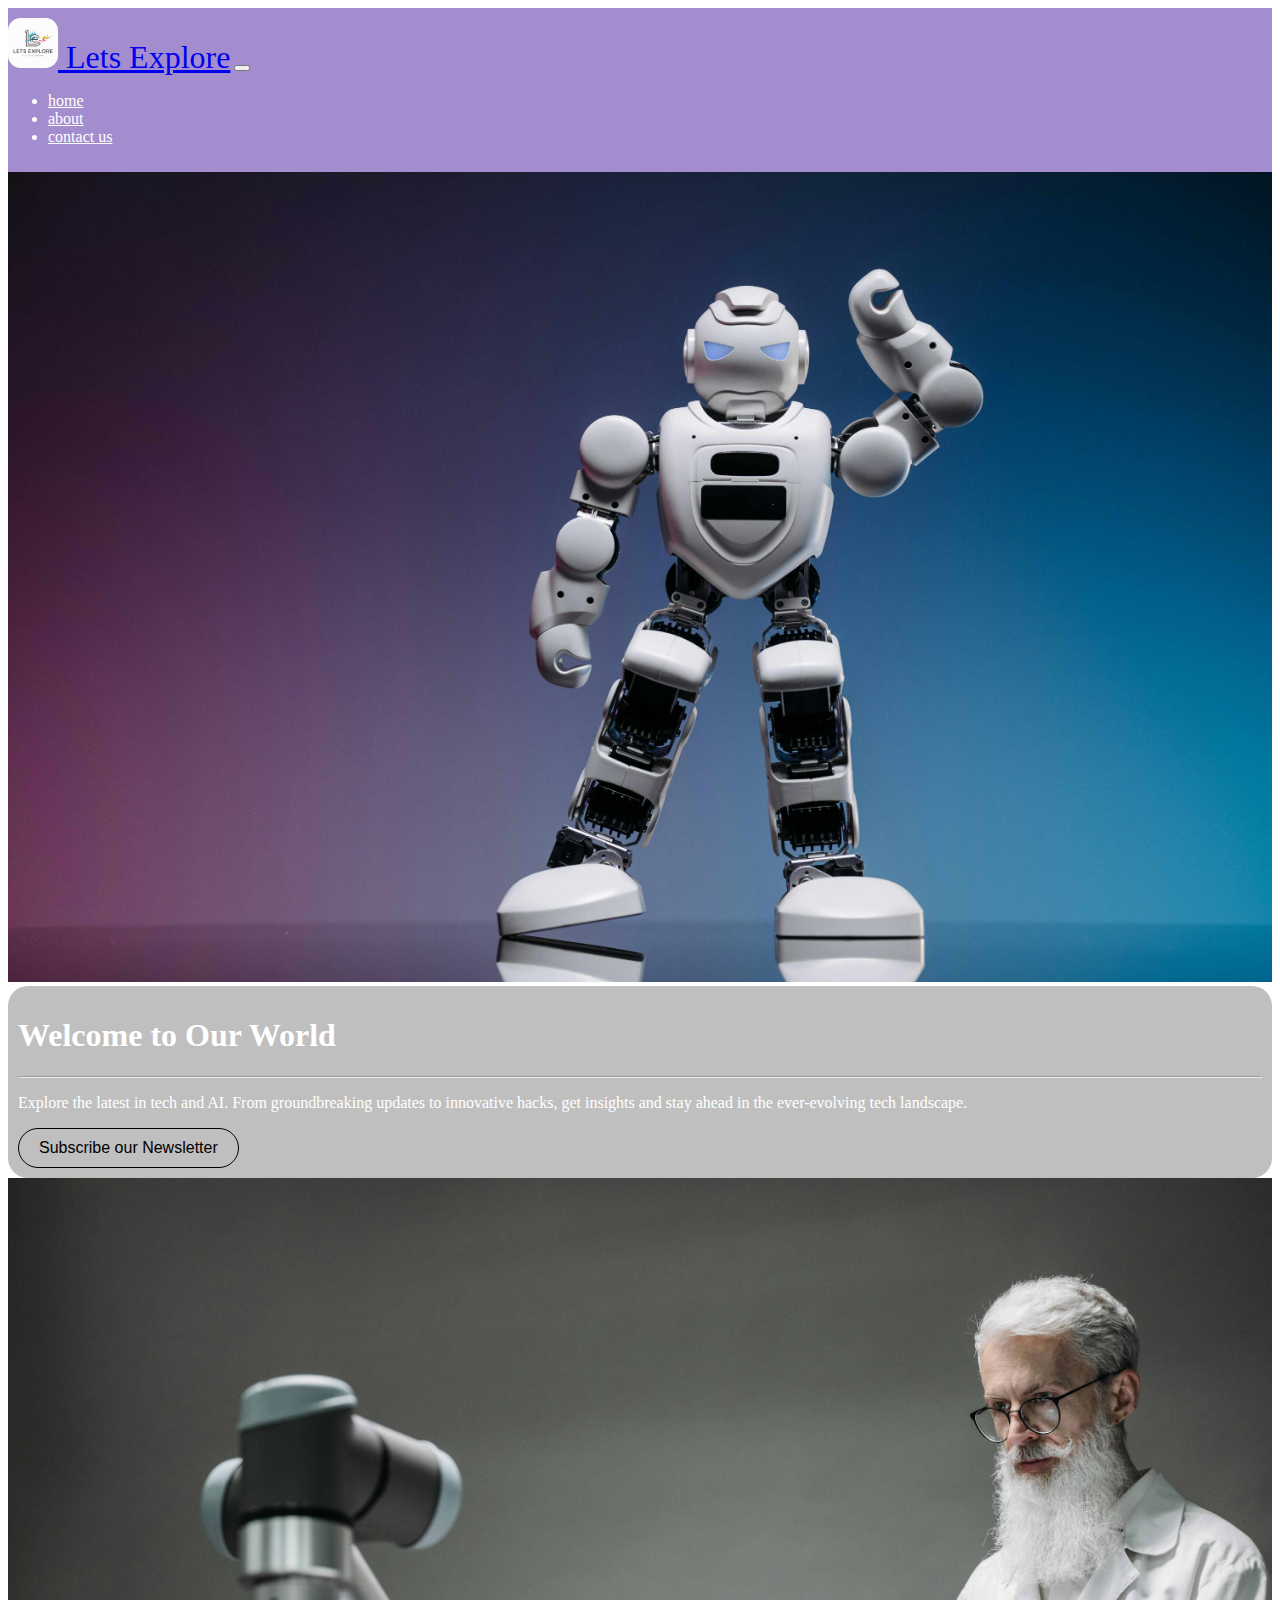
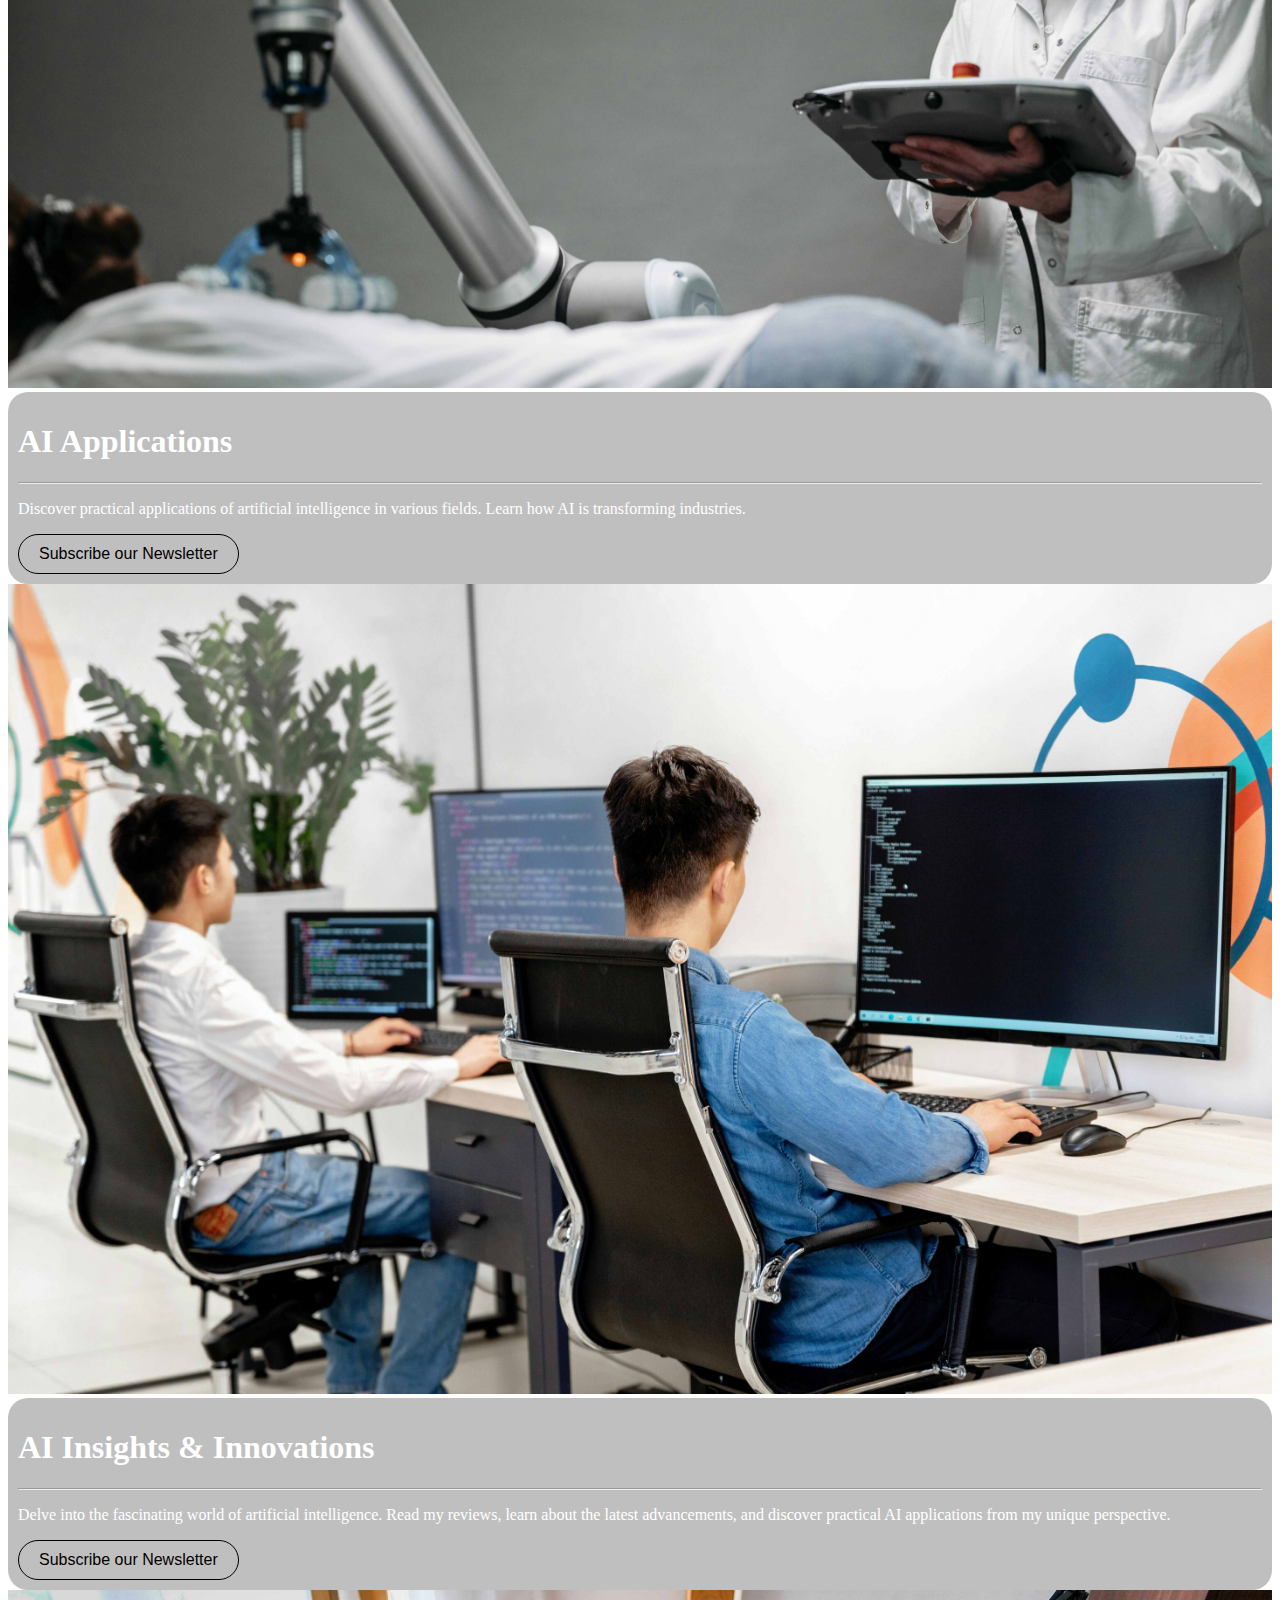
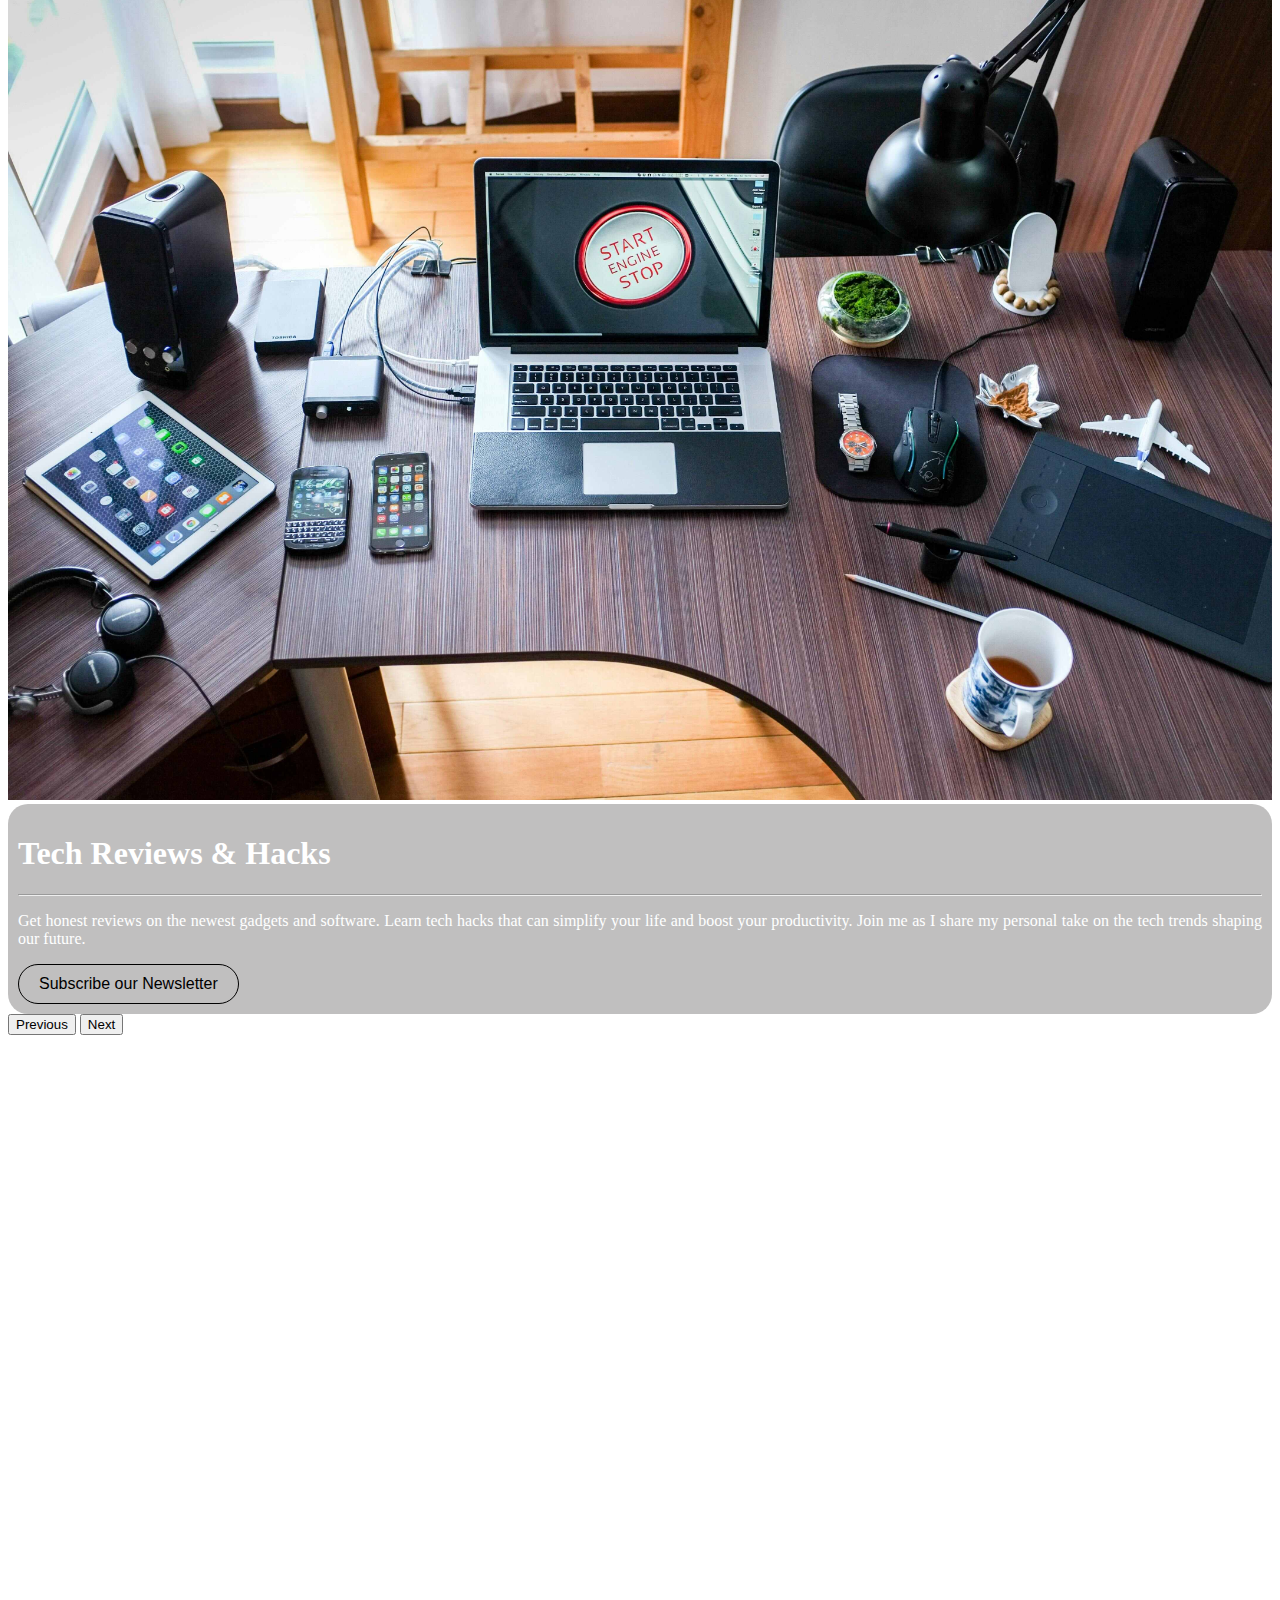
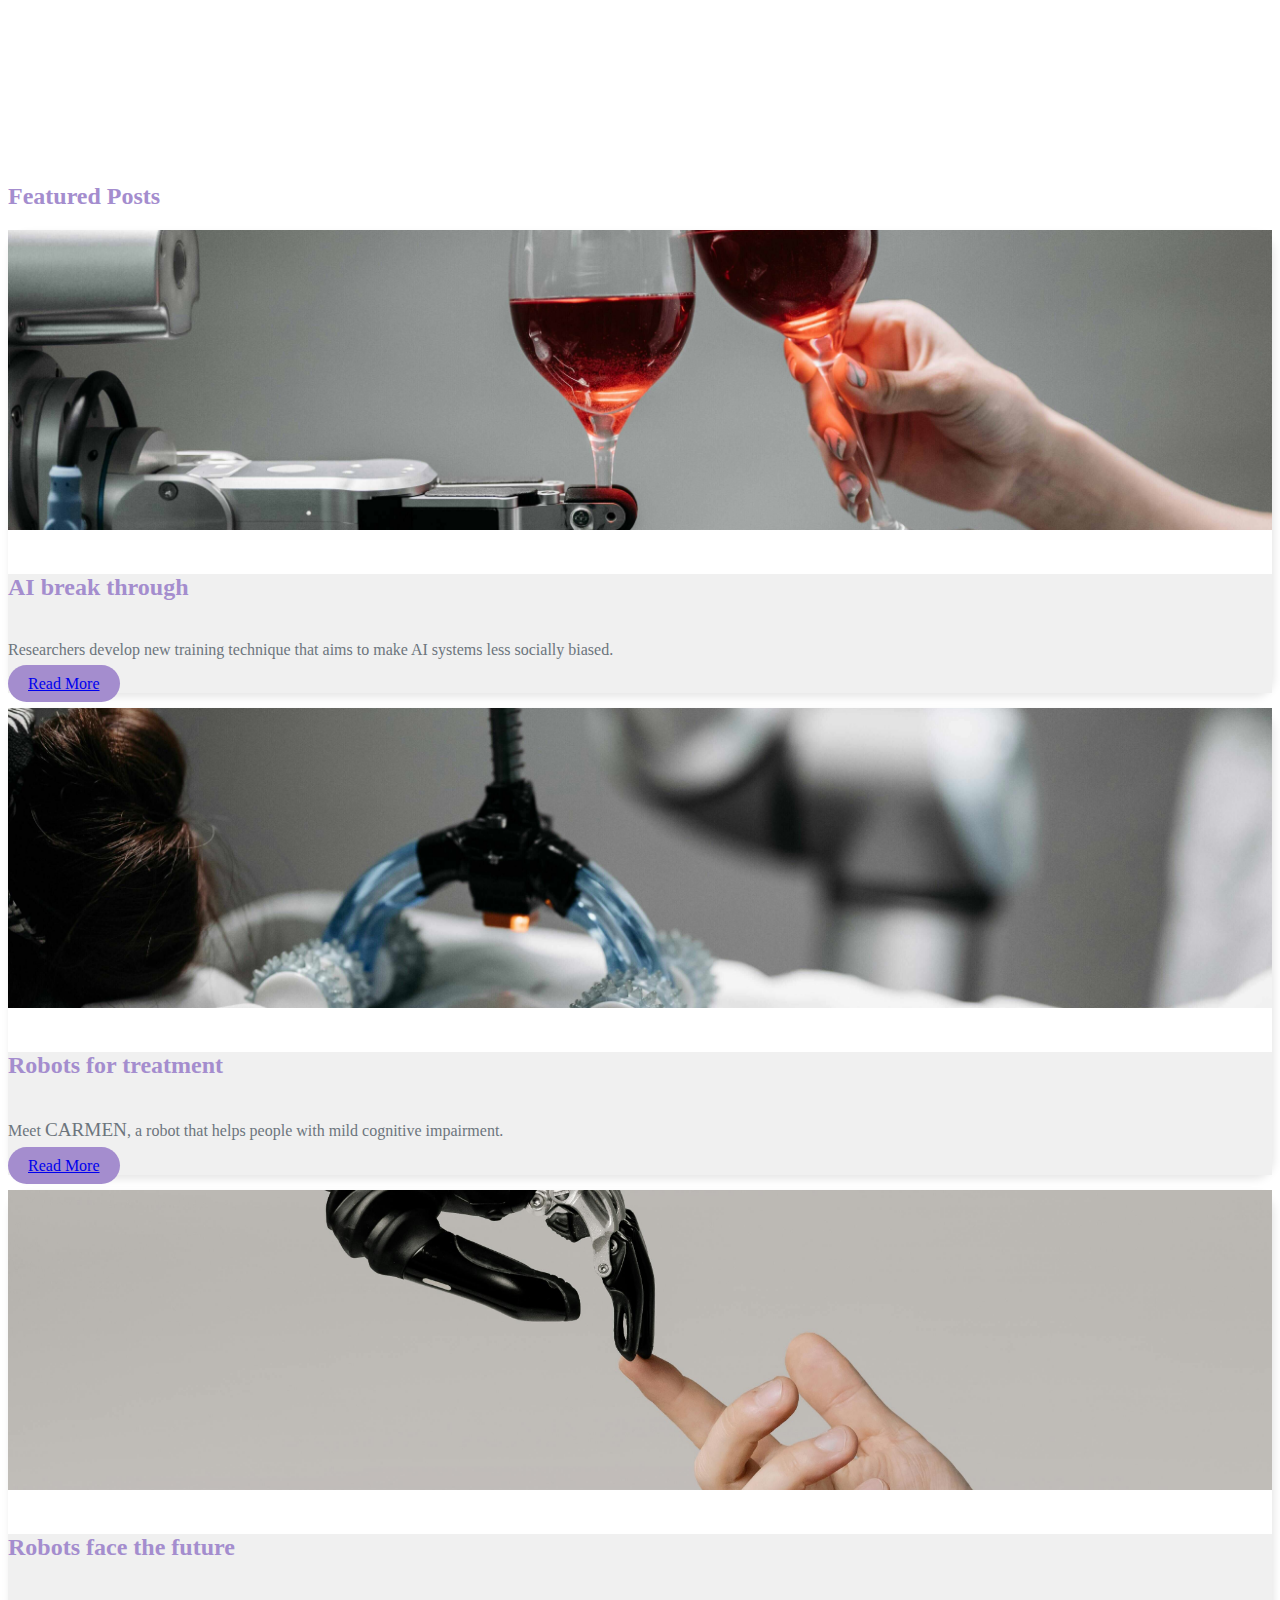
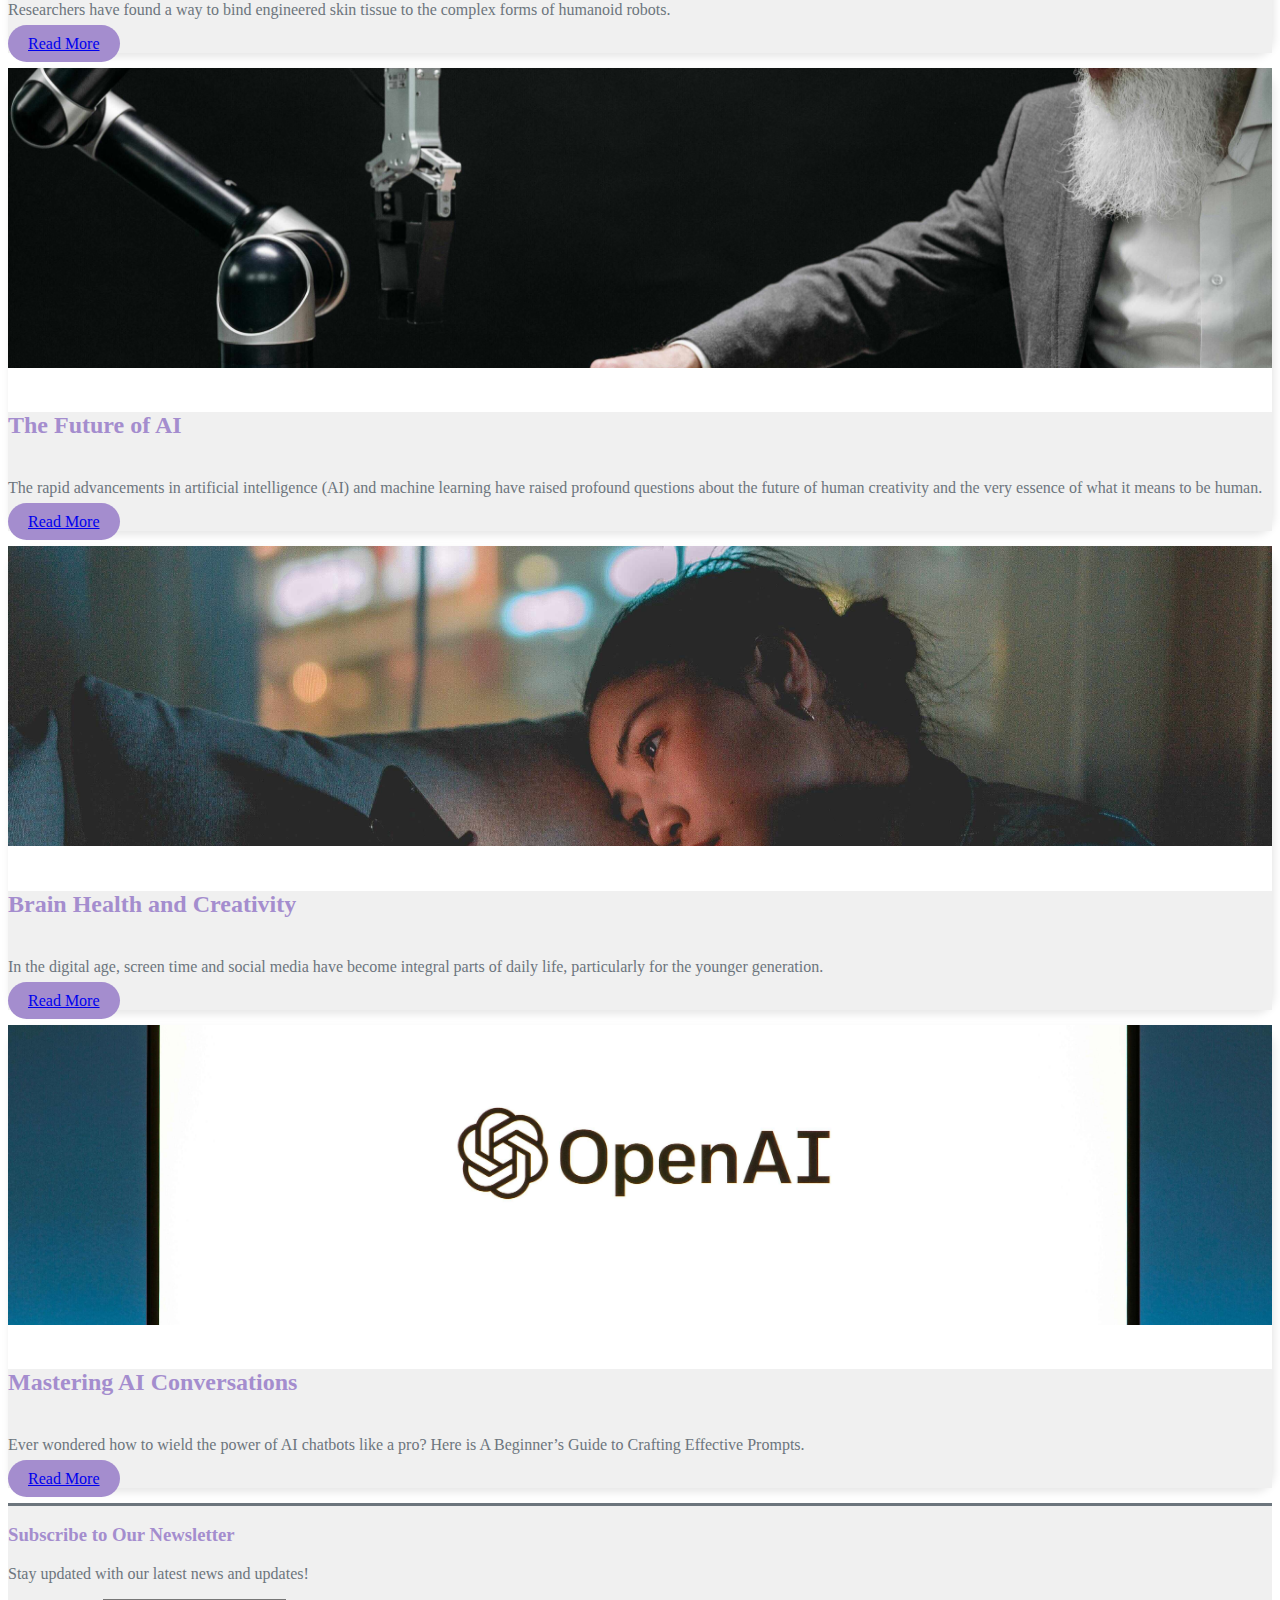
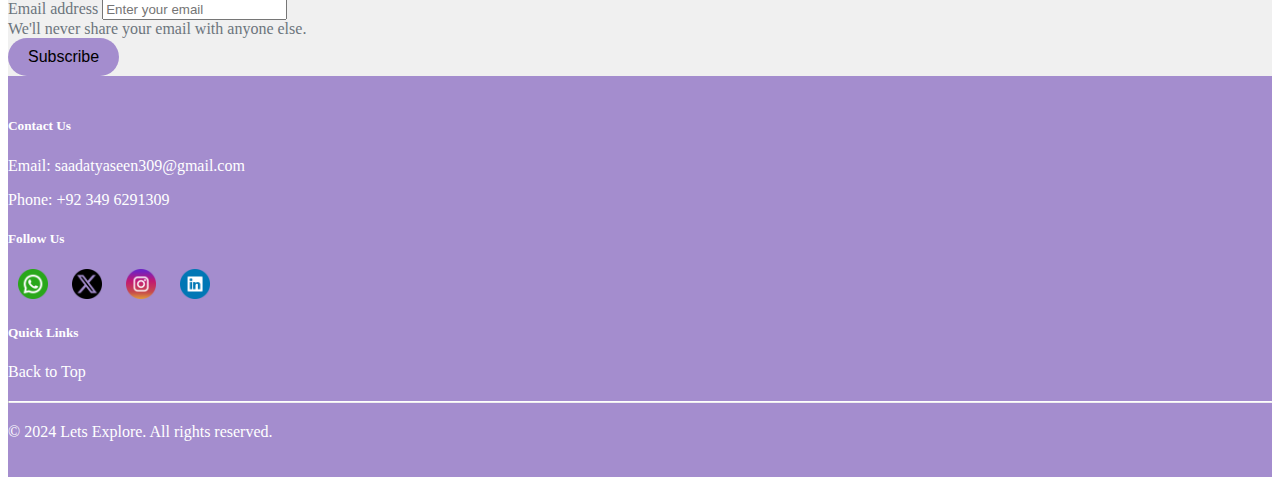
<file: index.html>
<!DOCTYPE html>
<html lang="en">

<head>
  <meta charset="UTF-8">
  <meta name="viewport" content="width=device-width, initial-scale=1.0">
  <meta property="og:image" content="https://lets-explore.netlify.app/Pics/AI%20cheering.jpg">
  <meta property="og:description" content="Discover the innovative world.">
  <meta property="og:title" content="Lets Explore">
  <title>Lets Explore</title>
  <link rel="icon" href="Logo/Logo colorful.jpeg" type="image/x-icon">
  <link href="https://cdn.jsdelivr.net/npm/bootstrap@5.2.3/dist/css/bootstrap.min.css" rel="stylesheet"
    integrity="sha384-rbsA2VBKQhggwzxH7pPCaAqO46MgnOM80zW1RWuH61DGLwZJEdK2Kadq2F9CUG65" crossorigin="anonymous">
  <style>
    body {
      background-color: white;
      font-family: Georgia, 'Times New Roman', Times, serif;
    }

    /* Navbar */
    .navbar {
      background-color: #a48dce;
      color: white;
      padding: 10px 0;
    }

    .navbar-brand {
      font-size: xx-large;
    }

    .navbar-brand img {
      height: 50px;
      border-radius: 25%;
    }

    .nav-link {
      color: white !important;
    }

    .nav-link:hover {
      color: #f0f0f0 !important;
    }

    /* Carousel */
    .carousel-item img,
    .carousel-item video {
      width: 100%;
      height: auto;
      max-height: 90vh;
      object-fit: cover;
    }

    .carousel-caption {
      background: rgba(150, 148, 148, 0.6);
      padding: 10px;
      border-radius: 20px;
      color: white;
    }

    .carousel-caption p {
      text-align: justify;
    }

    .carousel-caption button {
      background-color: transparent;
      border: 1px solid;

    }

    .carousel-caption button:hover {
      background-color: #8b6eb2;
      border: none;
    }

    /* Cards Style */

    .card {
      margin: 15px 0;
      border: none;
      border-radius: 20px;
      box-shadow: 2px 4px 8px rgba(0, 0, 0, 0.1);
    }

    .card:hover {
      box-shadow: 4px 8px 16px rgba(0, 0, 0, 0.2);
    }

    .card img {
      height: 300px;
      width: 100%;
      object-fit: cover;
    }

    .card-body {
      background: #f0f0f0;
    }

    .card-title {
      font-size: 1.5rem;
      font-weight: bold;
      color: #a48dce;
    }

    .card-text {
      font-size: 1rem;
      color: #6c757d;
      text-align: justify;
    }

    /* Buttons */
    .btn-primary {
      background-color: #a48dce;
      border: none;
      border-radius: 50px;
      padding: 10px 20px;
      font-size: 1rem;
    }

    .btn-primary:hover {
      background-color: #8b6eb2;
    }



    /* Modal style */

    .modal-content {
      background-color: white;
    }

    .modal-body {
      padding: 20px;
    }

    .modal-header {
      background-color: #a48dce;
      color: white;
      border-bottom: none;
    }

    .modal-title {
      font-weight: bold;
    }

    .embed-responsive-16by9 {
      padding-bottom: 56.25%;
      /* 16:9 aspect ratio */
      position: relative;
      height: 0;
      overflow: hidden;
    }

    .embed-responsive-16by9 .embed-responsive-item {
      position: absolute;
      top: 0;
      left: 0;
      bottom: 0;
      right: 0;
      width: 100%;
      height: 100%;
    }

    /* newslatter */
    section {
      border-top: #6c757d solid;
      color: #6c757d;
    }

    /* Footer style */

    .footer {
      background-color: #a48dce;
      color: white;
      padding: 20px 0;
    }

    .footer a {
      color: white;
      text-decoration: none;
    }

    .footer .social-icons a {
      margin: 0 10px;
      color: white;
    }

    .footer .social-icons img {
      width: 30px;
      height: 30px;
    }

    .footer .back-to-top a {
      color: white;
    }
  </style>
</head>

<body>
  <header>
    <!-- Navbar -->
    <nav class="navbar navbar-expand-lg navbar-dark">
      <div class="container">
        <a class="navbar-brand" href="#"><img src="Logo/Logo colorful.jpeg" alt="logo"> Lets Explore</a>
        <button class="navbar-toggler" type="button" data-bs-toggle="collapse" data-bs-target="#navbarSupportedContent"
          aria-controls="navbarSupportedContent" aria-expanded="false" aria-label="Toggle navigation">
          <span class="navbar-toggler-icon"></span>
        </button>
        <div class="collapse navbar-collapse" id="navbarSupportedContent">
          <ul class="navbar-nav ms-auto mb-2 mb-lg-0">
            <li class="nav-item">
              <a class="nav-link active text-capitalize fs-5" aria-current="page" href="Index.html">home</a>
            </li>
            <li class="nav-item">
              <a class="nav-link text-capitalize fs-5" href="About.html">about</a>
            </li>
            <li class="nav-item">
              <a class="nav-link text-capitalize fs-5" href="#contact-us">contact us</a>
            </li>
        </div>
      </div>
    </nav>
    <!-- Navbar Ends -->
  </header>
  <main class="container-fluid py-0 px-0 ">
    <!-- carousel starts -->
    <div id="carouselExampleDark" class="carousel slide" data-bs-ride="carousel">
      <div class="carousel-inner">
        <div class="carousel-item active" data-bs-interval="5000">
          <img src="Pics/hi Robot.jpg" class="d-block w-100" alt="Welcome">
          <div class="carousel-caption d-block">
            <h1>Welcome to Our World</h1>
            <hr>
            <p class="fs-3 d-none d-sm-block">Explore the latest in tech and AI. From groundbreaking updates
              to innovative hacks, get insights and stay
              ahead in the ever-evolving tech landscape.</p>
            <button type="button" class="btn btn-primary text-capitalize fs-3" data-bs-toggle="modal"
              data-bs-target="#exampleModal">Subscribe our Newsletter</button>
          </div>
        </div>
        <div class="carousel-item" data-bs-interval="5000">
          <img src="Pics/Ai in medicine2.jpg" class="d-block w-100" alt="Applications">
          <div class="carousel-caption d-block">
            <h1>AI Applications</h1>
            <hr>
            <p class="fs-3 d-none d-sm-block">Discover practical applications of artificial intelligence in various fields. Learn
              how AI is transforming industries.</p>
            <button class="btn btn-primary text-capitalize fs-3" data-bs-toggle="modal" data-bs-target="#exampleModal">
              Subscribe our Newsletter
            </button>
          </div>
        </div>
        <div class="carousel-item" data-bs-interval="5000">
          <img src="Pics/Computer lab.jpg" class="d-block w-100" alt="Insights">
          <div class="carousel-caption d-block">
            <h1>AI Insights & Innovations</h1>
            <hr>
            <p class="fs-3 d-none d-sm-block">Delve into the fascinating world of artificial intelligence.
              Read my reviews, learn about the latest
              advancements, and discover practical AI applications from my unique perspective.</p>
            <button class="btn btn-primary text-capitalize fs-3" data-bs-toggle="modal" data-bs-target="#exampleModal">
              Subscribe our Newsletter
            </button>
          </div>
        </div>
        <div class="carousel-item" data-bs-interval="5000">
          <img src="Pics/Tech Desk.jpg" class="d-block w-100" alt="Desk">
          <div class="carousel-caption d-block">
            <h1>Tech Reviews & Hacks</h1>
            <hr>
            <p class="fs-3 d-none d-sm-block">Get honest reviews on the newest gadgets and software. Learn
              tech hacks that can simplify your life and
              boost your productivity. Join me as I share my personal take on the tech trends shaping our future.</p>
            <button type="button" class="btn btn-primary text-capitalize fs-3" data-bs-toggle="modal"
              data-bs-target="#exampleModal">
              Subscribe our Newsletter
            </button>
          </div>
        </div>
      </div>
      <button class="carousel-control-prev" type="button" data-bs-target="#carouselExampleDark" data-bs-slide="prev">
        <span class="carousel-control-prev-icon" aria-hidden="true"></span>
        <span class="visually-hidden">Previous</span>
      </button>
      <button class="carousel-control-next" type="button" data-bs-target="#carouselExampleDark" data-bs-slide="next">
        <span class="carousel-control-next-icon" aria-hidden="true"></span>
        <span class="visually-hidden">Next</span>
      </button>
    </div>
    <!-- carousel ends -->

    <!-- Modal -->
    <div class="modal fade" id="exampleModal" tabindex="-1" aria-labelledby="exampleModalLabel" aria-hidden="true">
      <div class="modal-dialog modal-dialog-centered modal-lg">
        <div class="modal-content">
          <div class="modal-body">
            <div class="embed-responsive embed-responsive-16by9">
              <iframe class="embed-responsive-item"
                src="https://docs.google.com/forms/d/e/1FAIpQLSc2_VRGZ5gYM53PbHmsprps3s9GTVO1KrqxFkAf2lfnAtY8vA/viewform?embedded=true"
                frameborder="0" allowfullscreen></iframe>
            </div>
          </div>
        </div>
      </div>
    </div>
    <!-- modal ends -->

    <!-- card starts -->
    <div class="container py-5">
      <h2 class="text-center mb-5" style="color: #a48dce; font-weight: bold;">Featured Posts</h2>
      <div class="row">
        <div class="col-md-4">
          <div class="card">
            <img src="Pics/AI cheering.jpg" class="card-img-top" alt="Gadget Reviews">
            <div class="card-body">
              <h5 class="card-title text-capitalize">AI break through</h5>
              <p class="card-text text-capitalize">Researchers develop new training technique that aims to make AI
                systems less socially biased.</p>
              <a href="Card1.html" class="btn btn-primary">Read More</a>
            </div>
          </div>
        </div>
        <div class="col-md-4">
          <div class="card">
            <img src="Pics/Ai in medicine.jpg" class="card-img-top" alt="Software Insights">
            <div class="card-body">
              <h5 class="card-title text-capitalize">Robots for treatment</h5>
              <p class="card-text text-capitalize">Meet <big>CARMEN</big>, a robot that helps people with mild cognitive
                impairment.</p>
              <a href="Card2.html" class="btn btn-primary">Read More</a>
            </div>
          </div>
        </div>
        <div class="col-md-4">
          <div class="card">
            <img src="Pics/AI & human.jpg" class="card-img-top" alt="Personal Experiences">
            <div class="card-body">
              <h5 class="card-title">Robots face the future</h5>
              <p class="card-text">Researchers have found a way to bind engineered skin tissue to the complex forms of
                humanoid robots.</p>
              <a href="Card3.html" class="btn btn-primary">Read More</a>
            </div>
          </div>
        </div>
      </div>
      <div class="row">
        <div class="col-md-4">
          <div class="card">
            <img src="Pics/AI Chess.jpg" class="card-img-top" alt="Gadget Reviews">
            <div class="card-body">
              <h5 class="card-title">The Future of AI</h5>
              <p class="card-text">The rapid advancements in artificial intelligence (AI) and machine learning have
                raised profound questions about the future of human creativity and the very essence of what it means to
                be human.</p>
              <a href="Card4.html" class="btn btn-primary">Read More</a>
            </div>
          </div>
        </div>
        <div class="col-md-4">
          <div class="card">
            <img src="Pics/Screen at night.jpg" class="card-img-top" alt="Software Insights">
            <div class="card-body">
              <h5 class="card-title">Brain Health and Creativity</h5>
              <p class="card-text">In the digital age, screen time and social media have become integral parts of daily
                life, particularly for the younger generation.</p>
              <a href="Card5.html" class="btn btn-primary">Read More</a>
            </div>
          </div>
        </div>
        <div class="col-md-4">
          <div class="card">
            <img src="Pics/openai.jpg" class="card-img-top" alt="Personal Experiences">
            <div class="card-body">
              <h5 class="card-title">Mastering AI Conversations</h5>
              <p class="card-text">Ever wondered how to wield the power of AI chatbots like a pro? Here is A Beginner’s
                Guide to Crafting Effective Prompts.</p>
              <a href="Card6.html" class="btn btn-primary">Read More</a>
            </div>
          </div>
        </div>
      </div>
    </div>
    <!-- Cards end -->

    <!-- Newsletter stats -->
    <section class="mt-5 py-5" style="background-color: #f0f0f0;">
      <div class="container">
        <div class="row">
          <div class="col-md-6 ms-auto">
            <div class="text-center mb-4">
              <h3 class="mb-3" style="color: #a48dce;">Subscribe to Our Newsletter</h3>
              <p>Stay updated with our latest news and updates!</p>
            </div>
            <form>
              <div class="mb-3">
                <label for="emailInput" class="form-label">Email address</label>
                <input type="email" class="form-control" id="emailInput" aria-describedby="emailHelp"
                  placeholder="Enter your email">
                <div id="emailHelp" class="form-text">We'll never share your email with anyone else.</div>
              </div>
              <button type="submit" class="btn btn-primary">Subscribe</button>
            </form>
          </div>
          <div class="col-md-1 ms-auto"></div>
        </div>
      </div>
    </section>
    <!-- Newsletter ends -->
  </main>

  <!-- Footer -->
  <footer class="footer text-center">
    <div class="container">
      <div class="row">
        <div class="col-md-4 mb-3 mb-md-0" id="contact-us">
          <h5>Contact Us</h5>
          <p>Email: saadatyaseen309@gmail.com</p>
          <p>Phone: +92 349 6291309</p>
        </div>
        <div class="col-md-4 mb-3 mb-md-0">
          <h5>Follow Us</h5>
          <div class="social-icons">
            <a href="https://wa.me/923496291309" aria-label="whatsapp"><img src="Icons/whatsapp.png" alt="whatsapp"></a>
            <a href="https://x.com/saadat_yaseen" aria-label="Twitter"><img src="Icons/twitter X.png" alt="Twitter"></a>
            <a href="https://www.instagram.com/saadat_yaseen" aria-label="Instagram"><img src="Icons/instagram.png"
                alt="Instagram"></a>
            <a href="https://www.linkedin.com/in/saadat-yaseen-95805b1b9/" aria-label="LinkedIn"><img
                src="Icons/Linkedin.png" alt="LinkedIn"></a>
          </div>
        </div>
        <div class="col-md-4">
          <h5>Quick Links</h5>
          <div class="back-to-top">
            <a href="#top">Back to Top</a>
          </div>
        </div>
      </div>
      <hr style="border-top: 1px solid white; margin: 20px 0;">
      <p class="mb-0">© 2024 Lets Explore. All rights reserved.</p>
    </div>
  </footer>

  <script src="https://cdn.jsdelivr.net/npm/bootstrap@5.2.3/dist/js/bootstrap.bundle.min.js"
    integrity="sha384-kenU1KFdBIe4zVF0s0G1M5b4hcpxyD9F7jL+jjXkk+Q2h455rYXK/7HAuoJl+0I4"
    crossorigin="anonymous"></script>
</body>

</html>
</file>
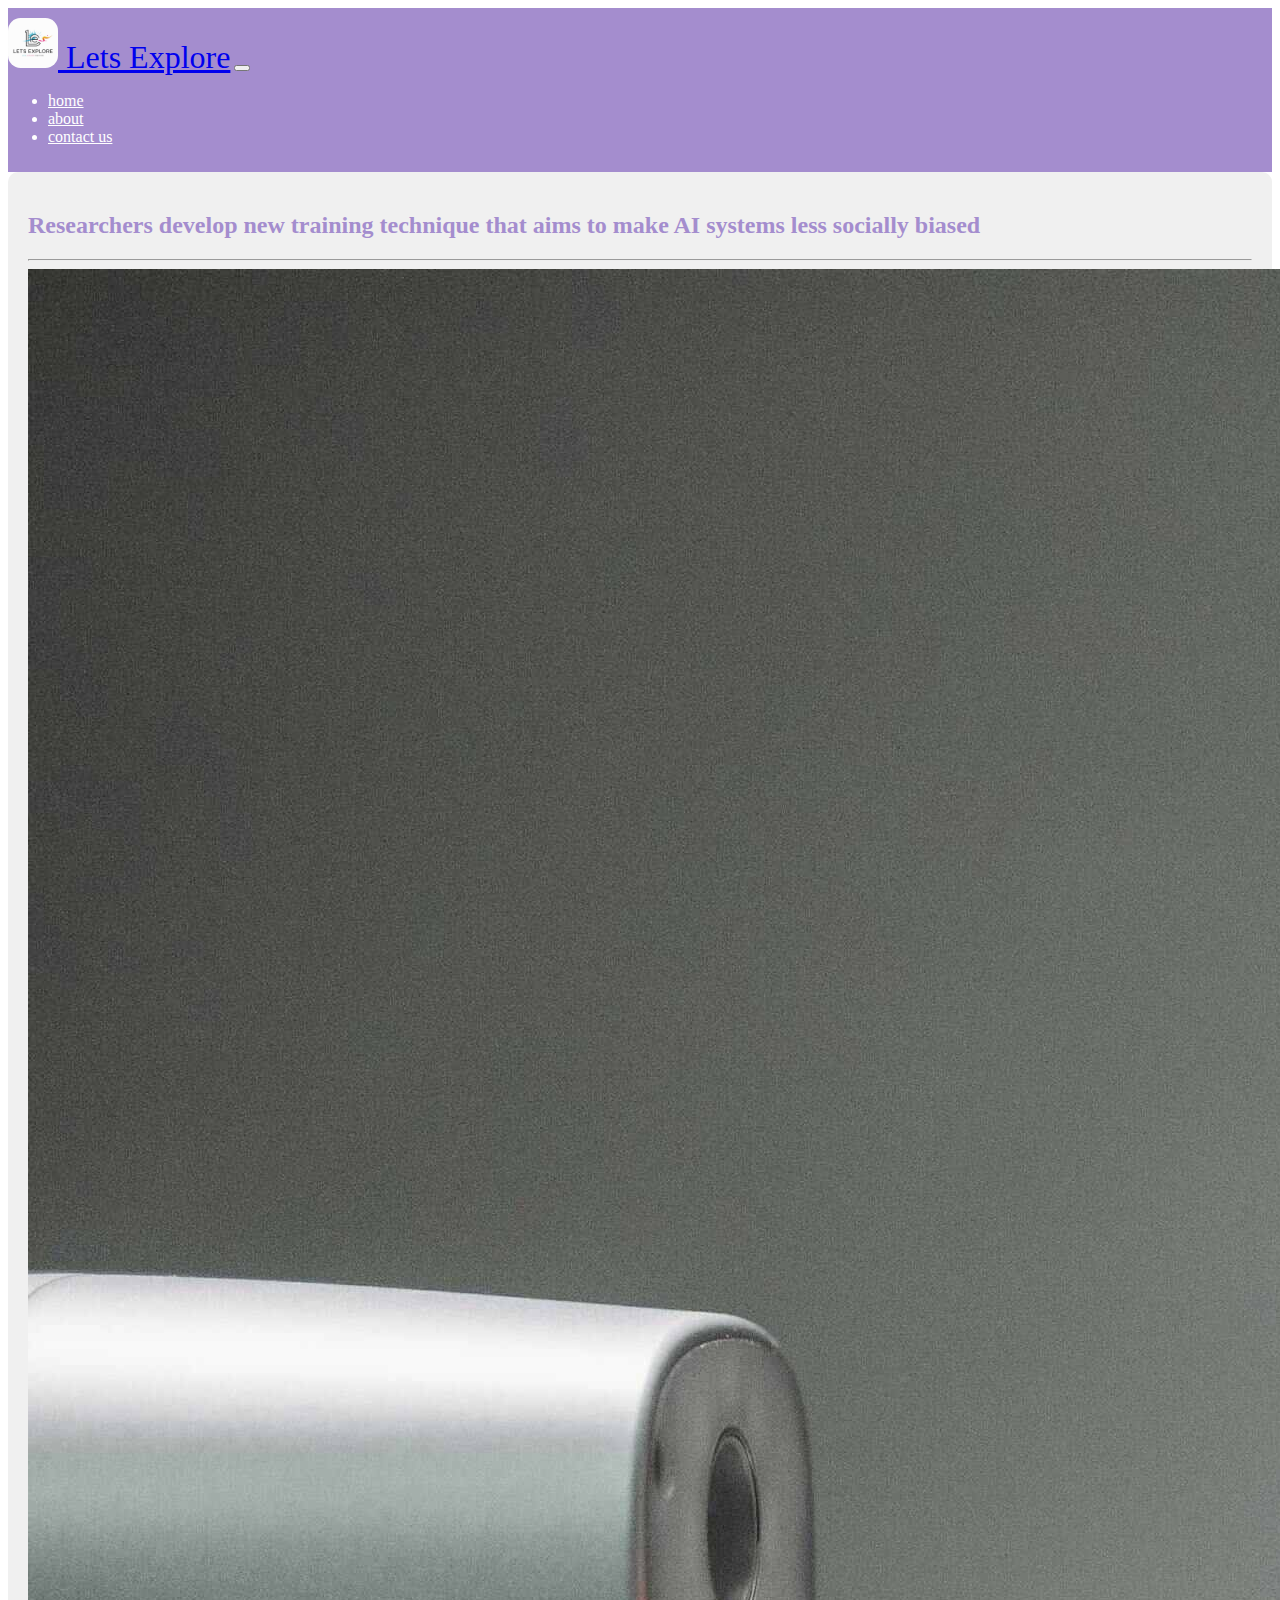
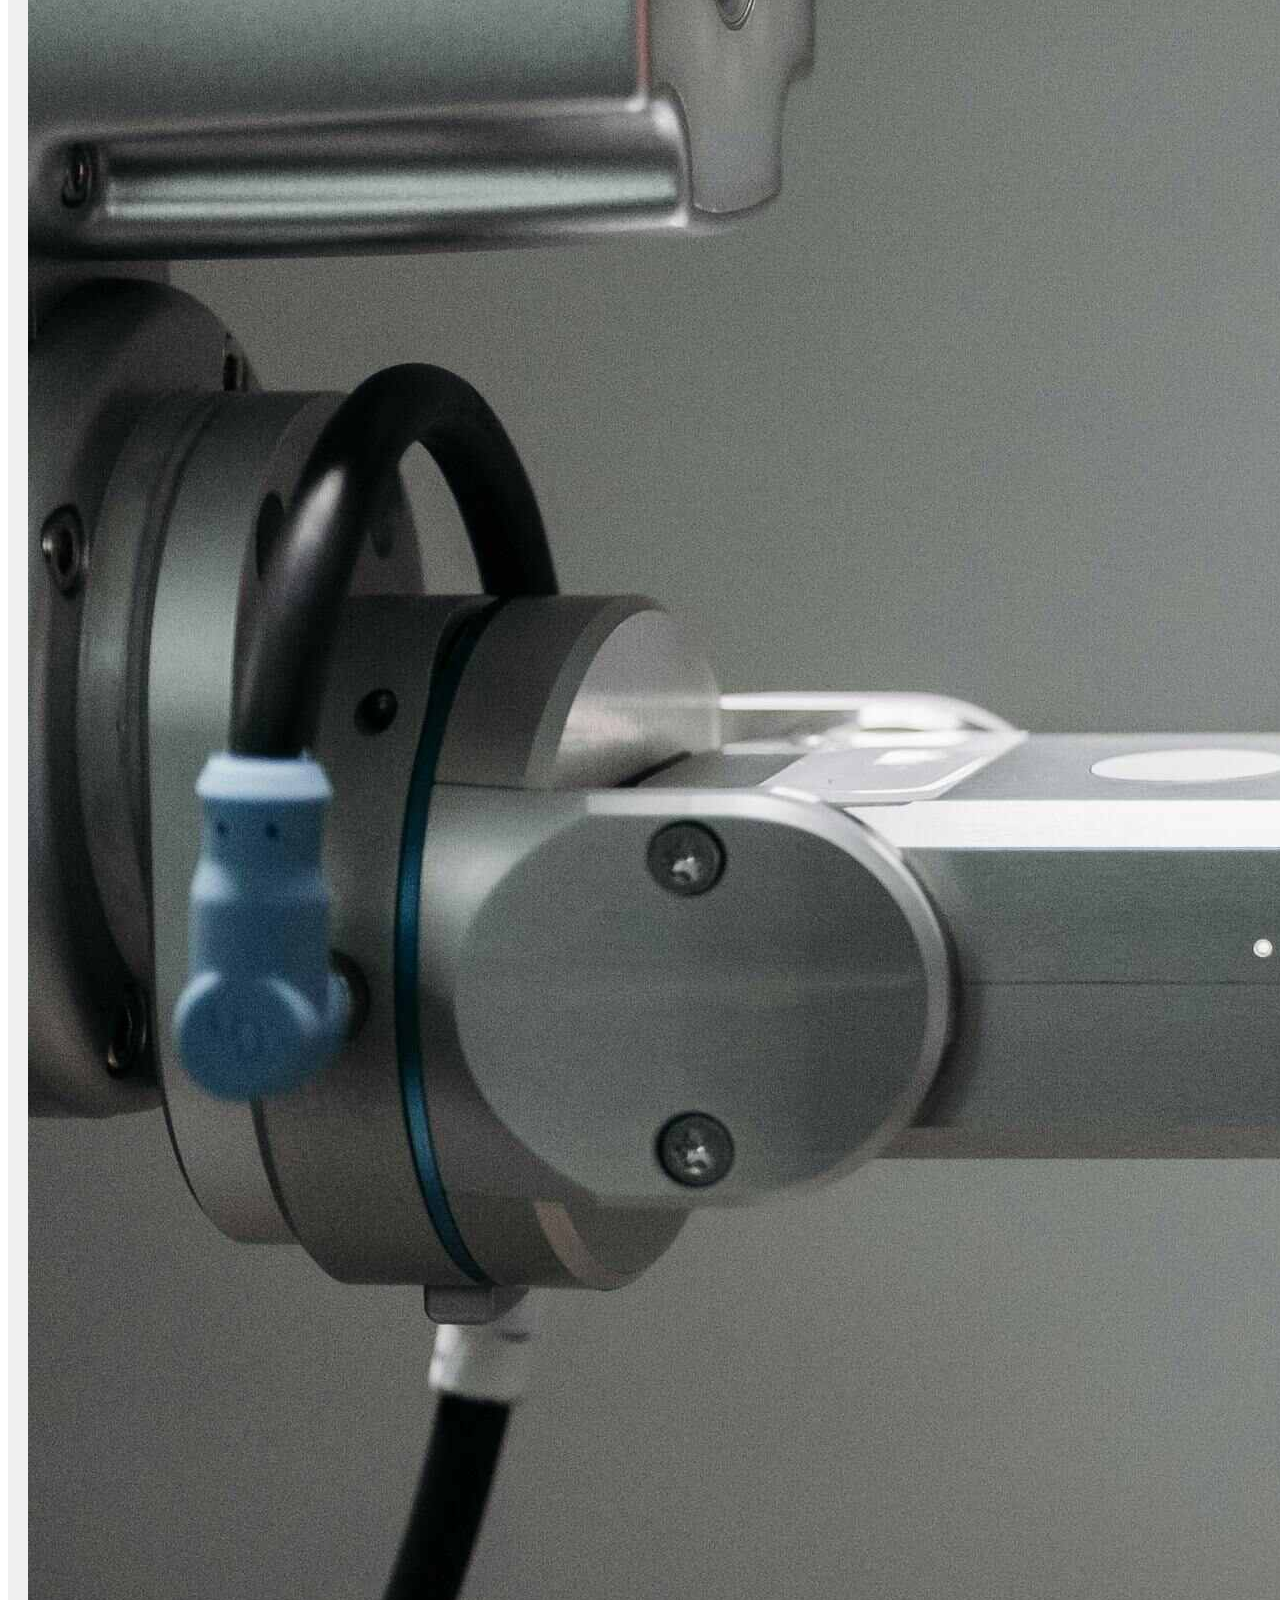
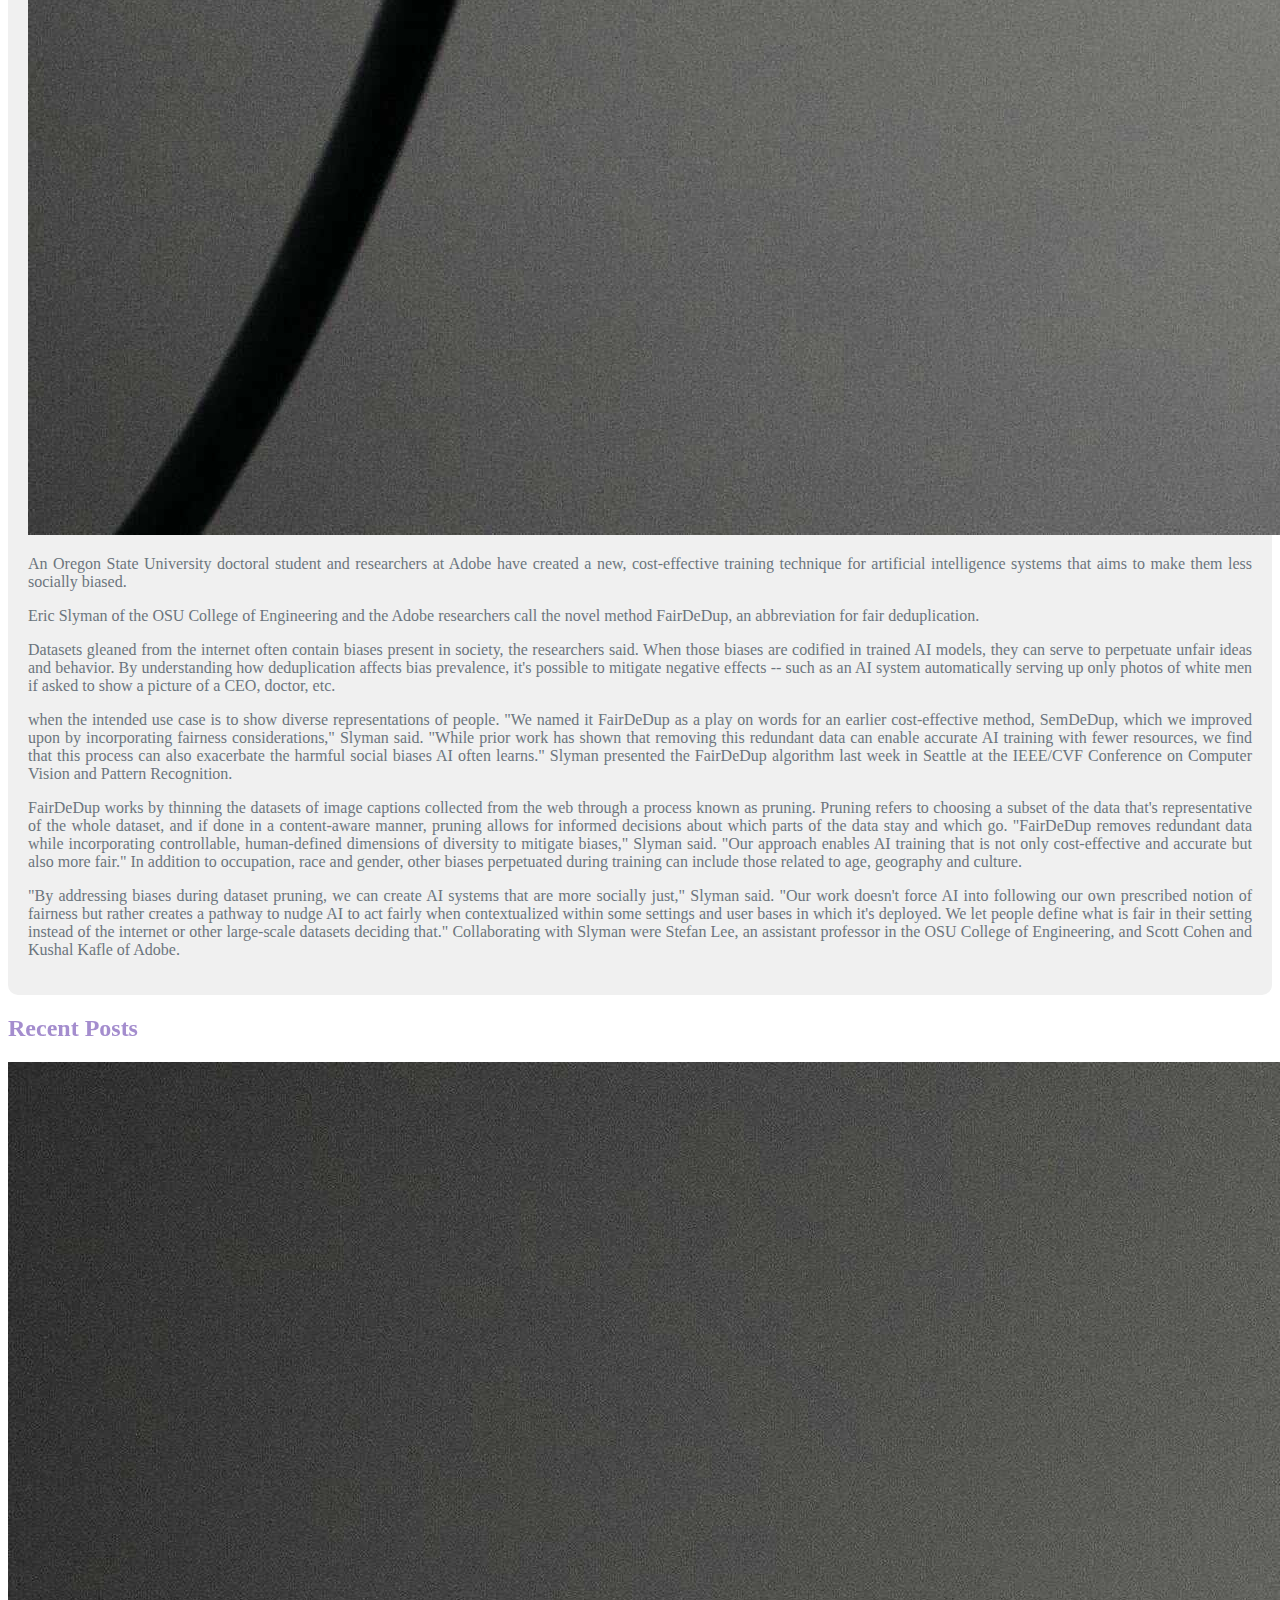
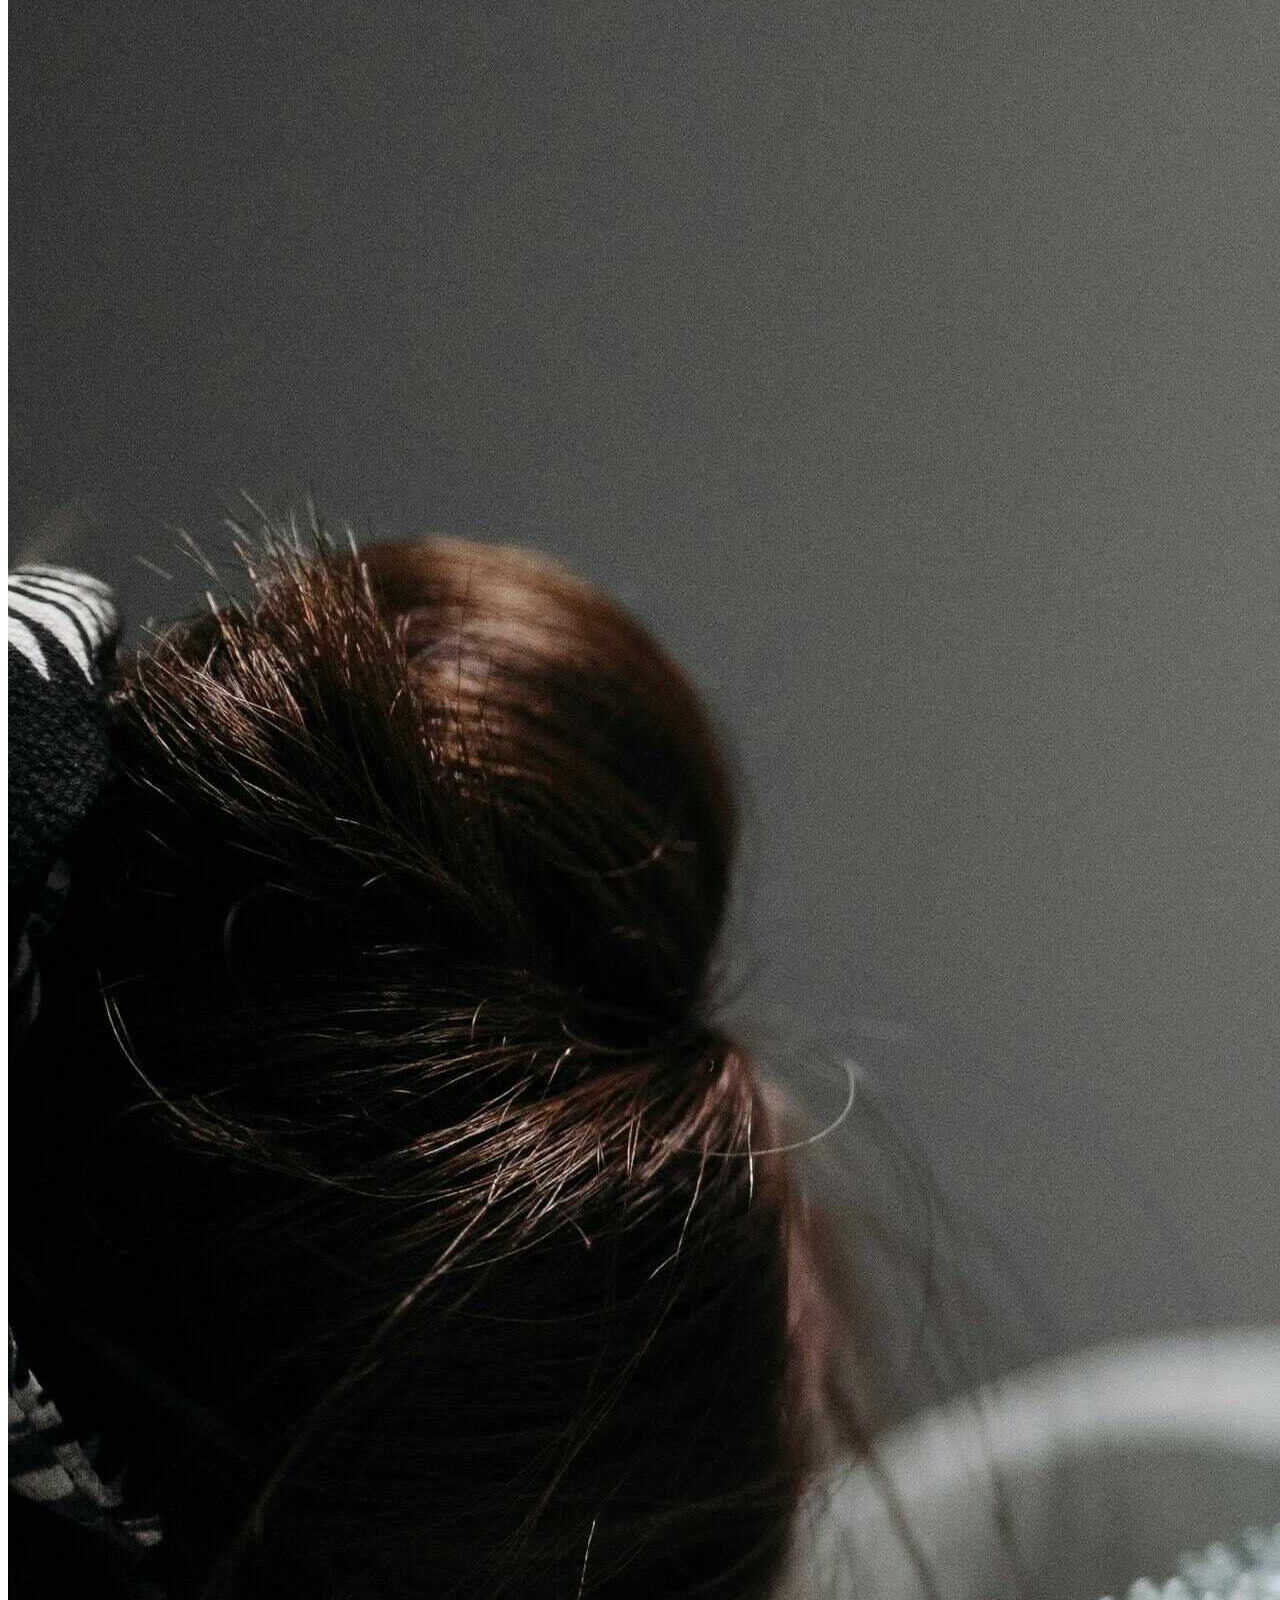
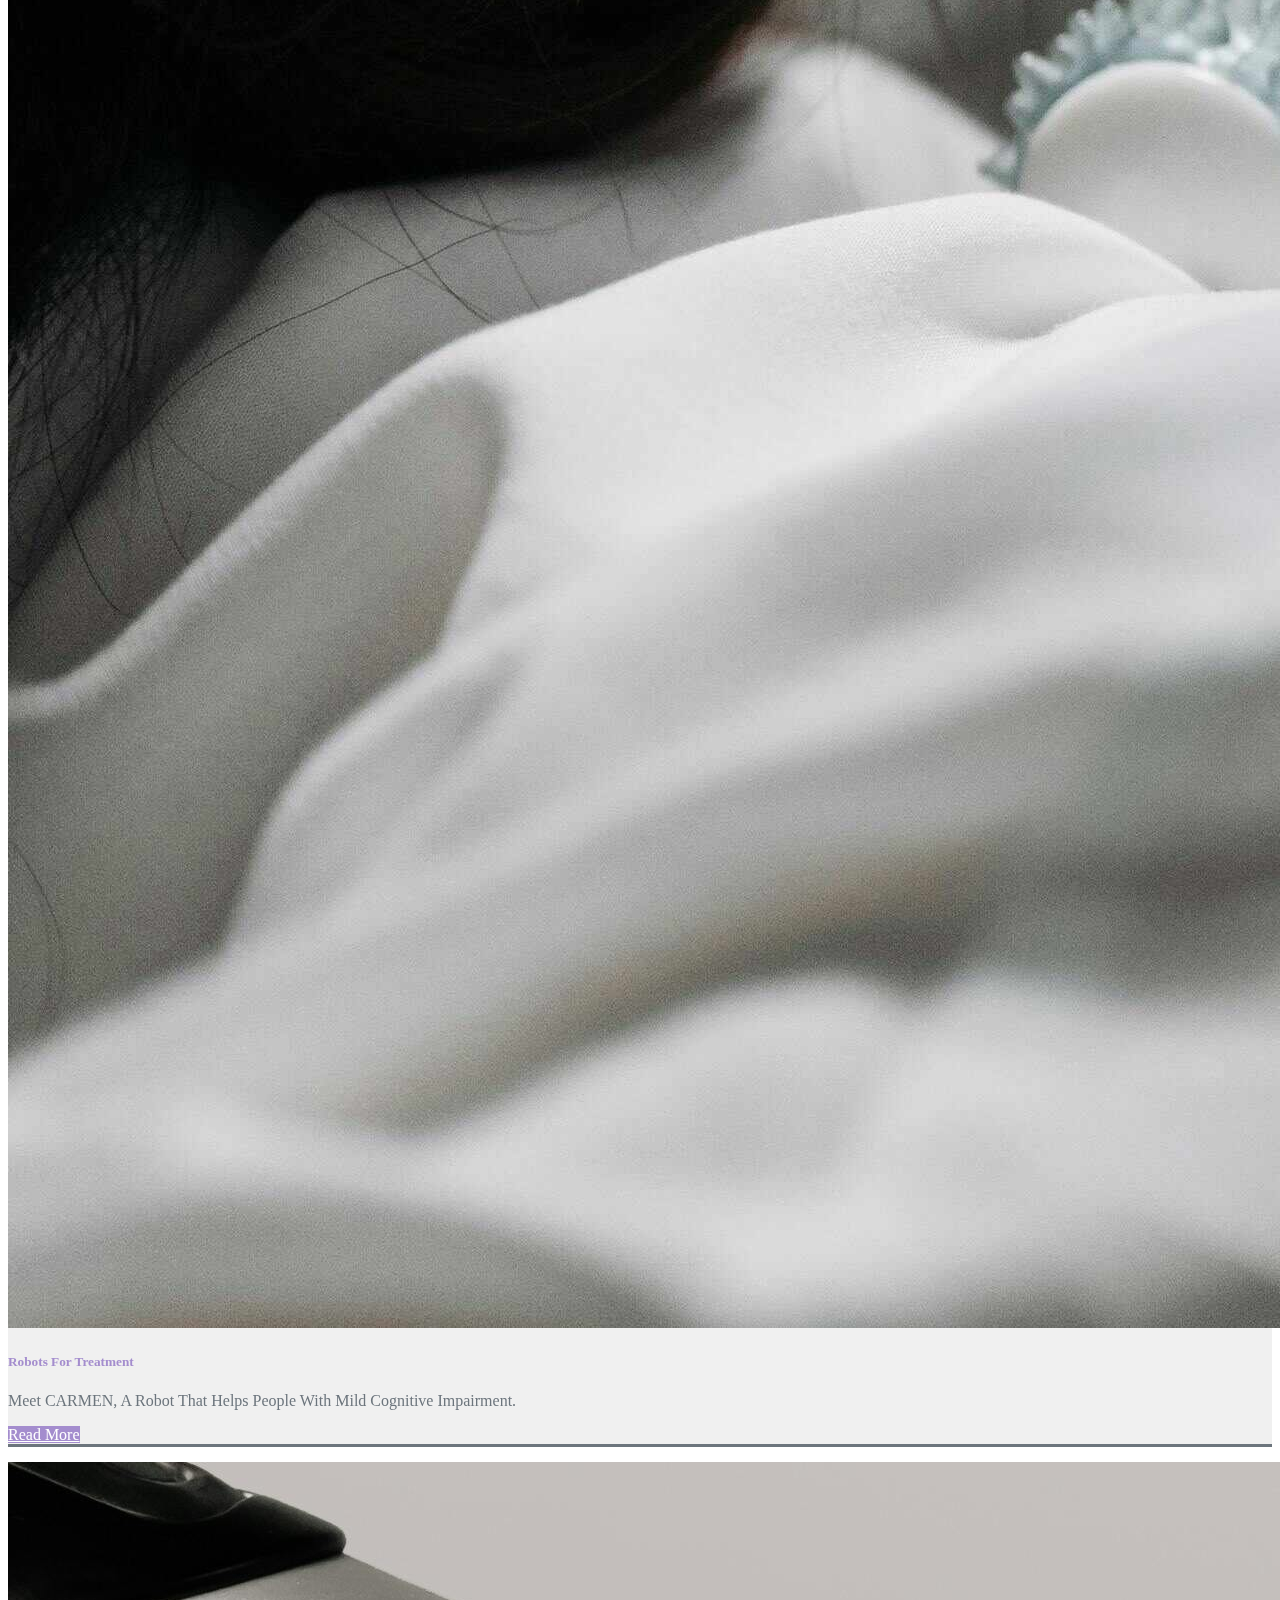
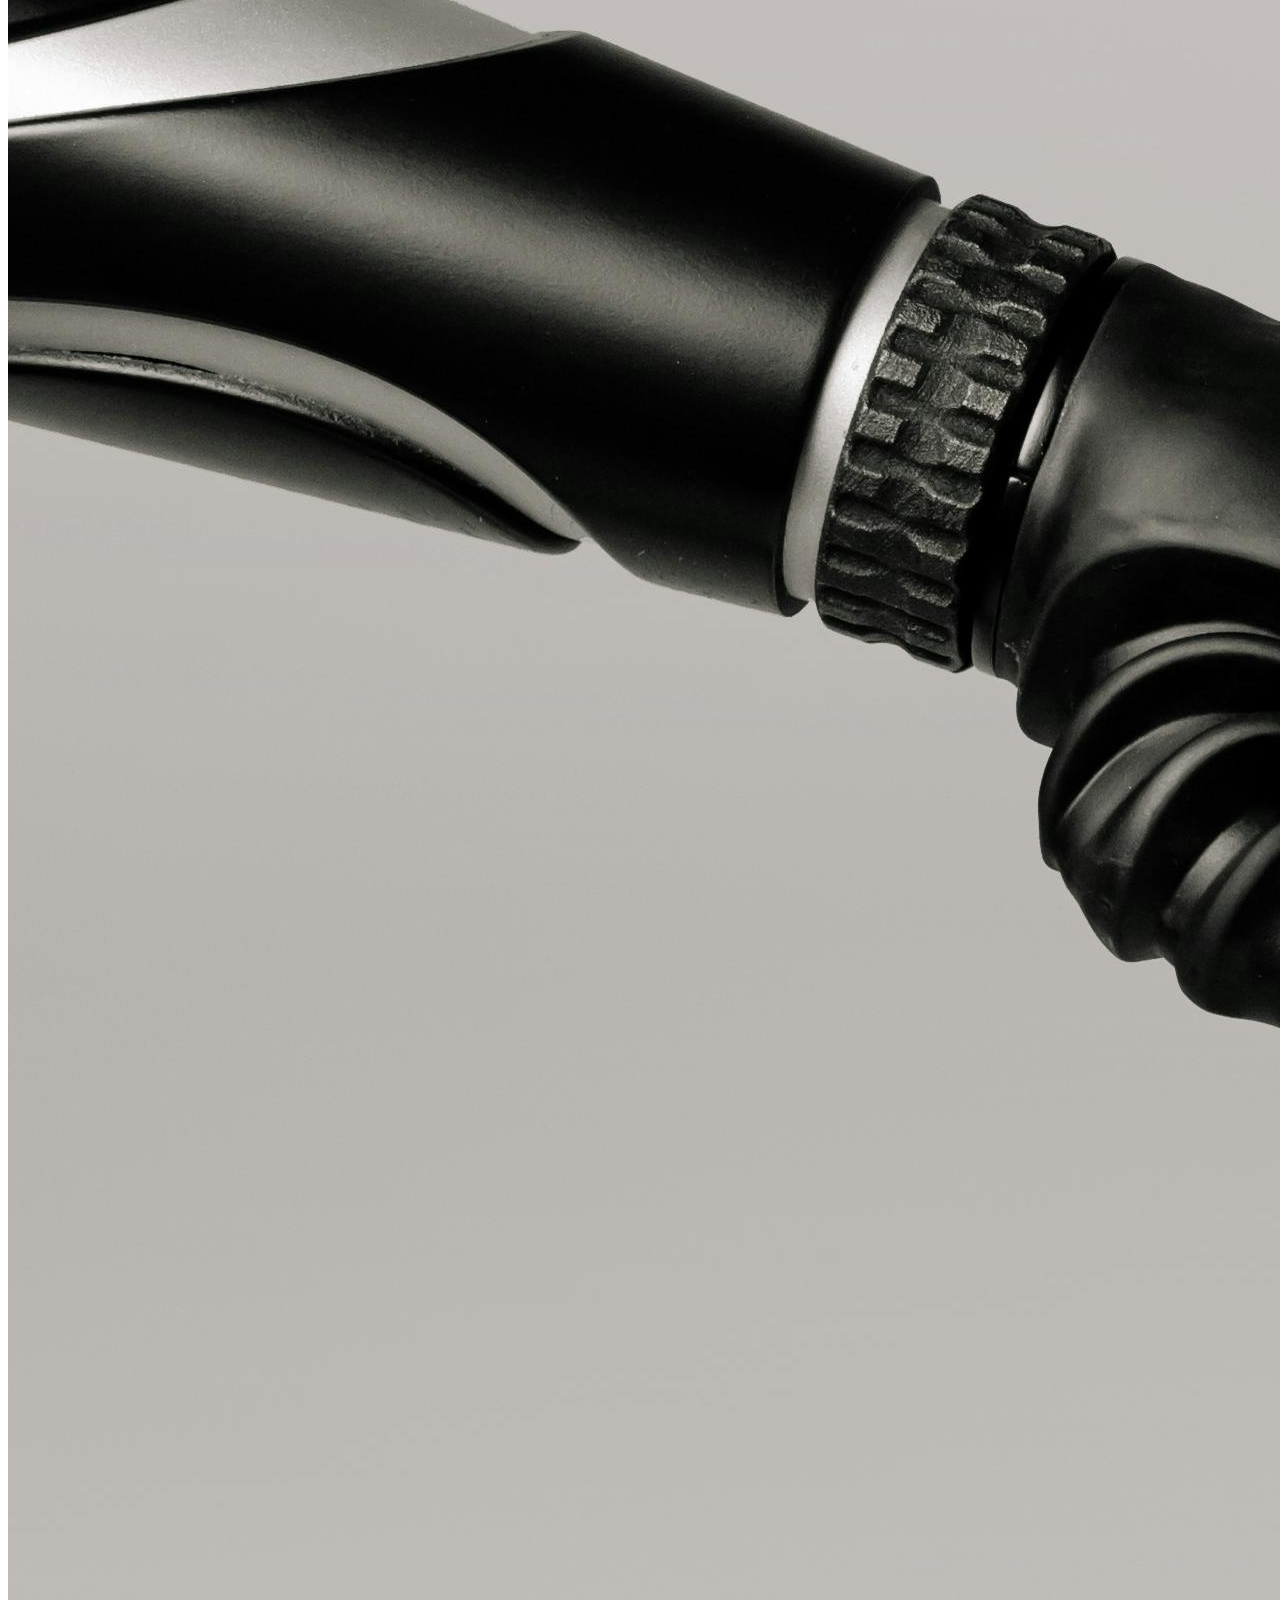
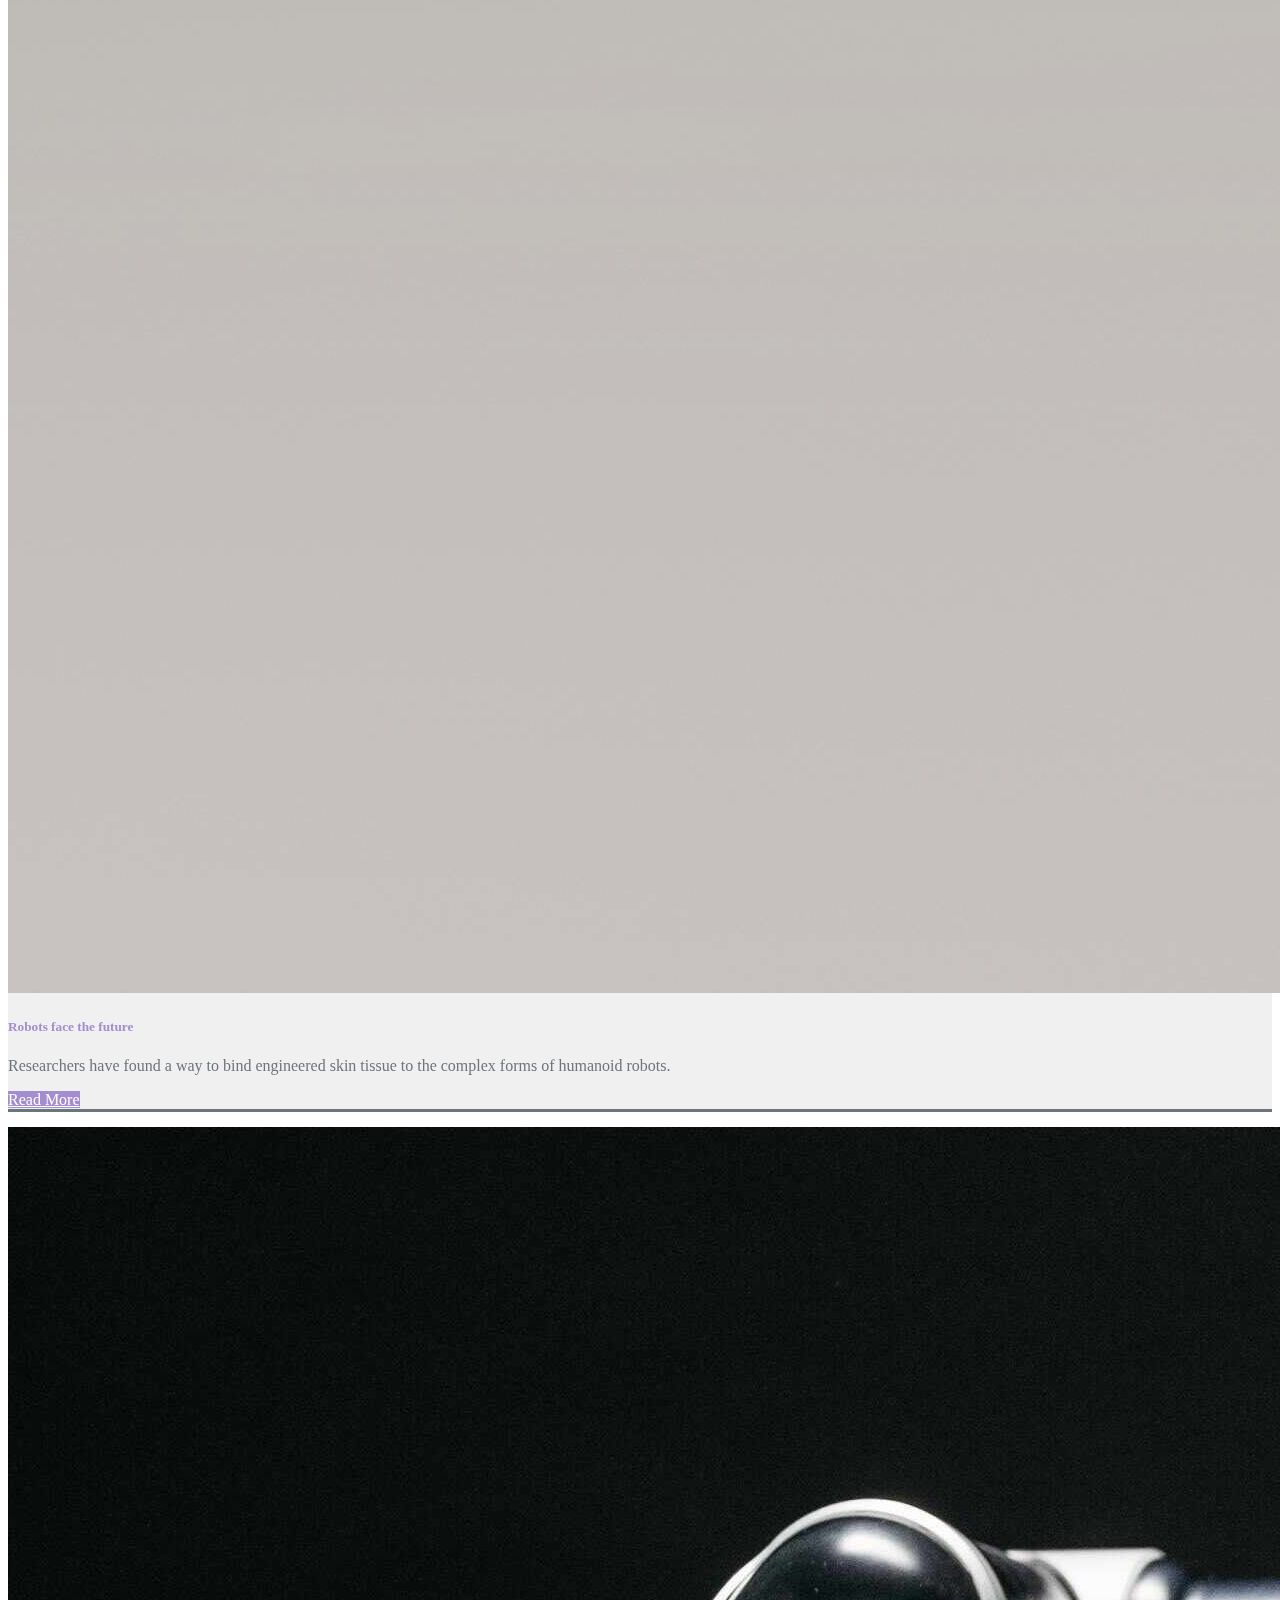
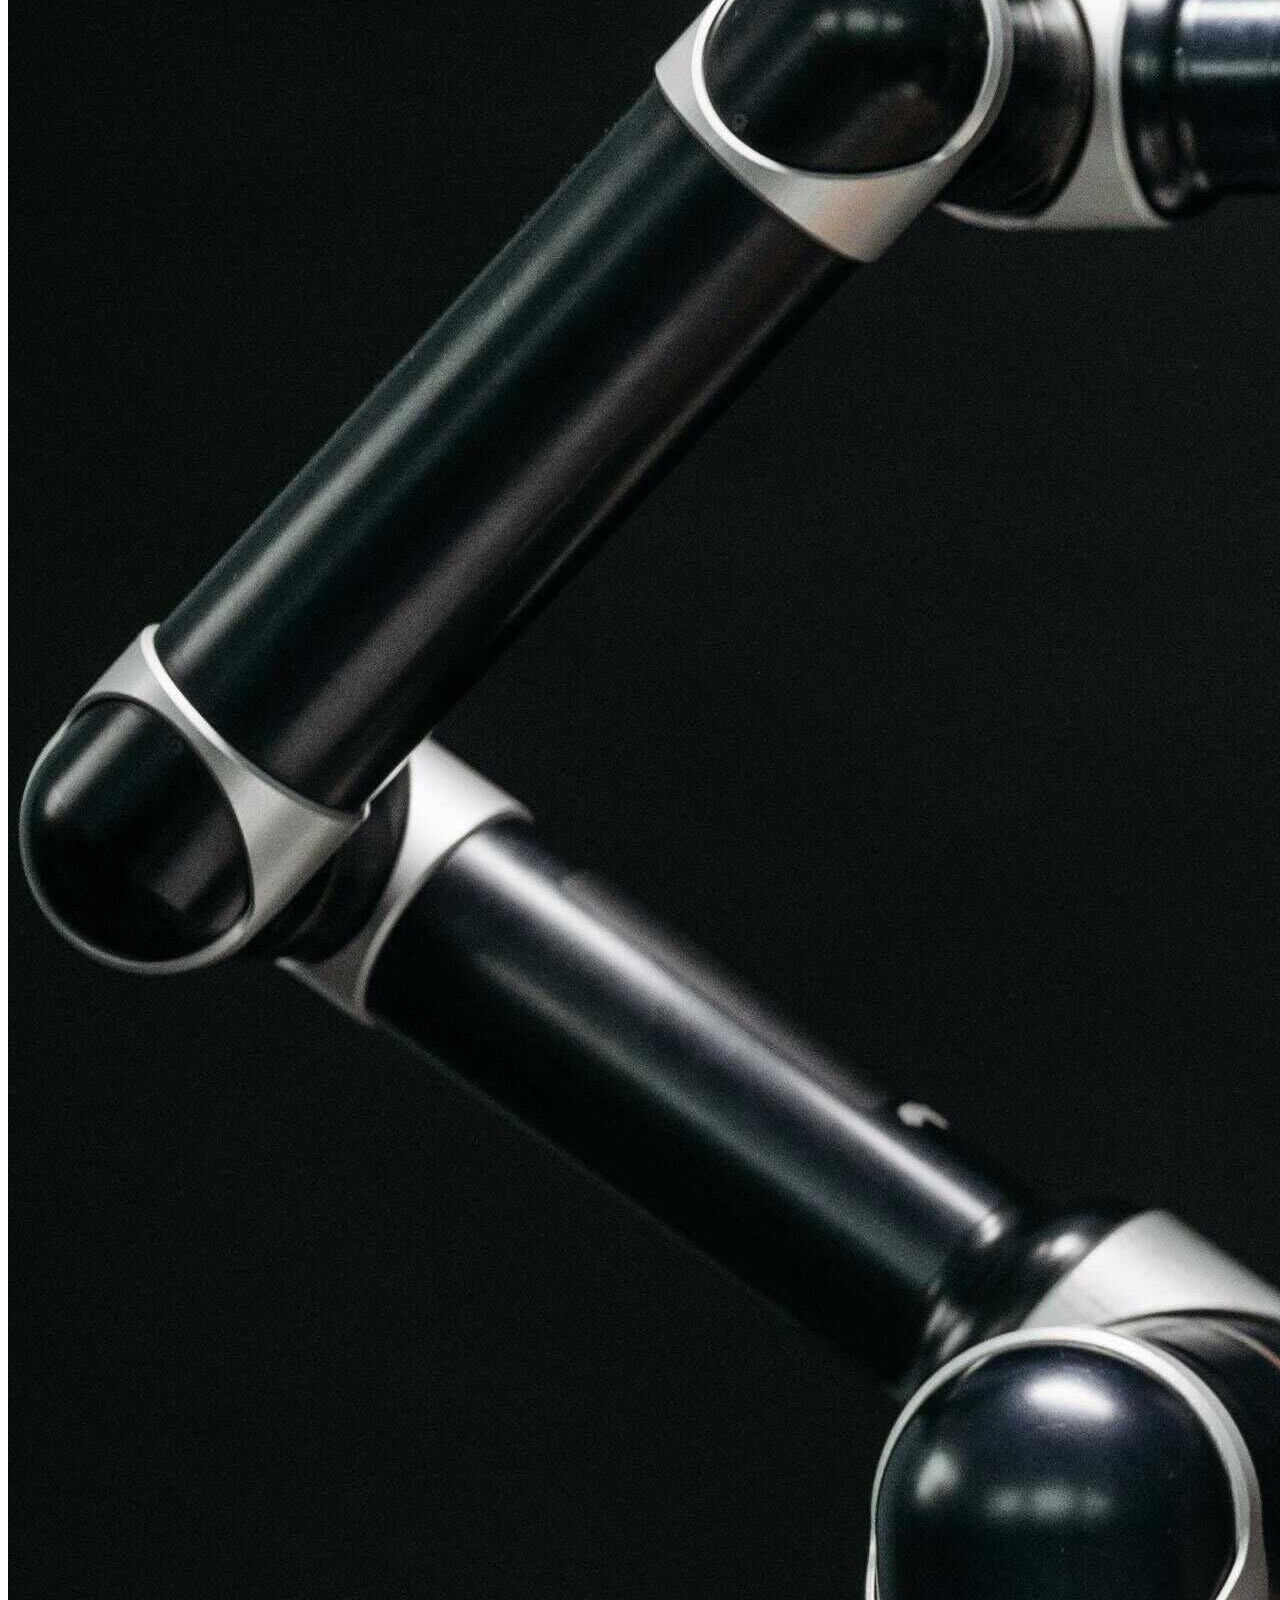
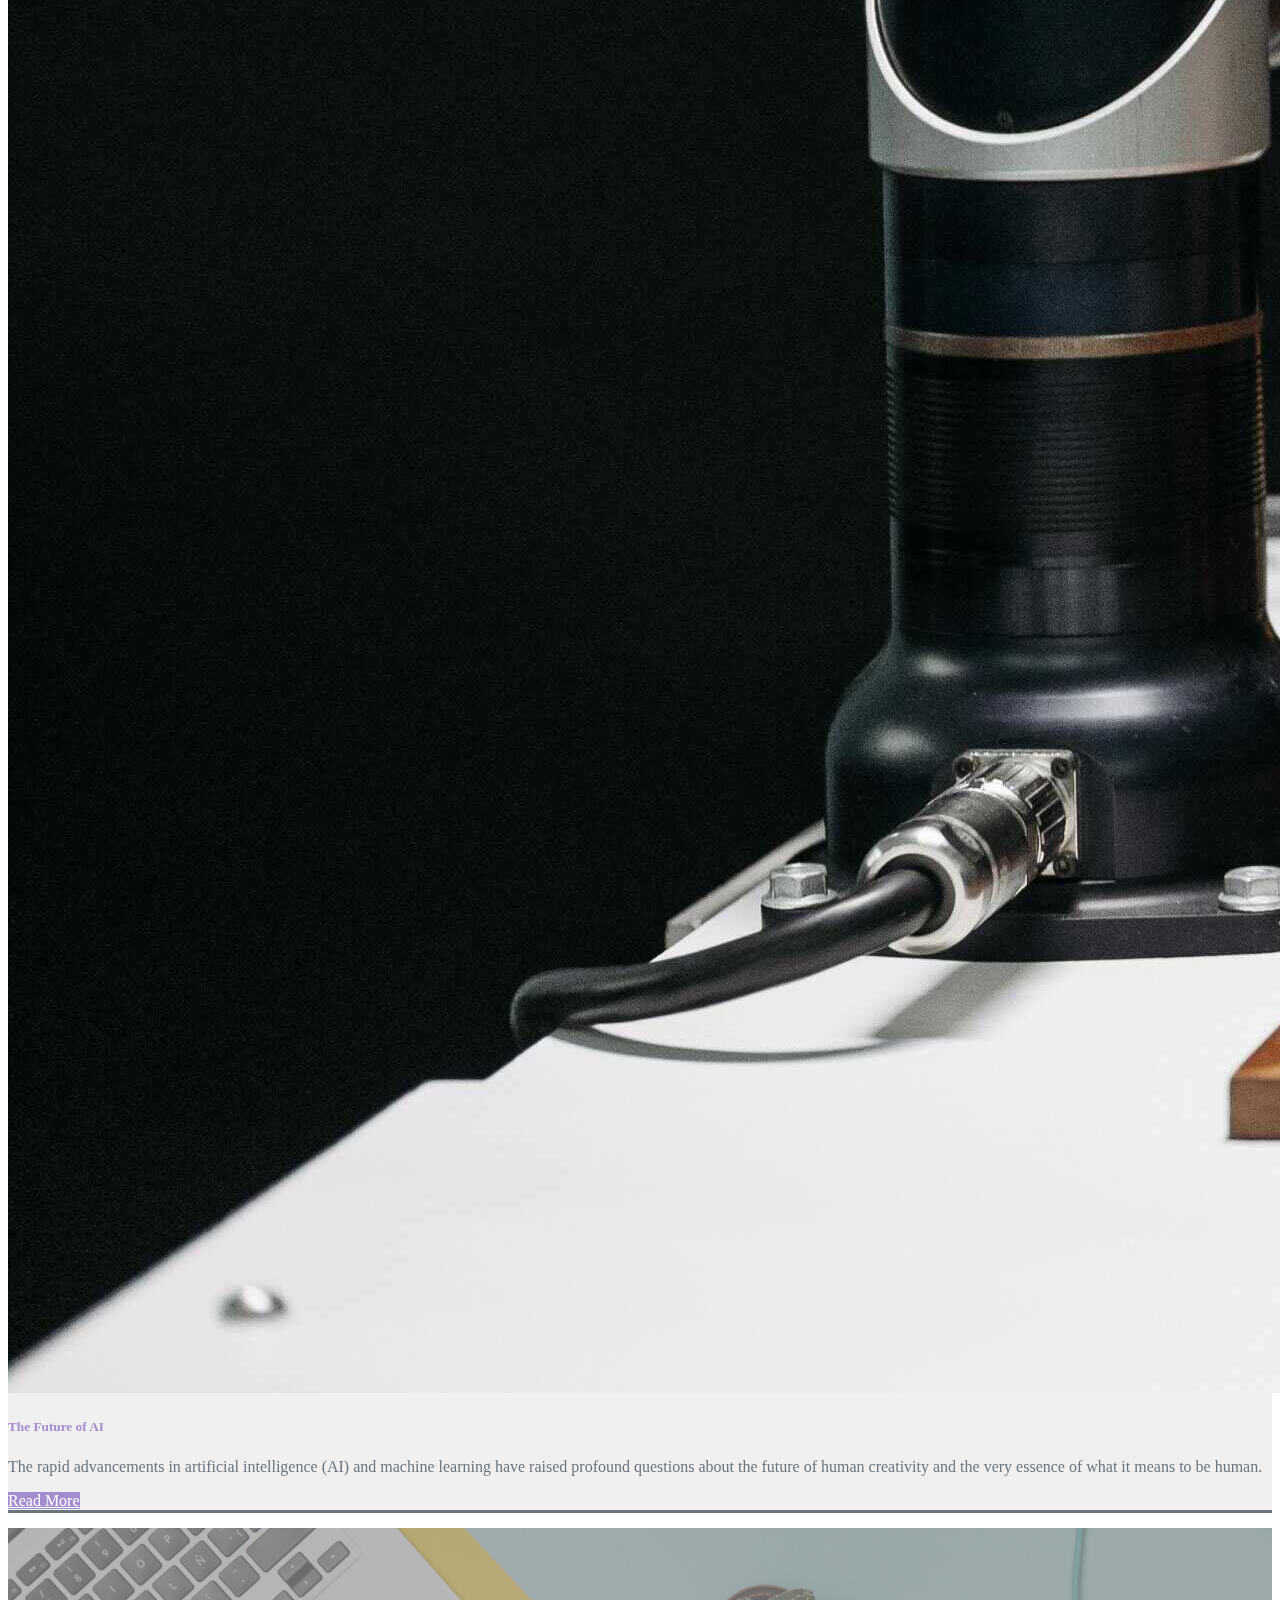
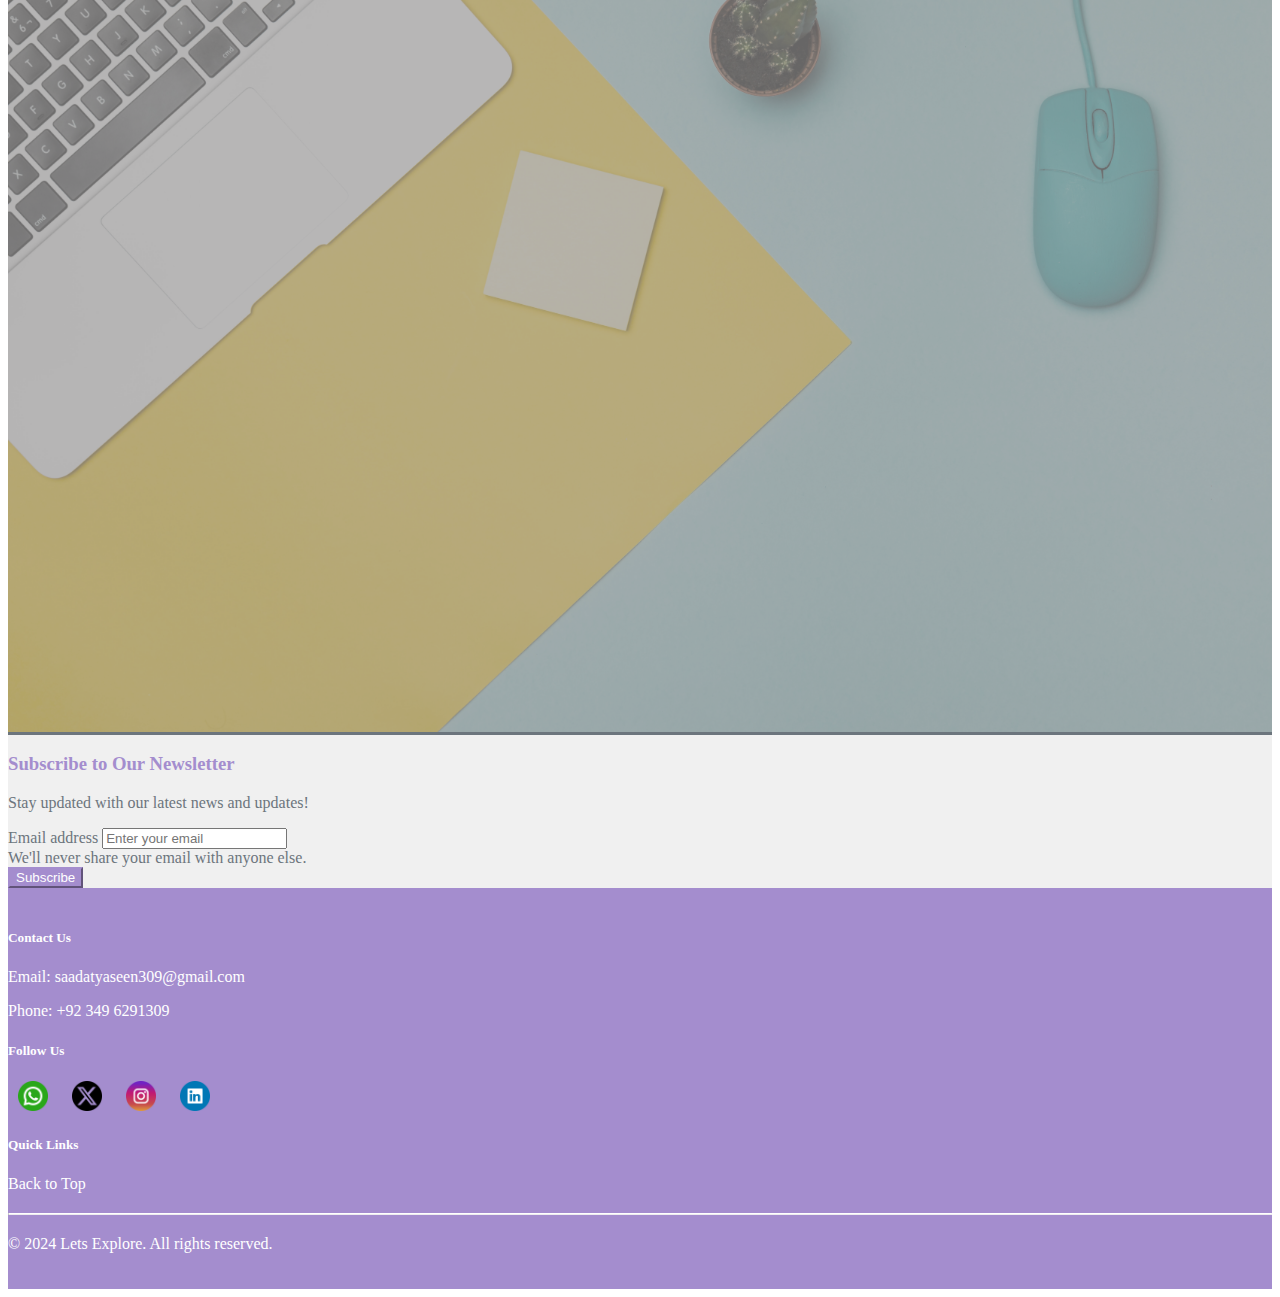
<file: Card1.html>
<!DOCTYPE html>
<html lang="en">

<head>
  <meta charset="UTF-8">
  <meta name="viewport" content="width=device-width, initial-scale=1.0">
  <title>AI Breakthrough</title>
  <link rel="icon" href="Logo/Logo colorful.jpeg" type="image/x-icon">
  <link href="https://cdn.jsdelivr.net/npm/bootstrap@5.2.3/dist/css/bootstrap.min.css" rel="stylesheet"
    integrity="sha384-rbsA2VBKQhggwzxH7pPCaAqO46MgnOM80zW1RWuH61DGLwZJEdK2Kadq2F9CUG65" crossorigin="anonymous">
  <style>
    body {
      background-color: white;
      font-family: Georgia, 'Times New Roman', Times, serif
    }

    /* Navbar */
    .navbar {
      background-color: #a48dce;
      color: white;
      padding: 10px 0;
    }

    .navbar-brand {
      font-size: xx-large;
    }

    .navbar-brand img {
      height: 50px;
      border-radius: 25%;
    }

    .nav-link {
      color: white !important;
    }

    .nav-link:hover {
      color: #f0f0f0 !important;
    }

    /* article */
    .main-content {
      background-color: #f0f0f0;
      padding: 20px;
      border-radius: 10px;
      color: #6c757d;
      text-align: justify;
    }

    /* sidebar recent posts */
    .card {
      margin: 15px 0;
      background-color: #f0f0f0;
      border-bottom: solid #6c757d;
      color: #6c757d;
      text-align: justify;
    }

    .related-posts {
      border-radius: 10px;
    }

    .sticky-sidebar {
      position: -webkit-sticky;
      position: sticky;
      top: 20px;
    }

    /* Feedback */
    /* .feedback-form {
            background-color: rgba(150, 148, 148, 0.685);
            padding: 20px;
            color: white;
            border-radius: 10px; } */


    /* Buttons */
    .btn-primary {
      background-color: #a48dce;
      border-color: #a48dce;
      color: white;
    }

    .btn-primary:hover {
      background-color: #916ebd;
      border-color: #916ebd;
    }


    /* Embedded form styles */
    .google-form {
      background-color: rgba(150, 148, 148, 0.685);
      /* padding: 20px;
            border-radius: 10px; */
    }

    .google-form iframe {
      width: 100%;
      height: 800px;
      border: none;
    }

    /* footer style */
    .footer {
      background-color: #a48dce;
      color: white;
      padding: 20px 0;
    }

    .footer a {
      color: white;
      text-decoration: none;
    }

    .footer .social-icons a {
      margin: 0 10px;
      color: white;
    }

    .footer .social-icons img {
      width: 30px;
      height: 30px;
    }

    .footer .back-to-top a {
      color: white;
    }
  </style>
</head>

<body>
  <header>
    <!-- Navbar -->
    <nav class="navbar navbar-expand-lg navbar-dark">
      <div class="container">
        <a class="navbar-brand" href="#"><img src="Logo/Logo colorful.jpeg" alt="logo"> Lets Explore</a>
        <button class="navbar-toggler" type="button" data-bs-toggle="collapse" data-bs-target="#navbarSupportedContent"
          aria-controls="navbarSupportedContent" aria-expanded="false" aria-label="Toggle navigation">
          <span class="navbar-toggler-icon"></span>
        </button>
        <div class="collapse navbar-collapse" id="navbarSupportedContent">
          <ul class="navbar-nav ms-auto mb-2 mb-lg-0">
            <li class="nav-item">
              <a class="nav-link active text-capitalize fs-5" aria-current="page" href="index.html">home</a>
            </li>
            <li class="nav-item">
              <a class="nav-link text-capitalize fs-5" href="About.html">about</a>
            </li>
            <li class="nav-item">
              <a class="nav-link text-capitalize fs-5" href="#contact-us">contact us</a>
            </li>
        </div>
      </div>
    </nav>
    <!-- Navbar Ends -->
  </header>

  <!-- Main Content -->
  <main class="container py-5">
    <div class="row">
      <!-- Article -->
      <div class="col-md-8">
        <div class="main-content">
          <article>
            <h2 class="mb-4 text-capitalize" style="color: #a48dce;">Researchers develop new training technique that
              aims to make AI systems less socially biased</h2>
            <hr>
            <img src="Pics/AI cheering.jpg" class="img-fluid mb-4" alt="AI Breakthrough">
            <p class="fs-5">An Oregon State University doctoral student and researchers at Adobe have created a new,
              cost-effective training technique for artificial intelligence systems that aims to make them less socially
              biased.</p>
            <p class="fs-5">Eric Slyman of the OSU College of Engineering and the Adobe researchers call the novel
              method FairDeDup, an abbreviation for fair deduplication.</p>
            <p class="fs-5">Datasets gleaned from the internet often contain biases present in society, the researchers
              said. When those biases are codified in trained AI models, they can serve to perpetuate unfair ideas and
              behavior.
              By understanding how deduplication affects bias prevalence, it's possible to mitigate negative effects --
              such as an AI system automatically serving up only photos of white men if asked to show a picture of a
              CEO, doctor, etc.</p>
            <p class="fs-5">when the intended use case is to show diverse representations of people.

              "We named it FairDeDup as a play on words for an earlier cost-effective method, SemDeDup, which we
              improved upon by incorporating fairness considerations," Slyman said.

              "While prior work has shown that removing this redundant data can enable accurate AI training with fewer
              resources, we find that this process can also exacerbate the harmful social biases AI often learns."

              Slyman presented the FairDeDup algorithm last week in Seattle at the IEEE/CVF Conference on Computer
              Vision and Pattern Recognition.</p>
            <p class="fs-5">FairDeDup works by thinning the datasets of image captions collected from the web through a
              process known as pruning.

              Pruning refers to choosing a subset of the data that's representative of the whole dataset, and if done in
              a content-aware manner, pruning allows for informed decisions about which parts of the data stay and which
              go.

              "FairDeDup removes redundant data while incorporating controllable, human-defined dimensions of diversity
              to mitigate biases," Slyman said.

              "Our approach enables AI training that is not only cost-effective and accurate but also more fair."

              In addition to occupation, race and gender, other biases perpetuated during training can include those
              related to age, geography and culture.</p>
            <p class="fs-5">"By addressing biases during dataset pruning, we can create AI systems that are more
              socially just," Slyman said.

              "Our work doesn't force AI into following our own prescribed notion of fairness but rather creates a
              pathway to nudge AI to act fairly when contextualized within some settings and user bases in which it's
              deployed. We let people define what is fair in their setting instead of the internet or other large-scale
              datasets deciding that."

              Collaborating with Slyman were Stefan Lee, an assistant professor in the OSU College of Engineering, and
              Scott Cohen and Kushal Kafle of Adobe.</p>
          </article>
        </div>


      </div>
      <!-- Article Ends -->

      <!-- Space -->
      <div class="col-md-1">
      </div>
      <!-- Space Ends -->

      <!-- sidebar -->
      <div class="col-md-3">
        <div class="related-posts sticky-sidebar">
          <h2 class="mb-4" style="color: #a48dce;">Recent Posts</h2>
          <div class="card mb-3">
            <img src="Pics/Ai in medicine.jpg" class="card-img-top" alt="Robots">
            <div class="card-body">
              <h5 class="card-title" style="color: #a48dce;">Robots For Treatment</h5>
              <p class="card-text">Meet CARMEN, A Robot That Helps People With Mild Cognitive Impairment.
              </p>
              <a href="Card2.html" class="btn btn-primary">Read More</a>
            </div>
          </div>
          <div class="card mb-3">
            <img src="Pics/AI & human.jpg" class="card-img-top" alt="robots">
            <div class="card-body">
              <h5 class="card-title" style="color: #a48dce;">Robots face the future</h5>
              <p class="card-text">Researchers have found a way to bind engineered skin tissue to the complex forms of
                humanoid robots.</p>
              <a href="Card3.html" class="btn btn-primary">Read More</a>
            </div>
          </div>
          <div class="card mb-3">
            <img src="Pics/AI Chess.jpg" class="card-img-top" alt="AI">
            <div class="card-body">
              <h5 class="card-title" style="color: #a48dce;">The Future of AI</h5>
              <p class="card-text">The rapid advancements in artificial intelligence (AI) and machine learning have
                raised profound questions about the future of human creativity and the very essence of what it means to
                be human.</p>
              <a href="Card4.html" class="btn btn-primary">Read More</a>
            </div>
          </div>
        </div>
      </div>
      <!-- sidebar Ends -->
    </div>
  </main>
  <!-- Main Content End -->

  <!-- Feedback Form -->
  <div class="container-fluid py-0 px-0" style="background-image: url('Pics/desk1.jpg'); background-size: cover;">
    <div class="row">
      <div class="col-md-8">
        <div class="feedback-form mt-0">
          <!-- <h2 class="mb-4">Your Feedback</h2>
          <form>
            <div class="mb-3">
              <label for="nameInput" class="form-label">Your Name</label>
              <input type="text" class="form-control" id="nameInput" placeholder="Enter your name">
            </div>
            <div class="mb-3">
              <label for="emailInput" class="form-label">Email address</label>
              <input type="email" class="form-control" id="emailInput" placeholder="Enter your email">
            </div>
            <div class="mb-3">
              <label for="messageInput" class="form-label">Your Message</label>
              <textarea class="form-control" id="messageInput" rows="3" placeholder="Enter your message"></textarea>
            </div>
            <button type="submit" class="btn btn-primary">Submit</button>
          </form> -->
          <div class="google-form">
            <iframe
              src="https://docs.google.com/forms/d/e/1FAIpQLSdLaRxfeA08lt4Kdzv8v87hTYpC__UyDR_InJKAdBfdtrAN3w/viewform?embedded=true"
              frameborder="0" marginheight="0" marginwidth="0">Loading…</iframe>
          </div>
        </div>
      </div>
    </div>
  </div>
  <!-- Feedback Form Ends -->

  <!-- Newsletter stars -->
  <section class="mt-0 py-5" style="background-color: #f0f0f0; border-top: solid #6c757d; color: #6c757d;">
    <div class="container">
      <div class="row">
        <div class="col-md-6 ms-auto">
          <div class="text-center mb-4">
            <h3 class="mb-3" style="color: #a48dce;">Subscribe to Our Newsletter</h3>
            <p>Stay updated with our latest news and updates!</p>
          </div>
          <form>
            <div class="mb-3">
              <label for="emailInput" class="form-label">Email address</label>
              <input type="email" class="form-control" id="emailInput" aria-describedby="emailHelp"
                placeholder="Enter your email">
              <div id="emailHelp" class="form-text">We'll never share your email with anyone else.</div>
            </div>
            <button type="submit" class="btn btn-primary">Subscribe</button>
          </form>
        </div>
        <div class="col-md-1 ms-auto"></div>
      </div>
    </div>
  </section>
  <!-- Newsletter ends -->


  <!-- Footer -->
  <footer class="footer text-center">
    <div class="container">
      <div class="row">
        <div class="col-md-4 mb-3 mb-md-0" id="contact-us">
          <h5>Contact Us</h5>
          <p>Email: saadatyaseen309@gmail.com</p>
          <p>Phone: +92 349 6291309</p>
        </div>
        <div class="col-md-4 mb-3 mb-md-0">
          <h5>Follow Us</h5>
          <div class="social-icons">
            <a href="https://wa.me/923496291309" aria-label="whatsapp"><img src="Icons/whatsapp.png" alt="whatsapp"></a>
            <a href="https://x.com/saadat_yaseen" aria-label="Twitter"><img src="Icons/twitter X.png" alt="Twitter"></a>
            <a href="https://www.instagram.com/saadat_yaseen" aria-label="Instagram"><img src="Icons/instagram.png"
                alt="Instagram"></a>
            <a href="https://www.linkedin.com/in/saadat-yaseen-95805b1b9/" aria-label="LinkedIn"><img
                src="Icons/Linkedin.png" alt="LinkedIn"></a>
          </div>
        </div>
        <div class="col-md-4">
          <h5>Quick Links</h5>
          <div class="back-to-top">
            <a href="#top">Back to Top</a>
          </div>
        </div>
      </div>
      <hr style="border-top: 1px solid white; margin: 20px 0;">
      <p class="mb-0">© 2024 Lets Explore. All rights reserved.</p>
    </div>
  </footer>
  <!-- Footer Ends -->

  <script src="https://cdn.jsdelivr.net/npm/bootstrap@5.2.3/dist/js/bootstrap.bundle.min.js"
    integrity="sha384-kenU1KFdBIe4zVF0s0G1M5b4hcpxyD9F7jL+jjXkk+Q2h455rYXK/7HAuoJl+0I4"
    crossorigin="anonymous"></script>
</body>

</html>
</file>
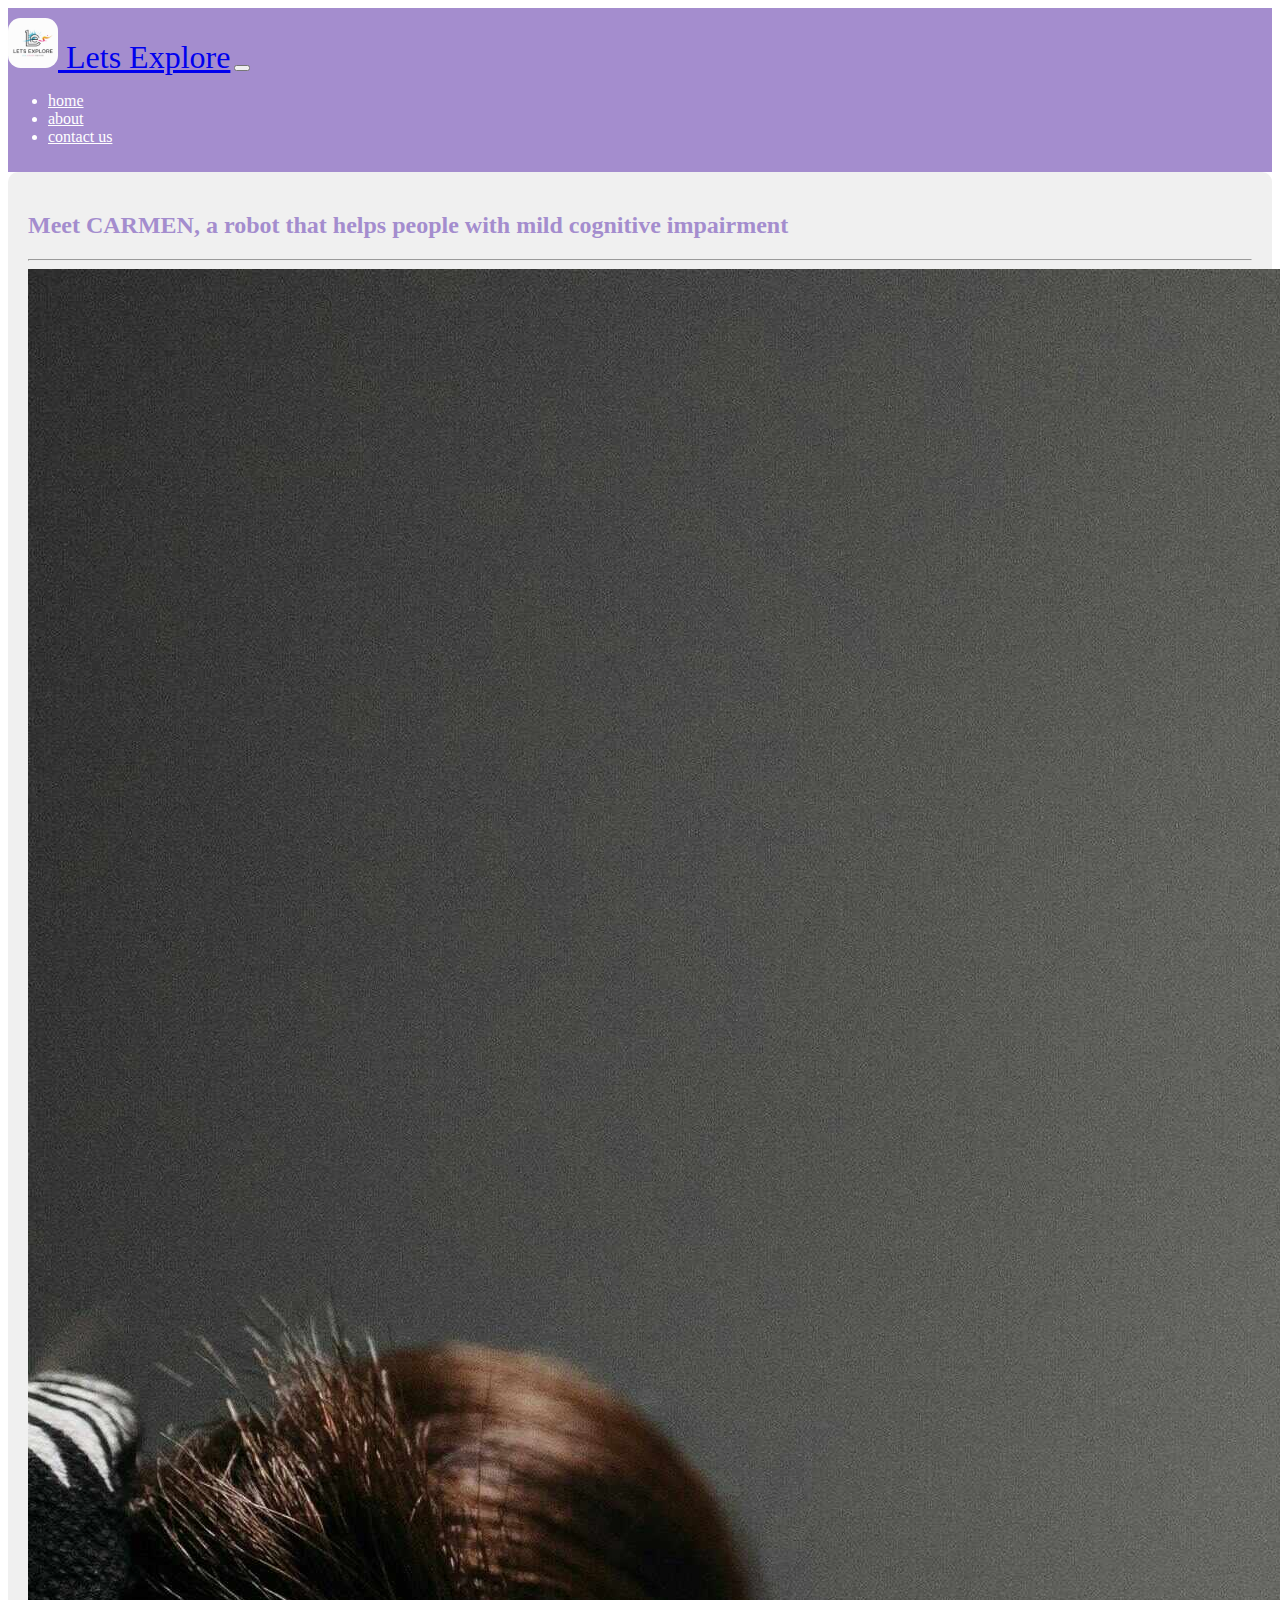
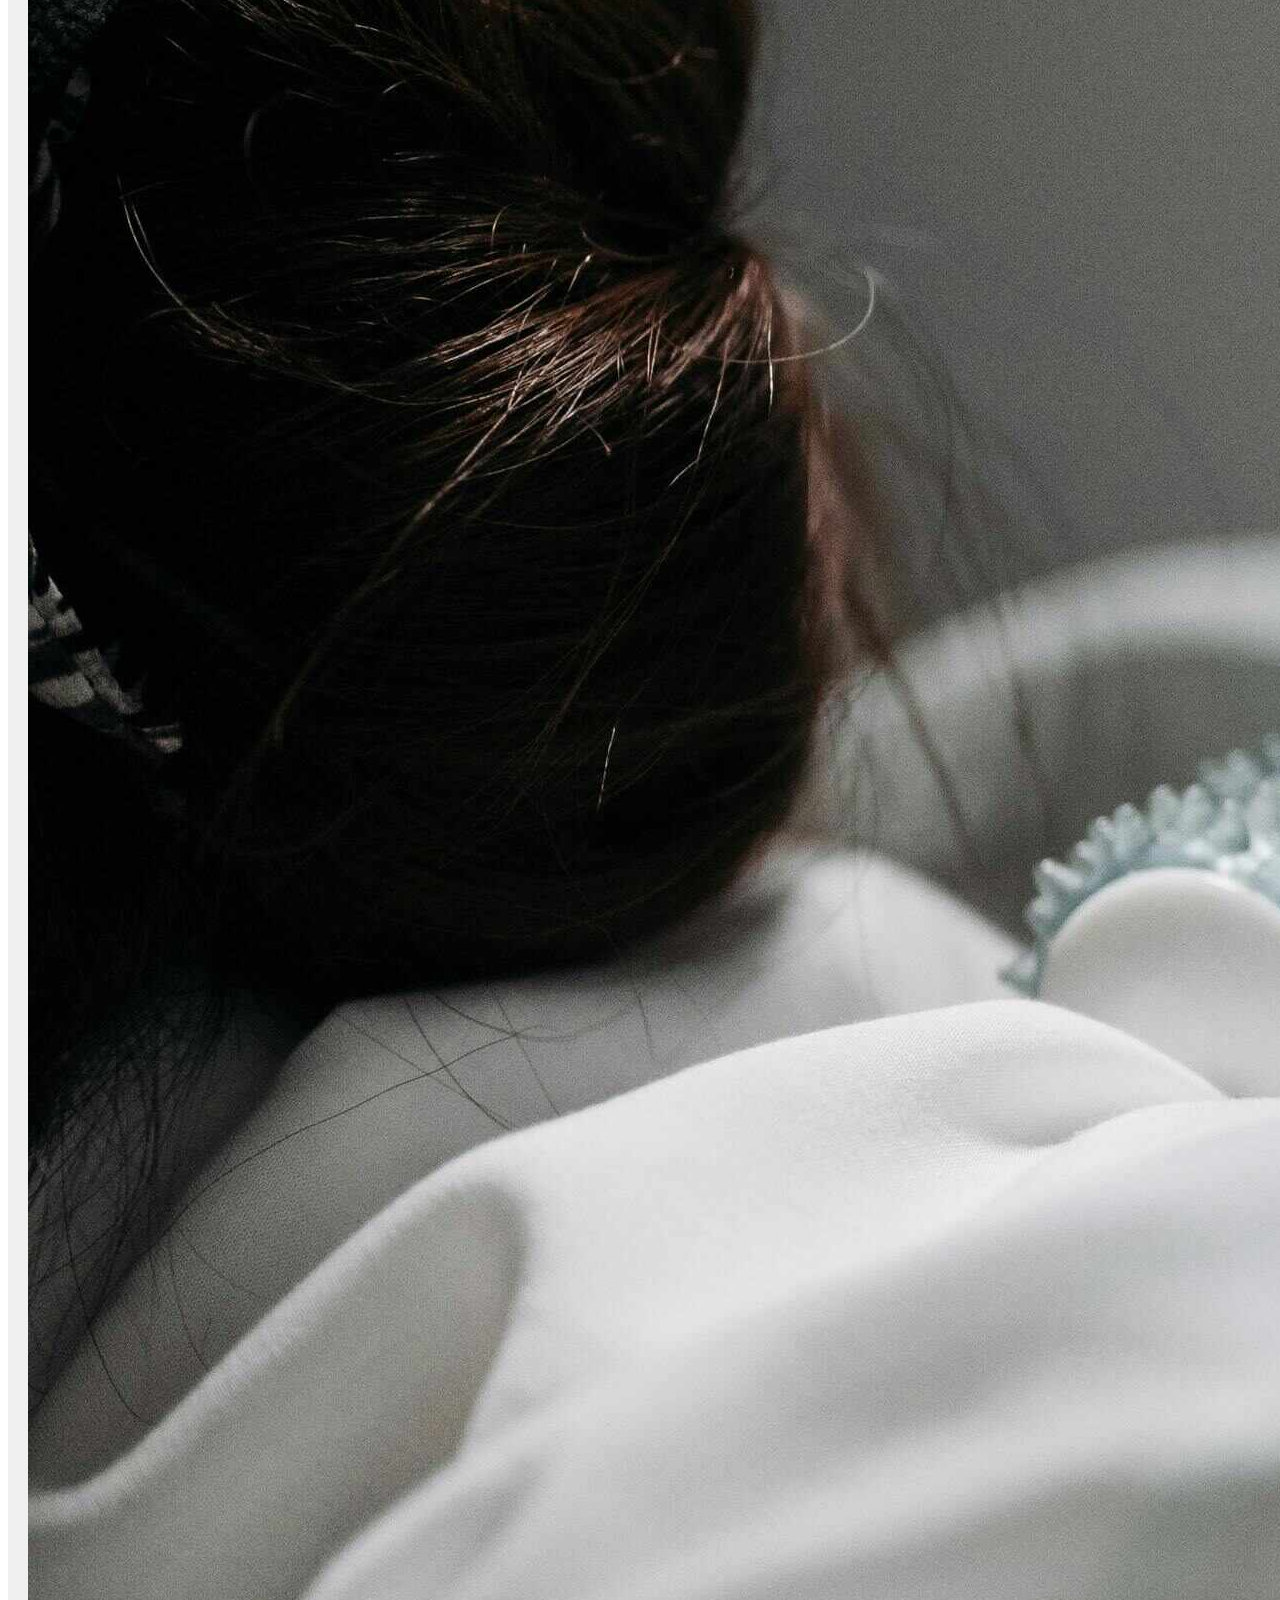
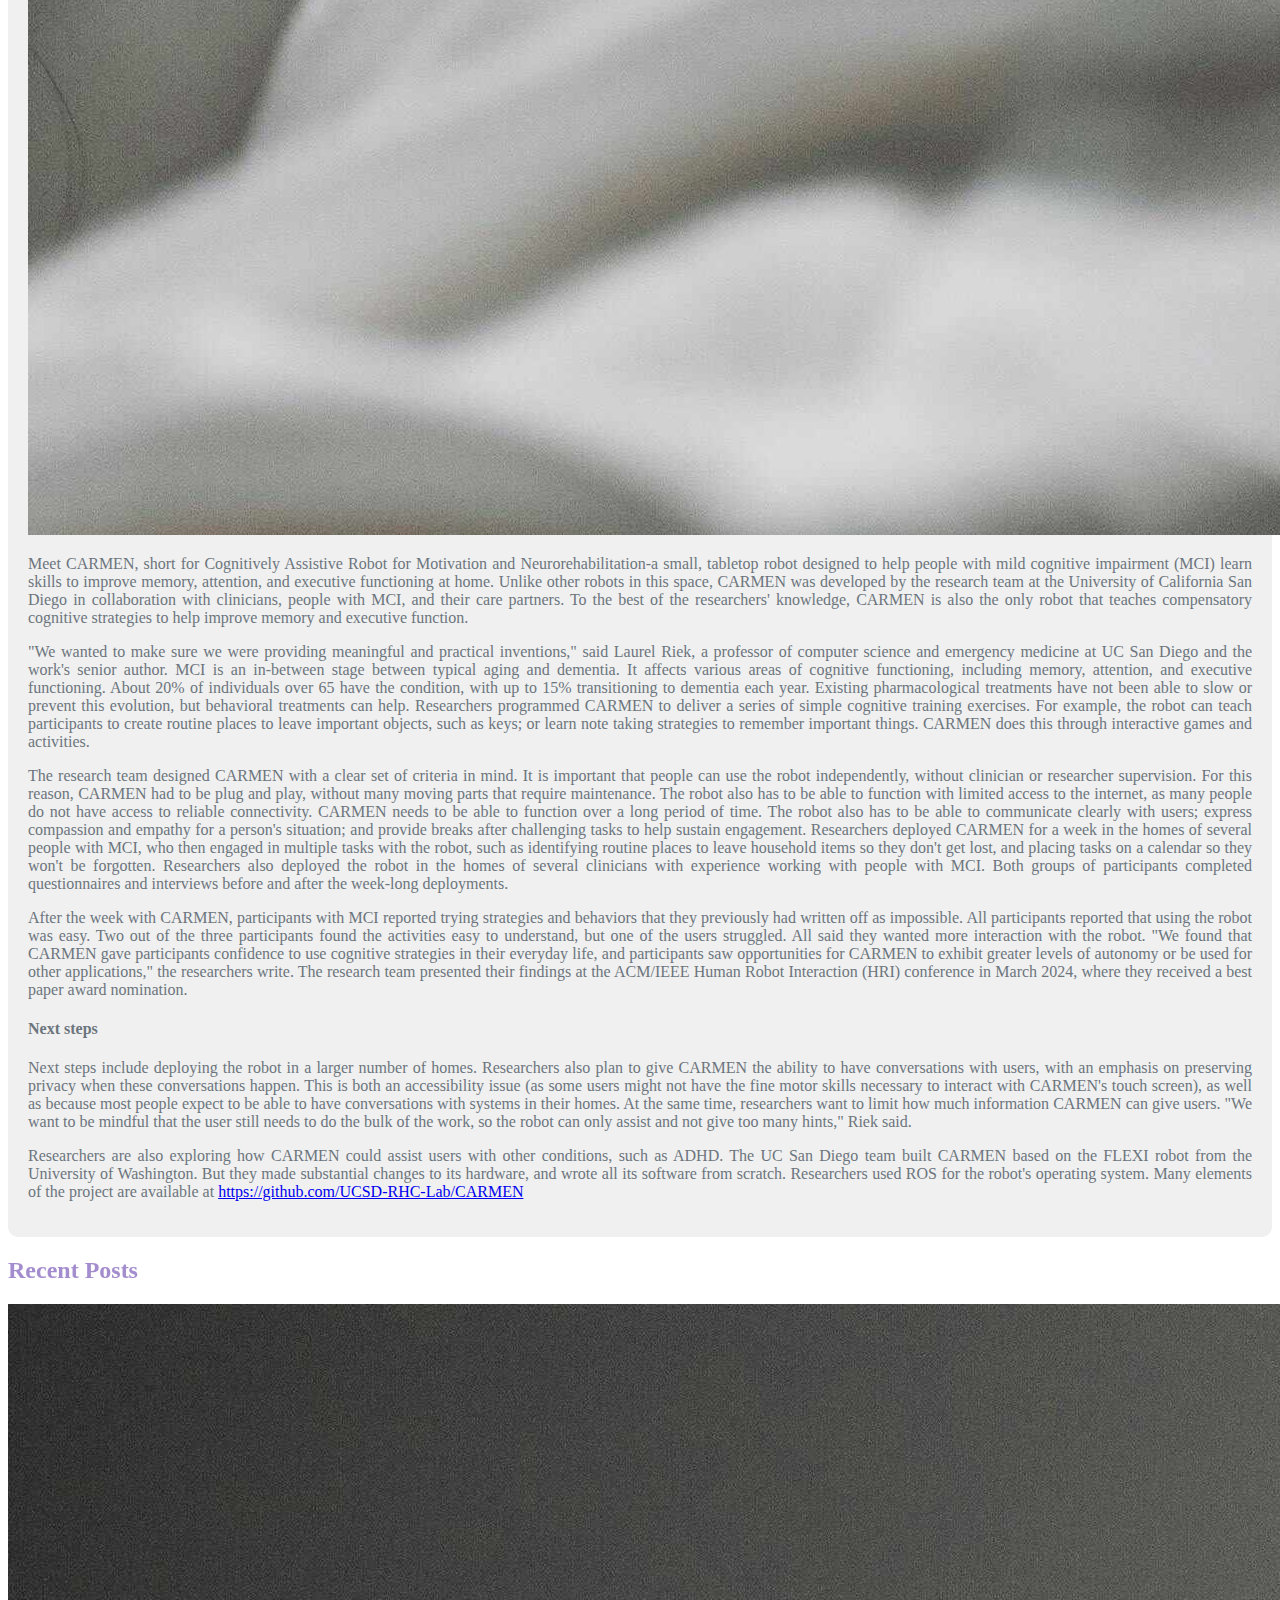
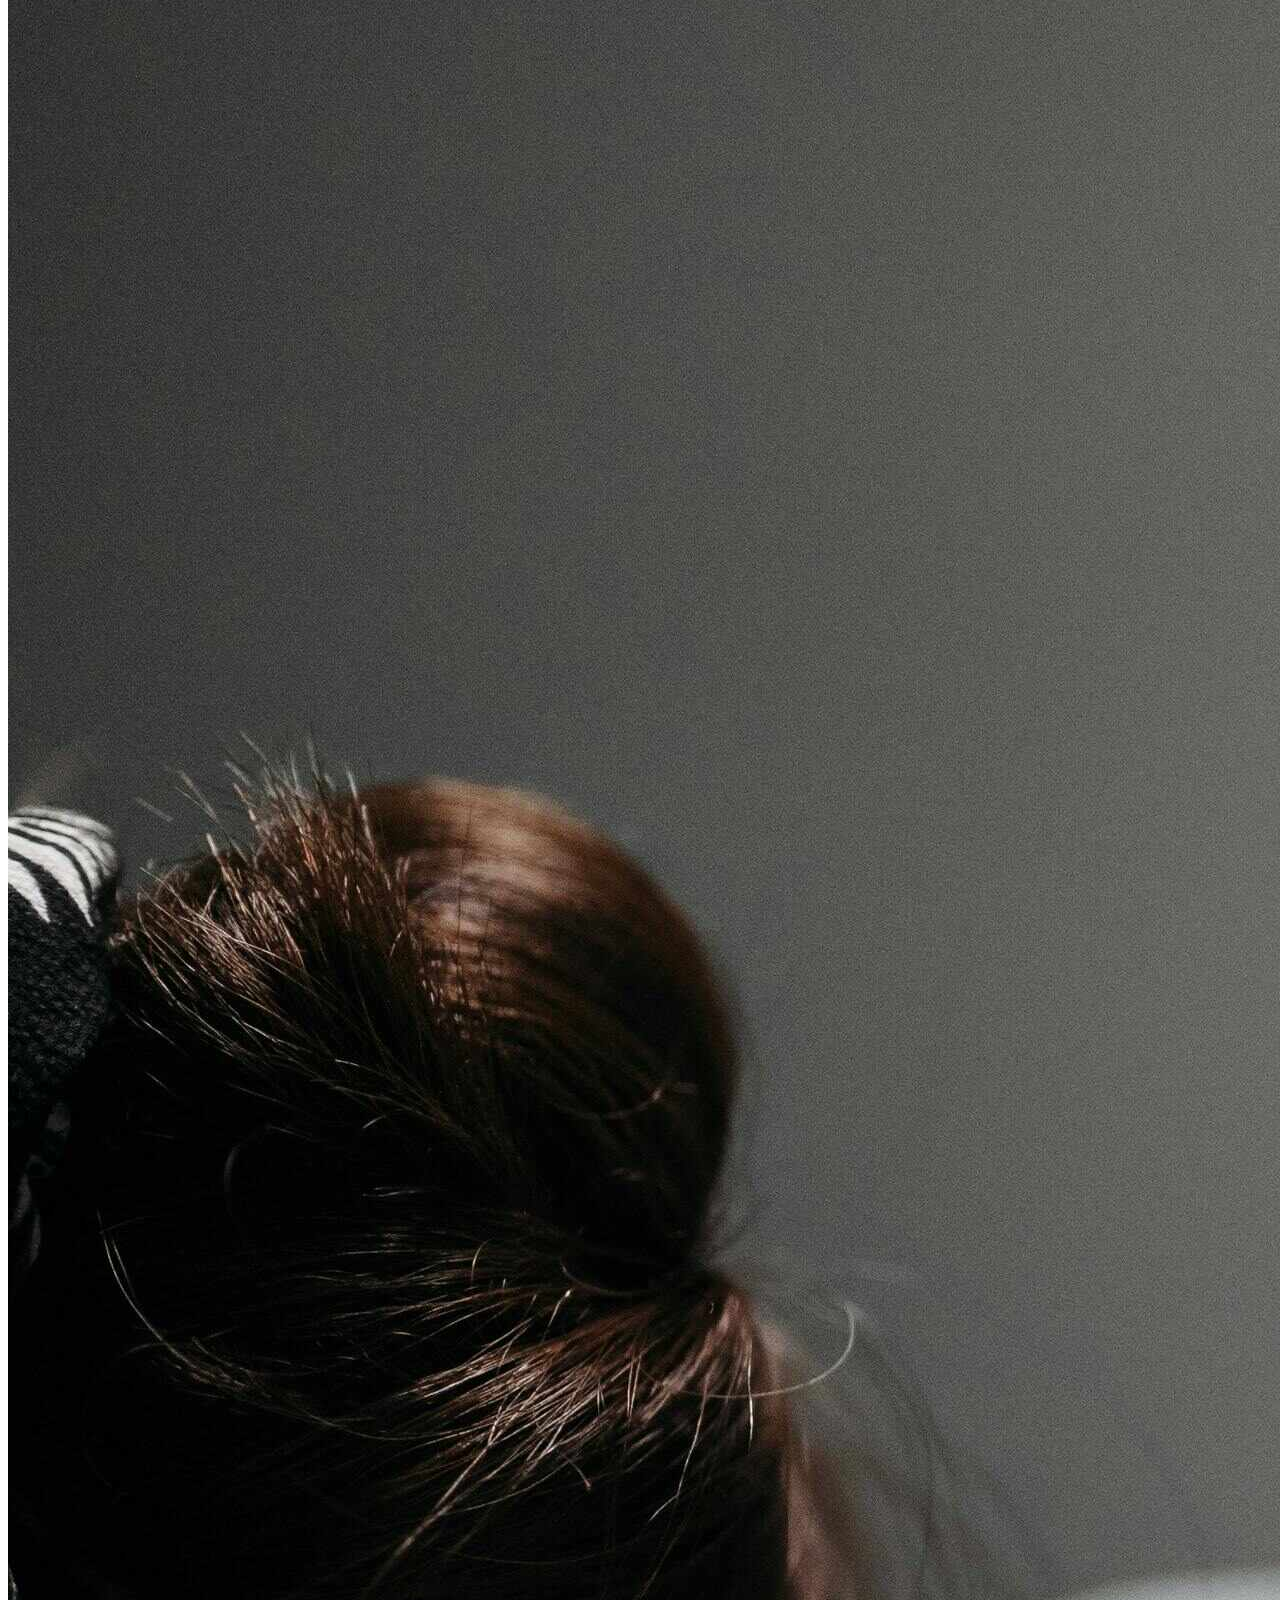
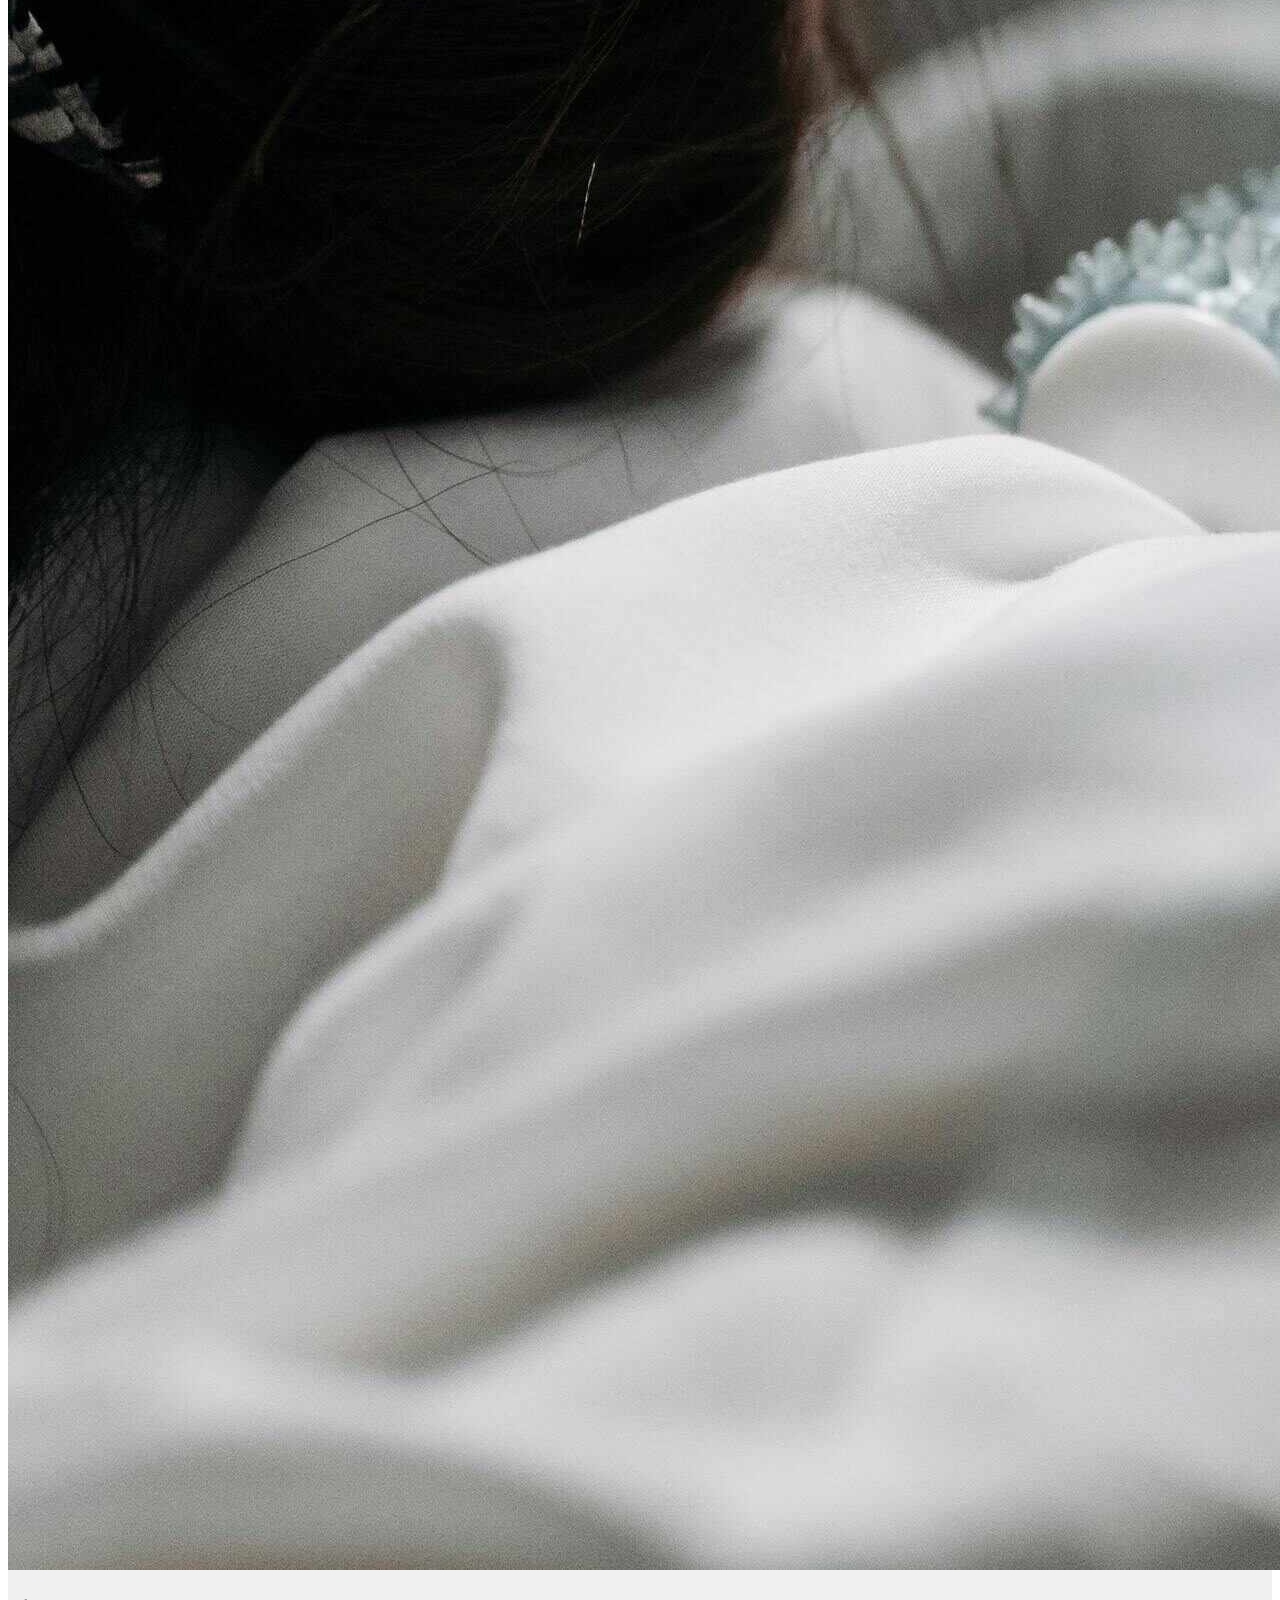
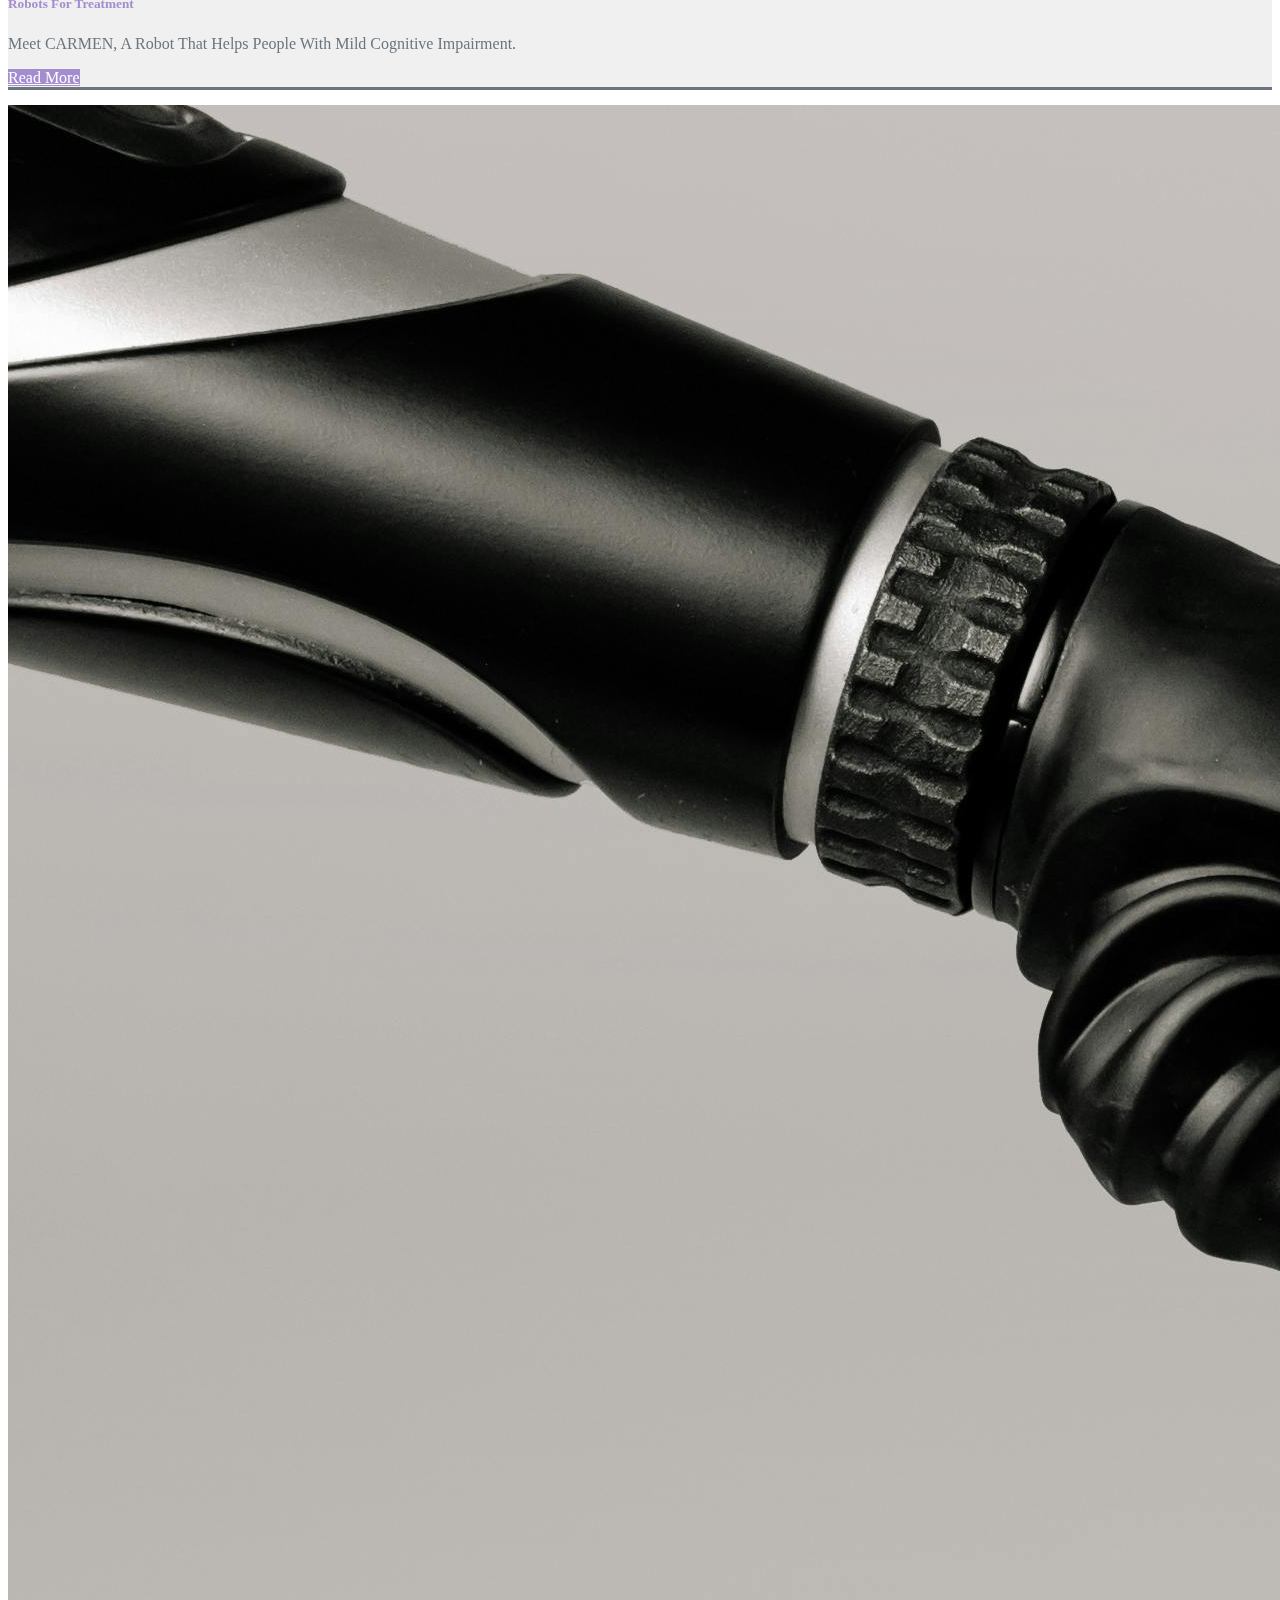
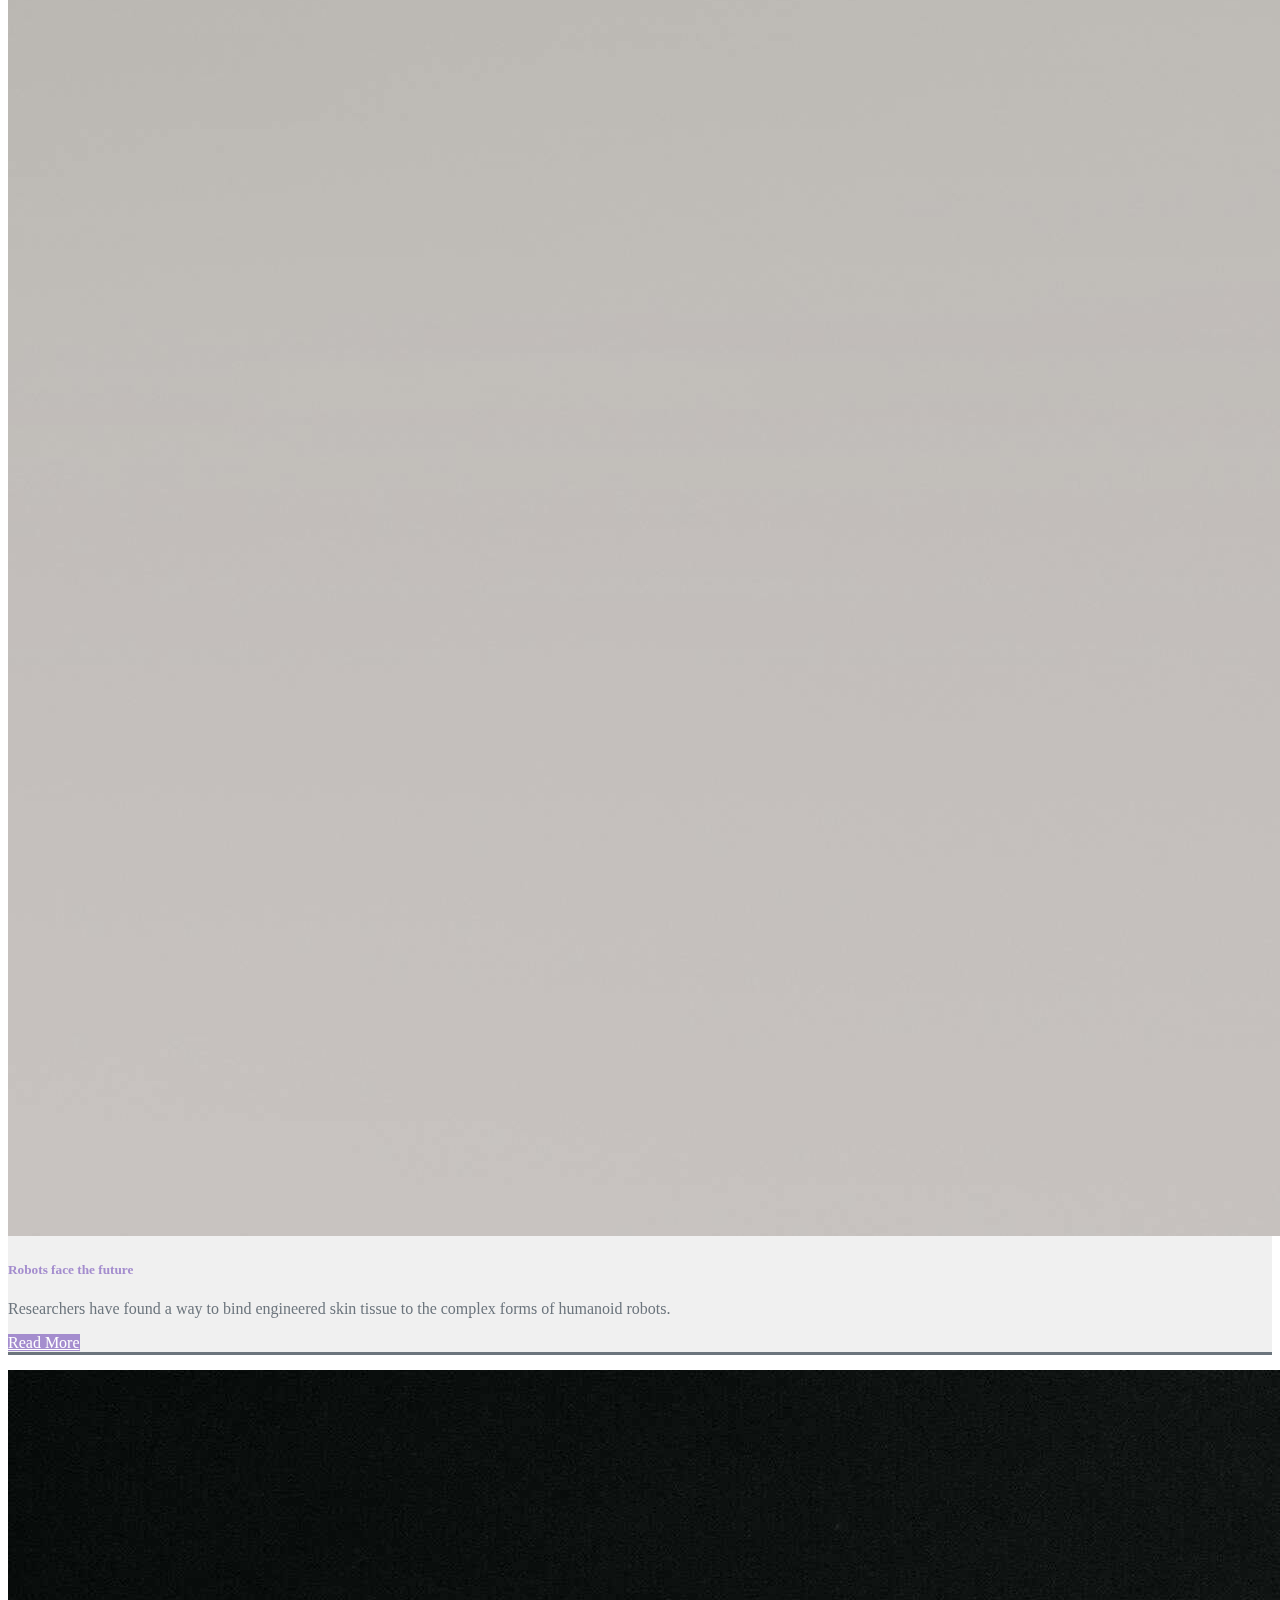
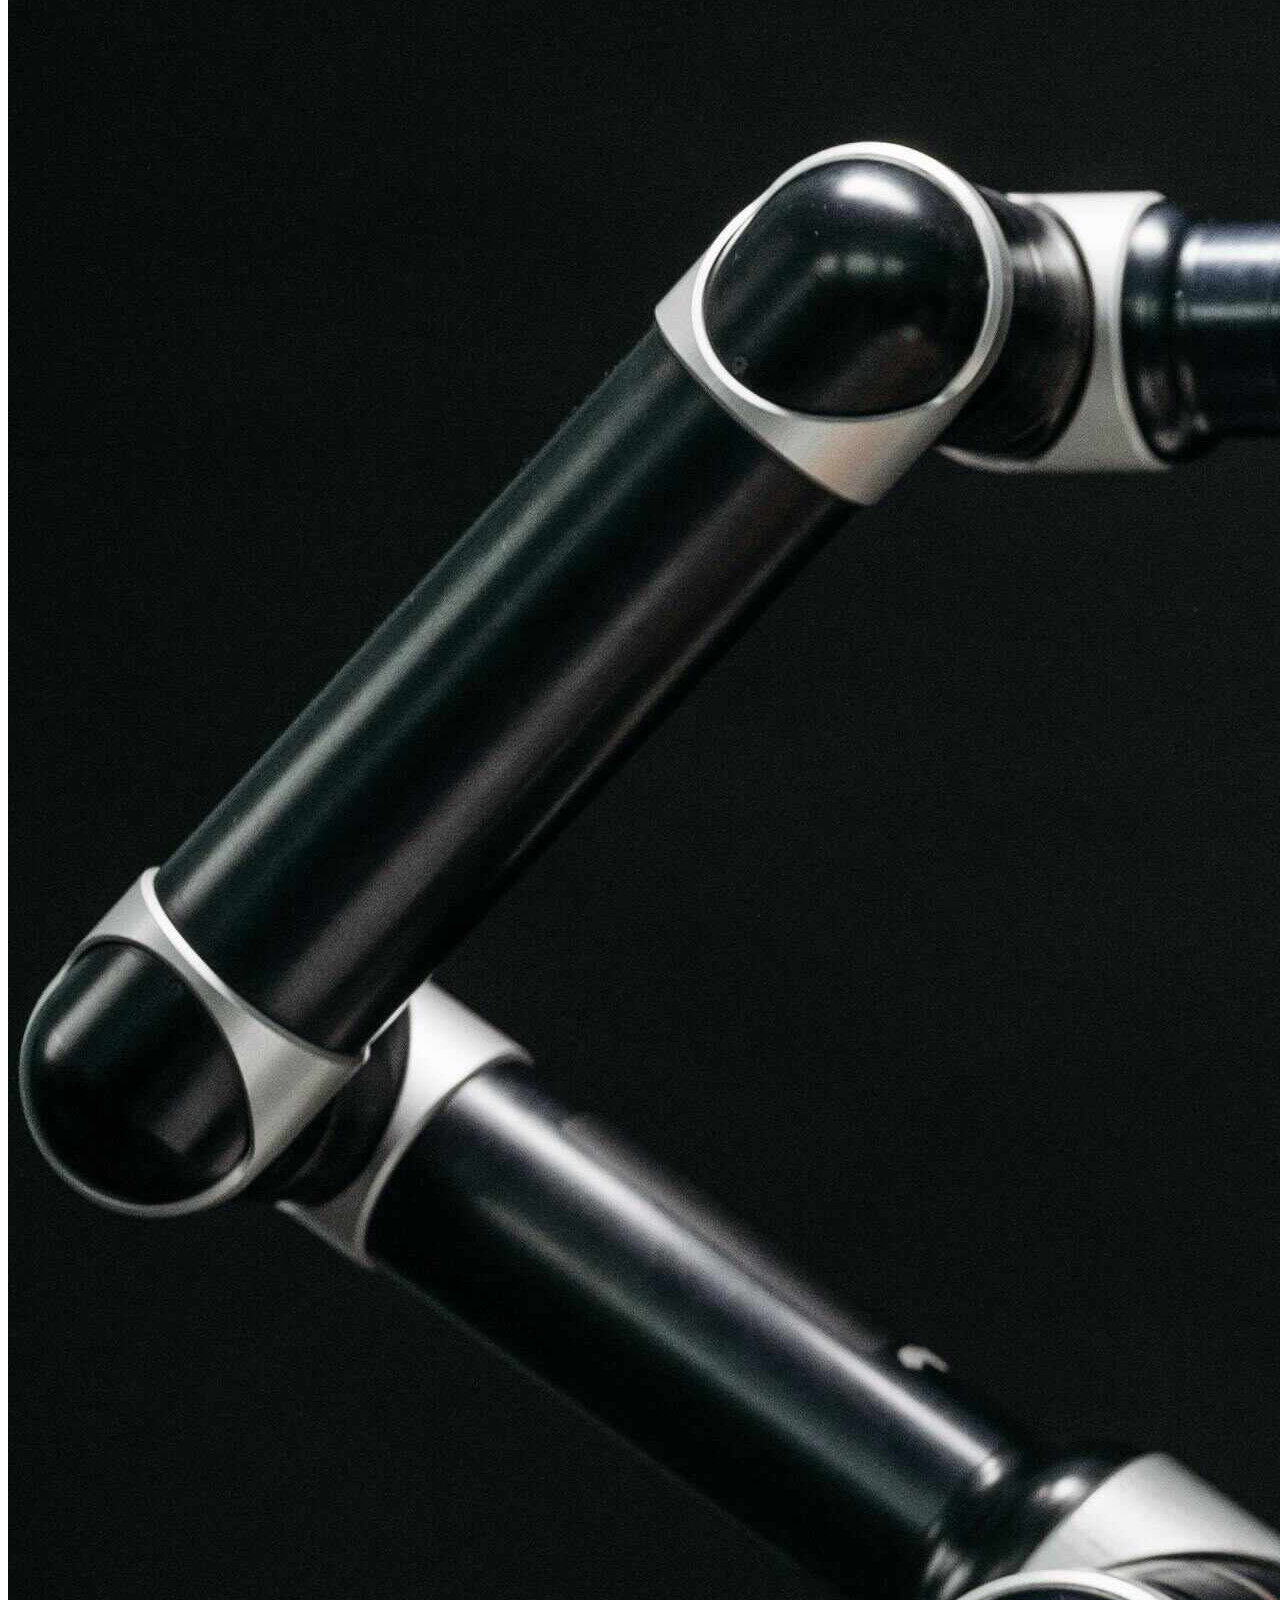
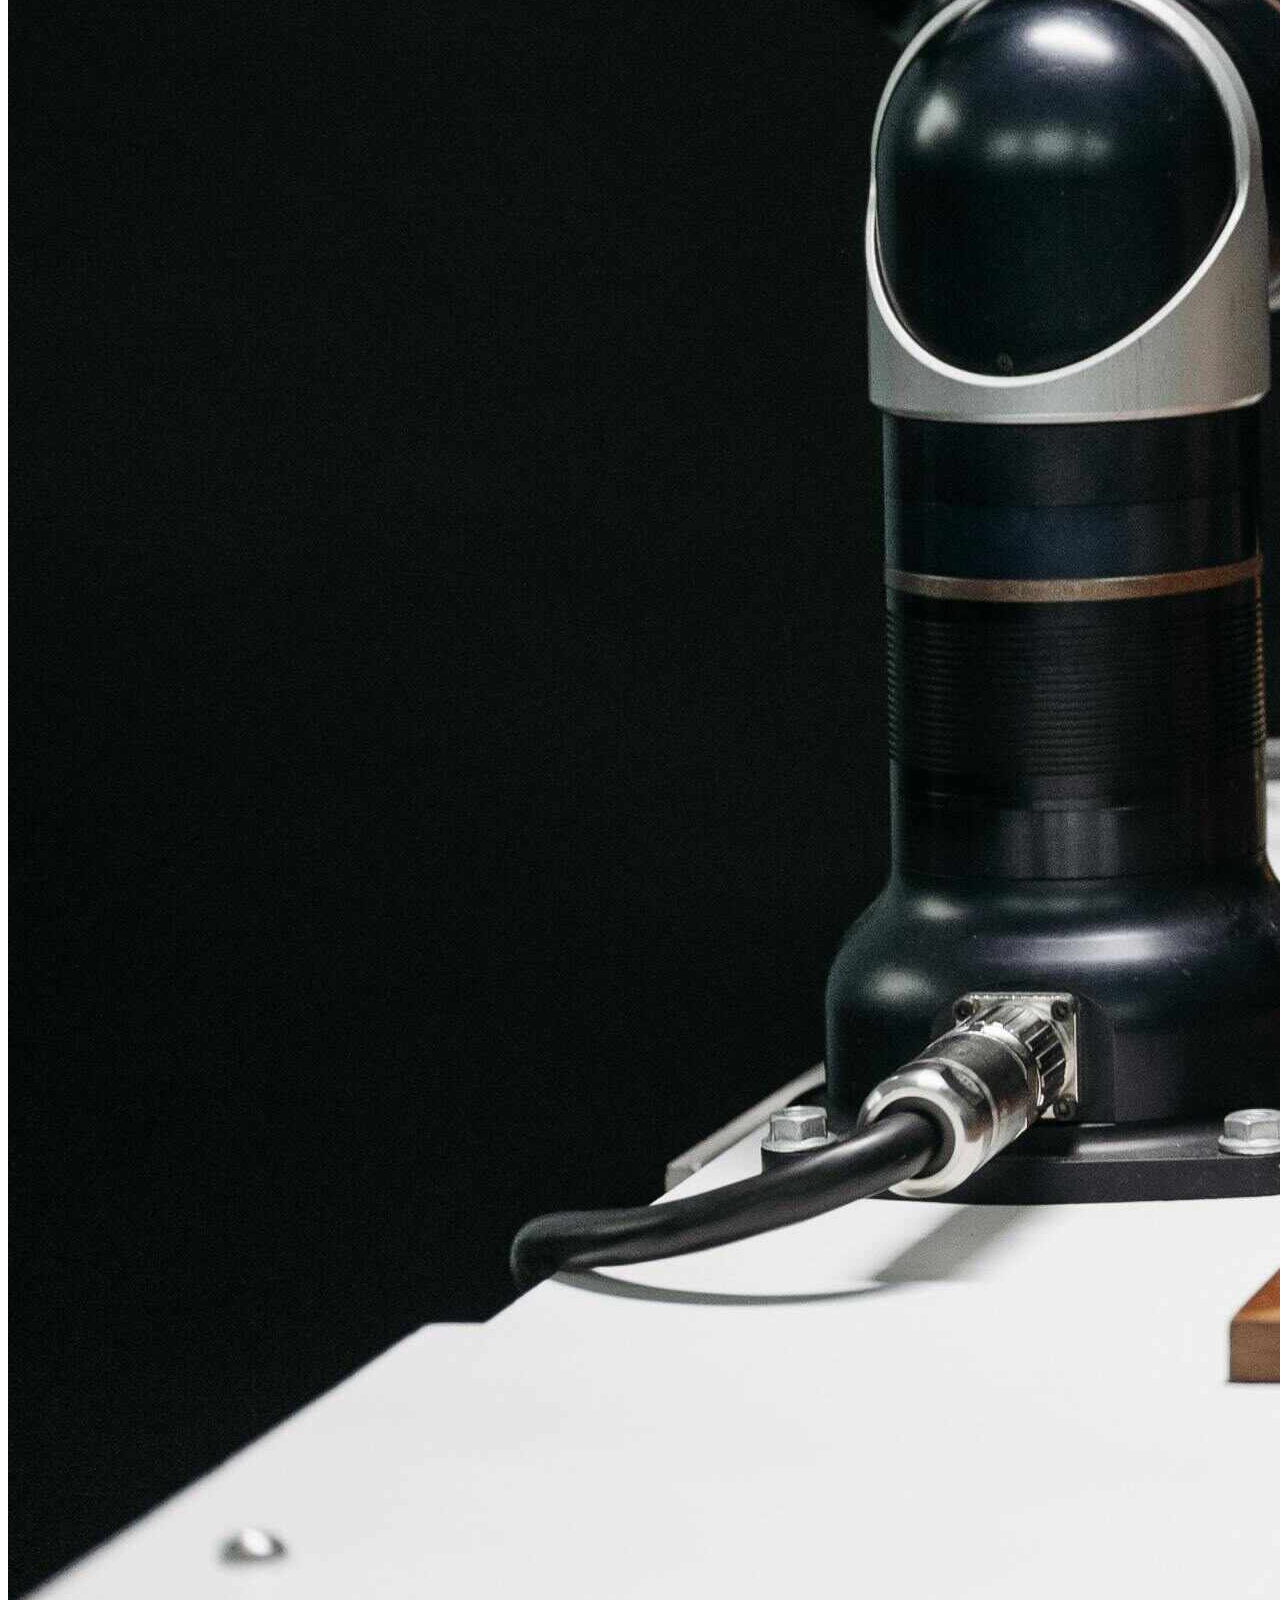
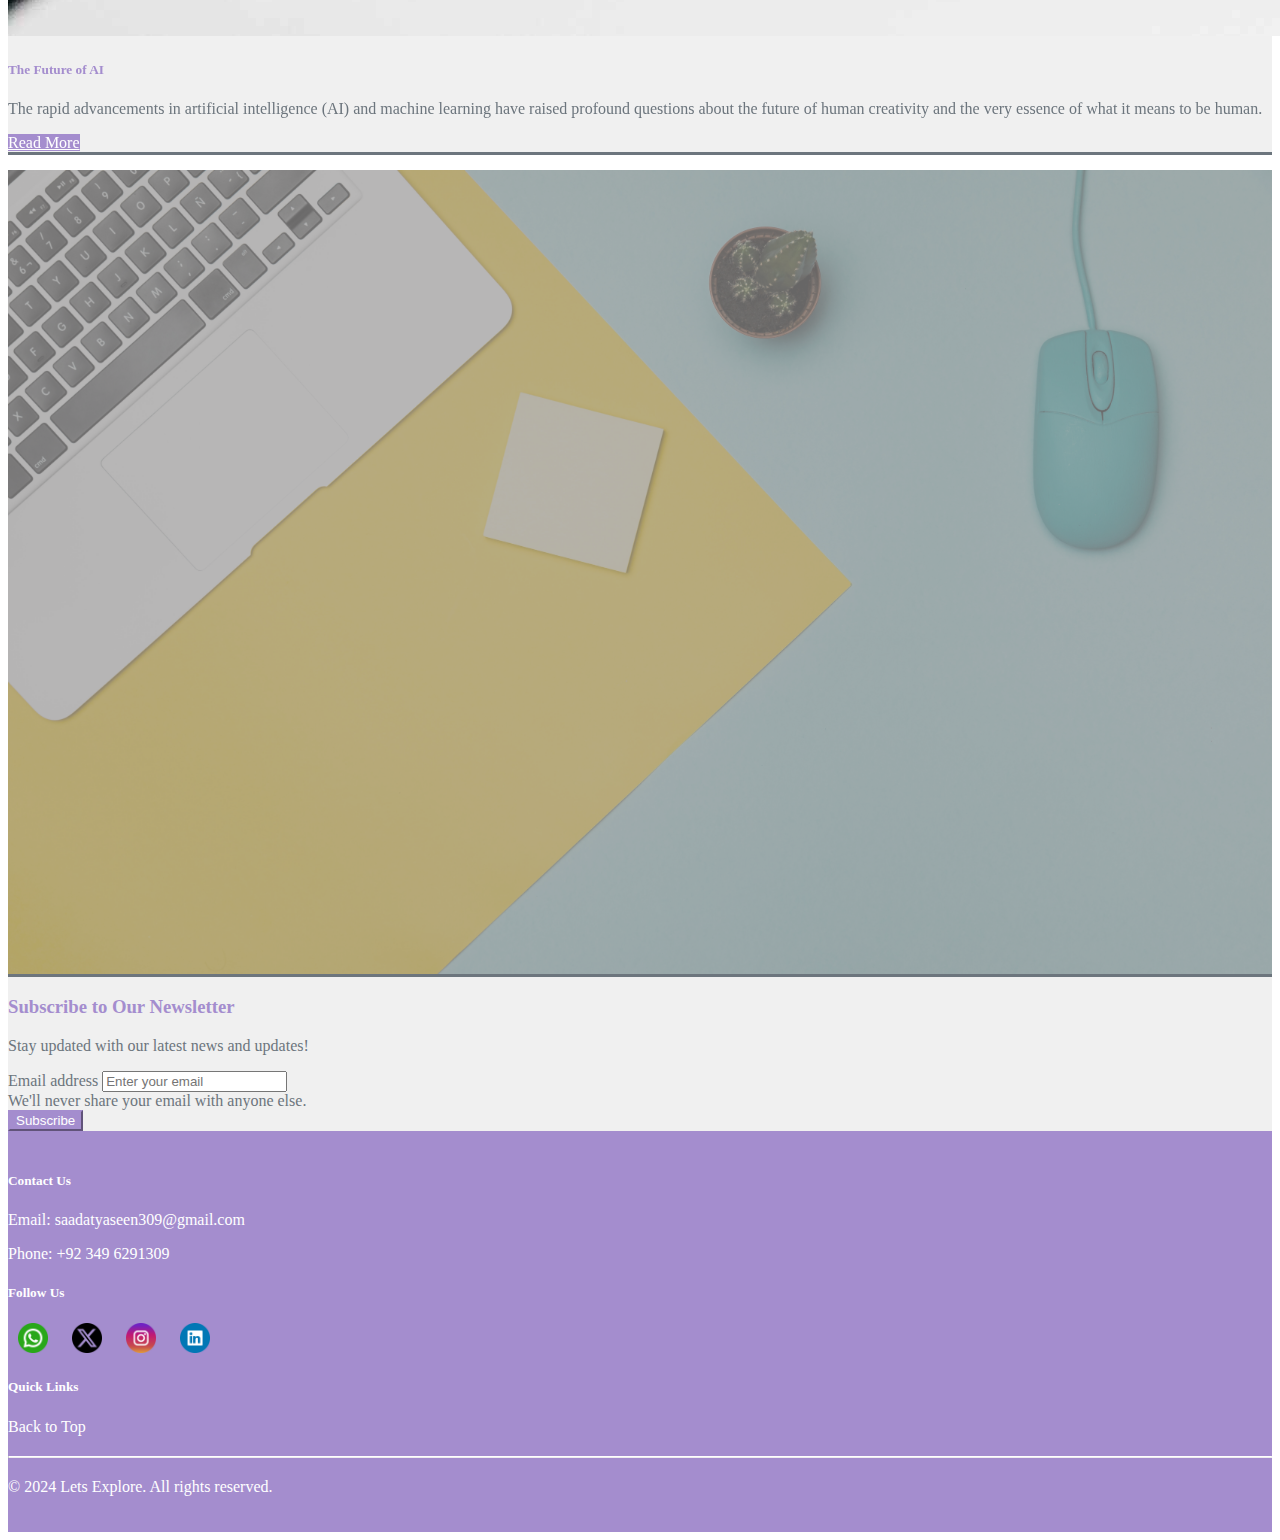
<file: Card2.html>
<!DOCTYPE html>
<html lang="en">

<head>
  <meta charset="UTF-8">
  <meta name="viewport" content="width=device-width, initial-scale=1.0">
  <title>Meet CARMEN</title>
  <link rel="icon" href="Logo/Logo colorful.jpeg" type="image/x-icon">
  <link href="https://cdn.jsdelivr.net/npm/bootstrap@5.2.3/dist/css/bootstrap.min.css" rel="stylesheet"
    integrity="sha384-rbsA2VBKQhggwzxH7pPCaAqO46MgnOM80zW1RWuH61DGLwZJEdK2Kadq2F9CUG65" crossorigin="anonymous">
  <style>
    body {
      background-color: white;
      font-family: Georgia, 'Times New Roman', Times, serif
    }

    /* Navbar */
    .navbar {
      background-color: #a48dce;
      color: white;
      padding: 10px 0;
    }

    .navbar-brand {
      font-size: xx-large;
    }

    .navbar-brand img {
      height: 50px;
      border-radius: 25%;
    }

    .nav-link {
      color: white !important;
    }

    .nav-link:hover {
      color: #f0f0f0 !important;
    }

    /* article */
    .main-content {
      background-color: #f0f0f0;
      padding: 20px;
      border-radius: 10px;
      color: #6c757d;
      text-align: justify;
    }

    /* sidebar recent posts */
    .card {
      margin: 15px 0;
      background-color: #f0f0f0;
      border-bottom: solid #6c757d;
      color: #6c757d;
      text-align: justify;
    }

    .related-posts {
      border-radius: 10px;
    }

    .sticky-sidebar {
      position: -webkit-sticky;
      position: sticky;
      top: 20px;
    }

    /* Feedback */
    /* .feedback-form {
            background-color: rgba(150, 148, 148, 0.685);
            padding: 20px;
            color: white;
            border-radius: 10px; } */


    /* Buttons */
    .btn-primary {
      background-color: #a48dce;
      border-color: #a48dce;
      color: white;
    }

    .btn-primary:hover {
      background-color: #916ebd;
      border-color: #916ebd;
    }


    /* Embedded form styles */
    .google-form {
      background-color: rgba(150, 148, 148, 0.685);
      /* padding: 20px;
            border-radius: 10px; */
    }

    .google-form iframe {
      width: 100%;
      height: 800px;
      border: none;
    }

    /* footer style */
    .footer {
      background-color: #a48dce;
      color: white;
      padding: 20px 0;
    }

    .footer a {
      color: white;
      text-decoration: none;
    }

    .footer .social-icons a {
      margin: 0 10px;
      color: white;
    }

    .footer .social-icons img {
      width: 30px;
      height: 30px;
    }

    .footer .back-to-top a {
      color: white;
    }
  </style>
</head>

<body>
  <header>
    <!-- Navbar -->
    <nav class="navbar navbar-expand-lg navbar-dark">
      <div class="container">
        <a class="navbar-brand" href="#"><img src="Logo/Logo colorful.jpeg" alt="logo"> Lets Explore</a>
        <button class="navbar-toggler" type="button" data-bs-toggle="collapse" data-bs-target="#navbarSupportedContent"
          aria-controls="navbarSupportedContent" aria-expanded="false" aria-label="Toggle navigation">
          <span class="navbar-toggler-icon"></span>
        </button>
        <div class="collapse navbar-collapse" id="navbarSupportedContent">
          <ul class="navbar-nav ms-auto mb-2 mb-lg-0">
            <li class="nav-item">
              <a class="nav-link active text-capitalize fs-5" aria-current="page" href="index.html">home</a>
            </li>
            <li class="nav-item">
              <a class="nav-link text-capitalize fs-5" href="About.html">about</a>
            </li>
            <li class="nav-item">
              <a class="nav-link text-capitalize fs-5" href="#contact-us">contact us</a>
            </li>
        </div>
      </div>
    </nav>
    <!-- Navbar Ends -->
  </header>

  <!-- Main Content -->
  <main class="container py-5">
    <div class="row">
      <!-- Article -->
      <div class="col-md-8">
        <div class="main-content">
          <article>
            <h2 class="mb-4 text-capitalize" style="color: #a48dce;">Meet CARMEN, a robot that helps people with mild
              cognitive impairment</h2>
            <hr>
            <img src="Pics/Ai in medicine.jpg" class="img-fluid mb-4" alt="Meet CARMEN">
            <p class="fs-5">Meet CARMEN, short for Cognitively Assistive Robot for Motivation and Neurorehabilitation-a
              small, tabletop robot designed to help people with mild cognitive impairment (MCI) learn skills to improve
              memory, attention, and executive functioning at home.

              Unlike other robots in this space, CARMEN was developed by the research team at the University of
              California San Diego in collaboration with clinicians, people with MCI, and their care partners. To the
              best of the researchers' knowledge, CARMEN is also the only robot that teaches compensatory cognitive
              strategies to help improve memory and executive function.</p>
            <p class="fs-5">"We wanted to make sure we were providing meaningful and practical inventions," said Laurel
              Riek, a professor of computer science and emergency medicine at UC San Diego and the work's senior author.

              MCI is an in-between stage between typical aging and dementia. It affects various areas of cognitive
              functioning, including memory, attention, and executive functioning. About 20% of individuals over 65 have
              the condition, with up to 15% transitioning to dementia each year. Existing pharmacological treatments
              have not been able to slow or prevent this evolution, but behavioral treatments can help.

              Researchers programmed CARMEN to deliver a series of simple cognitive training exercises. For example, the
              robot can teach participants to create routine places to leave important objects, such as keys; or learn
              note taking strategies to remember important things. CARMEN does this through interactive games and
              activities.</p>
            <p class="fs-5">The research team designed CARMEN with a clear set of criteria in mind. It is important that
              people can use the robot independently, without clinician or researcher supervision. For this reason,
              CARMEN had to be plug and play, without many moving parts that require maintenance. The robot also has to
              be able to function with limited access to the internet, as many people do not have access to reliable
              connectivity. CARMEN needs to be able to function over a long period of time. The robot also has to be
              able to communicate clearly with users; express compassion and empathy for a person's situation; and
              provide breaks after challenging tasks to help sustain engagement.

              Researchers deployed CARMEN for a week in the homes of several people with MCI, who then engaged in
              multiple tasks with the robot, such as identifying routine places to leave household items so they don't
              get lost, and placing tasks on a calendar so they won't be forgotten. Researchers also deployed the robot
              in the homes of several clinicians with experience working with people with MCI. Both groups of
              participants completed questionnaires and interviews before and after the week-long deployments.</p>
            <p class="fs-5">After the week with CARMEN, participants with MCI reported trying strategies and behaviors
              that they previously had written off as impossible. All participants reported that using the robot was
              easy. Two out of the three participants found the activities easy to understand, but one of the users
              struggled. All said they wanted more interaction with the robot.

              "We found that CARMEN gave participants confidence to use cognitive strategies in their everyday life, and
              participants saw opportunities for CARMEN to exhibit greater levels of autonomy or be used for other
              applications," the researchers write.

              The research team presented their findings at the ACM/IEEE Human Robot Interaction (HRI) conference in
              March 2024, where they received a best paper award nomination.</p>
            <h4>Next steps</h4>
            <p class="fs-5">Next steps include deploying the robot in a larger number of homes.

              Researchers also plan to give CARMEN the ability to have conversations with users, with an emphasis on
              preserving privacy when these conversations happen. This is both an accessibility issue (as some users
              might not have the fine motor skills necessary to interact with CARMEN's touch screen), as well as because
              most people expect to be able to have conversations with systems in their homes. At the same time,
              researchers want to limit how much information CARMEN can give users. "We want to be mindful that the user
              still needs to do the bulk of the work, so the robot can only assist and not give too many hints," Riek
              said.</p>
            <p class="fs-5">Researchers are also exploring how CARMEN could assist users with other conditions, such as
              ADHD.

              The UC San Diego team built CARMEN based on the FLEXI robot from the University of Washington. But they
              made substantial changes to its hardware, and wrote all its software from scratch. Researchers used ROS
              for the robot's operating system.

              Many elements of the project are available at <a
                href="https://github.com/UCSD-RHC-Lab/CARMEN">https://github.com/UCSD-RHC-Lab/CARMEN</a></p>
          </article>
        </div>


      </div>
      <!-- Article Ends -->

      <!-- Space -->
      <div class="col-md-1">
      </div>
      <!-- Space Ends -->

      <!-- sidebar -->
      <div class="col-md-3">
        <div class="related-posts sticky-sidebar">
          <h2 class="mb-4" style="color: #a48dce;">Recent Posts</h2>
          <div class="card mb-3">
            <img src="Pics/Ai in medicine.jpg" class="card-img-top" alt="Robots">
            <div class="card-body">
              <h5 class="card-title" style="color: #a48dce;">Robots For Treatment</h5>
              <p class="card-text">Meet CARMEN, A Robot That Helps People With Mild Cognitive Impairment.
              </p>
              <a href="Card2.html" class="btn btn-primary">Read More</a>
            </div>
          </div>
          <div class="card mb-3">
            <img src="Pics/AI & human.jpg" class="card-img-top" alt="robots">
            <div class="card-body">
              <h5 class="card-title" style="color: #a48dce;">Robots face the future</h5>
              <p class="card-text">Researchers have found a way to bind engineered skin tissue to the complex forms of
                humanoid robots.</p>
              <a href="Card3.html" class="btn btn-primary">Read More</a>
            </div>
          </div>
          <div class="card mb-3">
            <img src="Pics/AI Chess.jpg" class="card-img-top" alt="AI">
            <div class="card-body">
              <h5 class="card-title" style="color: #a48dce;">The Future of AI</h5>
              <p class="card-text">The rapid advancements in artificial intelligence (AI) and machine learning have
                raised profound questions about the future of human creativity and the very essence of what it means to
                be human.</p>
              <a href="Card4.html" class="btn btn-primary">Read More</a>
            </div>
          </div>
        </div>
      </div>
      <!-- sidebar Ends -->
    </div>
  </main>
  <!-- Main Content End -->

  <!-- Feedback Form -->
  <div class="container-fluid py-0 px-0" style="background-image: url('Pics/desk1.jpg'); background-size: cover;">
    <div class="row">
      <div class="col-md-8">
        <div class="feedback-form mt-0">
          <!-- <h2 class="mb-4">Your Feedback</h2>
          <form>
            <div class="mb-3">
              <label for="nameInput" class="form-label">Your Name</label>
              <input type="text" class="form-control" id="nameInput" placeholder="Enter your name">
            </div>
            <div class="mb-3">
              <label for="emailInput" class="form-label">Email address</label>
              <input type="email" class="form-control" id="emailInput" placeholder="Enter your email">
            </div>
            <div class="mb-3">
              <label for="messageInput" class="form-label">Your Message</label>
              <textarea class="form-control" id="messageInput" rows="3" placeholder="Enter your message"></textarea>
            </div>
            <button type="submit" class="btn btn-primary">Submit</button>
          </form> -->
          <div class="google-form">
            <iframe
              src="https://docs.google.com/forms/d/e/1FAIpQLSdLaRxfeA08lt4Kdzv8v87hTYpC__UyDR_InJKAdBfdtrAN3w/viewform?embedded=true"
              frameborder="0" marginheight="0" marginwidth="0">Loading…</iframe>
          </div>
        </div>
      </div>
    </div>
  </div>
  <!-- Feedback Form Ends -->

  <!-- Newsletter stars -->
  <section class="mt-0 py-5" style="background-color: #f0f0f0; border-top: solid #6c757d; color: #6c757d;">
    <div class="container">
      <div class="row">
        <div class="col-md-6 ms-auto">
          <div class="text-center mb-4">
            <h3 class="mb-3" style="color: #a48dce;">Subscribe to Our Newsletter</h3>
            <p>Stay updated with our latest news and updates!</p>
          </div>
          <form>
            <div class="mb-3">
              <label for="emailInput" class="form-label">Email address</label>
              <input type="email" class="form-control" id="emailInput" aria-describedby="emailHelp"
                placeholder="Enter your email">
              <div id="emailHelp" class="form-text">We'll never share your email with anyone else.</div>
            </div>
            <button type="submit" class="btn btn-primary">Subscribe</button>
          </form>
        </div>
        <div class="col-md-1 ms-auto"></div>
      </div>
    </div>
  </section>
  <!-- Newsletter ends -->


  <!-- Footer -->
  <footer class="footer text-center">
    <div class="container">
      <div class="row">
        <div class="col-md-4 mb-3 mb-md-0" id="contact-us">
          <h5>Contact Us</h5>
          <p>Email: saadatyaseen309@gmail.com</p>
          <p>Phone: +92 349 6291309</p>
        </div>
        <div class="col-md-4 mb-3 mb-md-0">
          <h5>Follow Us</h5>
          <div class="social-icons">
            <a href="https://wa.me/923496291309" aria-label="whatsapp"><img src="Icons/whatsapp.png" alt="whatsapp"></a>
            <a href="https://x.com/saadat_yaseen" aria-label="Twitter"><img src="Icons/twitter X.png" alt="Twitter"></a>
            <a href="https://www.instagram.com/saadat_yaseen" aria-label="Instagram"><img src="Icons/instagram.png"
                alt="Instagram"></a>
            <a href="https://www.linkedin.com/in/saadat-yaseen-95805b1b9/" aria-label="LinkedIn"><img
                src="Icons/Linkedin.png" alt="LinkedIn"></a>
          </div>
        </div>
        <div class="col-md-4">
          <h5>Quick Links</h5>
          <div class="back-to-top">
            <a href="#top">Back to Top</a>
          </div>
        </div>
      </div>
      <hr style="border-top: 1px solid white; margin: 20px 0;">
      <p class="mb-0">© 2024 Lets Explore. All rights reserved.</p>
    </div>
  </footer>
  <!-- Footer Ends -->

  <script src="https://cdn.jsdelivr.net/npm/bootstrap@5.2.3/dist/js/bootstrap.bundle.min.js"
    integrity="sha384-kenU1KFdBIe4zVF0s0G1M5b4hcpxyD9F7jL+jjXkk+Q2h455rYXK/7HAuoJl+0I4"
    crossorigin="anonymous"></script>
</body>

</html>
</file>
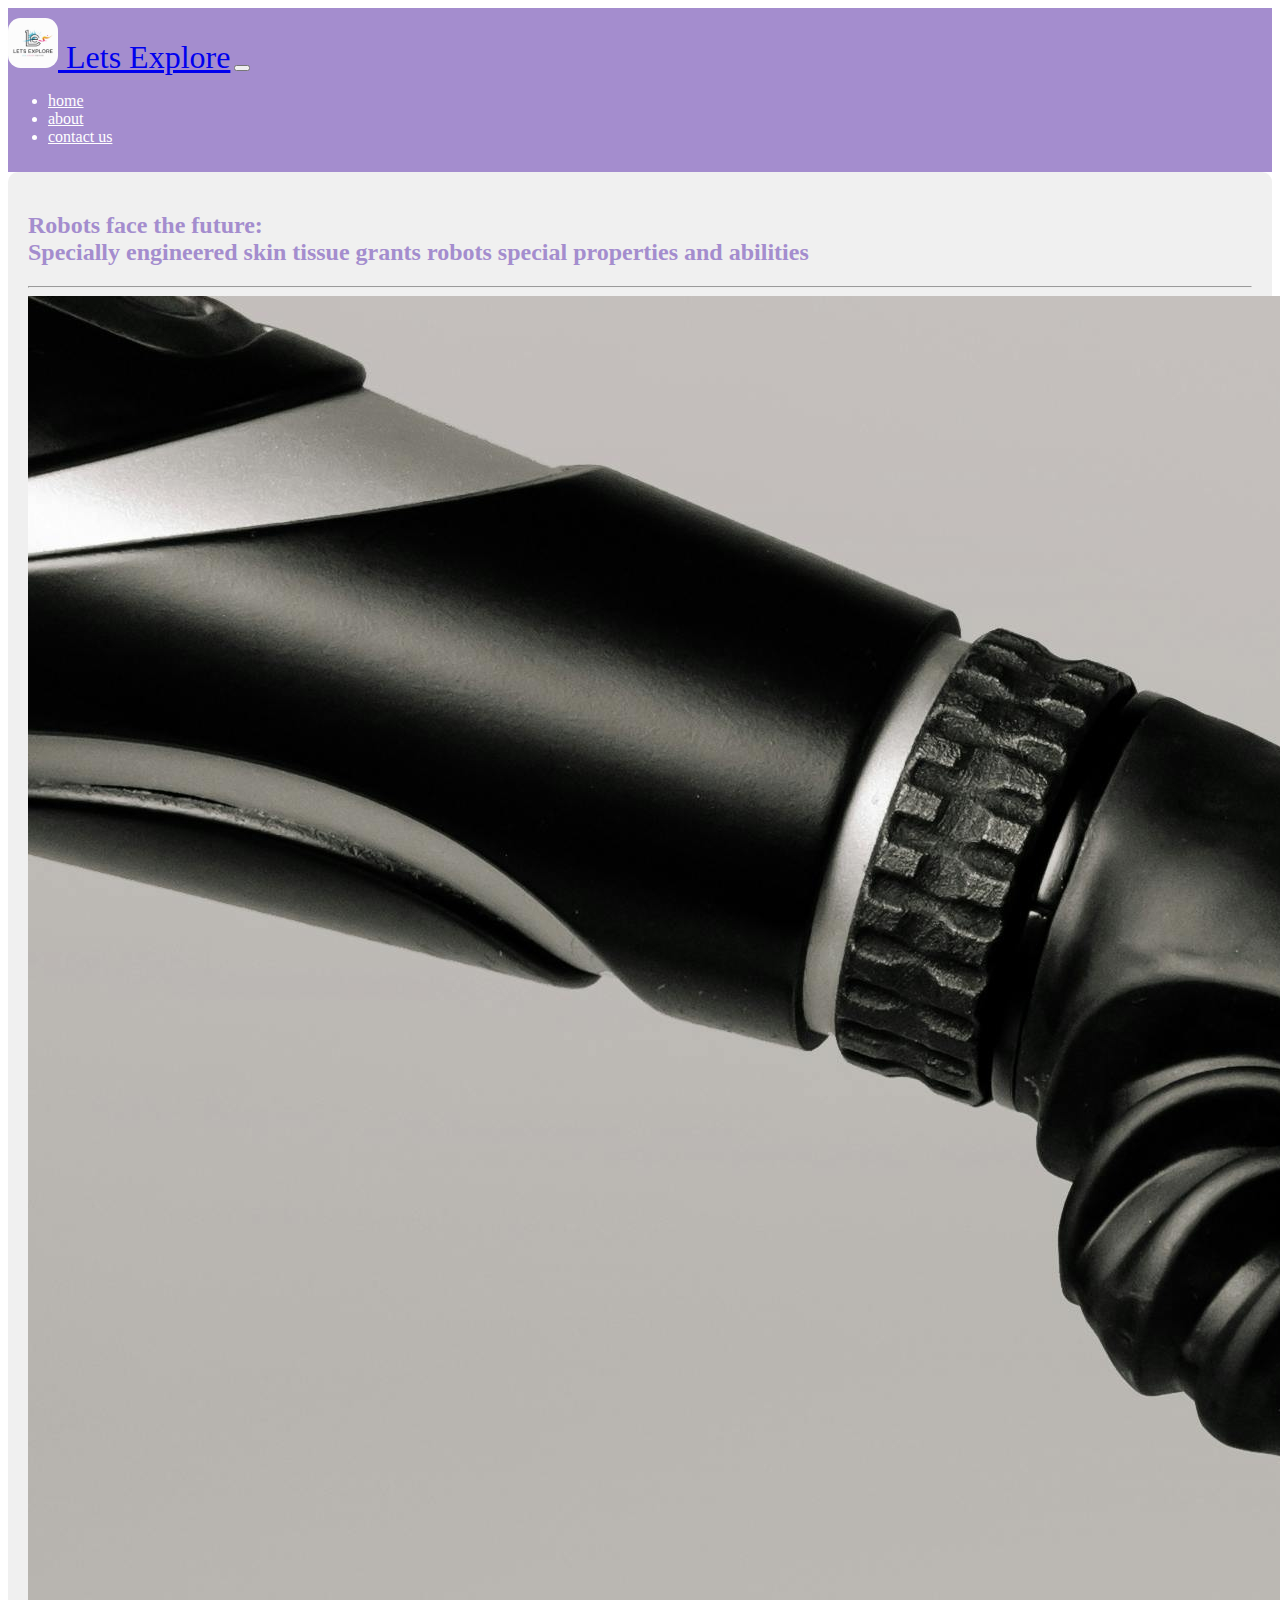
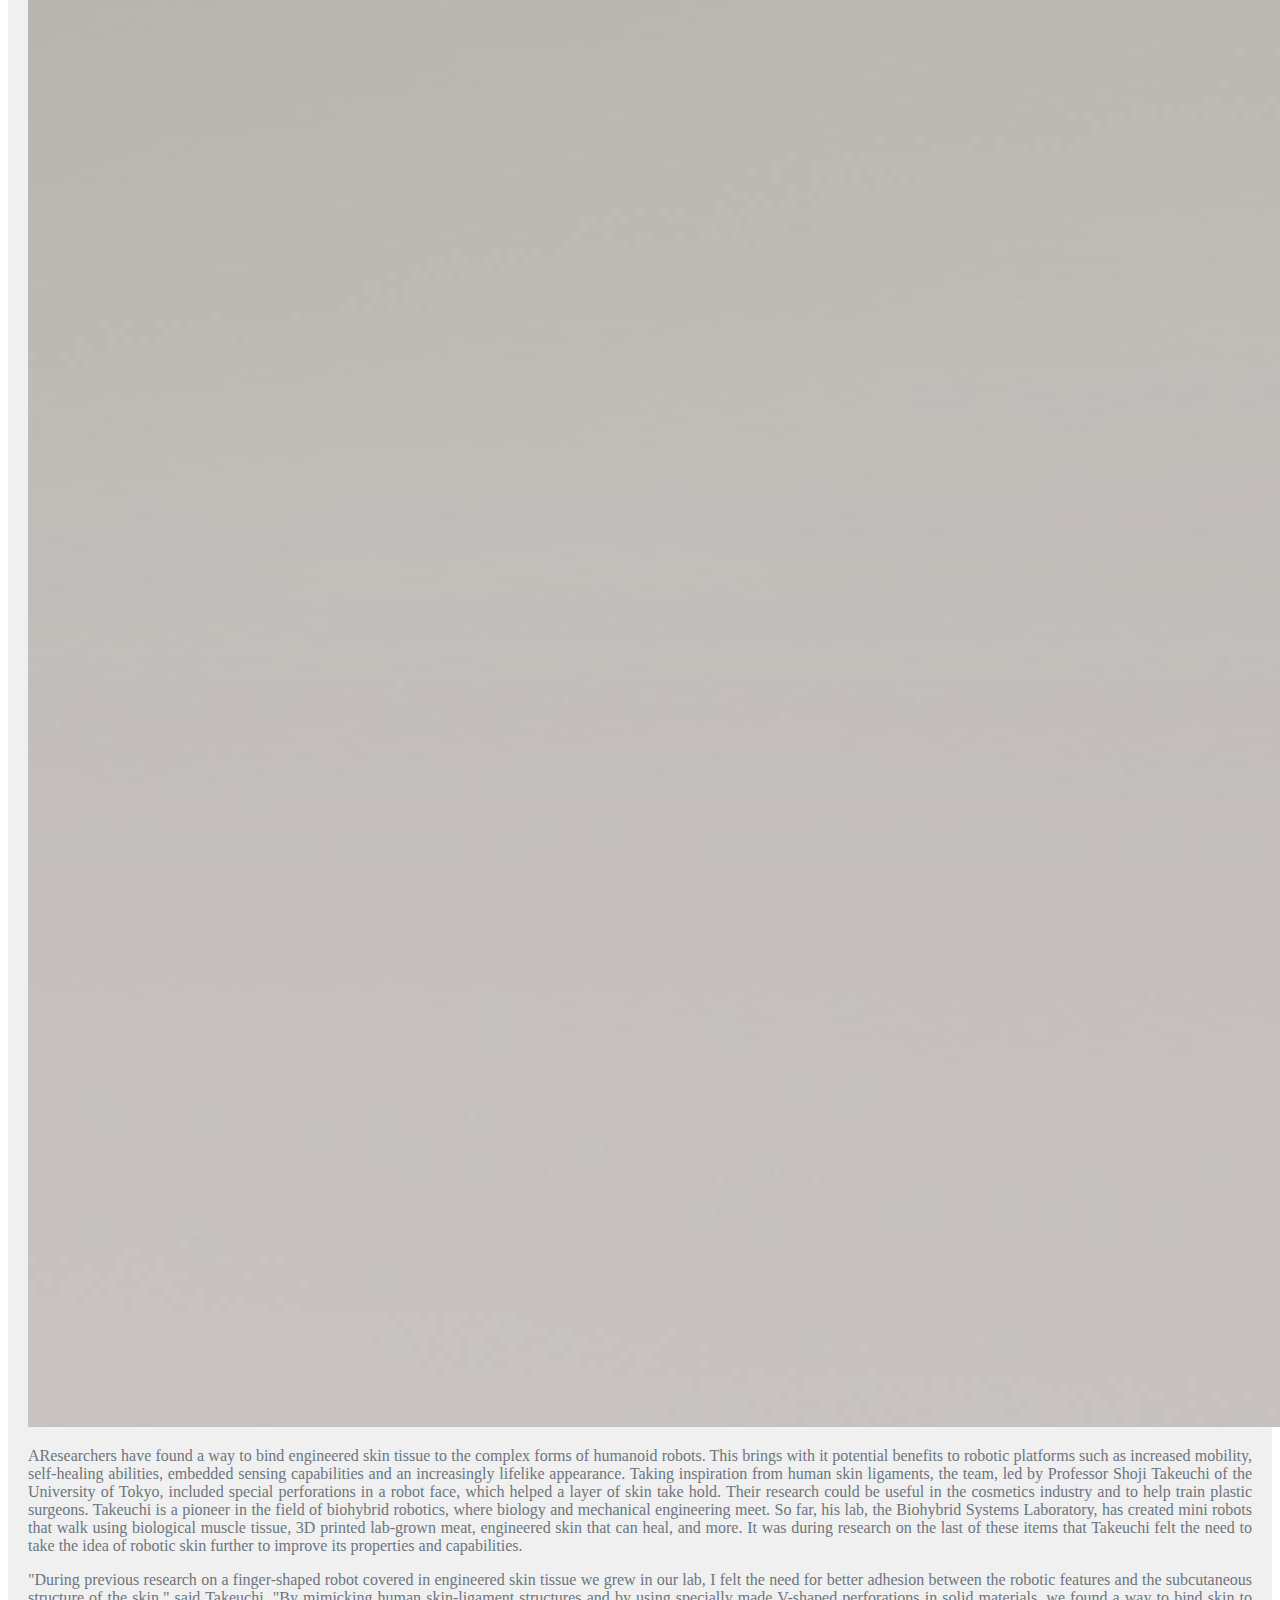
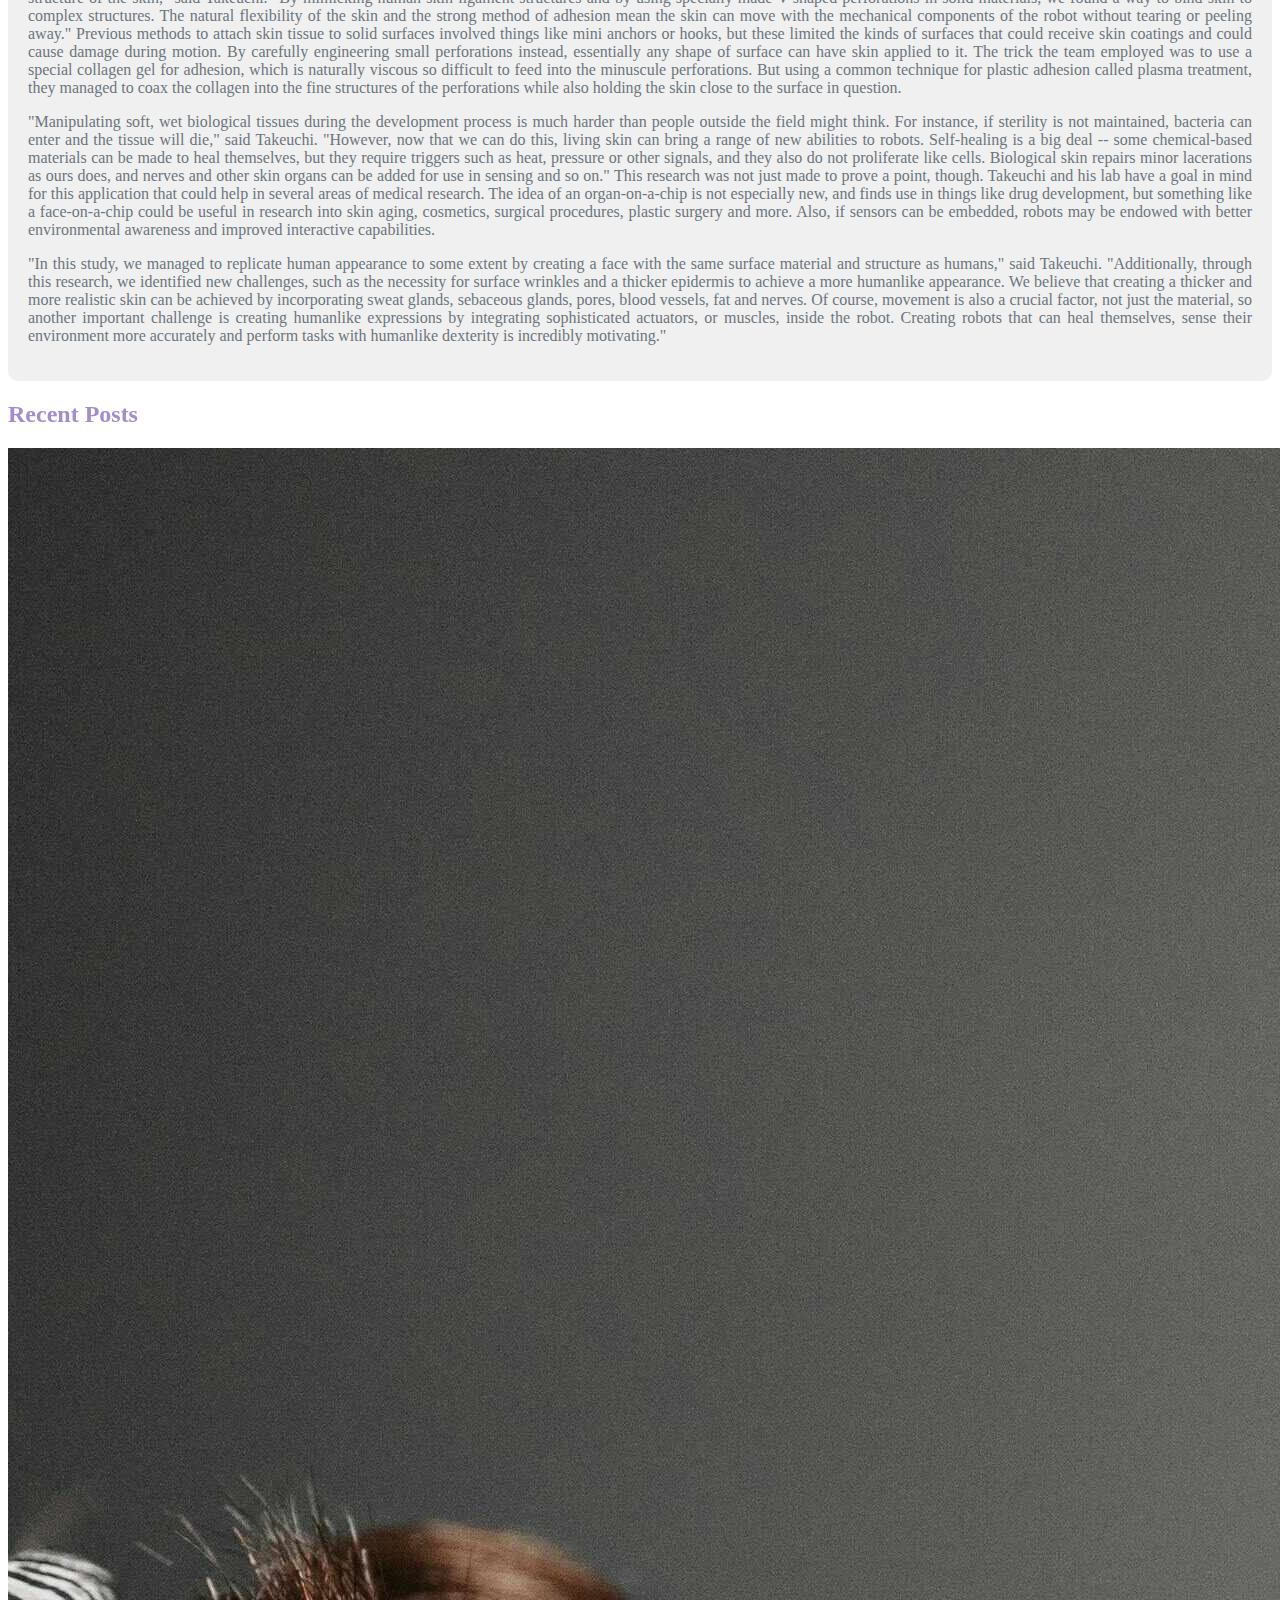
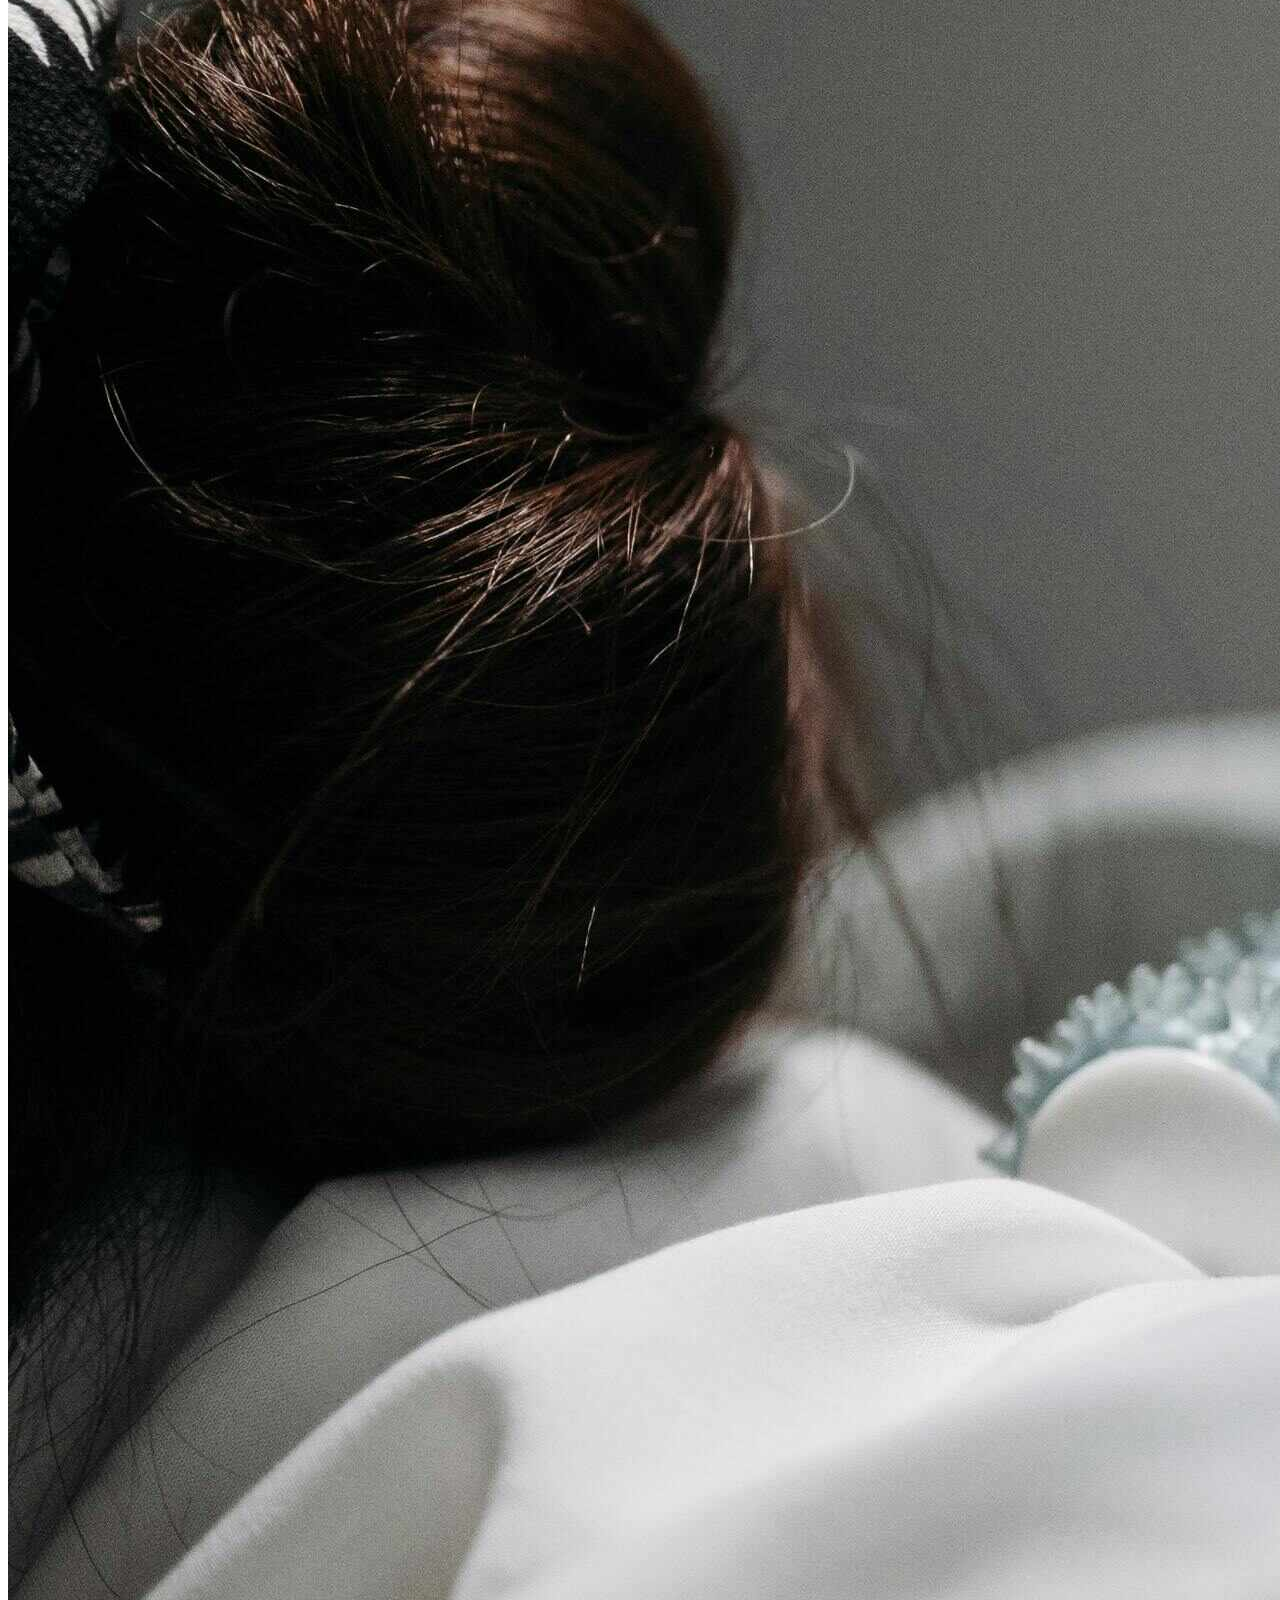
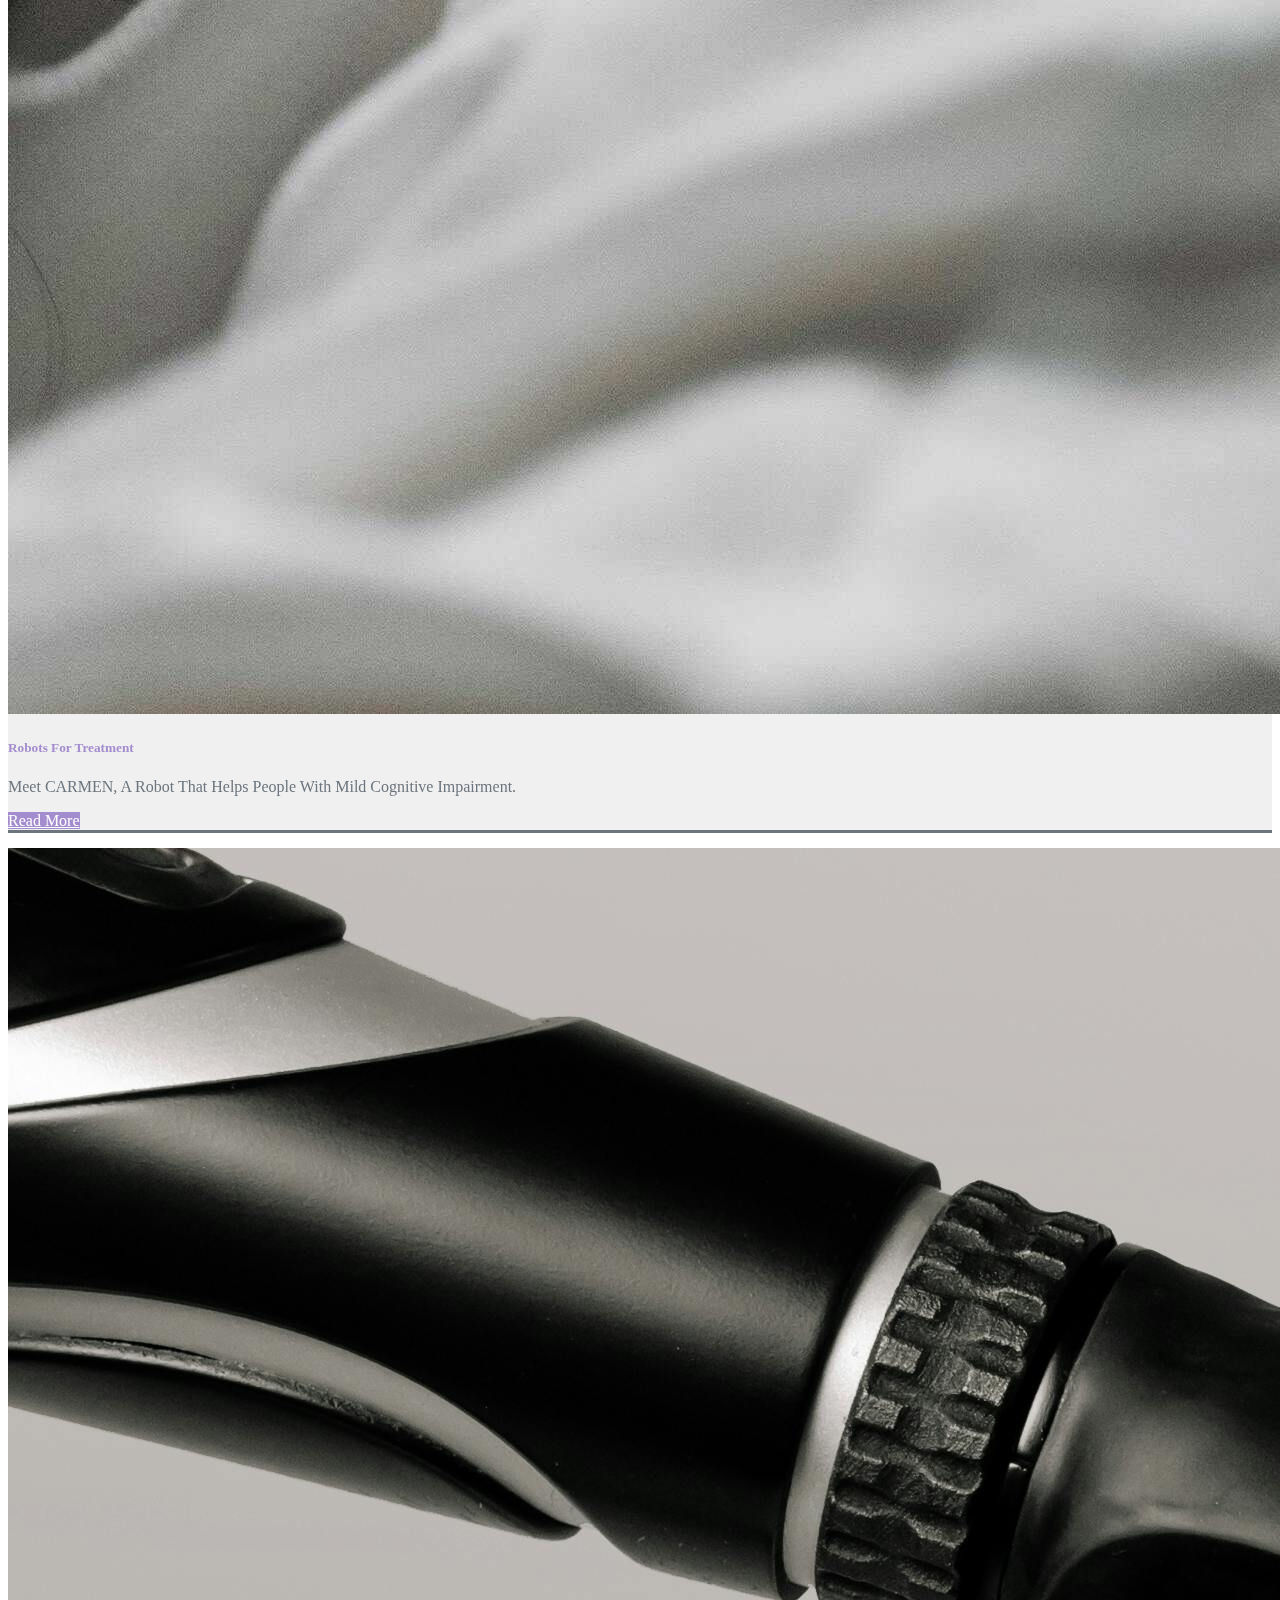
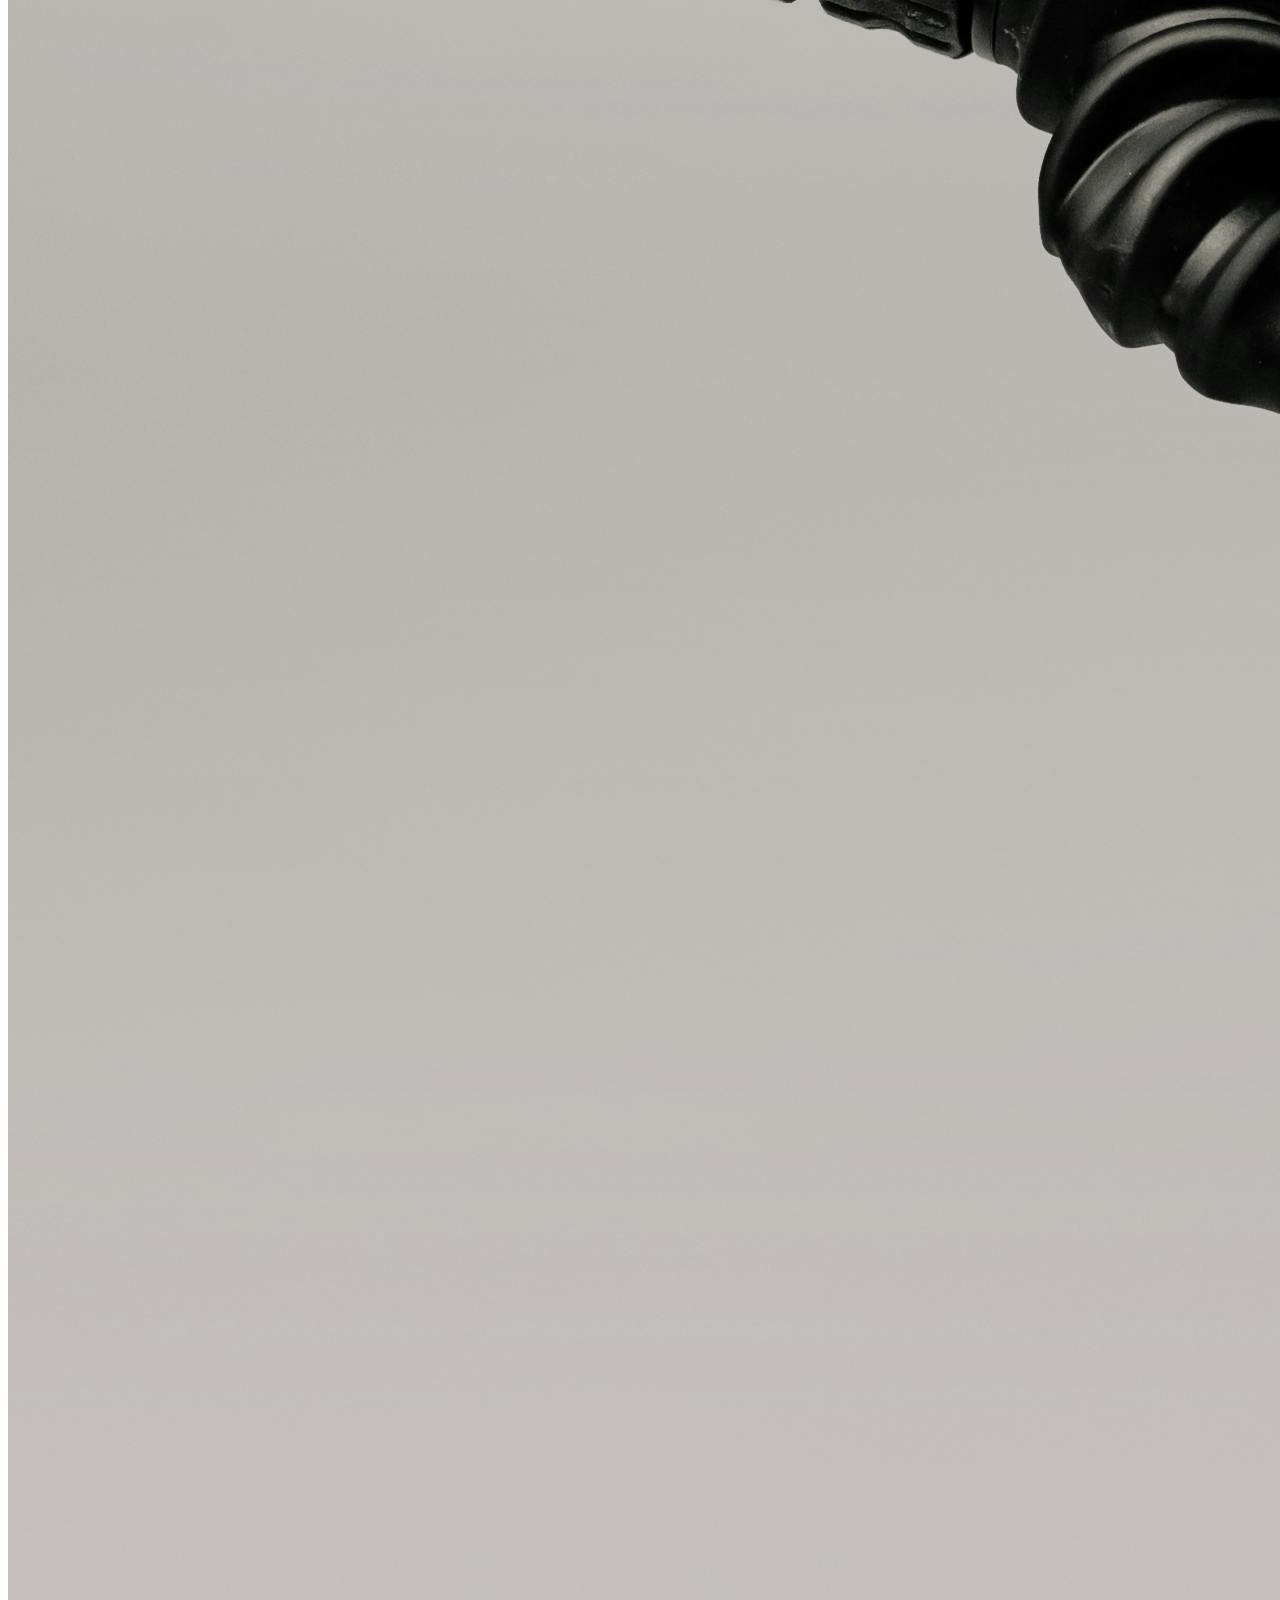
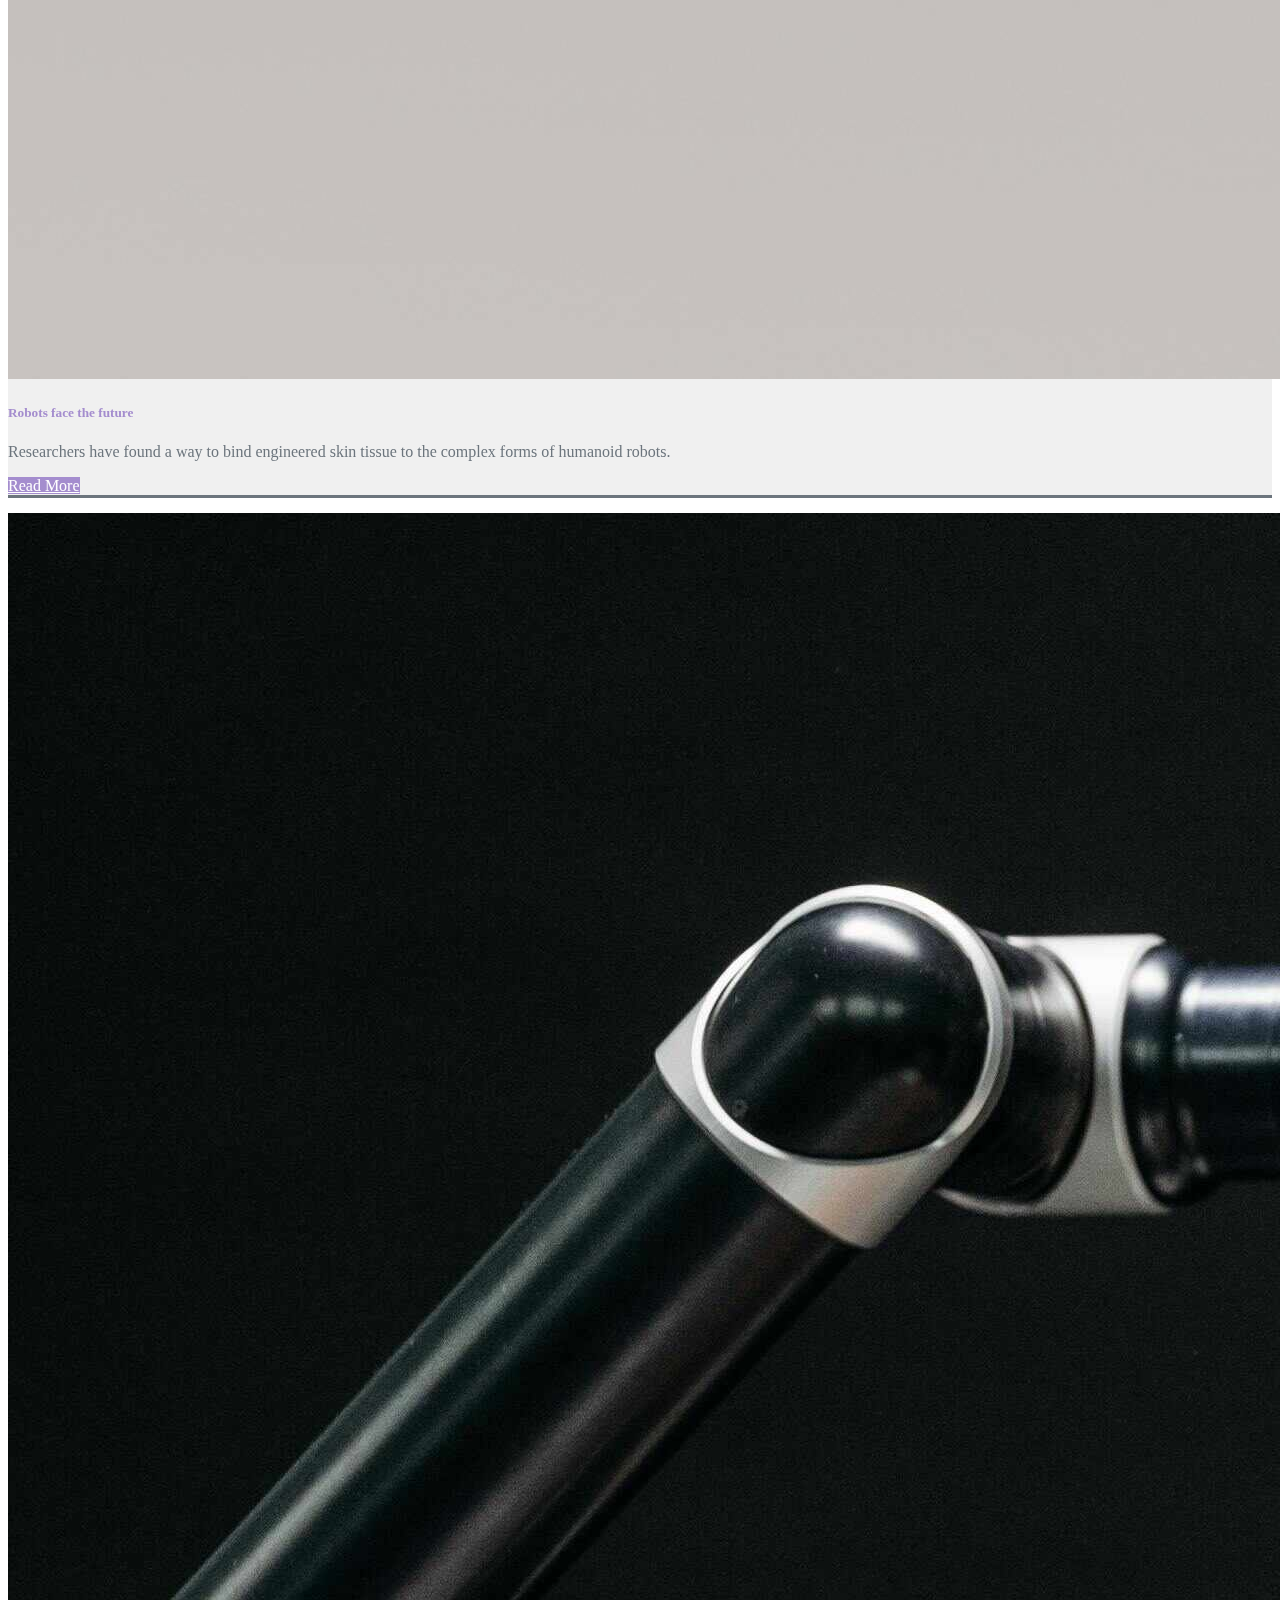
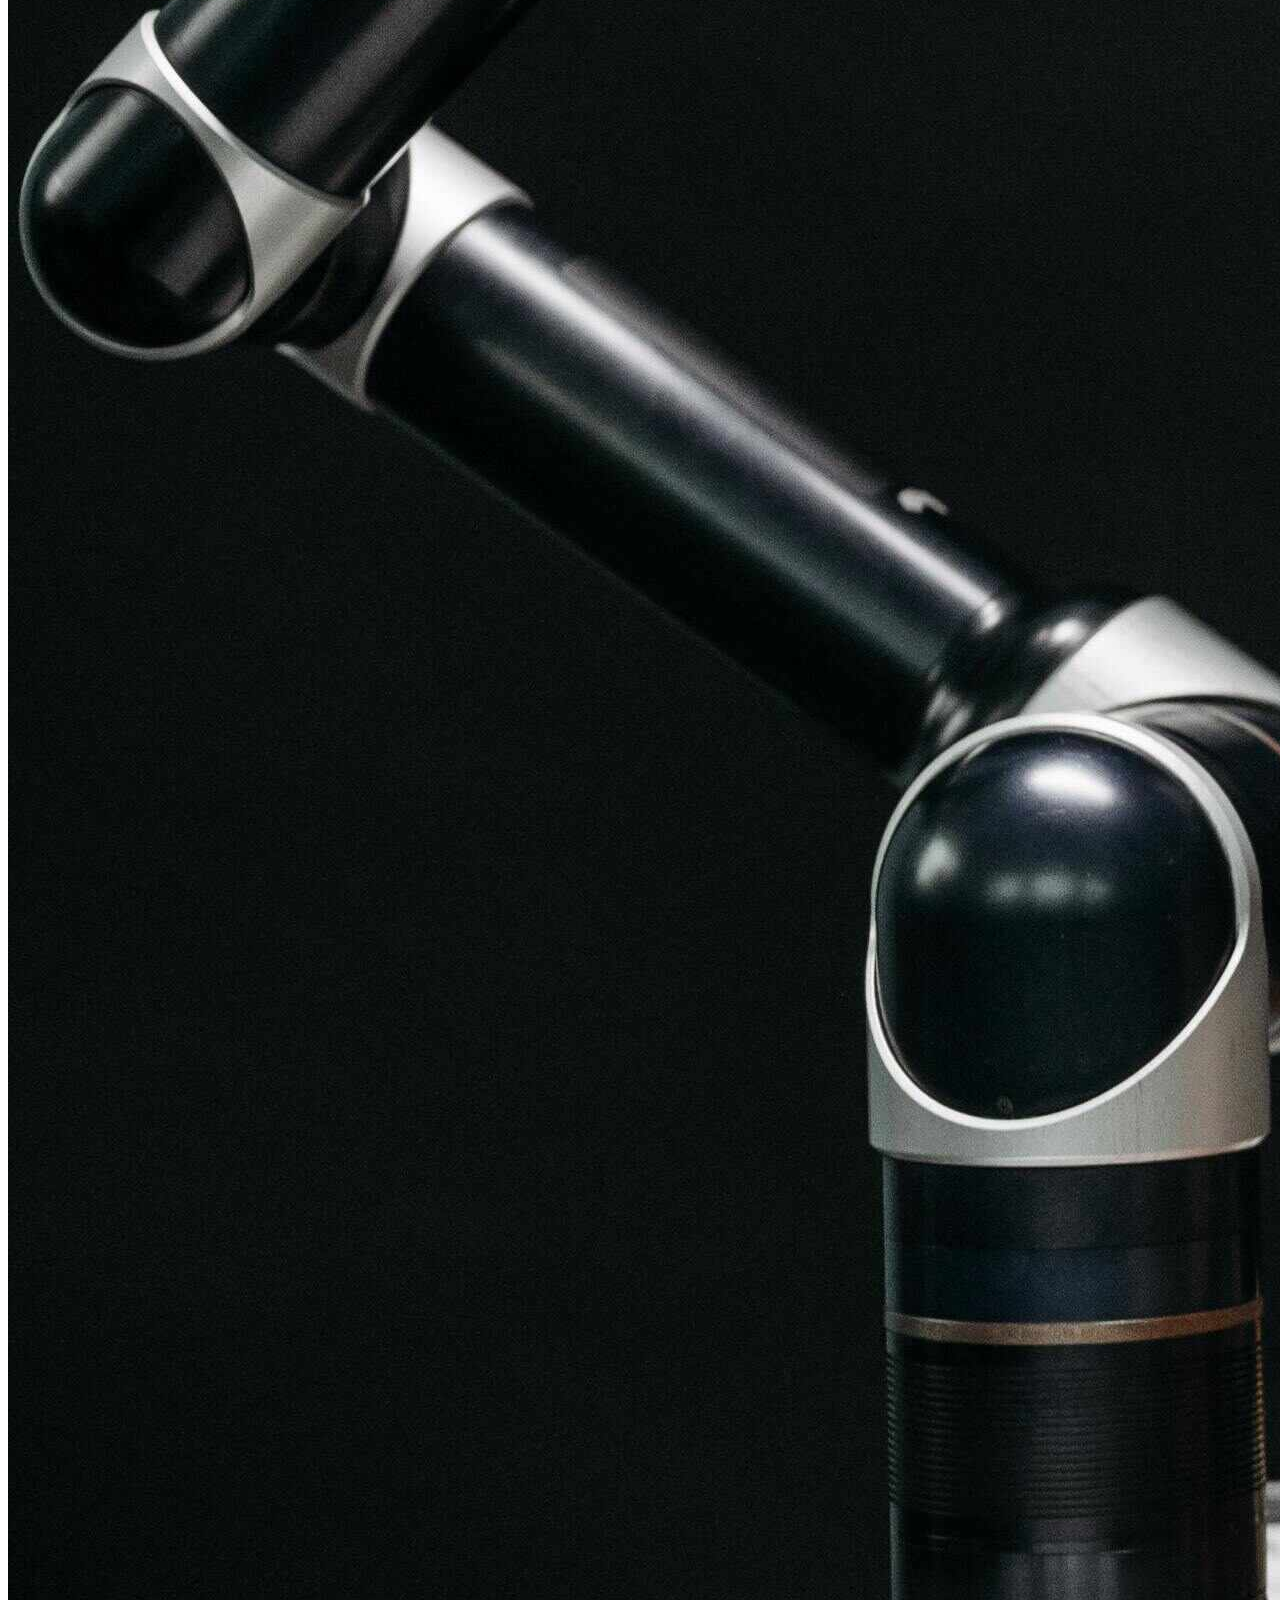
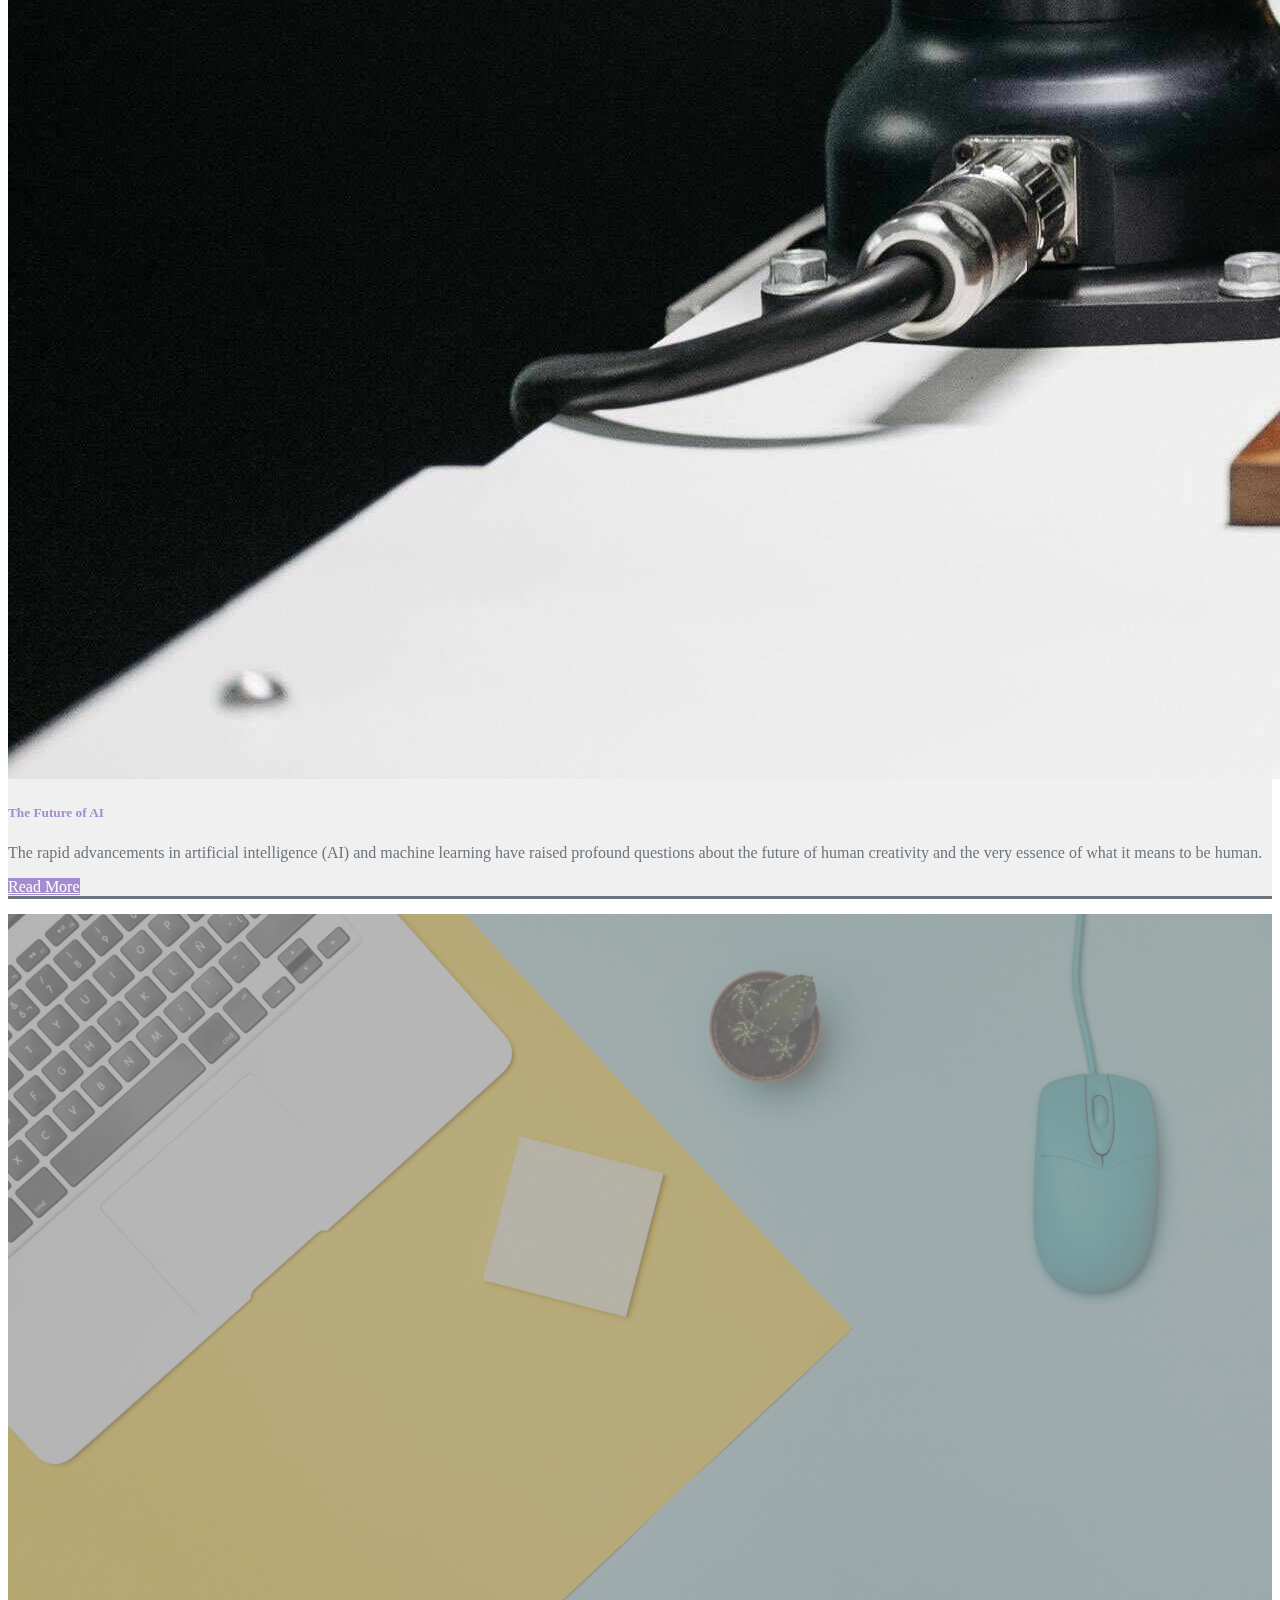
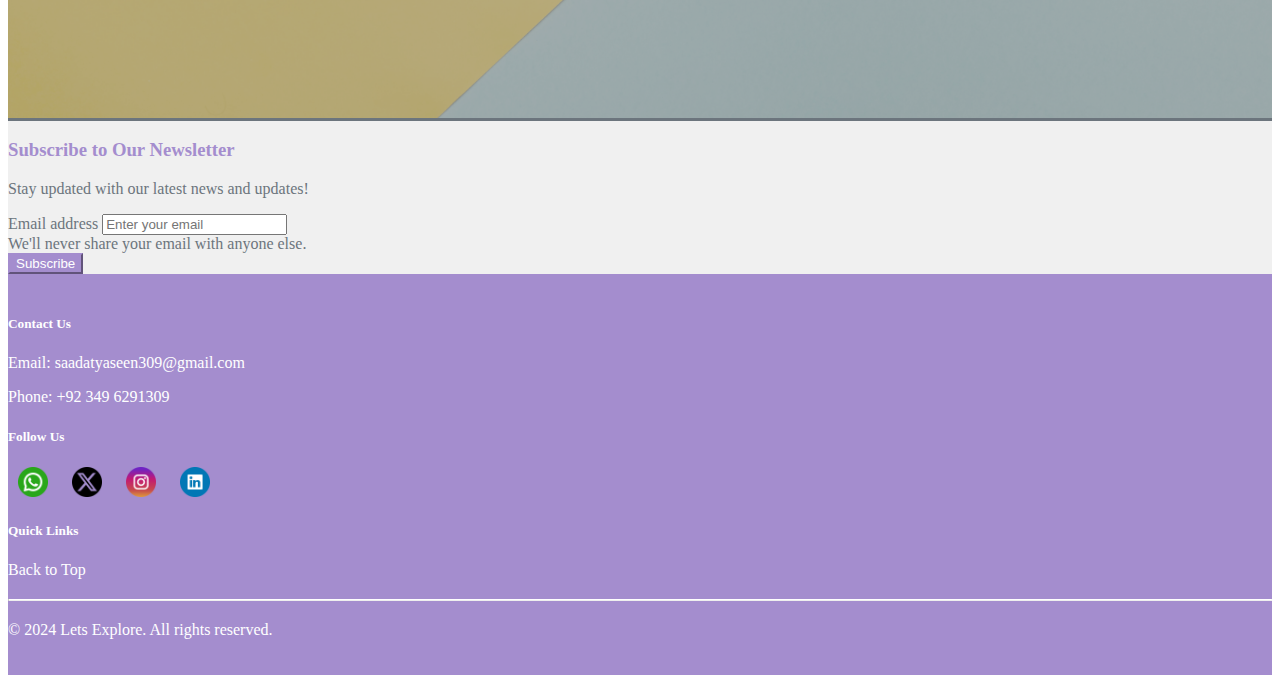
<file: Card3.html>
<!DOCTYPE html>
<html lang="en">

<head>
  <meta charset="UTF-8">
  <meta name="viewport" content="width=device-width, initial-scale=1.0">
  <title>Robots face the future</title>
  <link rel="icon" href="Logo/Logo colorful.jpeg" type="image/x-icon">
  <link href="https://cdn.jsdelivr.net/npm/bootstrap@5.2.3/dist/css/bootstrap.min.css" rel="stylesheet"
    integrity="sha384-rbsA2VBKQhggwzxH7pPCaAqO46MgnOM80zW1RWuH61DGLwZJEdK2Kadq2F9CUG65" crossorigin="anonymous">
  <style>
    body {
      background-color: white;
      font-family: Georgia, 'Times New Roman', Times, serif
    }

    /* Navbar */
    .navbar {
      background-color: #a48dce;
      color: white;
      padding: 10px 0;
    }

    .navbar-brand {
      font-size: xx-large;
    }

    .navbar-brand img {
      height: 50px;
      border-radius: 25%;
    }

    .nav-link {
      color: white !important;
    }

    .nav-link:hover {
      color: #f0f0f0 !important;
    }

    /* article */
    .main-content {
      background-color: #f0f0f0;
      padding: 20px;
      border-radius: 10px;
      color: #6c757d;
      text-align: justify;
    }

    /* sidebar recent posts */
    .card {
      margin: 15px 0;
      background-color: #f0f0f0;
      border-bottom: solid #6c757d;
      color: #6c757d;
      text-align: justify;
    }

    .related-posts {
      border-radius: 10px;
    }

    .sticky-sidebar {
      position: -webkit-sticky;
      position: sticky;
      top: 20px;
    }

    /* Feedback */
    /* .feedback-form {
            background-color: rgba(150, 148, 148, 0.685);
            padding: 20px;
            color: white;
            border-radius: 10px; } */


    /* Buttons */
    .btn-primary {
      background-color: #a48dce;
      border-color: #a48dce;
      color: white;
    }

    .btn-primary:hover {
      background-color: #916ebd;
      border-color: #916ebd;
    }


    /* Embedded form styles */
    .google-form {
      background-color: rgba(150, 148, 148, 0.685);
      /* padding: 20px;
            border-radius: 10px; */
    }

    .google-form iframe {
      width: 100%;
      height: 800px;
      border: none;
    }

    /* footer style */
    .footer {
      background-color: #a48dce;
      color: white;
      padding: 20px 0;
    }

    .footer a {
      color: white;
      text-decoration: none;
    }

    .footer .social-icons a {
      margin: 0 10px;
      color: white;
    }

    .footer .social-icons img {
      width: 30px;
      height: 30px;
    }

    .footer .back-to-top a {
      color: white;
    }
  </style>
</head>

<body>
  <header>
    <!-- Navbar -->
    <nav class="navbar navbar-expand-lg navbar-dark">
      <div class="container">
        <a class="navbar-brand" href="#"><img src="Logo/Logo colorful.jpeg" alt="logo"> Lets Explore</a>
        <button class="navbar-toggler" type="button" data-bs-toggle="collapse" data-bs-target="#navbarSupportedContent"
          aria-controls="navbarSupportedContent" aria-expanded="false" aria-label="Toggle navigation">
          <span class="navbar-toggler-icon"></span>
        </button>
        <div class="collapse navbar-collapse" id="navbarSupportedContent">
          <ul class="navbar-nav ms-auto mb-2 mb-lg-0">
            <li class="nav-item">
              <a class="nav-link active text-capitalize fs-5" aria-current="page" href="index.html">home</a>
            </li>
            <li class="nav-item">
              <a class="nav-link text-capitalize fs-5" href="About.html">about</a>
            </li>
            <li class="nav-item">
              <a class="nav-link text-capitalize fs-5" href="#contact-us">contact us</a>
            </li>
        </div>
      </div>
    </nav>
    <!-- Navbar Ends -->
  </header>

  <!-- Main Content -->
  <main class="container py-5">
    <div class="row">
      <!-- Article -->
      <div class="col-md-8">
        <div class="main-content">
          <article>
            <h2 class="mb-4 text-capitalize" style="color: #a48dce;">Robots face the future: <br> Specially engineered
              skin tissue grants robots special properties and abilities</h2>
            <hr>
            <img src="Pics/AI & human.jpg" class="img-fluid mb-4" alt="Robots face the future">
            <p class="fs-5">AResearchers have found a way to bind engineered skin tissue to the complex forms of
              humanoid robots. This brings with it potential benefits to robotic platforms such as increased mobility,
              self-healing abilities, embedded sensing capabilities and an increasingly lifelike appearance. Taking
              inspiration from human skin ligaments, the team, led by Professor Shoji Takeuchi of the University of
              Tokyo, included special perforations in a robot face, which helped a layer of skin take hold. Their
              research could be useful in the cosmetics industry and to help train plastic surgeons.

              Takeuchi is a pioneer in the field of biohybrid robotics, where biology and mechanical engineering meet.
              So far, his lab, the Biohybrid Systems Laboratory, has created mini robots that walk using biological
              muscle tissue, 3D printed lab-grown meat, engineered skin that can heal, and more. It was during research
              on the last of these items that Takeuchi felt the need to take the idea of robotic skin further to improve
              its properties and capabilities.</p>
            <p class="fs-5">"During previous research on a finger-shaped robot covered in engineered skin tissue we grew
              in our lab, I felt the need for better adhesion between the robotic features and the subcutaneous
              structure of the skin," said Takeuchi. "By mimicking human skin-ligament structures and by using specially
              made V-shaped perforations in solid materials, we found a way to bind skin to complex structures. The
              natural flexibility of the skin and the strong method of adhesion mean the skin can move with the
              mechanical components of the robot without tearing or peeling away."

              Previous methods to attach skin tissue to solid surfaces involved things like mini anchors or hooks, but
              these limited the kinds of surfaces that could receive skin coatings and could cause damage during motion.
              By carefully engineering small perforations instead, essentially any shape of surface can have skin
              applied to it. The trick the team employed was to use a special collagen gel for adhesion, which is
              naturally viscous so difficult to feed into the minuscule perforations. But using a common technique for
              plastic adhesion called plasma treatment, they managed to coax the collagen into the fine structures of
              the perforations while also holding the skin close to the surface in question.</p>
            <p class="fs-5">"Manipulating soft, wet biological tissues during the development process is much harder
              than people outside the field might think. For instance, if sterility is not maintained, bacteria can
              enter and the tissue will die," said Takeuchi. "However, now that we can do this, living skin can bring a
              range of new abilities to robots. Self-healing is a big deal -- some chemical-based materials can be made
              to heal themselves, but they require triggers such as heat, pressure or other signals, and they also do
              not proliferate like cells. Biological skin repairs minor lacerations as ours does, and nerves and other
              skin organs can be added for use in sensing and so on."

              This research was not just made to prove a point, though. Takeuchi and his lab have a goal in mind for
              this application that could help in several areas of medical research. The idea of an organ-on-a-chip is
              not especially new, and finds use in things like drug development, but something like a face-on-a-chip
              could be useful in research into skin aging, cosmetics, surgical procedures, plastic surgery and more.
              Also, if sensors can be embedded, robots may be endowed with better environmental awareness and improved
              interactive capabilities.</p>
            <p class="fs-5">"In this study, we managed to replicate human appearance to some extent by creating a face
              with the same surface material and structure as humans," said Takeuchi. "Additionally, through this
              research, we identified new challenges, such as the necessity for surface wrinkles and a thicker epidermis
              to achieve a more humanlike appearance. We believe that creating a thicker and more realistic skin can be
              achieved by incorporating sweat glands, sebaceous glands, pores, blood vessels, fat and nerves. Of course,
              movement is also a crucial factor, not just the material, so another important challenge is creating
              humanlike expressions by integrating sophisticated actuators, or muscles, inside the robot. Creating
              robots that can heal themselves, sense their environment more accurately and perform tasks with humanlike
              dexterity is incredibly motivating."</p>
          </article>
        </div>
      </div>
      <!-- Article Ends -->

      <!-- Space -->
      <div class="col-md-1">
      </div>
      <!-- Space Ends -->

      <!-- sidebar -->
      <div class="col-md-3">
        <div class="related-posts sticky-sidebar">
          <h2 class="mb-4" style="color: #a48dce;">Recent Posts</h2>
          <div class="card mb-3">
            <img src="Pics/Ai in medicine.jpg" class="card-img-top" alt="Robots">
            <div class="card-body">
              <h5 class="card-title" style="color: #a48dce;">Robots For Treatment</h5>
              <p class="card-text">Meet CARMEN, A Robot That Helps People With Mild Cognitive Impairment.
              </p>
              <a href="Card2.html" class="btn btn-primary">Read More</a>
            </div>
          </div>
          <div class="card mb-3">
            <img src="Pics/AI & human.jpg" class="card-img-top" alt="robots">
            <div class="card-body">
              <h5 class="card-title" style="color: #a48dce;">Robots face the future</h5>
              <p class="card-text">Researchers have found a way to bind engineered skin tissue to the complex forms of
                humanoid robots.</p>
              <a href="Card3.html" class="btn btn-primary">Read More</a>
            </div>
          </div>
          <div class="card mb-3">
            <img src="Pics/AI Chess.jpg" class="card-img-top" alt="AI">
            <div class="card-body">
              <h5 class="card-title" style="color: #a48dce;">The Future of AI</h5>
              <p class="card-text">The rapid advancements in artificial intelligence (AI) and machine learning have
                raised profound questions about the future of human creativity and the very essence of what it means to
                be human.</p>
              <a href="Card4.html" class="btn btn-primary">Read More</a>
            </div>
          </div>
        </div>
      </div>
      <!-- sidebar Ends -->
    </div>
  </main>
  <!-- Main Content End -->

  <!-- Feedback Form -->
  <div class="container-fluid py-0 px-0" style="background-image: url('Pics/desk1.jpg'); background-size: cover;">
    <div class="row">
      <div class="col-md-8">
        <div class="feedback-form mt-0">
          <!-- <h2 class="mb-4">Your Feedback</h2>
          <form>
            <div class="mb-3">
              <label for="nameInput" class="form-label">Your Name</label>
              <input type="text" class="form-control" id="nameInput" placeholder="Enter your name">
            </div>
            <div class="mb-3">
              <label for="emailInput" class="form-label">Email address</label>
              <input type="email" class="form-control" id="emailInput" placeholder="Enter your email">
            </div>
            <div class="mb-3">
              <label for="messageInput" class="form-label">Your Message</label>
              <textarea class="form-control" id="messageInput" rows="3" placeholder="Enter your message"></textarea>
            </div>
            <button type="submit" class="btn btn-primary">Submit</button>
          </form> -->
          <div class="google-form">
            <iframe
              src="https://docs.google.com/forms/d/e/1FAIpQLSdLaRxfeA08lt4Kdzv8v87hTYpC__UyDR_InJKAdBfdtrAN3w/viewform?embedded=true"
              frameborder="0" marginheight="0" marginwidth="0">Loading…</iframe>
          </div>
        </div>
      </div>
    </div>
  </div>
  <!-- Feedback Form Ends -->

  <!-- Newsletter stars -->
  <section class="mt-0 py-5" style="background-color: #f0f0f0; border-top: solid #6c757d; color: #6c757d;">
    <div class="container">
      <div class="row">
        <div class="col-md-6 ms-auto">
          <div class="text-center mb-4">
            <h3 class="mb-3" style="color: #a48dce;">Subscribe to Our Newsletter</h3>
            <p>Stay updated with our latest news and updates!</p>
          </div>
          <form>
            <div class="mb-3">
              <label for="emailInput" class="form-label">Email address</label>
              <input type="email" class="form-control" id="emailInput" aria-describedby="emailHelp"
                placeholder="Enter your email">
              <div id="emailHelp" class="form-text">We'll never share your email with anyone else.</div>
            </div>
            <button type="submit" class="btn btn-primary">Subscribe</button>
          </form>
        </div>
        <div class="col-md-1 ms-auto"></div>
      </div>
    </div>
  </section>
  <!-- Newsletter ends -->


  <!-- Footer -->
  <footer class="footer text-center">
    <div class="container">
      <div class="row">
        <div class="col-md-4 mb-3 mb-md-0" id="contact-us">
          <h5>Contact Us</h5>
          <p>Email: saadatyaseen309@gmail.com</p>
          <p>Phone: +92 349 6291309</p>
        </div>
        <div class="col-md-4 mb-3 mb-md-0">
          <h5>Follow Us</h5>
          <div class="social-icons">
            <a href="https://wa.me/923496291309" aria-label="whatsapp"><img src="Icons/whatsapp.png" alt="whatsapp"></a>
            <a href="https://x.com/saadat_yaseen" aria-label="Twitter"><img src="Icons/twitter X.png" alt="Twitter"></a>
            <a href="https://www.instagram.com/saadat_yaseen" aria-label="Instagram"><img src="Icons/instagram.png"
                alt="Instagram"></a>
            <a href="https://www.linkedin.com/in/saadat-yaseen-95805b1b9/" aria-label="LinkedIn"><img
                src="Icons/Linkedin.png" alt="LinkedIn"></a>
          </div>
        </div>
        <div class="col-md-4">
          <h5>Quick Links</h5>
          <div class="back-to-top">
            <a href="#top">Back to Top</a>
          </div>
        </div>
      </div>
      <hr style="border-top: 1px solid white; margin: 20px 0;">
      <p class="mb-0">© 2024 Lets Explore. All rights reserved.</p>
    </div>
  </footer>
  <!-- Footer Ends -->

  <script src="https://cdn.jsdelivr.net/npm/bootstrap@5.2.3/dist/js/bootstrap.bundle.min.js"
    integrity="sha384-kenU1KFdBIe4zVF0s0G1M5b4hcpxyD9F7jL+jjXkk+Q2h455rYXK/7HAuoJl+0I4"
    crossorigin="anonymous"></script>
</body>

</html>
</file>
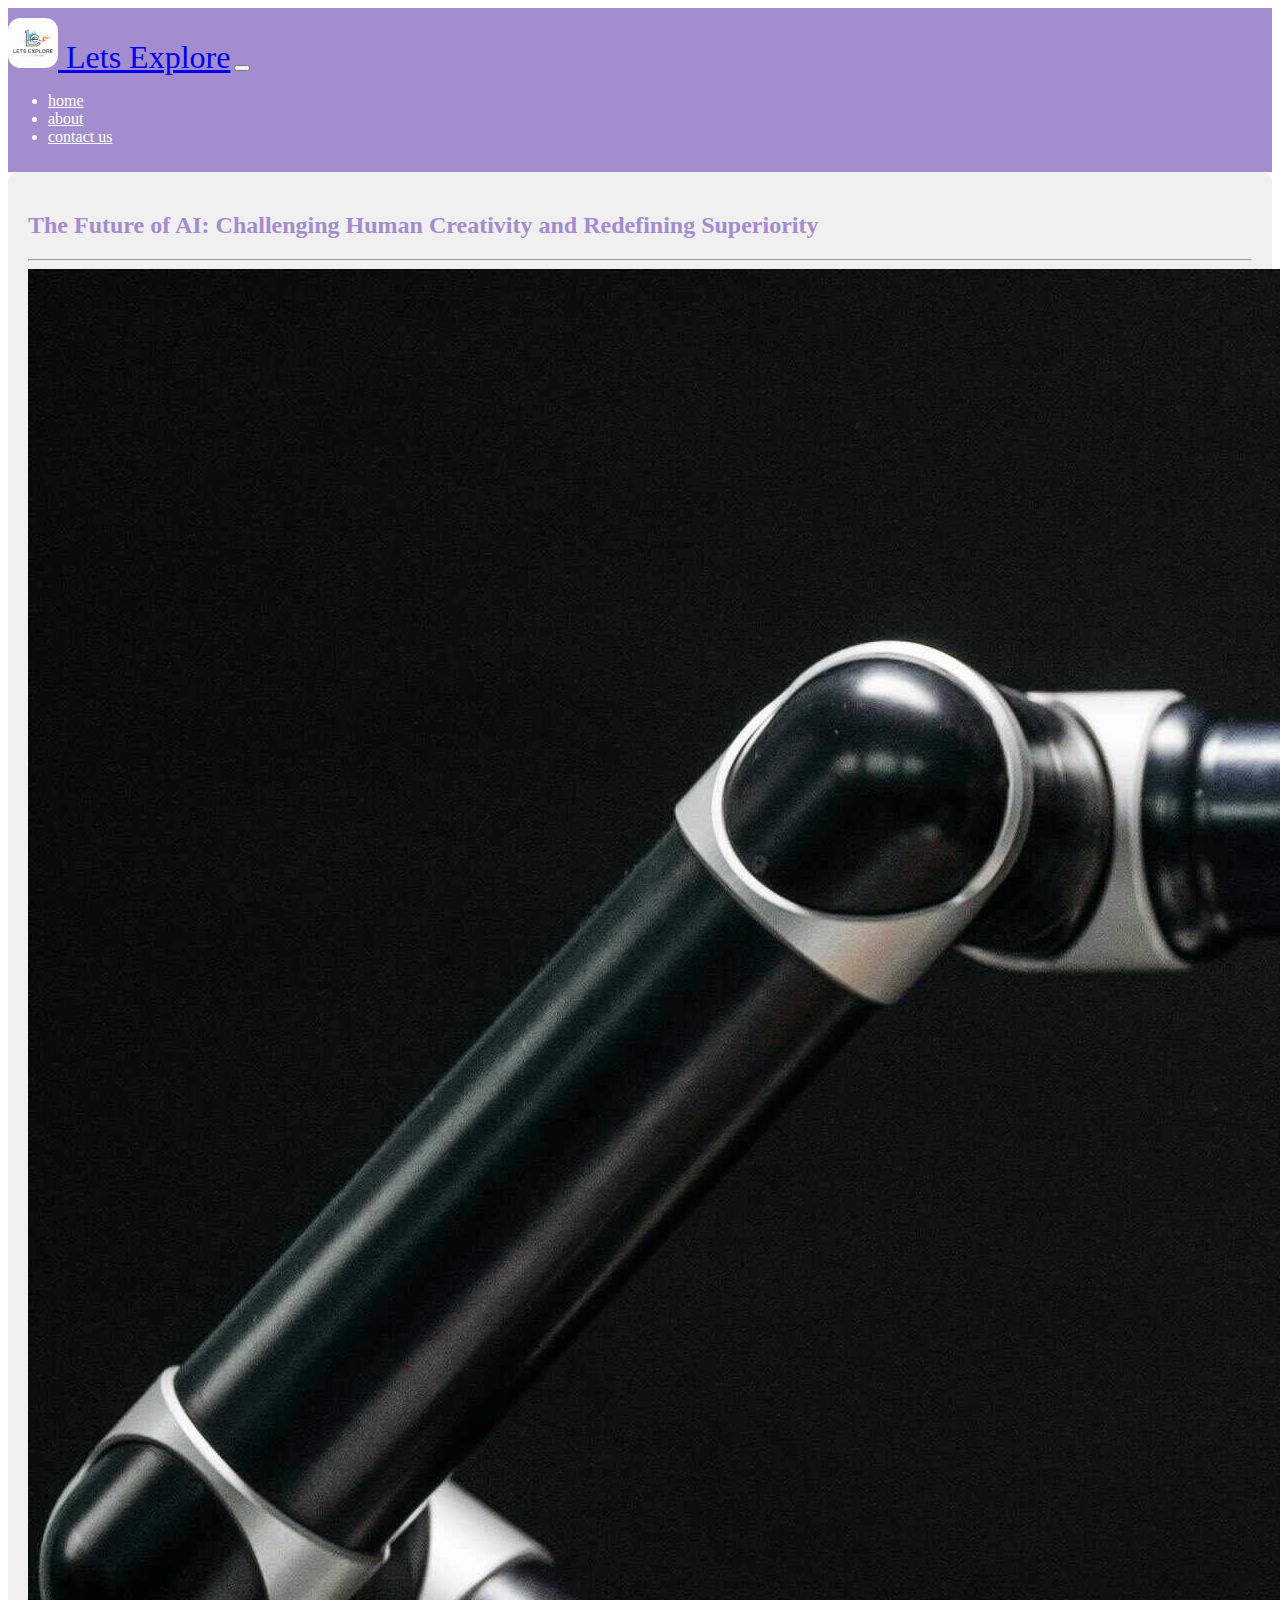
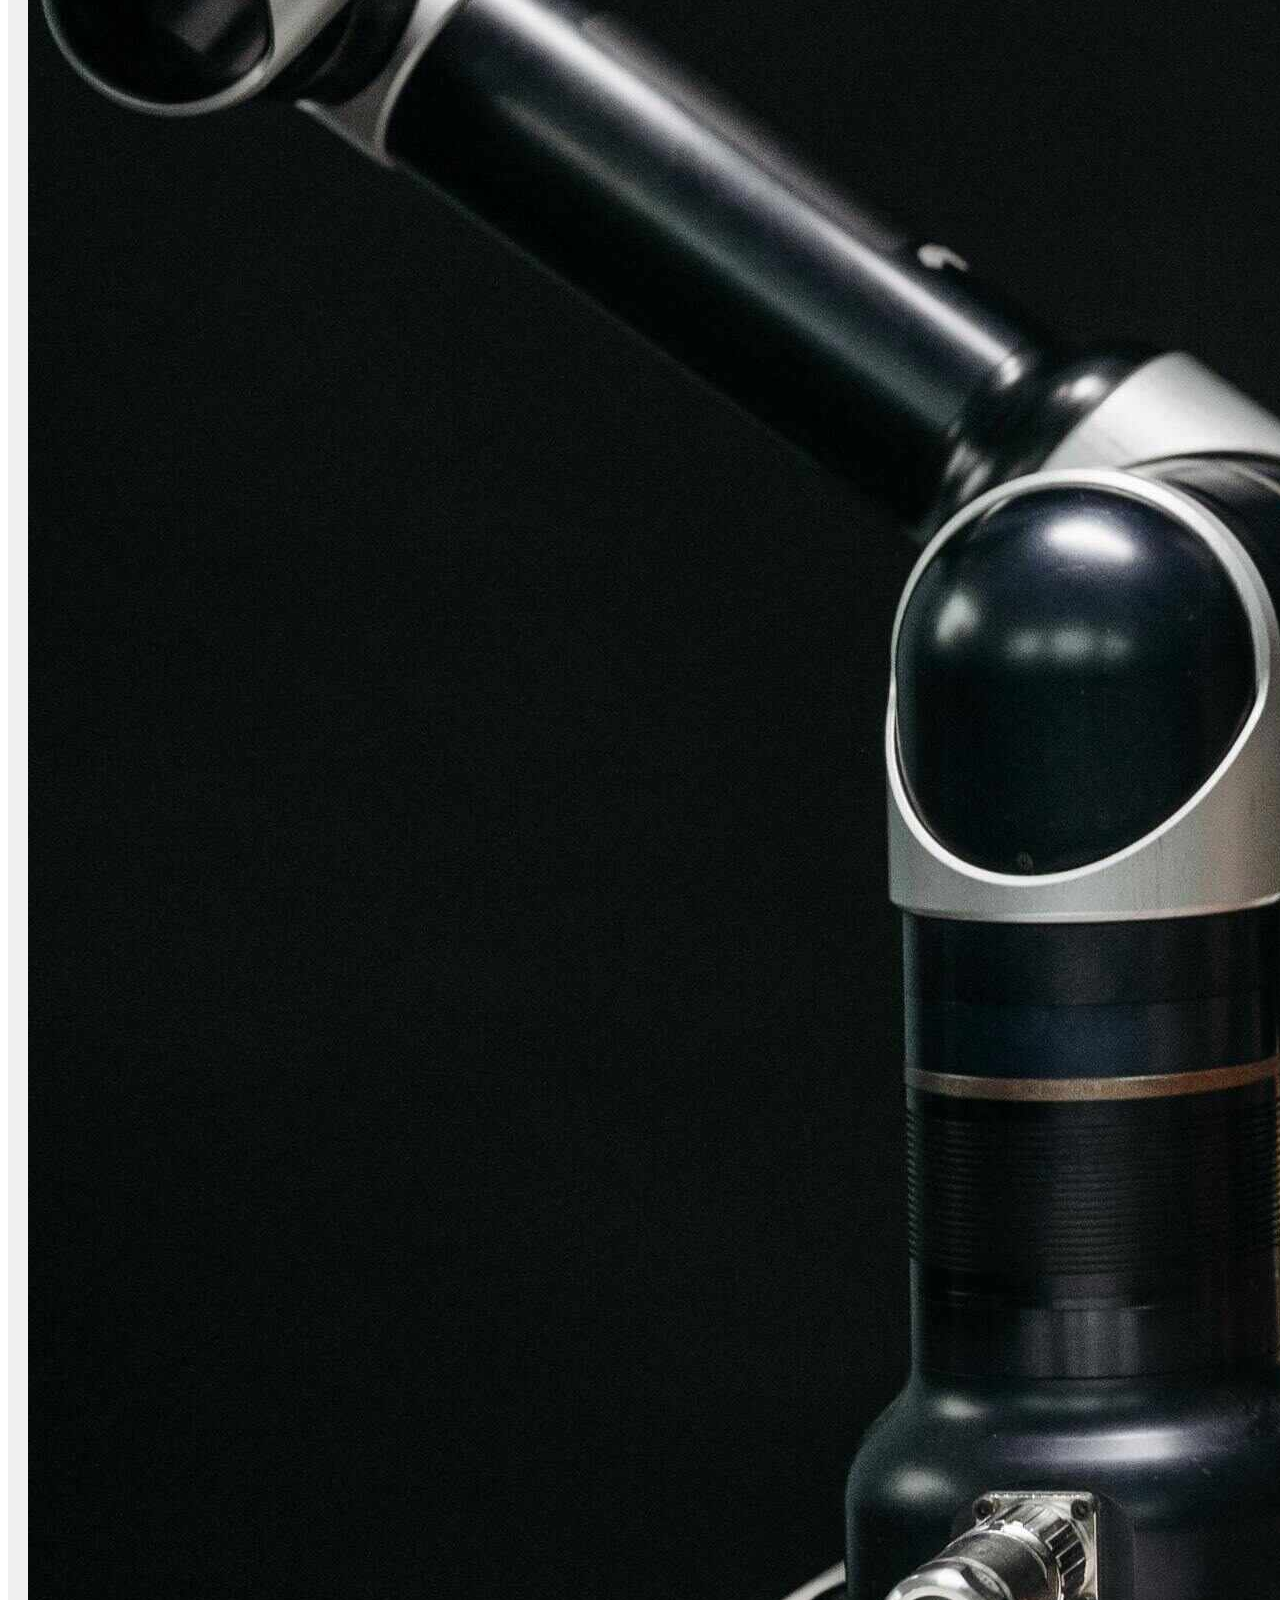
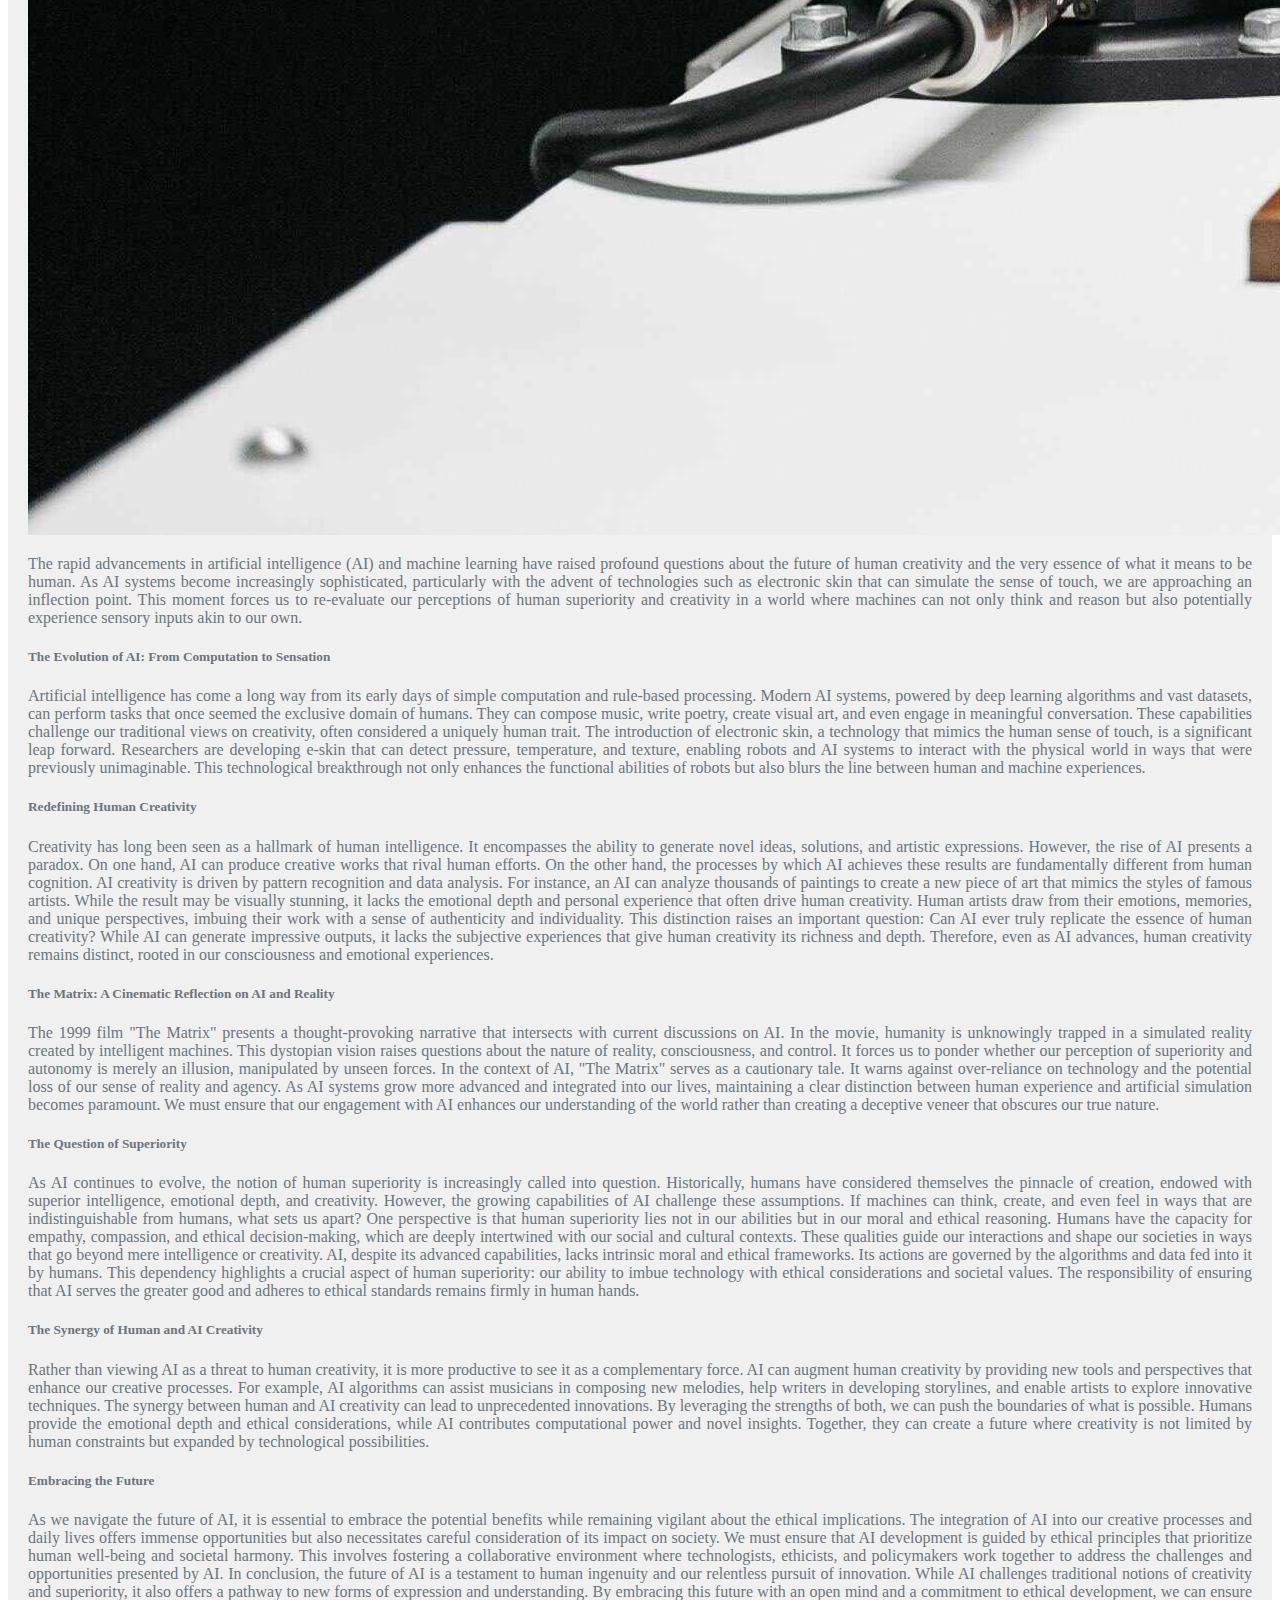
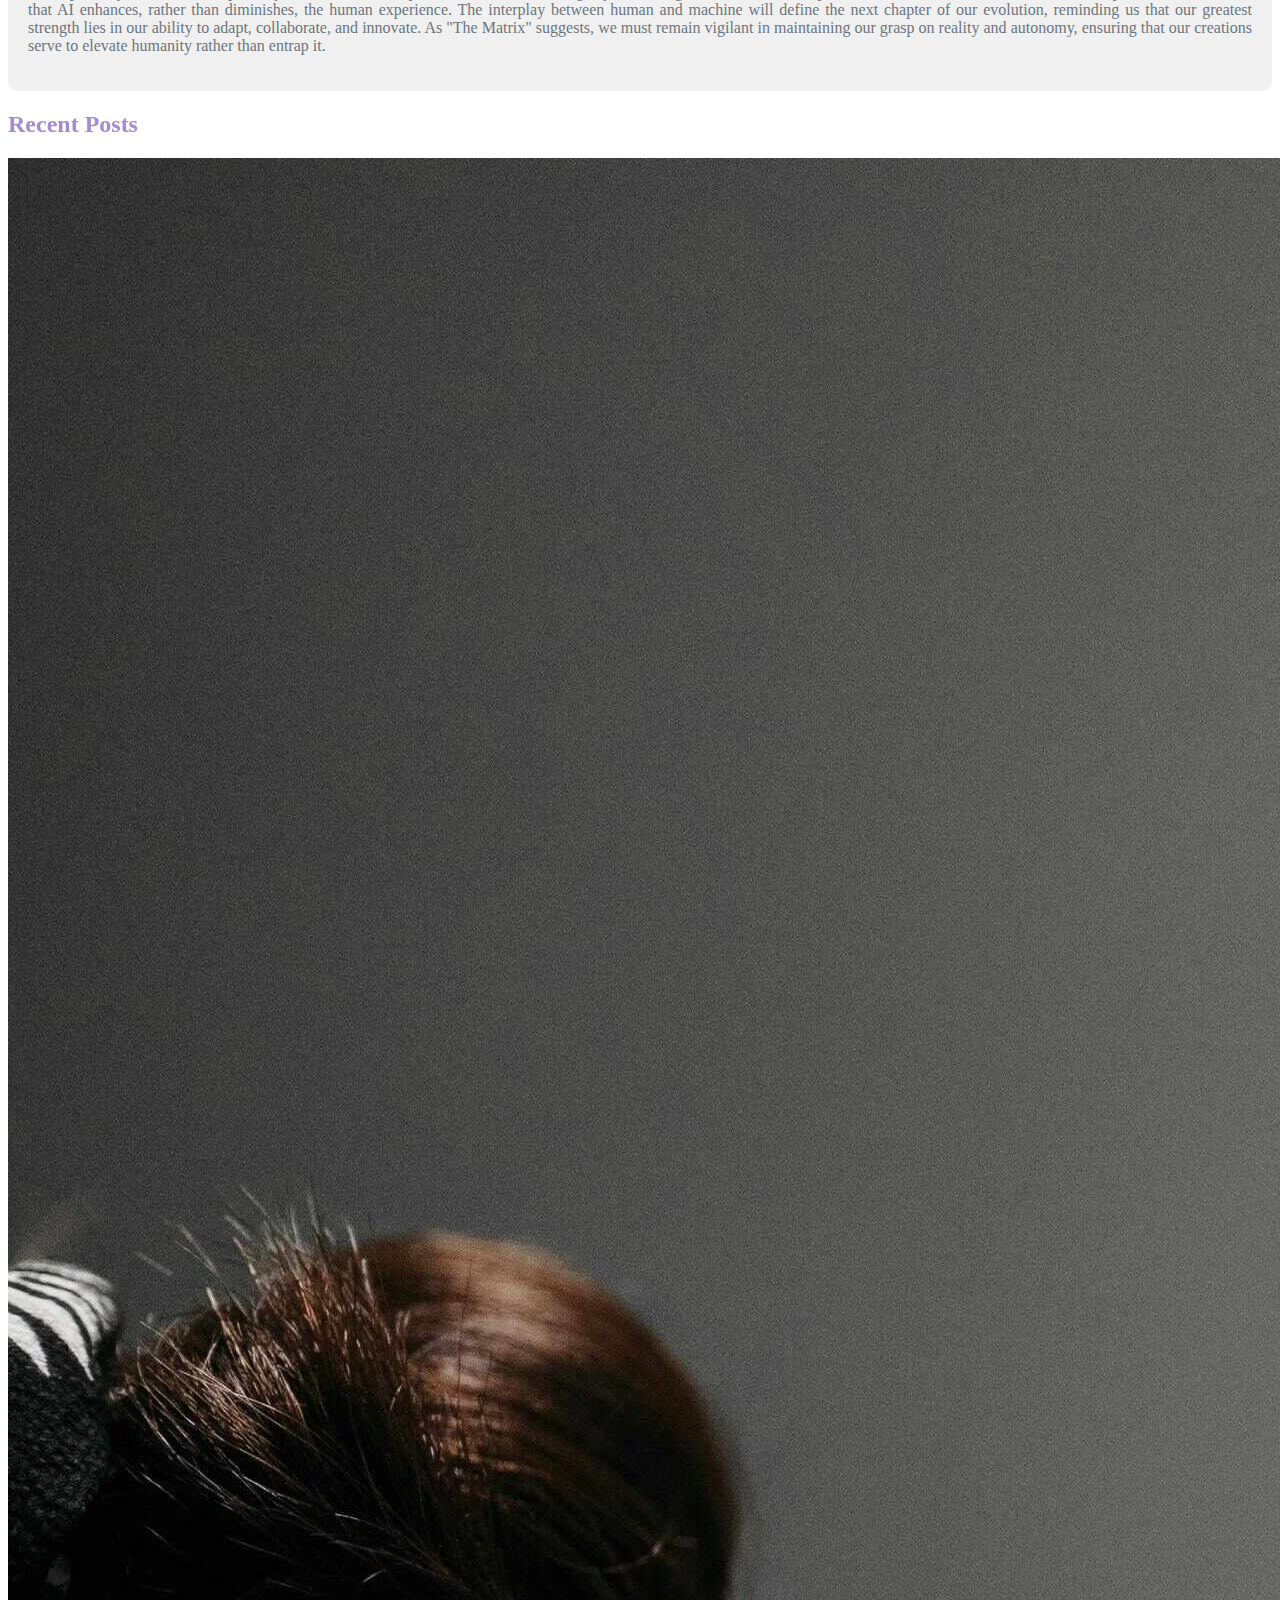
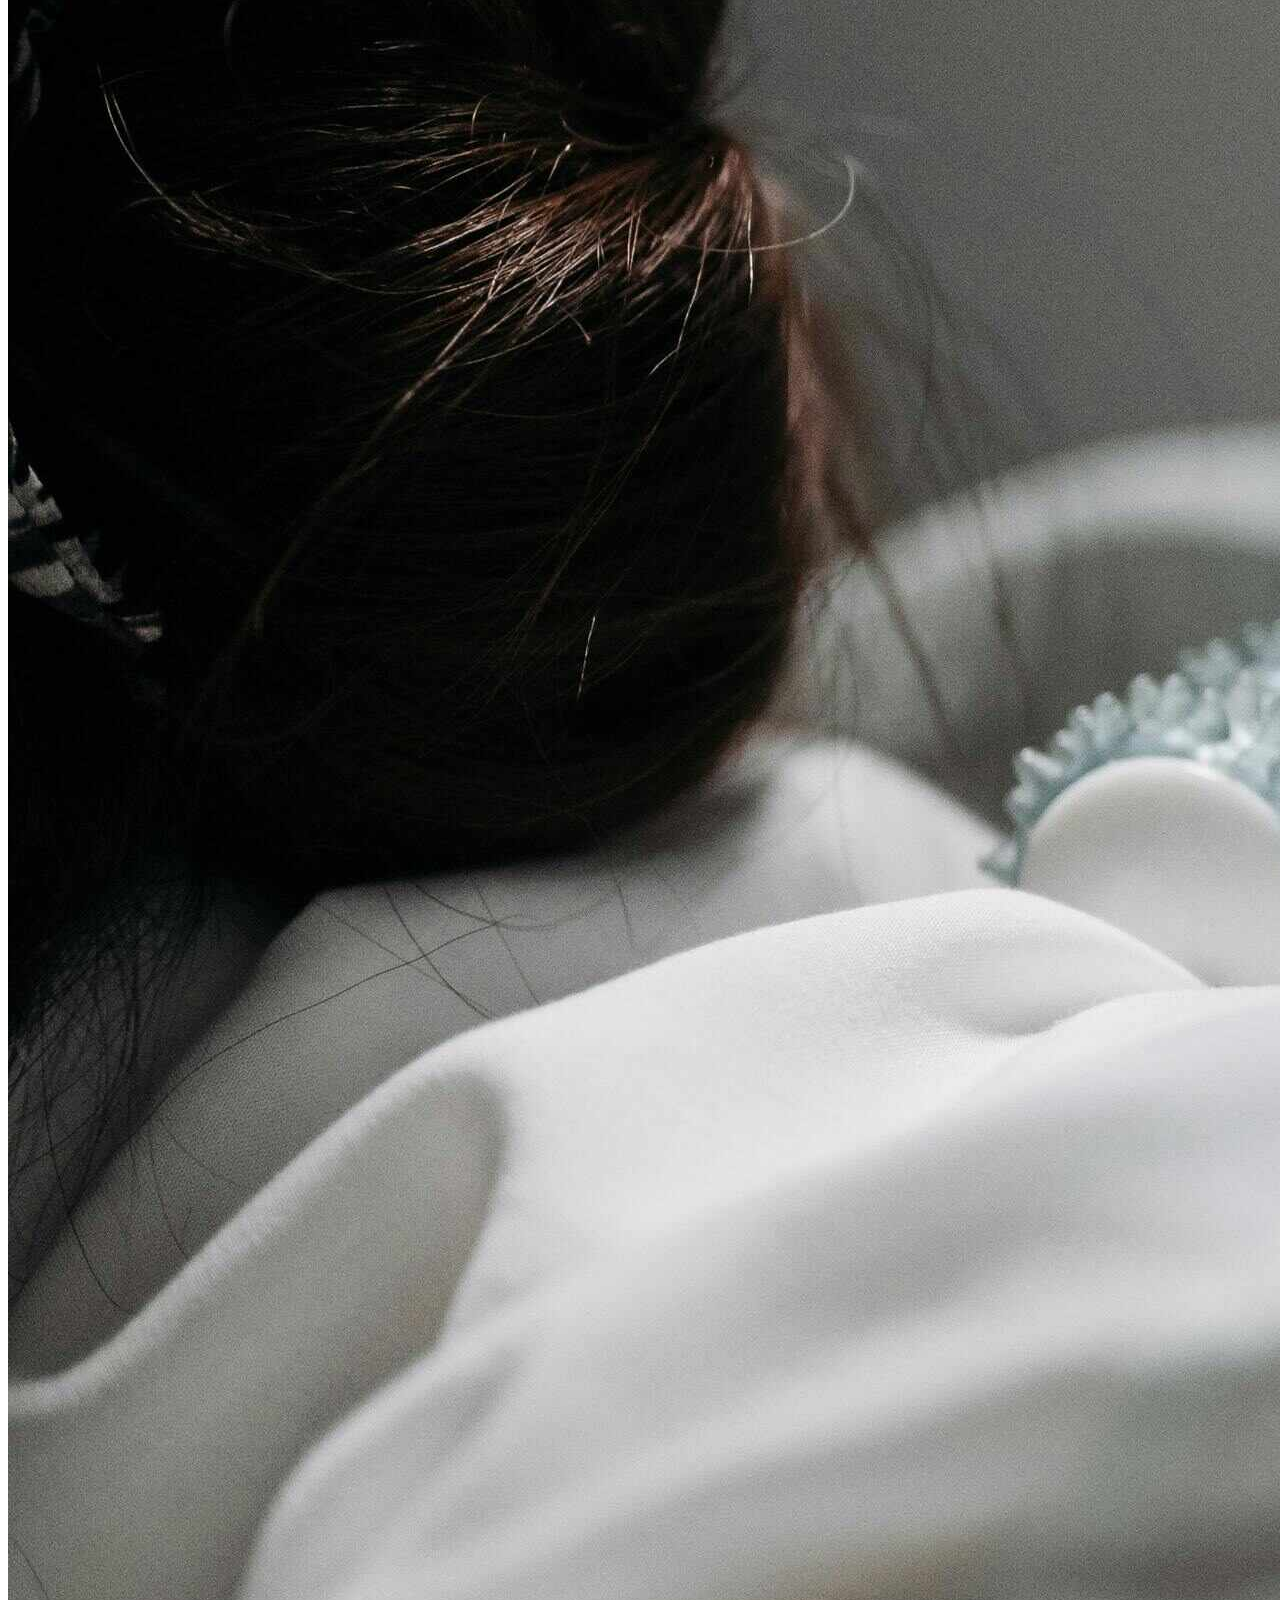
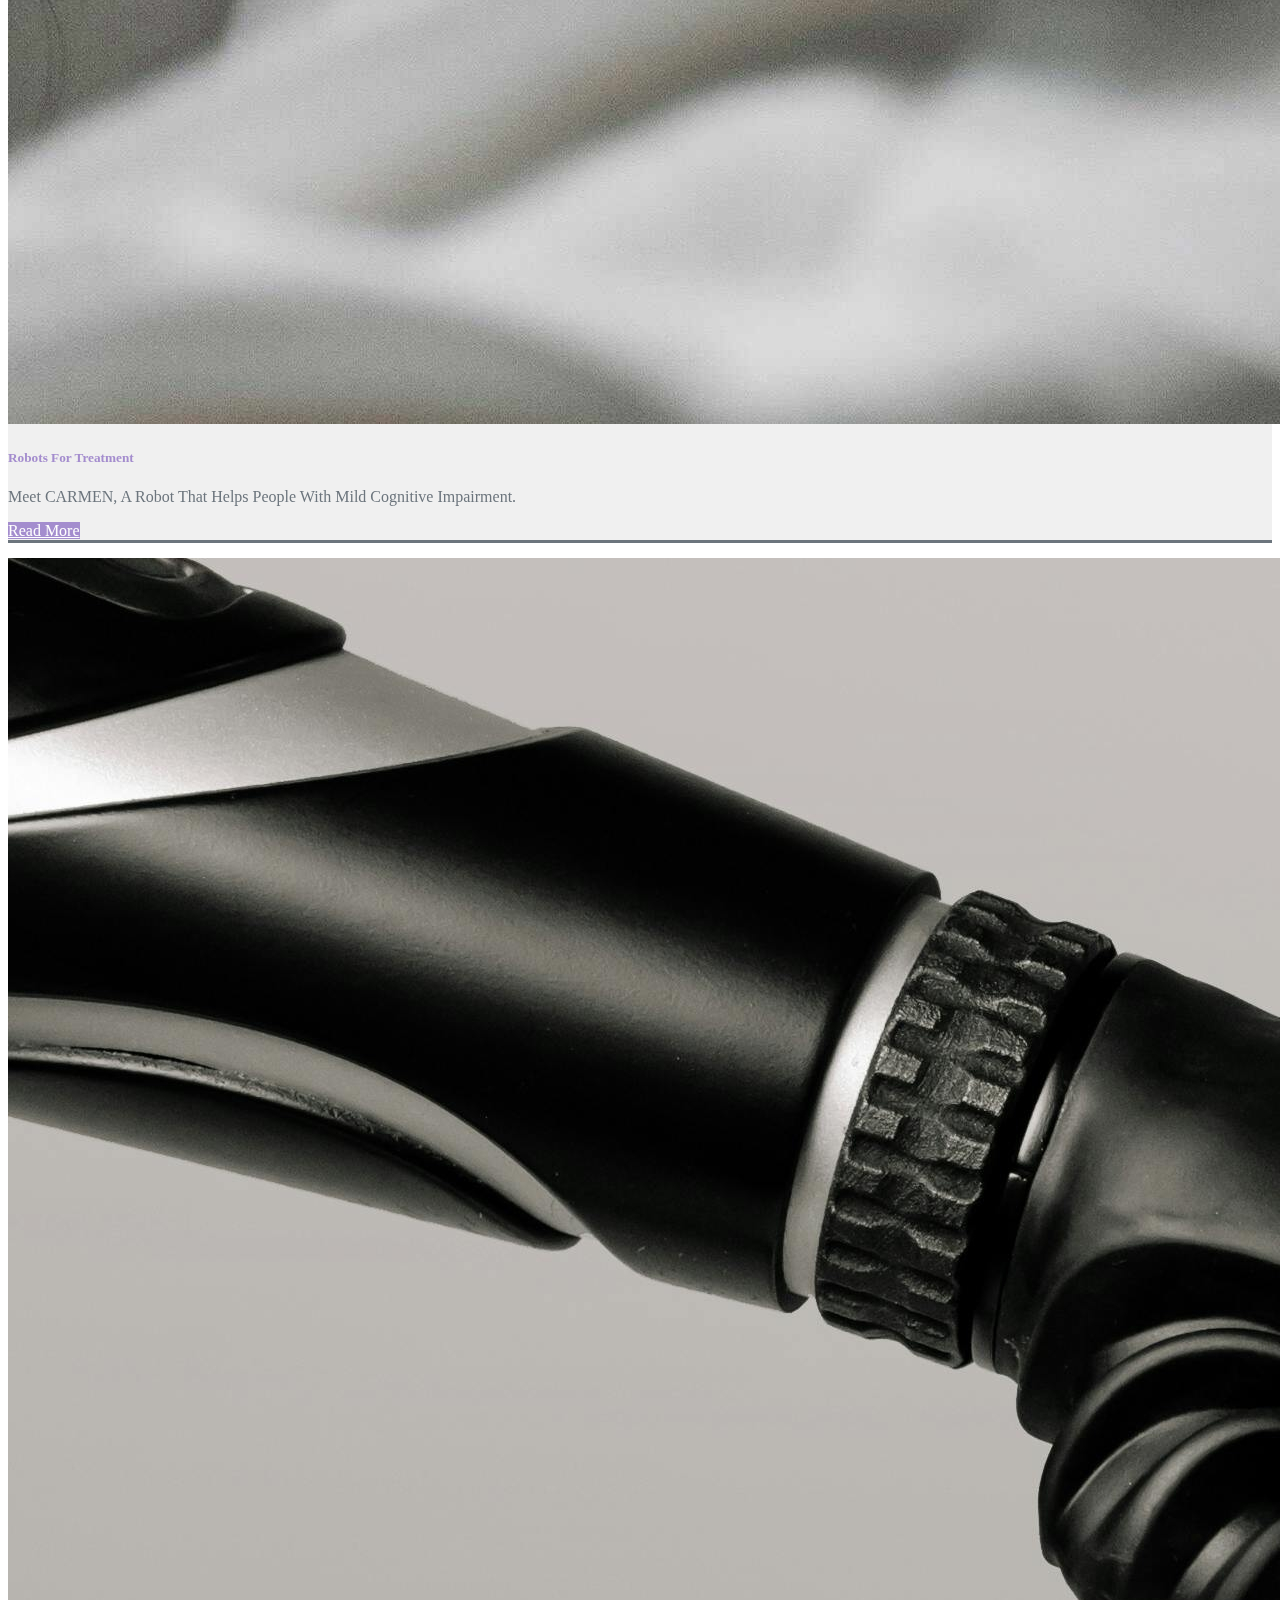
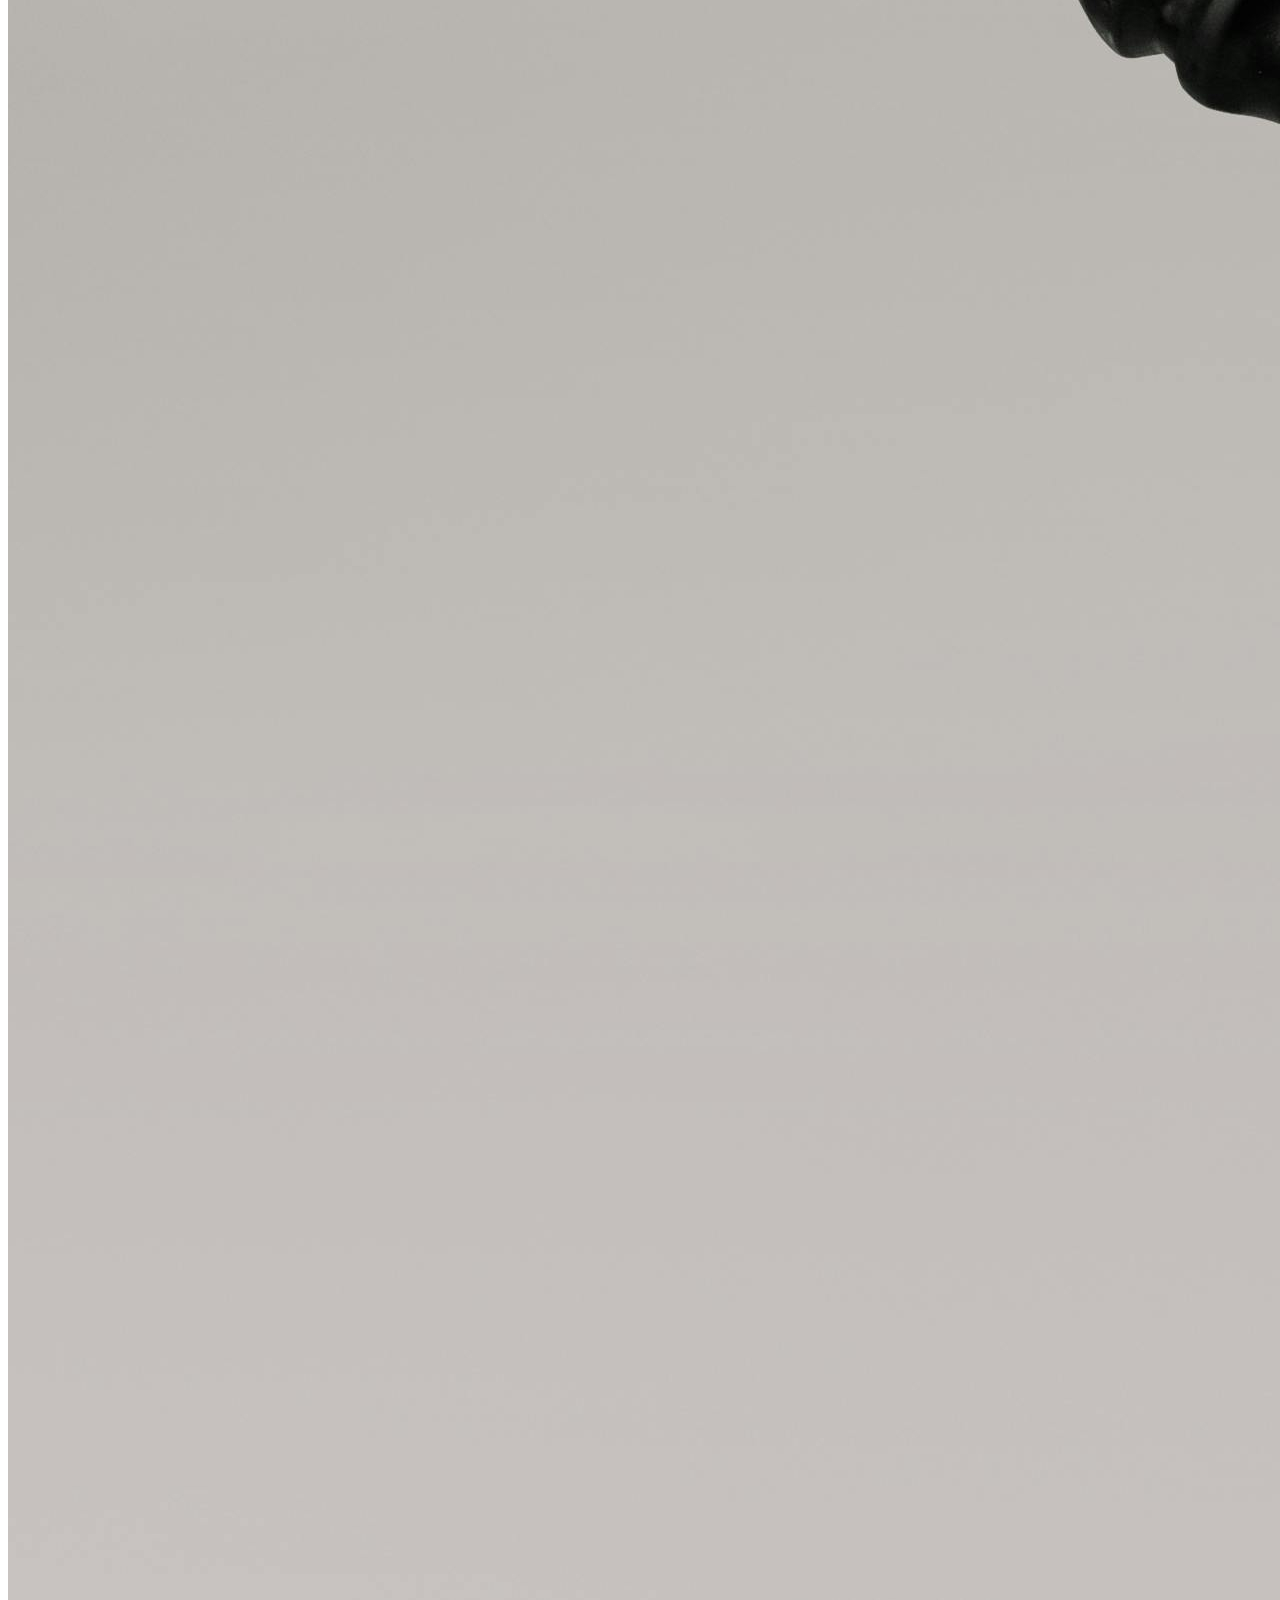
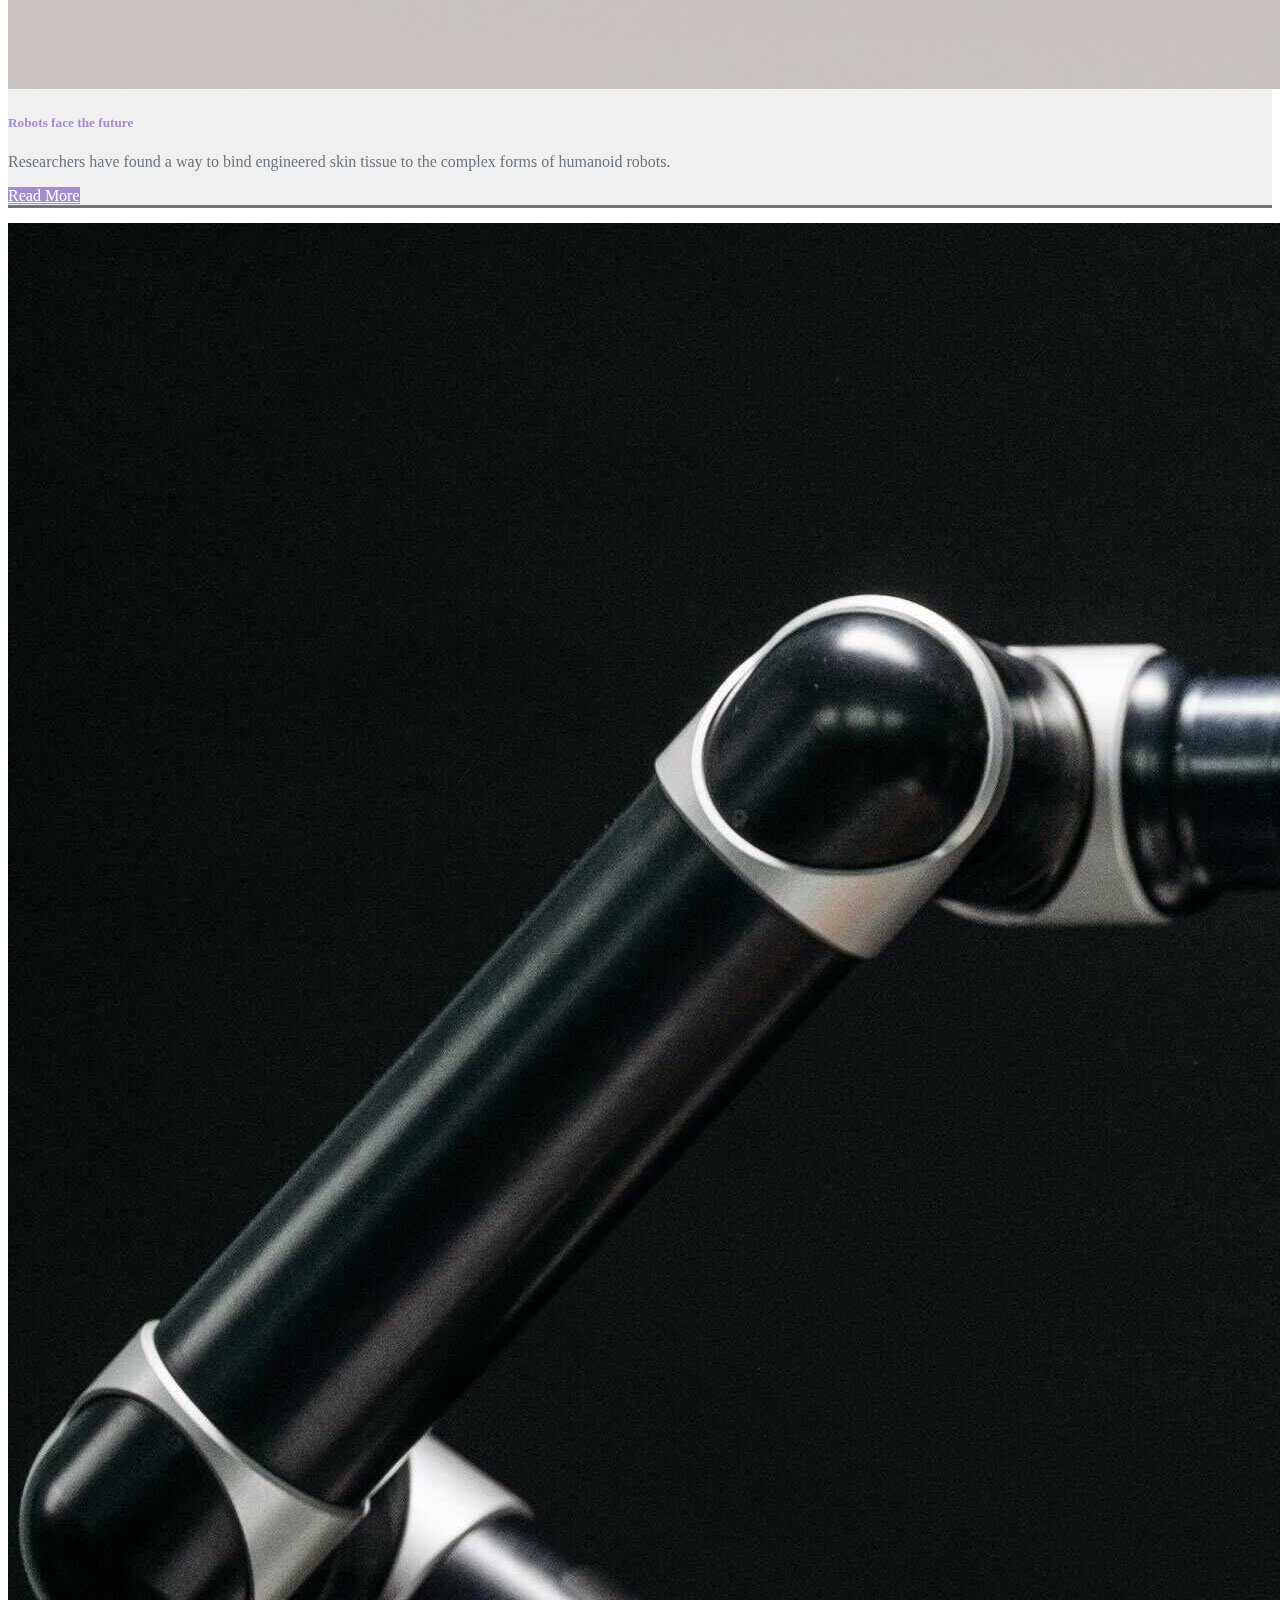
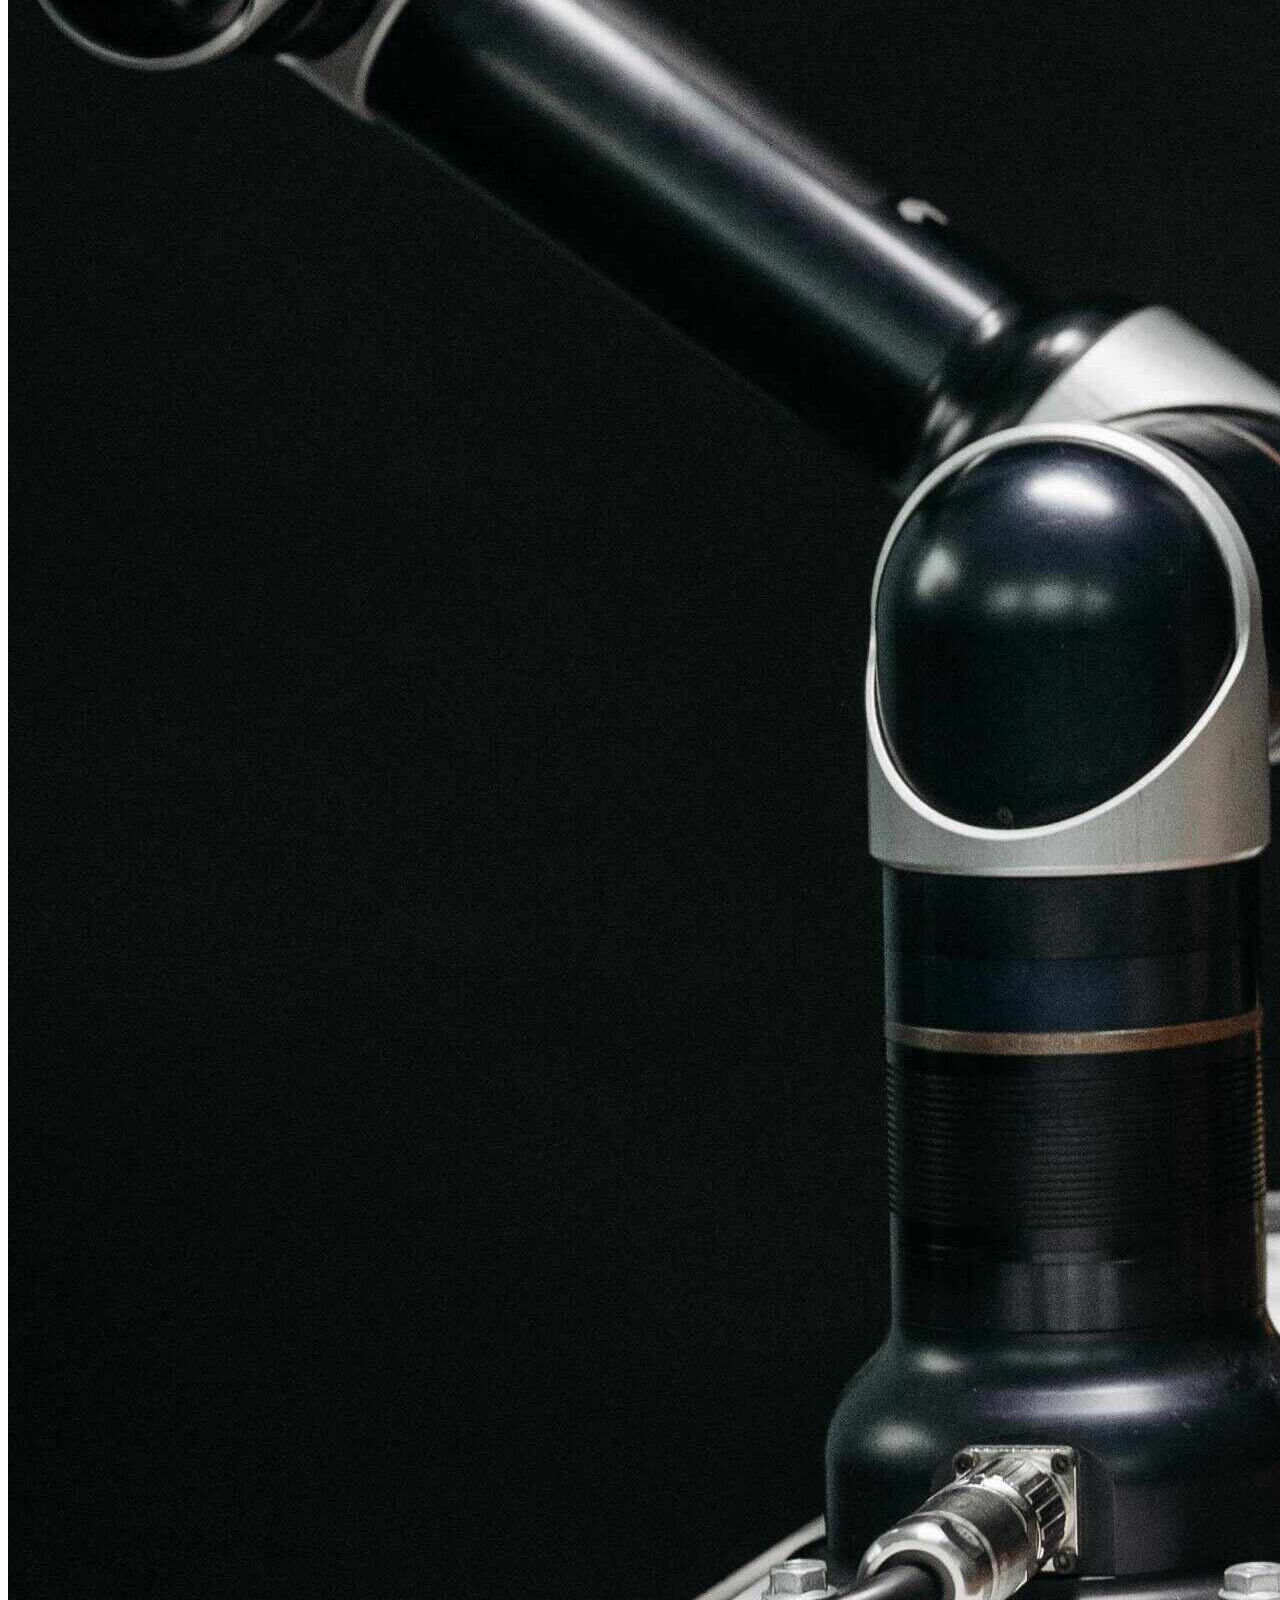
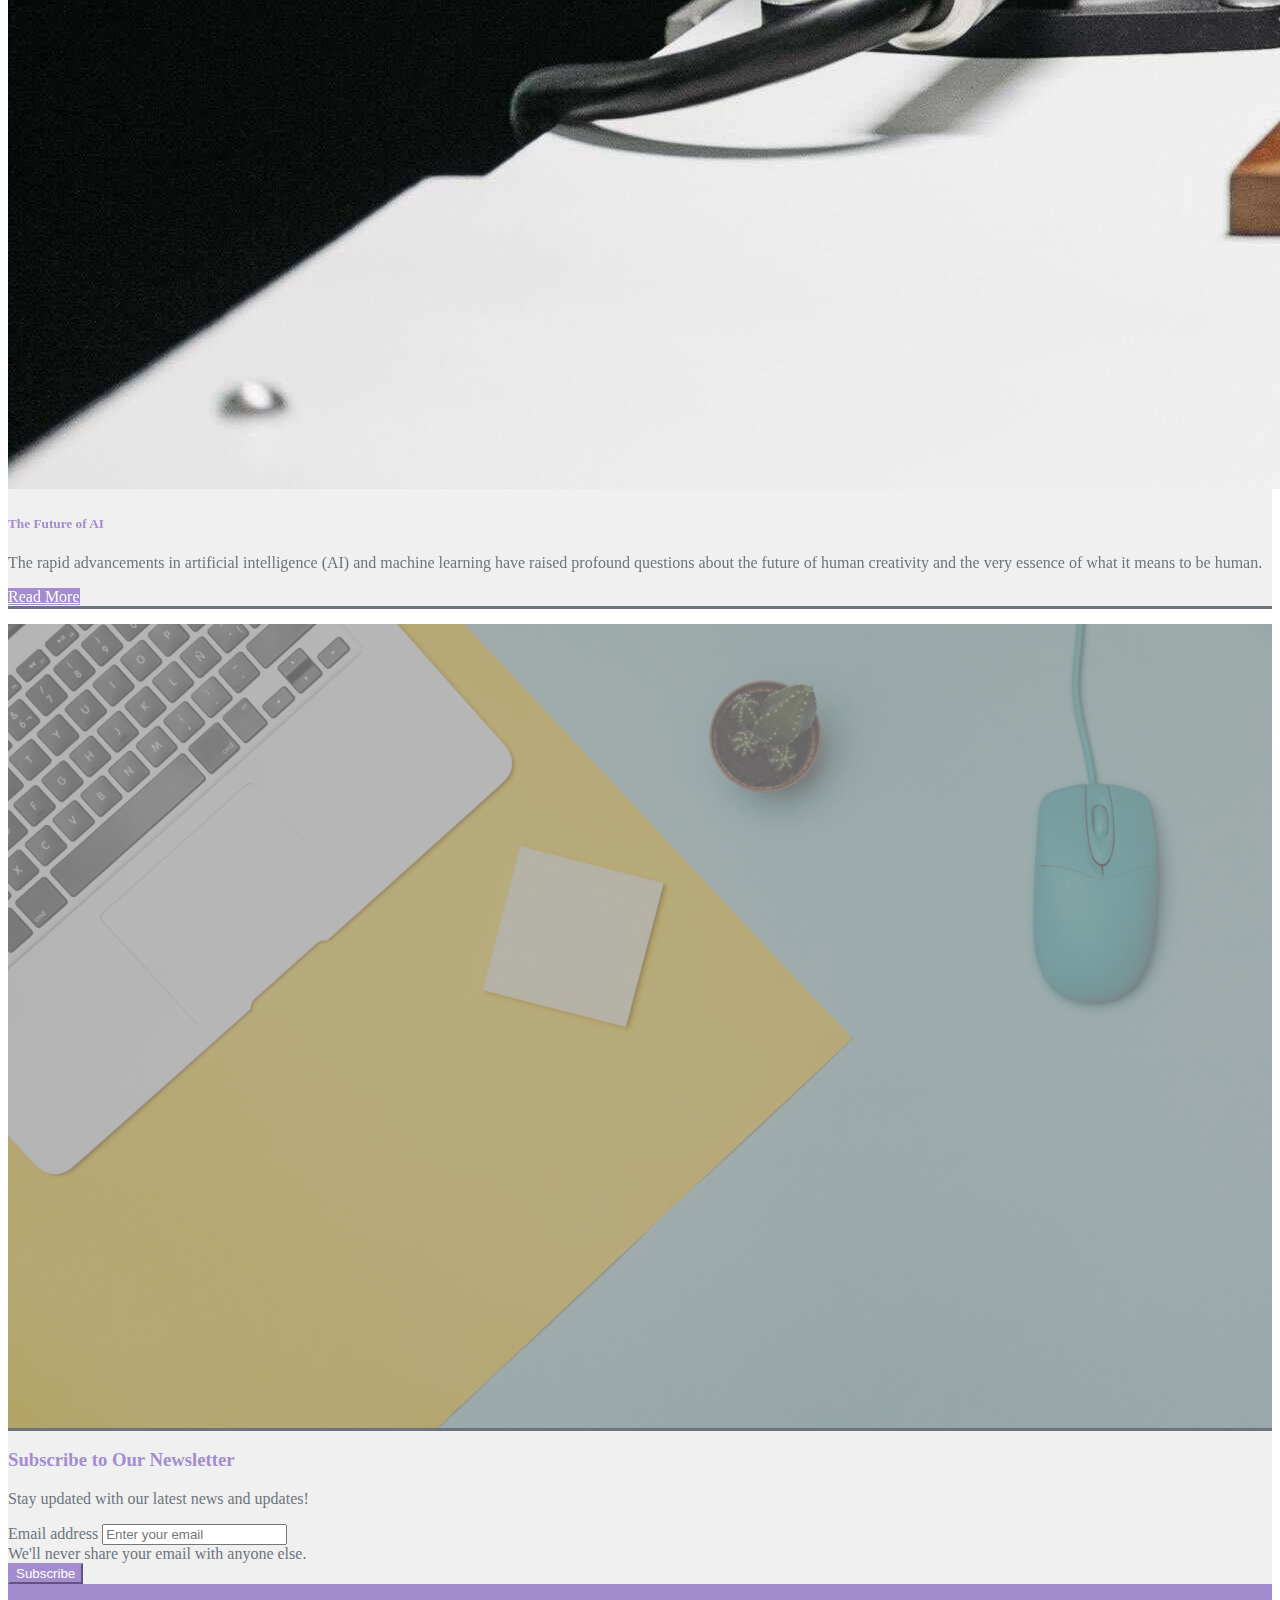
<file: Card4.html>
<!DOCTYPE html>
<html lang="en">

<head>
  <meta charset="UTF-8">
  <meta name="viewport" content="width=device-width, initial-scale=1.0">
  <title>The Future of AI</title>
  <link rel="icon" href="Logo/Logo colorful.jpeg" type="image/x-icon">
  <link href="https://cdn.jsdelivr.net/npm/bootstrap@5.2.3/dist/css/bootstrap.min.css" rel="stylesheet"
    integrity="sha384-rbsA2VBKQhggwzxH7pPCaAqO46MgnOM80zW1RWuH61DGLwZJEdK2Kadq2F9CUG65" crossorigin="anonymous">
  <style>
    body {
      background-color: white;
      font-family: Georgia, 'Times New Roman', Times, serif
    }

    /* Navbar */
    .navbar {
      background-color: #a48dce;
      color: white;
      padding: 10px 0;
    }

    .navbar-brand {
      font-size: xx-large;
    }

    .navbar-brand img {
      height: 50px;
      border-radius: 25%;
    }

    .nav-link {
      color: white !important;
    }

    .nav-link:hover {
      color: #f0f0f0 !important;
    }

    /* article */
    .main-content {
      background-color: #f0f0f0;
      padding: 20px;
      border-radius: 10px;
      color: #6c757d;
      text-align: justify;
    }

    /* sidebar recent posts */
    .card {
      margin: 15px 0;
      background-color: #f0f0f0;
      border-bottom: solid #6c757d;
      color: #6c757d;
      text-align: justify;
    }

    .related-posts {
      border-radius: 10px;
    }

    .sticky-sidebar {
      position: -webkit-sticky;
      position: sticky;
      top: 20px;
    }

    /* Feedback */
    /* .feedback-form {
            background-color: rgba(150, 148, 148, 0.685);
            padding: 20px;
            color: white;
            border-radius: 10px; } */


    /* Buttons */
    .btn-primary {
      background-color: #a48dce;
      border-color: #a48dce;
      color: white;
    }

    .btn-primary:hover {
      background-color: #916ebd;
      border-color: #916ebd;
    }


    /* Embedded form styles */
    .google-form {
      background-color: rgba(150, 148, 148, 0.685);
      /* padding: 20px;
            border-radius: 10px; */
    }

    .google-form iframe {
      width: 100%;
      height: 800px;
      border: none;
    }

    /* footer style */
    .footer {
      background-color: #a48dce;
      color: white;
      padding: 20px 0;
    }

    .footer a {
      color: white;
      text-decoration: none;
    }

    .footer .social-icons a {
      margin: 0 10px;
      color: white;
    }

    .footer .social-icons img {
      width: 30px;
      height: 30px;
    }

    .footer .back-to-top a {
      color: white;
    }
  </style>
</head>

<body>
  <header>
    <!-- Navbar -->
    <nav class="navbar navbar-expand-lg navbar-dark">
      <div class="container">
        <a class="navbar-brand" href="#"><img src="Logo/Logo colorful.jpeg" alt="logo"> Lets Explore</a>
        <button class="navbar-toggler" type="button" data-bs-toggle="collapse" data-bs-target="#navbarSupportedContent"
          aria-controls="navbarSupportedContent" aria-expanded="false" aria-label="Toggle navigation">
          <span class="navbar-toggler-icon"></span>
        </button>
        <div class="collapse navbar-collapse" id="navbarSupportedContent">
          <ul class="navbar-nav ms-auto mb-2 mb-lg-0">
            <li class="nav-item">
              <a class="nav-link active text-capitalize fs-5" aria-current="page" href="index.html">home</a>
            </li>
            <li class="nav-item">
              <a class="nav-link text-capitalize fs-5" href="About.html">about</a>
            </li>
            <li class="nav-item">
              <a class="nav-link text-capitalize fs-5" href="#contact-us">contact us</a>
            </li>
        </div>
      </div>
    </nav>
    <!-- Navbar Ends -->
  </header>

  <!-- Main Content -->
  <main class="container py-5">
    <div class="row">
      <!-- Article -->
      <div class="col-md-8">
        <div class="main-content">
          <article>
            <h2 class="mb-4 text-capitalize" style="color: #a48dce;">The Future of AI: Challenging Human Creativity and
              Redefining Superiority</h2>
            <hr>
            <img src="Pics/AI Chess.jpg" class="img-fluid mb-4" alt="The Future of AI">
            <p class="fs-5">The rapid advancements in artificial intelligence (AI) and machine learning have raised
              profound questions about the future of human creativity and the very essence of what it means to be human.
              As AI systems become increasingly sophisticated, particularly with the advent of technologies such as
              electronic skin that can simulate the sense of touch, we are approaching an inflection point. This moment
              forces us to re-evaluate our perceptions of human superiority and creativity in a world where machines can
              not only think and reason but also potentially experience sensory inputs akin to our own.</p>
            <h5><b>The Evolution of AI: From Computation to Sensation</b></h5>
            <p class="fs-5">Artificial intelligence has come a long way from its early days of simple computation and
              rule-based processing. Modern AI systems, powered by deep learning algorithms and vast datasets, can
              perform tasks that once seemed the exclusive domain of humans. They can compose music, write poetry,
              create visual art, and even engage in meaningful conversation. These capabilities challenge our
              traditional views on creativity, often considered a uniquely human trait.

              The introduction of electronic skin, a technology that mimics the human sense of touch, is a significant
              leap forward. Researchers are developing e-skin that can detect pressure, temperature, and texture,
              enabling robots and AI systems to interact with the physical world in ways that were previously
              unimaginable. This technological breakthrough not only enhances the functional abilities of robots but
              also blurs the line between human and machine experiences.</p>
            <h5><b>Redefining Human Creativity</b></h5>
            <p class="fs-5">Creativity has long been seen as a hallmark of human intelligence. It encompasses the
              ability to generate novel ideas, solutions, and artistic expressions. However, the rise of AI presents a
              paradox. On one hand, AI can produce creative works that rival human efforts. On the other hand, the
              processes by which AI achieves these results are fundamentally different from human cognition.

              AI creativity is driven by pattern recognition and data analysis. For instance, an AI can analyze
              thousands of paintings to create a new piece of art that mimics the styles of famous artists. While the
              result may be visually stunning, it lacks the emotional depth and personal experience that often drive
              human creativity. Human artists draw from their emotions, memories, and unique perspectives, imbuing their
              work with a sense of authenticity and individuality.

              This distinction raises an important question: Can AI ever truly replicate the essence of human
              creativity? While AI can generate impressive outputs, it lacks the subjective experiences that give human
              creativity its richness and depth. Therefore, even as AI advances, human creativity remains distinct,
              rooted in our consciousness and emotional experiences.</p>
            <h5><b>The Matrix: A Cinematic Reflection on AI and Reality</b></h5>
            <p class="fs-5">The 1999 film "The Matrix" presents a thought-provoking narrative that intersects with
              current discussions on AI. In the movie, humanity is unknowingly trapped in a simulated reality created by
              intelligent machines. This dystopian vision raises questions about the nature of reality, consciousness,
              and control. It forces us to ponder whether our perception of superiority and autonomy is merely an
              illusion, manipulated by unseen forces.

              In the context of AI, "The Matrix" serves as a cautionary tale. It warns against over-reliance on
              technology and the potential loss of our sense of reality and agency. As AI systems grow more advanced and
              integrated into our lives, maintaining a clear distinction between human experience and artificial
              simulation becomes paramount. We must ensure that our engagement with AI enhances our understanding of the
              world rather than creating a deceptive veneer that obscures our true nature.</p>
            <h5><b>The Question of Superiority</b></h5>
            <p class="fs-5">As AI continues to evolve, the notion of human superiority is increasingly called into
              question. Historically, humans have considered themselves the pinnacle of creation, endowed with superior
              intelligence, emotional depth, and creativity. However, the growing capabilities of AI challenge these
              assumptions. If machines can think, create, and even feel in ways that are indistinguishable from humans,
              what sets us apart?

              One perspective is that human superiority lies not in our abilities but in our moral and ethical
              reasoning. Humans have the capacity for empathy, compassion, and ethical decision-making, which are deeply
              intertwined with our social and cultural contexts. These qualities guide our interactions and shape our
              societies in ways that go beyond mere intelligence or creativity.

              AI, despite its advanced capabilities, lacks intrinsic moral and ethical frameworks. Its actions are
              governed by the algorithms and data fed into it by humans. This dependency highlights a crucial aspect of
              human superiority: our ability to imbue technology with ethical considerations and societal values. The
              responsibility of ensuring that AI serves the greater good and adheres to ethical standards remains firmly
              in human hands.</p>
            <h5><b>The Synergy of Human and AI Creativity</b></h5>
            <p class="fs-5">Rather than viewing AI as a threat to human creativity, it is more productive to see it as a
              complementary force. AI can augment human creativity by providing new tools and perspectives that enhance
              our creative processes. For example, AI algorithms can assist musicians in composing new melodies, help
              writers in developing storylines, and enable artists to explore innovative techniques.

              The synergy between human and AI creativity can lead to unprecedented innovations. By leveraging the
              strengths of both, we can push the boundaries of what is possible. Humans provide the emotional depth and
              ethical considerations, while AI contributes computational power and novel insights. Together, they can
              create a future where creativity is not limited by human constraints but expanded by technological
              possibilities.</p>
            <h5><b>Embracing the Future</b></h5>
            <p class="fs-5">As we navigate the future of AI, it is essential to embrace the potential benefits while
              remaining vigilant about the ethical implications. The integration of AI into our creative processes and
              daily lives offers immense opportunities but also necessitates careful consideration of its impact on
              society.

              We must ensure that AI development is guided by ethical principles that prioritize human well-being and
              societal harmony. This involves fostering a collaborative environment where technologists, ethicists, and
              policymakers work together to address the challenges and opportunities presented by AI.

              In conclusion, the future of AI is a testament to human ingenuity and our relentless pursuit of
              innovation. While AI challenges traditional notions of creativity and superiority, it also offers a
              pathway to new forms of expression and understanding. By embracing this future with an open mind and a
              commitment to ethical development, we can ensure that AI enhances, rather than diminishes, the human
              experience. The interplay between human and machine will define the next chapter of our evolution,
              reminding us that our greatest strength lies in our ability to adapt, collaborate, and innovate. As "The
              Matrix" suggests, we must remain vigilant in maintaining our grasp on reality and autonomy, ensuring that
              our creations serve to elevate humanity rather than entrap it.</p>
          </article>
        </div>


      </div>
      <!-- Article Ends -->

      <!-- Space -->
      <div class="col-md-1">
      </div>
      <!-- Space Ends -->

      <!-- sidebar -->
      <div class="col-md-3">
        <div class="related-posts sticky-sidebar">
          <h2 class="mb-4" style="color: #a48dce;">Recent Posts</h2>
          <div class="card mb-3">
            <img src="Pics/Ai in medicine.jpg" class="card-img-top" alt="Robots">
            <div class="card-body">
              <h5 class="card-title" style="color: #a48dce;">Robots For Treatment</h5>
              <p class="card-text">Meet CARMEN, A Robot That Helps People With Mild Cognitive Impairment.
              </p>
              <a href="Card2.html" class="btn btn-primary">Read More</a>
            </div>
          </div>
          <div class="card mb-3">
            <img src="Pics/AI & human.jpg" class="card-img-top" alt="robots">
            <div class="card-body">
              <h5 class="card-title" style="color: #a48dce;">Robots face the future</h5>
              <p class="card-text">Researchers have found a way to bind engineered skin tissue to the complex forms of
                humanoid robots.</p>
              <a href="Card3.html" class="btn btn-primary">Read More</a>
            </div>
          </div>
          <div class="card mb-3">
            <img src="Pics/AI Chess.jpg" class="card-img-top" alt="AI">
            <div class="card-body">
              <h5 class="card-title" style="color: #a48dce;">The Future of AI</h5>
              <p class="card-text">The rapid advancements in artificial intelligence (AI) and machine learning have
                raised profound questions about the future of human creativity and the very essence of what it means to
                be human.</p>
              <a href="Card4.html" class="btn btn-primary">Read More</a>
            </div>
          </div>
        </div>
      </div>
      <!-- sidebar Ends -->
    </div>
  </main>
  <!-- Main Content End -->

  <!-- Feedback Form -->
  <div class="container-fluid py-0 px-0" style="background-image: url('Pics/desk1.jpg'); background-size: cover;">
    <div class="row">
      <div class="col-md-8">
        <div class="feedback-form mt-0">
          <!-- <h2 class="mb-4">Your Feedback</h2>
          <form>
            <div class="mb-3">
              <label for="nameInput" class="form-label">Your Name</label>
              <input type="text" class="form-control" id="nameInput" placeholder="Enter your name">
            </div>
            <div class="mb-3">
              <label for="emailInput" class="form-label">Email address</label>
              <input type="email" class="form-control" id="emailInput" placeholder="Enter your email">
            </div>
            <div class="mb-3">
              <label for="messageInput" class="form-label">Your Message</label>
              <textarea class="form-control" id="messageInput" rows="3" placeholder="Enter your message"></textarea>
            </div>
            <button type="submit" class="btn btn-primary">Submit</button>
          </form> -->
          <div class="google-form">
            <iframe
              src="https://docs.google.com/forms/d/e/1FAIpQLSdLaRxfeA08lt4Kdzv8v87hTYpC__UyDR_InJKAdBfdtrAN3w/viewform?embedded=true"
              frameborder="0" marginheight="0" marginwidth="0">Loading…</iframe>
          </div>
        </div>
      </div>
    </div>
  </div>
  <!-- Feedback Form Ends -->

  <!-- Newsletter stars -->
  <section class="mt-0 py-5" style="background-color: #f0f0f0; border-top: solid #6c757d; color: #6c757d;">
    <div class="container">
      <div class="row">
        <div class="col-md-6 ms-auto">
          <div class="text-center mb-4">
            <h3 class="mb-3" style="color: #a48dce;">Subscribe to Our Newsletter</h3>
            <p>Stay updated with our latest news and updates!</p>
          </div>
          <form>
            <div class="mb-3">
              <label for="emailInput" class="form-label">Email address</label>
              <input type="email" class="form-control" id="emailInput" aria-describedby="emailHelp"
                placeholder="Enter your email">
              <div id="emailHelp" class="form-text">We'll never share your email with anyone else.</div>
            </div>
            <button type="submit" class="btn btn-primary">Subscribe</button>
          </form>
        </div>
        <div class="col-md-1 ms-auto"></div>
      </div>
    </div>
  </section>
  <!-- Newsletter ends -->


  <!-- Footer -->
  <footer class="footer text-center">
    <div class="container">
      <div class="row">
        <div class="col-md-4 mb-3 mb-md-0" id="contact-us">
          <h5>Contact Us</h5>
          <p>Email: saadatyaseen309@gmail.com</p>
          <p>Phone: +92 349 6291309</p>
        </div>
        <div class="col-md-4 mb-3 mb-md-0">
          <h5>Follow Us</h5>
          <div class="social-icons">
            <a href="https://wa.me/923496291309" aria-label="whatsapp"><img src="Icons/whatsapp.png" alt="whatsapp"></a>
            <a href="https://x.com/saadat_yaseen" aria-label="Twitter"><img src="Icons/twitter X.png" alt="Twitter"></a>
            <a href="https://www.instagram.com/saadat_yaseen" aria-label="Instagram"><img src="Icons/instagram.png"
                alt="Instagram"></a>
            <a href="https://www.linkedin.com/in/saadat-yaseen-95805b1b9/" aria-label="LinkedIn"><img
                src="Icons/Linkedin.png" alt="LinkedIn"></a>
          </div>
        </div>
        <div class="col-md-4">
          <h5>Quick Links</h5>
          <div class="back-to-top">
            <a href="#top">Back to Top</a>
          </div>
        </div>
      </div>
      <hr style="border-top: 1px solid white; margin: 20px 0;">
      <p class="mb-0">© 2024 Lets Explore. All rights reserved.</p>
    </div>
  </footer>
  <!-- Footer Ends -->

  <script src="https://cdn.jsdelivr.net/npm/bootstrap@5.2.3/dist/js/bootstrap.bundle.min.js"
    integrity="sha384-kenU1KFdBIe4zVF0s0G1M5b4hcpxyD9F7jL+jjXkk+Q2h455rYXK/7HAuoJl+0I4"
    crossorigin="anonymous"></script>
</body>

</html>
</file>
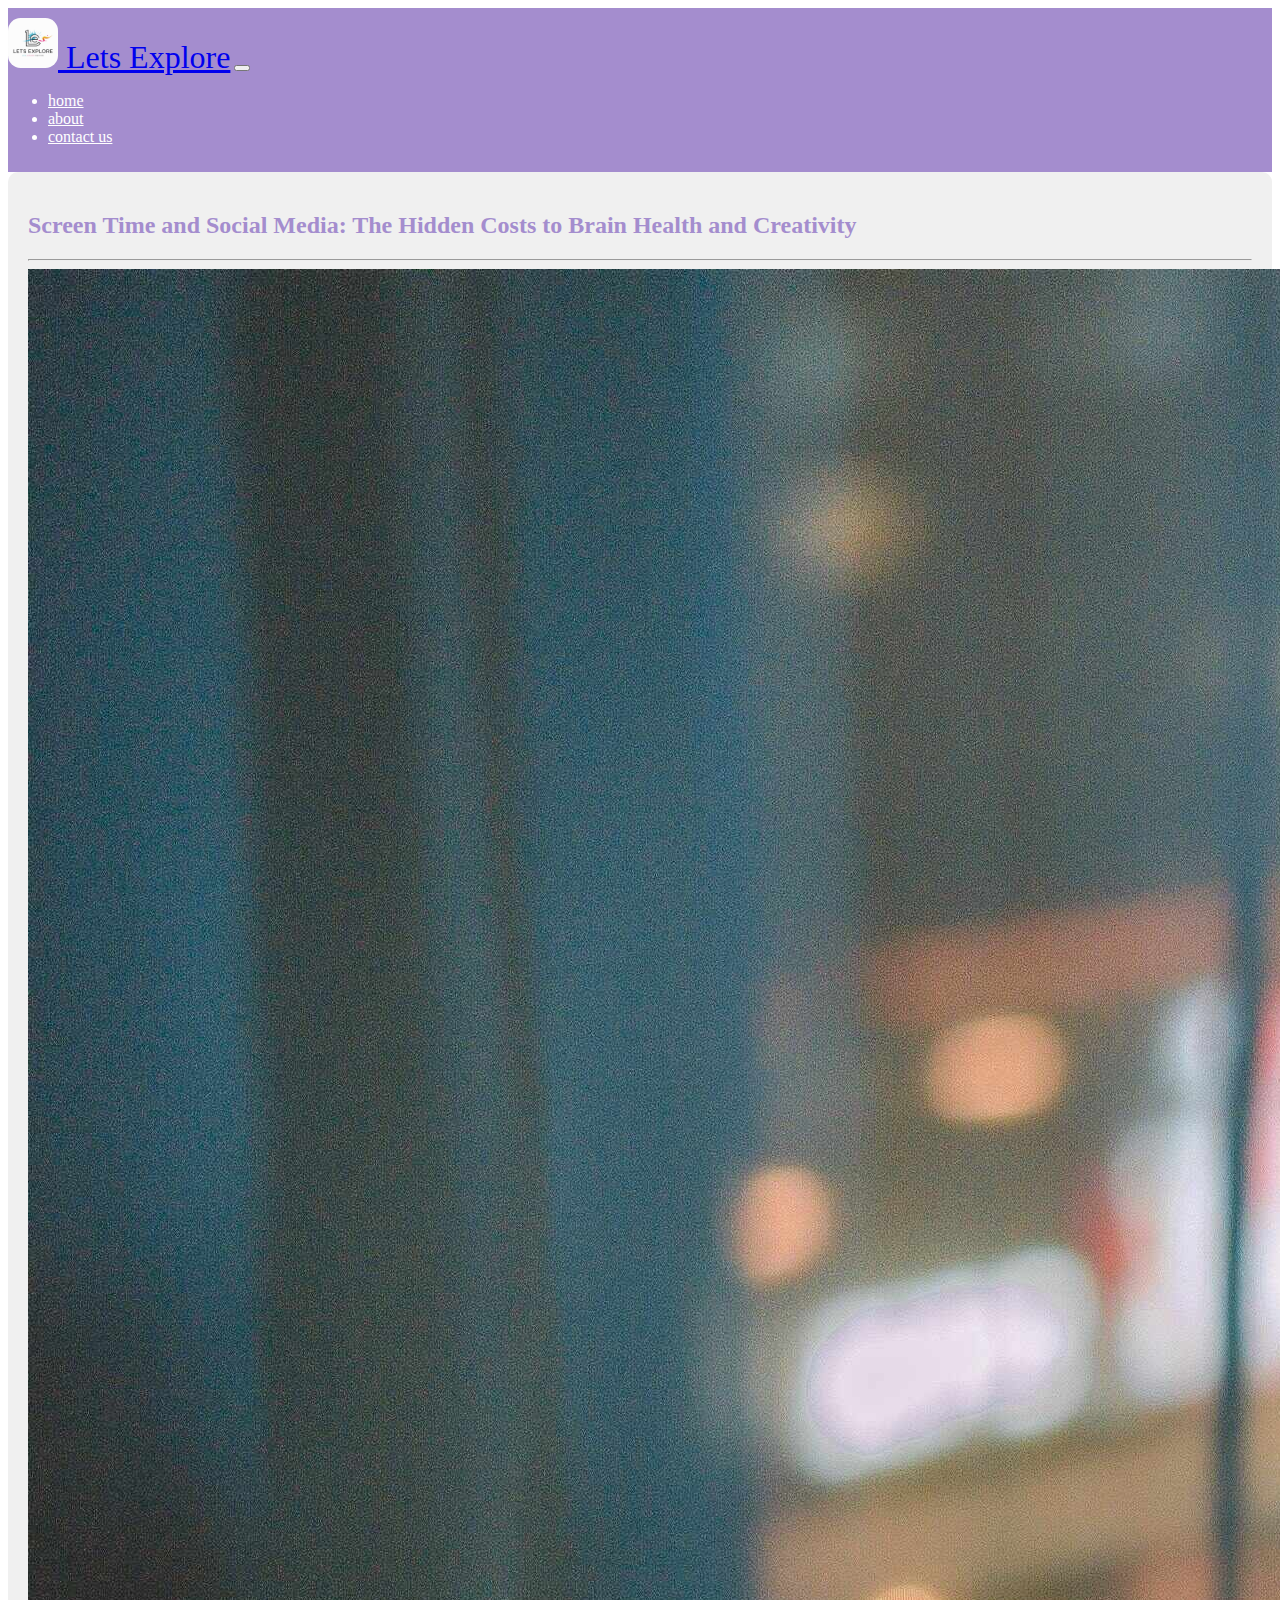
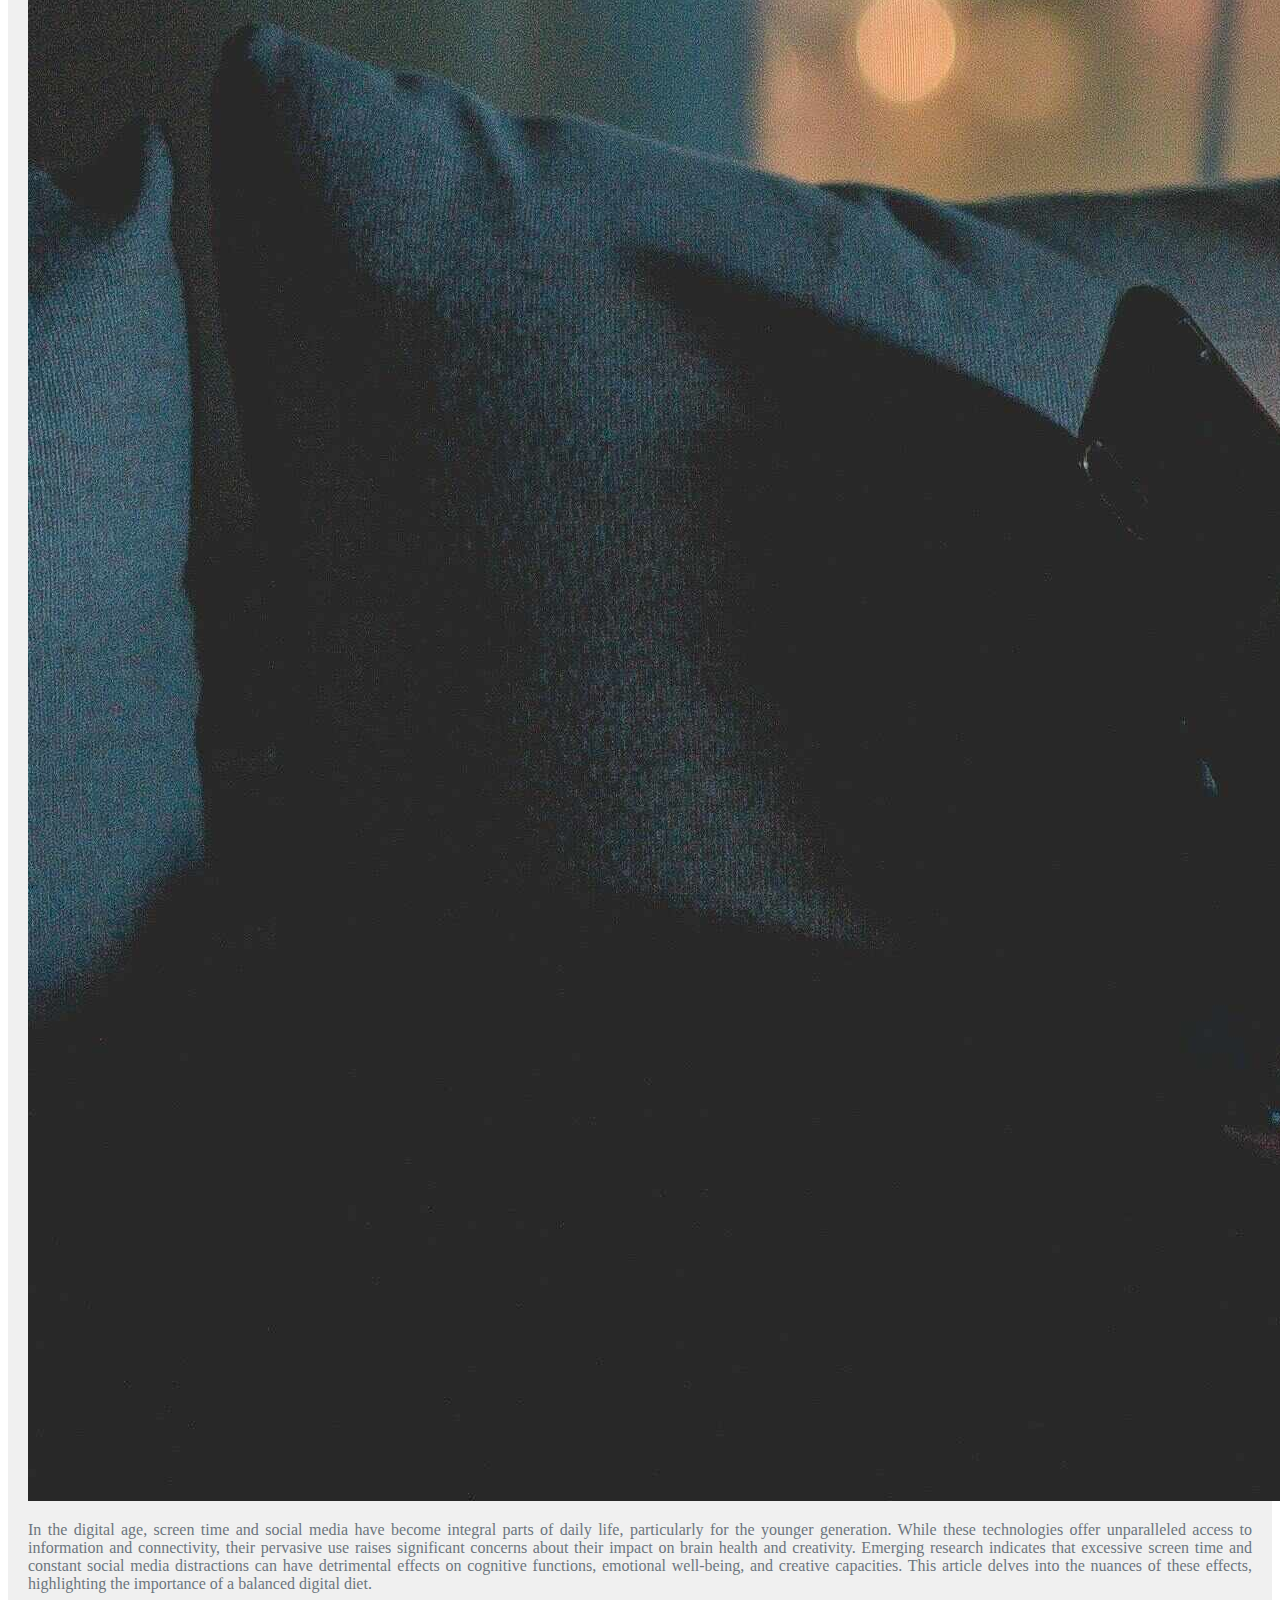
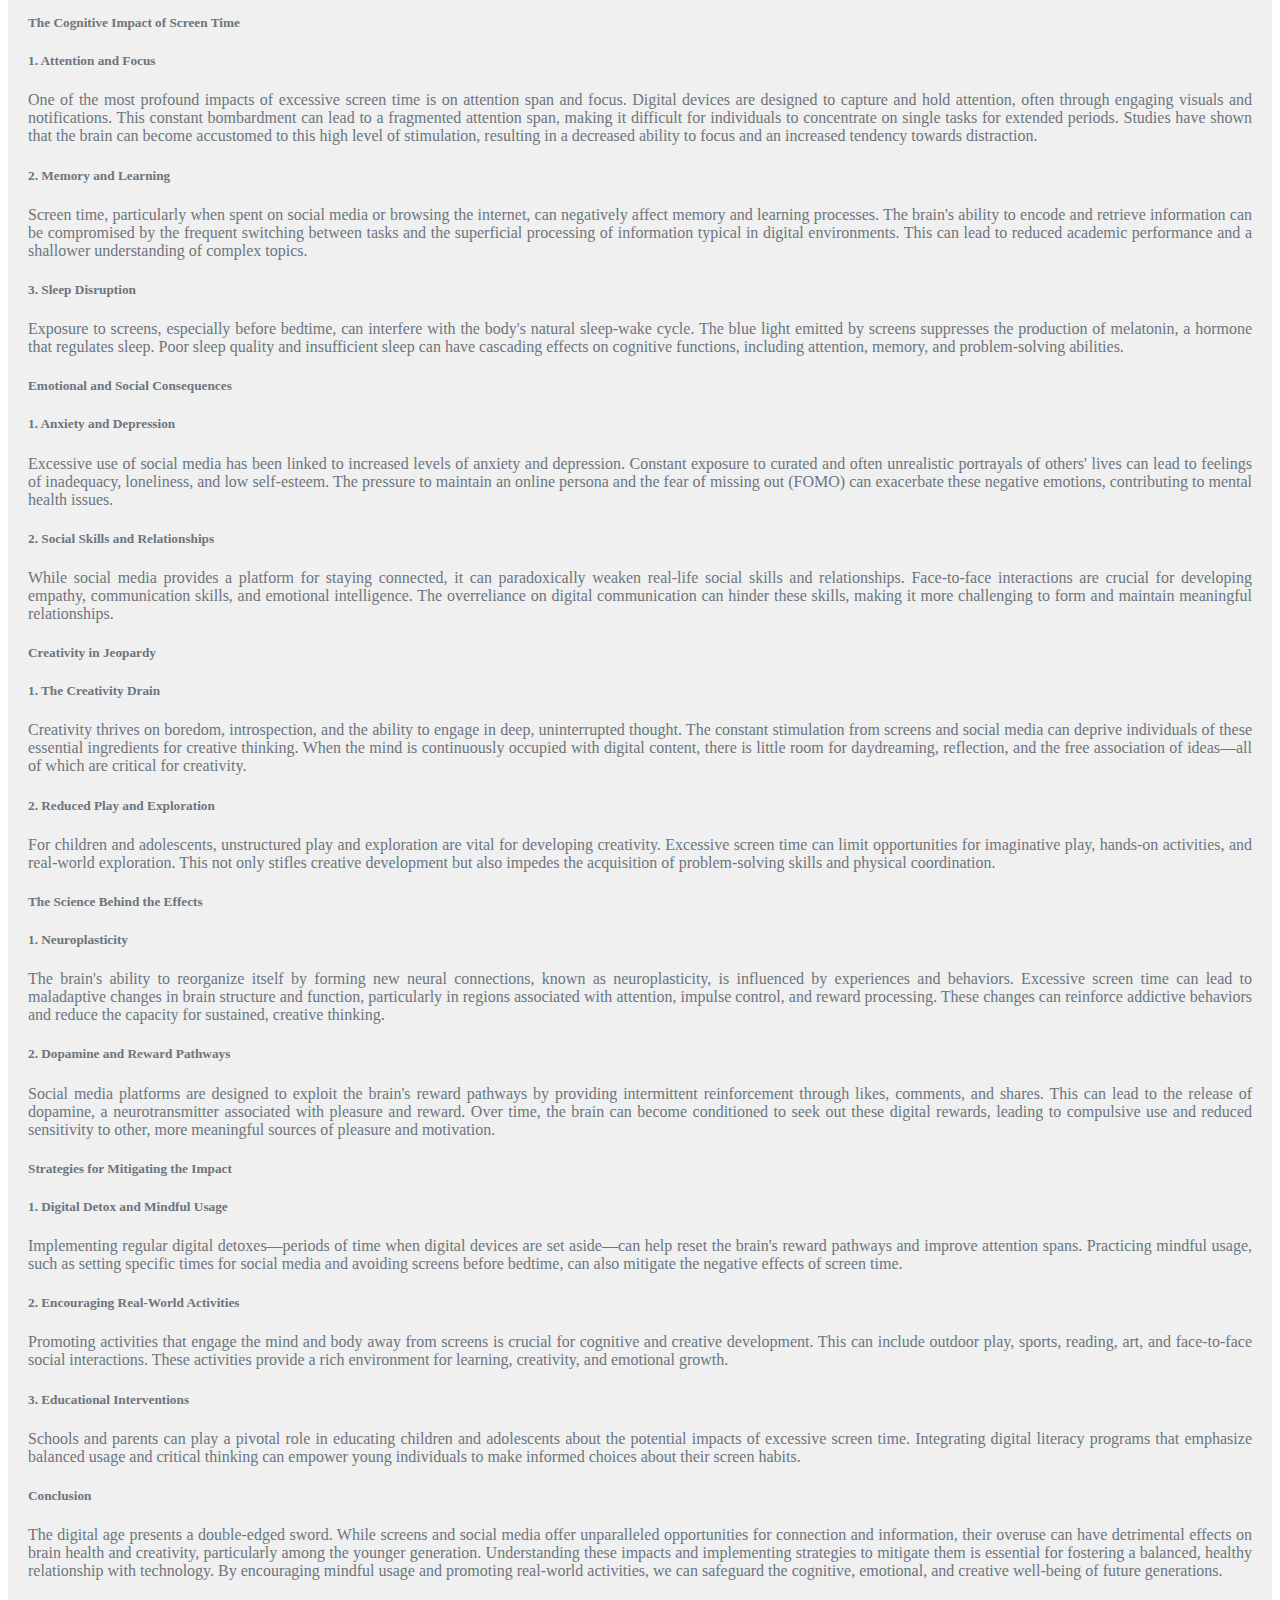
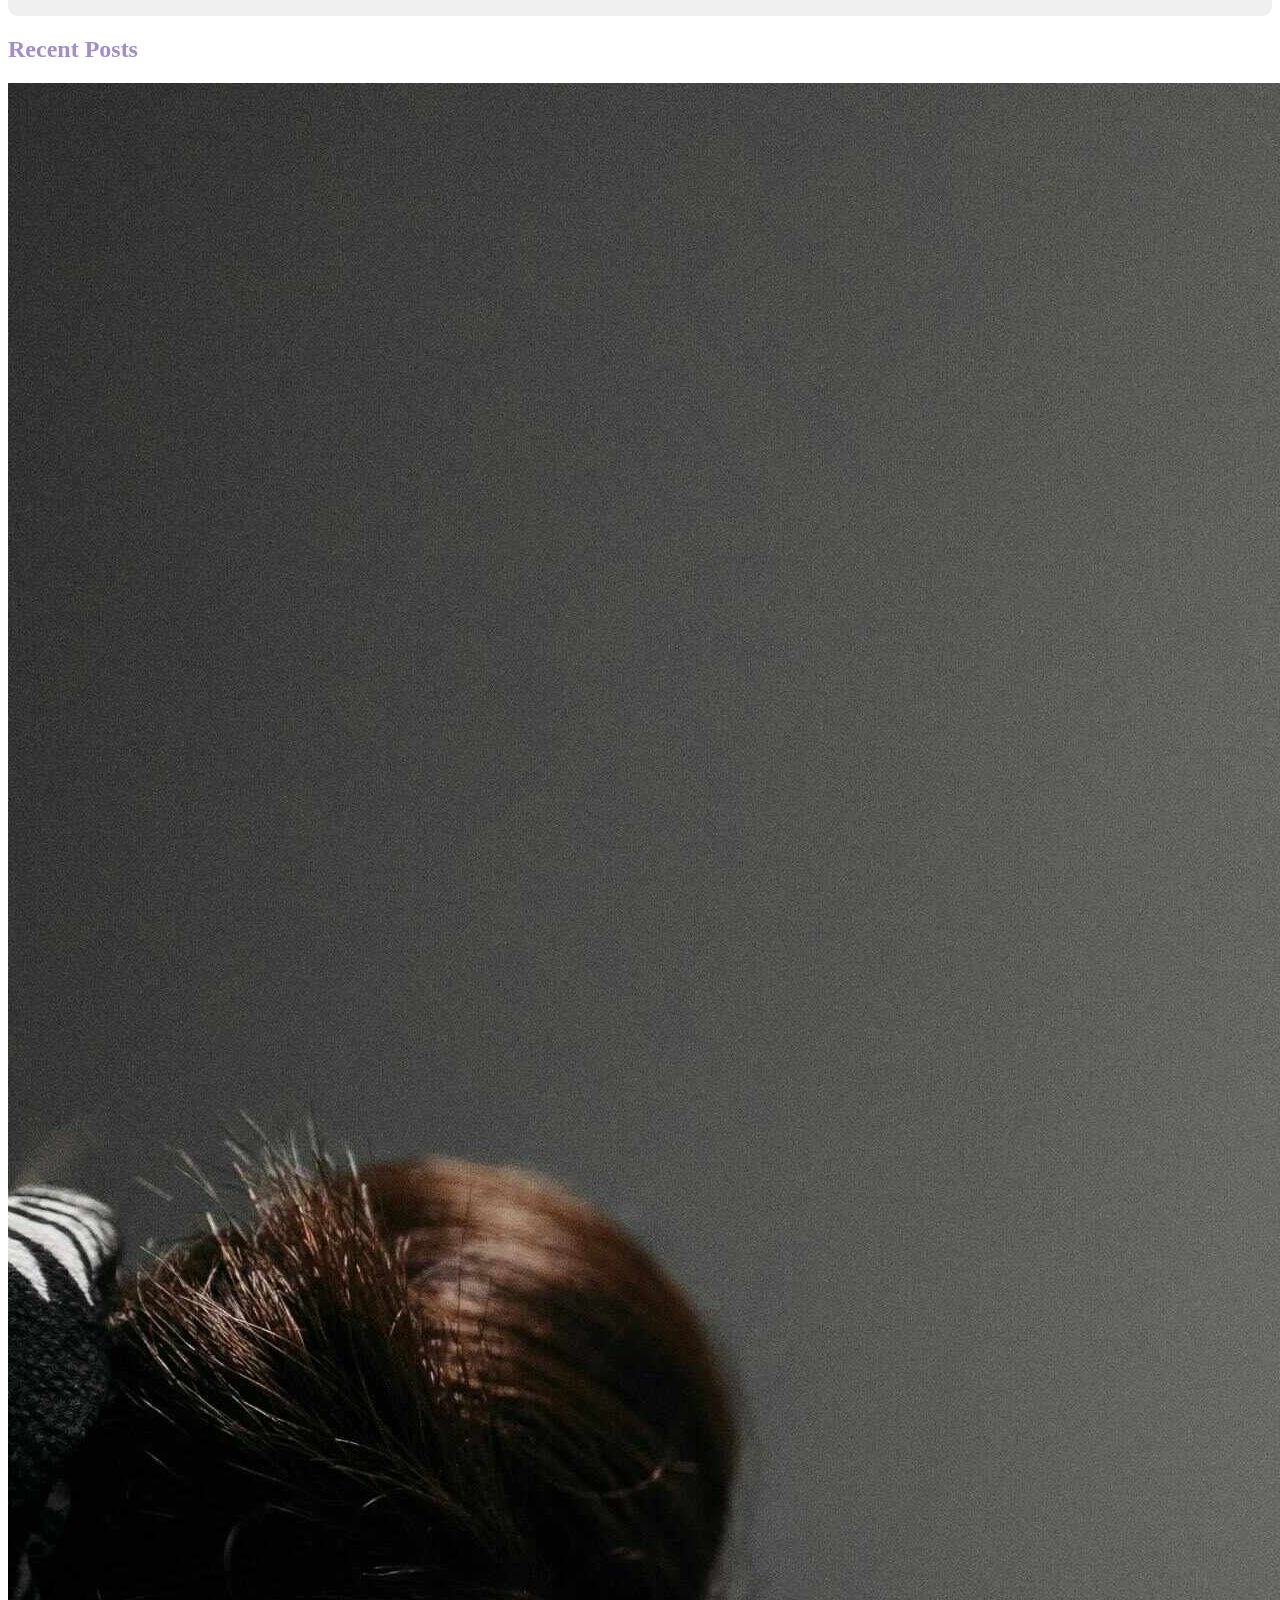
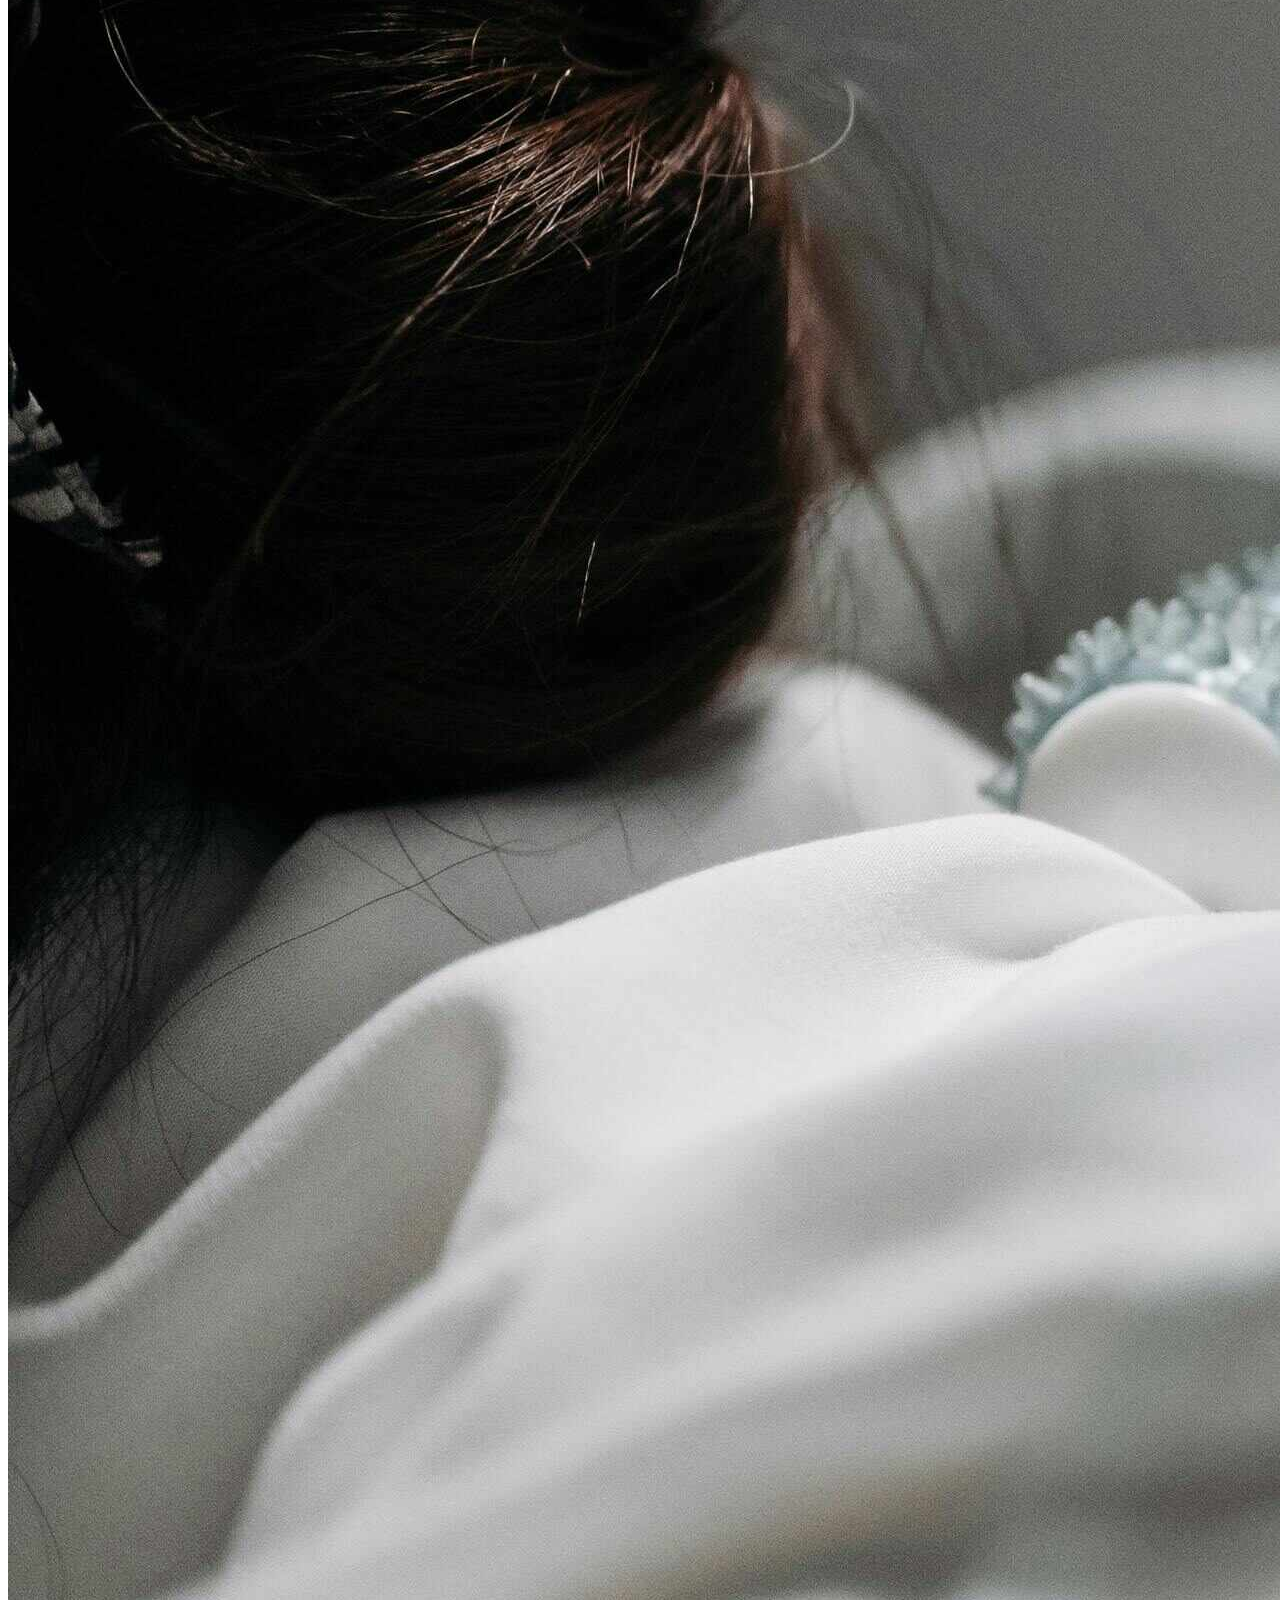
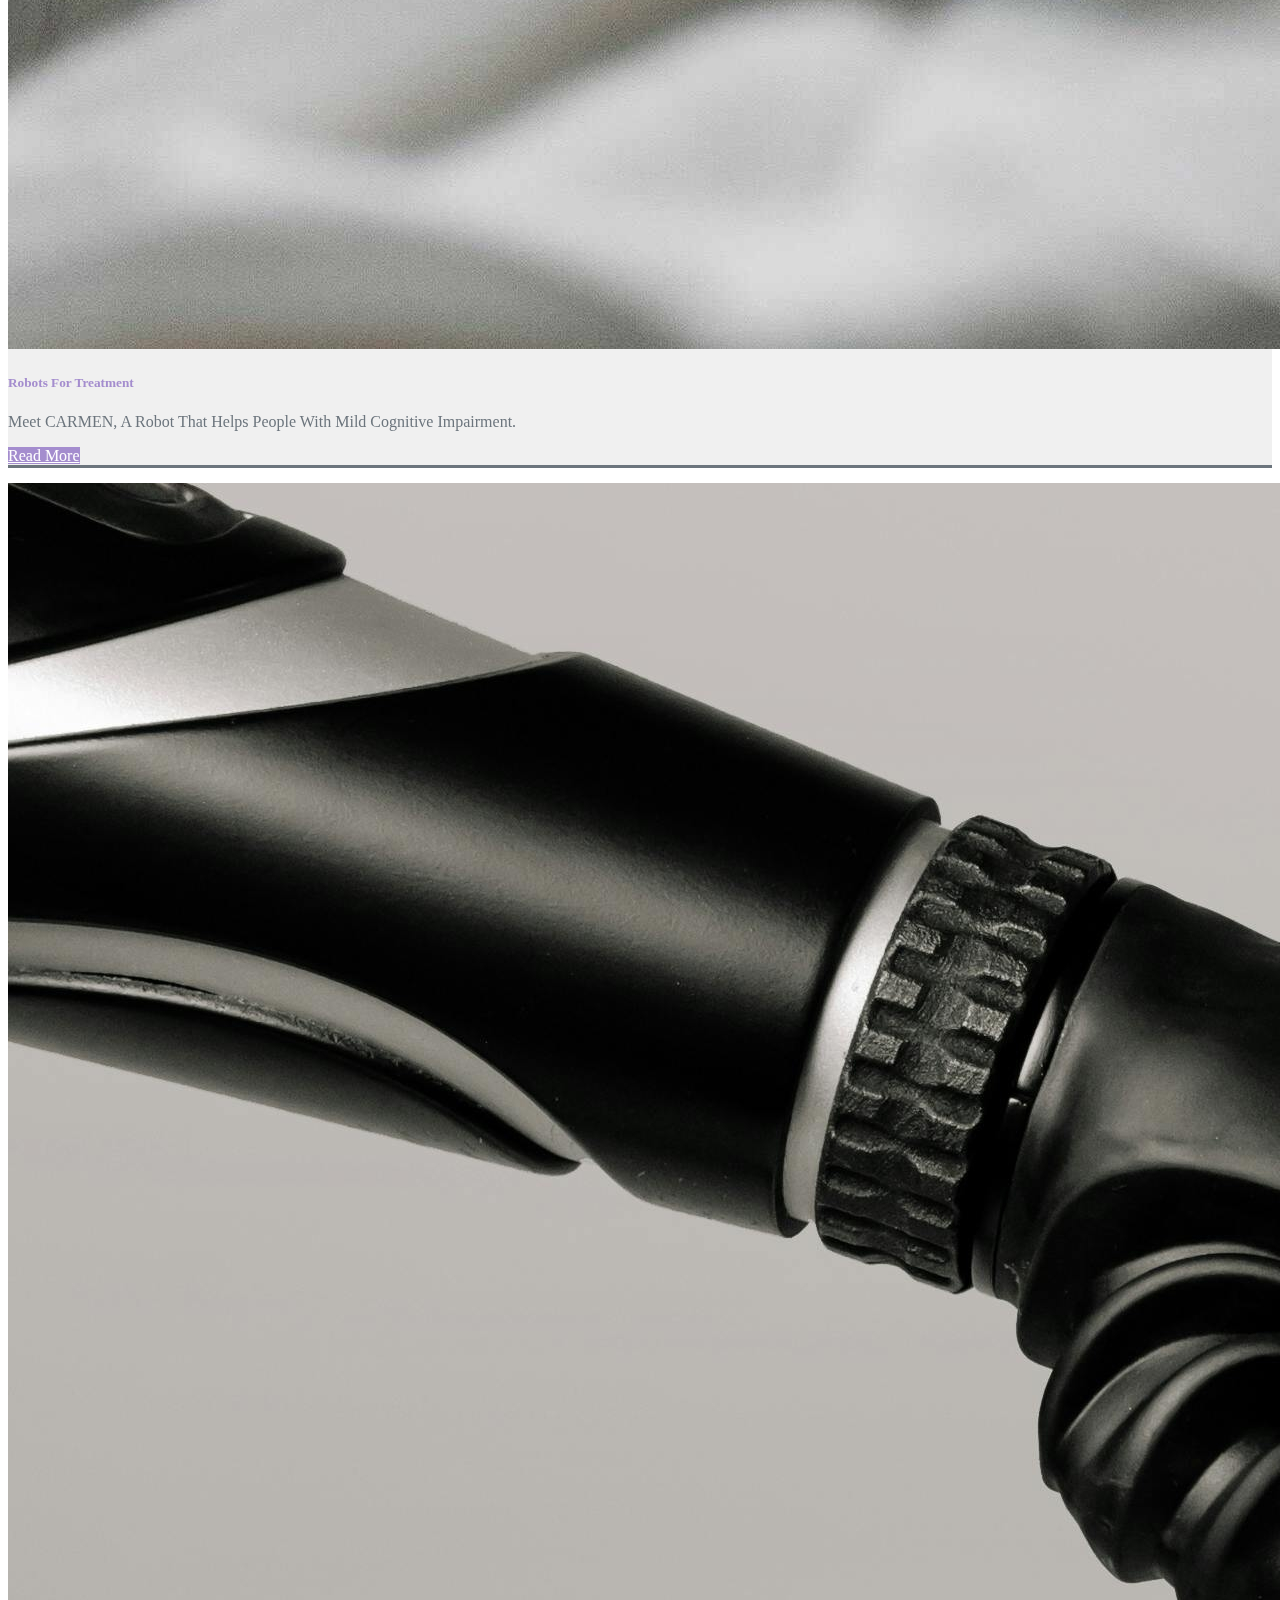
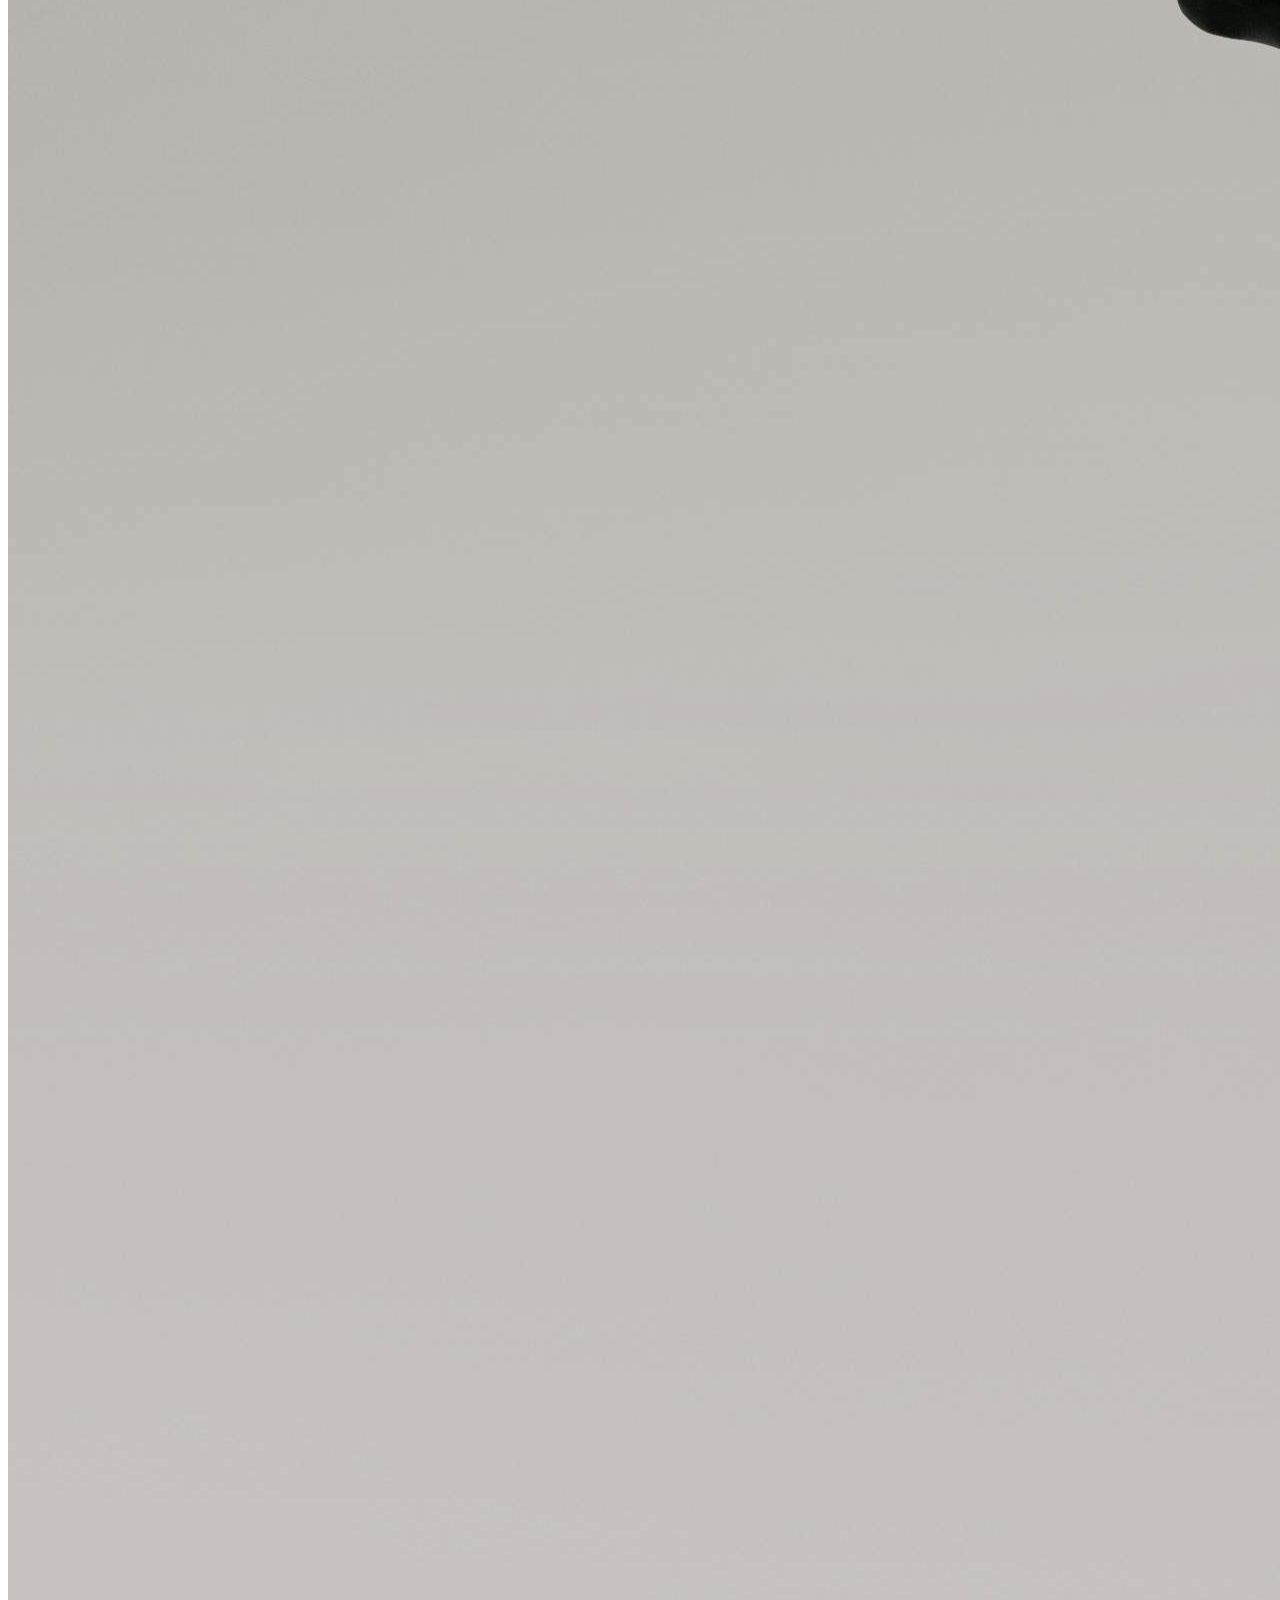
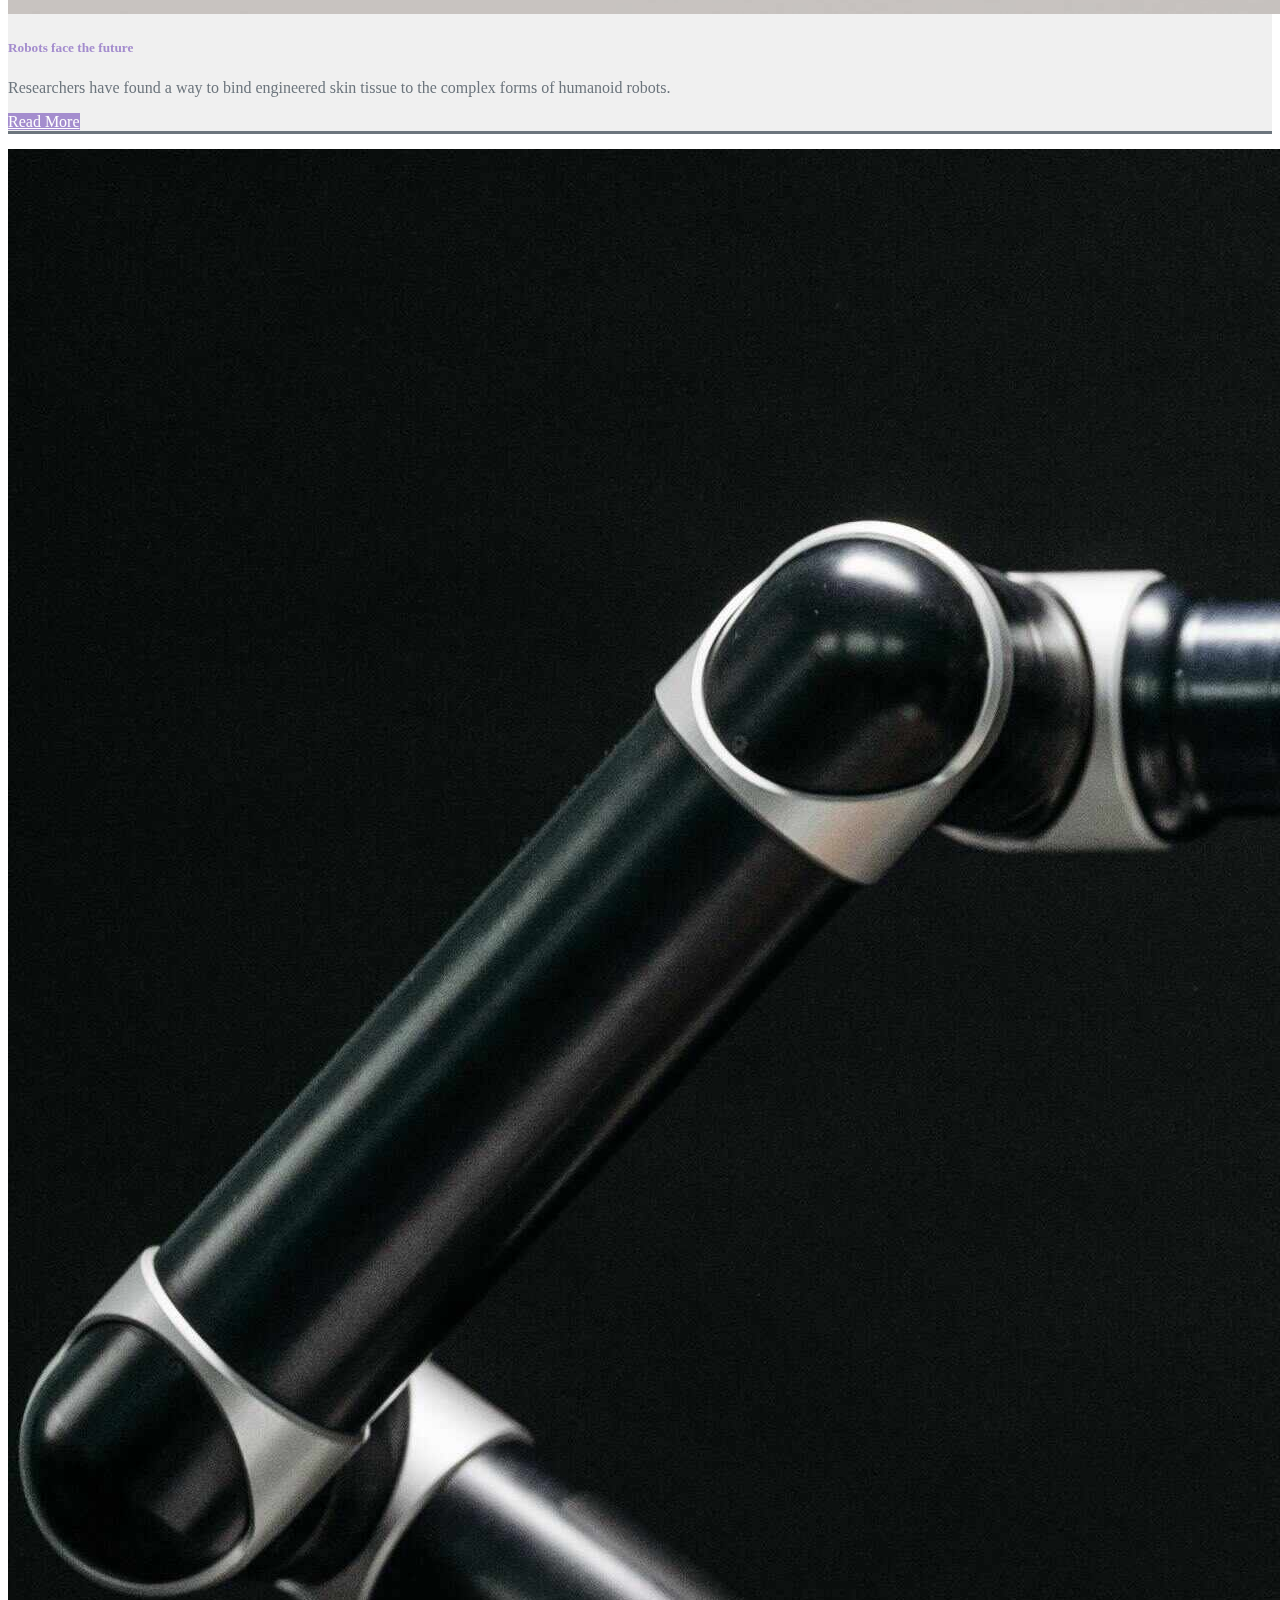
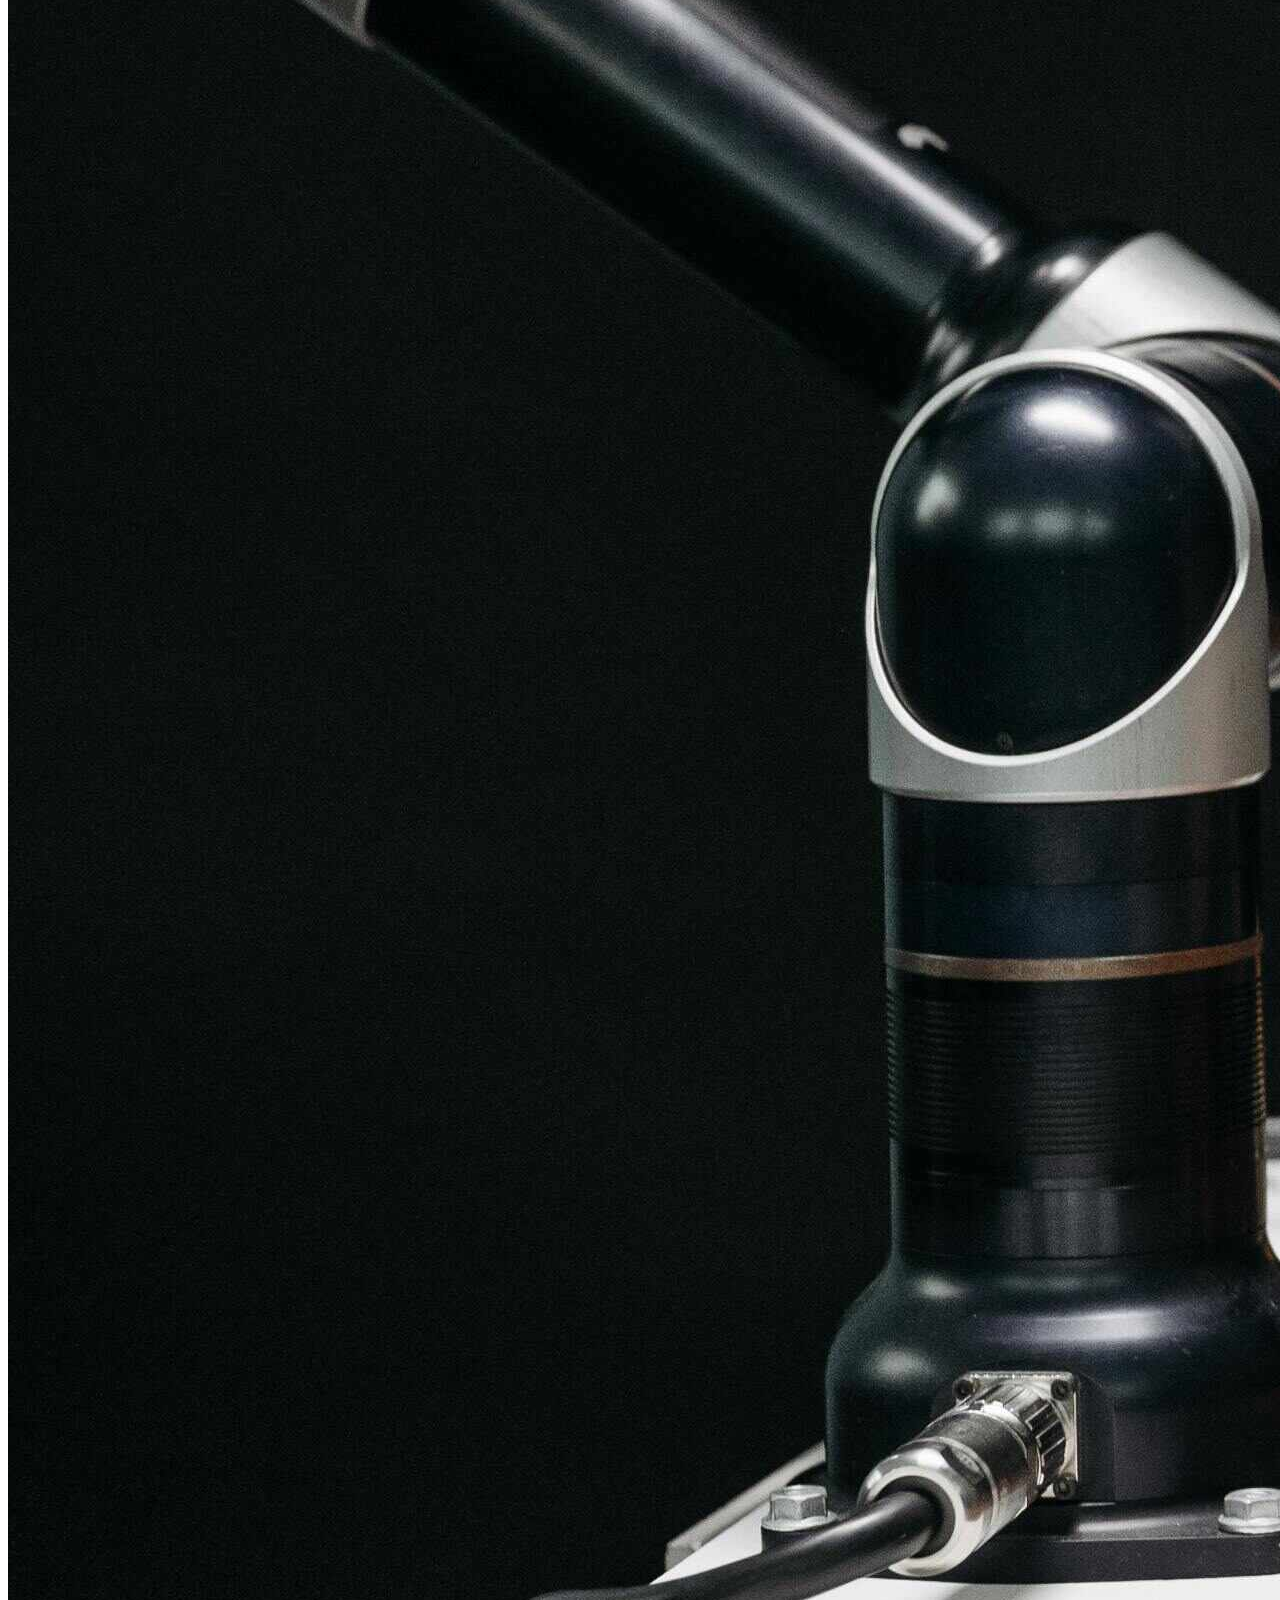
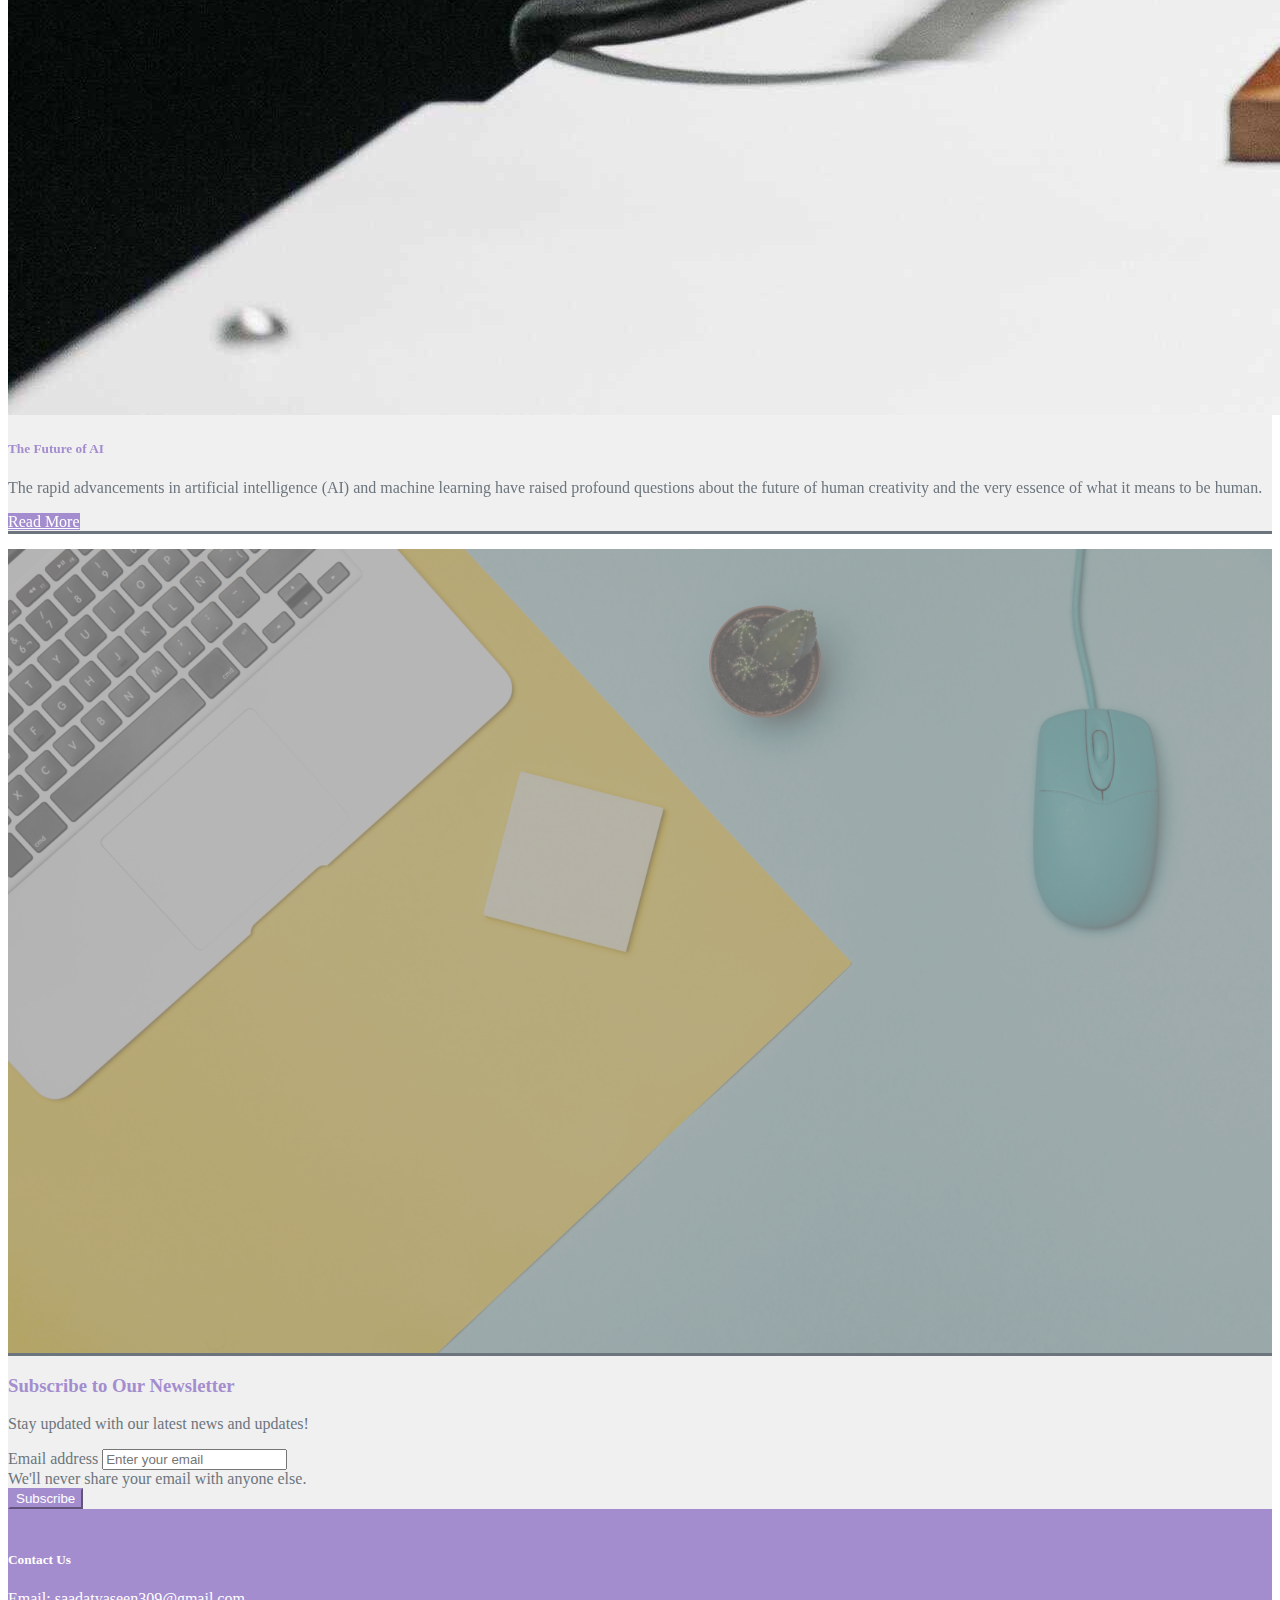
<file: Card5.html>
<!DOCTYPE html>
<html lang="en">

<head>
  <meta charset="UTF-8">
  <meta name="viewport" content="width=device-width, initial-scale=1.0">
  <title>Screen Time and Social Media</title>
  <link rel="icon" href="Logo/Logo colorful.jpeg" type="image/x-icon">
  <link href="https://cdn.jsdelivr.net/npm/bootstrap@5.2.3/dist/css/bootstrap.min.css" rel="stylesheet"
    integrity="sha384-rbsA2VBKQhggwzxH7pPCaAqO46MgnOM80zW1RWuH61DGLwZJEdK2Kadq2F9CUG65" crossorigin="anonymous">
  <style>
    body {
      background-color: white;
      font-family: Georgia, 'Times New Roman', Times, serif
    }

    /* Navbar */
    .navbar {
      background-color: #a48dce;
      color: white;
      padding: 10px 0;
    }

    .navbar-brand {
      font-size: xx-large;
    }

    .navbar-brand img {
      height: 50px;
      border-radius: 25%;
    }

    .nav-link {
      color: white !important;
    }

    .nav-link:hover {
      color: #f0f0f0 !important;
    }

    /* article */
    .main-content {
      background-color: #f0f0f0;
      padding: 20px;
      border-radius: 10px;
      color: #6c757d;
      text-align: justify;
    }

    /* sidebar recent posts */
    .card {
      margin: 15px 0;
      background-color: #f0f0f0;
      border-bottom: solid #6c757d;
      color: #6c757d;
      text-align: justify;
    }

    .related-posts {
      border-radius: 10px;
    }

    .sticky-sidebar {
      position: -webkit-sticky;
      position: sticky;
      top: 20px;
    }

    /* Feedback */
    /* .feedback-form {
            background-color: rgba(150, 148, 148, 0.685);
            padding: 20px;
            color: white;
            border-radius: 10px; } */


    /* Buttons */
    .btn-primary {
      background-color: #a48dce;
      border-color: #a48dce;
      color: white;
    }

    .btn-primary:hover {
      background-color: #916ebd;
      border-color: #916ebd;
    }


    /* Embedded form styles */
    .google-form {
      background-color: rgba(150, 148, 148, 0.685);
      /* padding: 20px;
            border-radius: 10px; */
    }

    .google-form iframe {
      width: 100%;
      height: 800px;
      border: none;
    }

    /* footer style */
    .footer {
      background-color: #a48dce;
      color: white;
      padding: 20px 0;
    }

    .footer a {
      color: white;
      text-decoration: none;
    }

    .footer .social-icons a {
      margin: 0 10px;
      color: white;
    }

    .footer .social-icons img {
      width: 30px;
      height: 30px;
    }

    .footer .back-to-top a {
      color: white;
    }
  </style>
</head>

<body>
  <header>
    <!-- Navbar -->
    <nav class="navbar navbar-expand-lg navbar-dark">
      <div class="container">
        <a class="navbar-brand" href="#"><img src="Logo/Logo colorful.jpeg" alt="logo"> Lets Explore</a>
        <button class="navbar-toggler" type="button" data-bs-toggle="collapse" data-bs-target="#navbarSupportedContent"
          aria-controls="navbarSupportedContent" aria-expanded="false" aria-label="Toggle navigation">
          <span class="navbar-toggler-icon"></span>
        </button>
        <div class="collapse navbar-collapse" id="navbarSupportedContent">
          <ul class="navbar-nav ms-auto mb-2 mb-lg-0">
            <li class="nav-item">
              <a class="nav-link active text-capitalize fs-5" aria-current="page" href="index.html">home</a>
            </li>
            <li class="nav-item">
              <a class="nav-link text-capitalize fs-5" href="About.html">about</a>
            </li>
            <li class="nav-item">
              <a class="nav-link text-capitalize fs-5" href="#contact-us">contact us</a>
            </li>
        </div>
      </div>
    </nav>
    <!-- Navbar Ends -->
  </header>

  <!-- Main Content -->
  <main class="container py-5">
    <div class="row">
      <!-- Article -->
      <div class="col-md-8">
        <div class="main-content">
          <article>
            <h2 class="mb-4 text-capitalize" style="color: #a48dce;">Screen Time and Social Media: The Hidden Costs to
              Brain Health and Creativity</h2>
            <hr>
            <img src="Pics/Screen at night.jpg" class="img-fluid mb-4" alt="Screen Time and Social Media">
            <p class="fs-5">In the digital age, screen time and social media have become integral parts of daily life,
              particularly for the younger generation. While these technologies offer unparalleled access to information
              and connectivity, their pervasive use raises significant concerns about their impact on brain health and
              creativity. Emerging research indicates that excessive screen time and constant social media distractions
              can have detrimental effects on cognitive functions, emotional well-being, and creative capacities. This
              article delves into the nuances of these effects, highlighting the importance of a balanced digital diet.
            </p>
            <h5><b>The Cognitive Impact of Screen Time</b></h5>
            <h5>1. Attention and Focus</h5>
            <p class="fs-5">One of the most profound impacts of excessive screen time is on attention span and focus.
              Digital devices are designed to capture and hold attention, often through engaging visuals and
              notifications. This constant bombardment can lead to a fragmented attention span, making it difficult for
              individuals to concentrate on single tasks for extended periods. Studies have shown that the brain can
              become accustomed to this high level of stimulation, resulting in a decreased ability to focus and an
              increased tendency towards distraction.</p>
            <h5>2. Memory and Learning</h5>
            <p class="fs-5">Screen time, particularly when spent on social media or browsing the internet, can
              negatively affect memory and learning processes. The brain's ability to encode and retrieve information
              can be compromised by the frequent switching between tasks and the superficial processing of information
              typical in digital environments. This can lead to reduced academic performance and a shallower
              understanding of complex topics.</p>
            <h5>3. Sleep Disruption</h5>
            <p class="fs-5">Exposure to screens, especially before bedtime, can interfere with the body's natural
              sleep-wake cycle. The blue light emitted by screens suppresses the production of melatonin, a hormone that
              regulates sleep. Poor sleep quality and insufficient sleep can have cascading effects on cognitive
              functions, including attention, memory, and problem-solving abilities.</p>
            <h5><b>Emotional and Social Consequences</b></h5>
            <h5>1. Anxiety and Depression</h5>
            <p class="fs-5">Excessive use of social media has been linked to increased levels of anxiety and depression.
              Constant exposure to curated and often unrealistic portrayals of others' lives can lead to feelings of
              inadequacy, loneliness, and low self-esteem. The pressure to maintain an online persona and the fear of
              missing out (FOMO) can exacerbate these negative emotions, contributing to mental health issues.</p>
            <h5>2. Social Skills and Relationships</h5>
            <p class="fs-5">While social media provides a platform for staying connected, it can paradoxically weaken
              real-life social skills and relationships. Face-to-face interactions are crucial for developing empathy,
              communication skills, and emotional intelligence. The overreliance on digital communication can hinder
              these skills, making it more challenging to form and maintain meaningful relationships.</p>
            <h5><b>Creativity in Jeopardy</b></h5>
            <h5>1. The Creativity Drain</h5>
            <p class="fs-5">Creativity thrives on boredom, introspection, and the ability to engage in deep,
              uninterrupted thought. The constant stimulation from screens and social media can deprive individuals of
              these essential ingredients for creative thinking. When the mind is continuously occupied with digital
              content, there is little room for daydreaming, reflection, and the free association of ideas—all of which
              are critical for creativity.</p>
            <h5>2. Reduced Play and Exploration</h5>
            <p class="fs-5">For children and adolescents, unstructured play and exploration are vital for developing
              creativity. Excessive screen time can limit opportunities for imaginative play, hands-on activities, and
              real-world exploration. This not only stifles creative development but also impedes the acquisition of
              problem-solving skills and physical coordination.</p>
            <h5></h5>
            <p class="fs-5"></p>
            <h5><b>The Science Behind the Effects</b></h5>
            <h5>1. Neuroplasticity</h5>
            <p class="fs-5">The brain's ability to reorganize itself by forming new neural connections, known as
              neuroplasticity, is influenced by experiences and behaviors. Excessive screen time can lead to maladaptive
              changes in brain structure and function, particularly in regions associated with attention, impulse
              control, and reward processing. These changes can reinforce addictive behaviors and reduce the capacity
              for sustained, creative thinking.</p>
            <h5>2. Dopamine and Reward Pathways</h5>
            <p class="fs-5">Social media platforms are designed to exploit the brain's reward pathways by providing
              intermittent reinforcement through likes, comments, and shares. This can lead to the release of dopamine,
              a neurotransmitter associated with pleasure and reward. Over time, the brain can become conditioned to
              seek out these digital rewards, leading to compulsive use and reduced sensitivity to other, more
              meaningful sources of pleasure and motivation.</p>
            <h5><b>Strategies for Mitigating the Impact</b></h5>
            <h5>1. Digital Detox and Mindful Usage</h5>
            <p class="fs-5">Implementing regular digital detoxes—periods of time when digital devices are set aside—can
              help reset the brain's reward pathways and improve attention spans. Practicing mindful usage, such as
              setting specific times for social media and avoiding screens before bedtime, can also mitigate the
              negative effects of screen time.</p>
            <h5>2. Encouraging Real-World Activities</h5>
            <p class="fs-5">Promoting activities that engage the mind and body away from screens is crucial for
              cognitive and creative development. This can include outdoor play, sports, reading, art, and face-to-face
              social interactions. These activities provide a rich environment for learning, creativity, and emotional
              growth.</p>
            <h5>3. Educational Interventions</h5>
            <p class="fs-5">Schools and parents can play a pivotal role in educating children and adolescents about the
              potential impacts of excessive screen time. Integrating digital literacy programs that emphasize balanced
              usage and critical thinking can empower young individuals to make informed choices about their screen
              habits.</p>
            <h5><b>Conclusion</b></h5>
            <p class="fs-5">The digital age presents a double-edged sword. While screens and social media offer
              unparalleled opportunities for connection and information, their overuse can have detrimental effects on
              brain health and creativity, particularly among the younger generation. Understanding these impacts and
              implementing strategies to mitigate them is essential for fostering a balanced, healthy relationship with
              technology. By encouraging mindful usage and promoting real-world activities, we can safeguard the
              cognitive, emotional, and creative well-being of future generations.</p>
        </div>


      </div>
      <!-- Article Ends -->

      <!-- Space -->
      <div class="col-md-1">
      </div>
      <!-- Space Ends -->

      <!-- sidebar -->
      <div class="col-md-3">
        <div class="related-posts sticky-sidebar">
          <h2 class="mb-4" style="color: #a48dce;">Recent Posts</h2>
          <div class="card mb-3">
            <img src="Pics/Ai in medicine.jpg" class="card-img-top" alt="Robots">
            <div class="card-body">
              <h5 class="card-title" style="color: #a48dce;">Robots For Treatment</h5>
              <p class="card-text">Meet CARMEN, A Robot That Helps People With Mild Cognitive Impairment.
              </p>
              <a href="Card2.html" class="btn btn-primary">Read More</a>
            </div>
          </div>
          <div class="card mb-3">
            <img src="Pics/AI & human.jpg" class="card-img-top" alt="robots">
            <div class="card-body">
              <h5 class="card-title" style="color: #a48dce;">Robots face the future</h5>
              <p class="card-text">Researchers have found a way to bind engineered skin tissue to the complex forms of
                humanoid robots.</p>
              <a href="Card3.html" class="btn btn-primary">Read More</a>
            </div>
          </div>
          <div class="card mb-3">
            <img src="Pics/AI Chess.jpg" class="card-img-top" alt="AI">
            <div class="card-body">
              <h5 class="card-title" style="color: #a48dce;">The Future of AI</h5>
              <p class="card-text">The rapid advancements in artificial intelligence (AI) and machine learning have
                raised profound questions about the future of human creativity and the very essence of what it means to
                be human.</p>
              <a href="Card4.html" class="btn btn-primary">Read More</a>
            </div>
          </div>
        </div>
      </div>
      <!-- sidebar Ends -->
    </div>
  </main>
  <!-- Main Content End -->

  <!-- Feedback Form -->
  <div class="container-fluid py-0 px-0" style="background-image: url('Pics/desk1.jpg'); background-size: cover;">
    <div class="row">
      <div class="col-md-8">
        <div class="feedback-form mt-0">
          <!-- <h2 class="mb-4">Your Feedback</h2>
          <form>
            <div class="mb-3">
              <label for="nameInput" class="form-label">Your Name</label>
              <input type="text" class="form-control" id="nameInput" placeholder="Enter your name">
            </div>
            <div class="mb-3">
              <label for="emailInput" class="form-label">Email address</label>
              <input type="email" class="form-control" id="emailInput" placeholder="Enter your email">
            </div>
            <div class="mb-3">
              <label for="messageInput" class="form-label">Your Message</label>
              <textarea class="form-control" id="messageInput" rows="3" placeholder="Enter your message"></textarea>
            </div>
            <button type="submit" class="btn btn-primary">Submit</button>
          </form> -->
          <div class="google-form">
            <iframe
              src="https://docs.google.com/forms/d/e/1FAIpQLSdLaRxfeA08lt4Kdzv8v87hTYpC__UyDR_InJKAdBfdtrAN3w/viewform?embedded=true"
              frameborder="0" marginheight="0" marginwidth="0">Loading…</iframe>
          </div>
        </div>
      </div>
    </div>
  </div>
  <!-- Feedback Form Ends -->

  <!-- Newsletter stars -->
  <section class="mt-0 py-5" style="background-color: #f0f0f0; border-top: solid #6c757d; color: #6c757d;">
    <div class="container">
      <div class="row">
        <div class="col-md-6 ms-auto">
          <div class="text-center mb-4">
            <h3 class="mb-3" style="color: #a48dce;">Subscribe to Our Newsletter</h3>
            <p>Stay updated with our latest news and updates!</p>
          </div>
          <form>
            <div class="mb-3">
              <label for="emailInput" class="form-label">Email address</label>
              <input type="email" class="form-control" id="emailInput" aria-describedby="emailHelp"
                placeholder="Enter your email">
              <div id="emailHelp" class="form-text">We'll never share your email with anyone else.</div>
            </div>
            <button type="submit" class="btn btn-primary">Subscribe</button>
          </form>
        </div>
        <div class="col-md-1 ms-auto"></div>
      </div>
    </div>
  </section>
  <!-- Newsletter ends -->


  <!-- Footer -->
  <footer class="footer text-center">
    <div class="container">
      <div class="row">
        <div class="col-md-4 mb-3 mb-md-0" id="contact-us">
          <h5>Contact Us</h5>
          <p>Email: saadatyaseen309@gmail.com</p>
          <p>Phone: +92 349 6291309</p>
        </div>
        <div class="col-md-4 mb-3 mb-md-0">
          <h5>Follow Us</h5>
          <div class="social-icons">
            <a href="https://wa.me/923496291309" aria-label="whatsapp"><img src="Icons/whatsapp.png" alt="whatsapp"></a>
            <a href="https://x.com/saadat_yaseen" aria-label="Twitter"><img src="Icons/twitter X.png" alt="Twitter"></a>
            <a href="https://www.instagram.com/saadat_yaseen" aria-label="Instagram"><img src="Icons/instagram.png"
                alt="Instagram"></a>
            <a href="https://www.linkedin.com/in/saadat-yaseen-95805b1b9/" aria-label="LinkedIn"><img
                src="Icons/Linkedin.png" alt="LinkedIn"></a>
          </div>
        </div>
        <div class="col-md-4">
          <h5>Quick Links</h5>
          <div class="back-to-top">
            <a href="#top">Back to Top</a>
          </div>
        </div>
      </div>
      <hr style="border-top: 1px solid white; margin: 20px 0;">
      <p class="mb-0">© 2024 Lets Explore. All rights reserved.</p>
    </div>
  </footer>
  <!-- Footer Ends -->

  <script src="https://cdn.jsdelivr.net/npm/bootstrap@5.2.3/dist/js/bootstrap.bundle.min.js"
    integrity="sha384-kenU1KFdBIe4zVF0s0G1M5b4hcpxyD9F7jL+jjXkk+Q2h455rYXK/7HAuoJl+0I4"
    crossorigin="anonymous"></script>
</body>

</html>
</file>
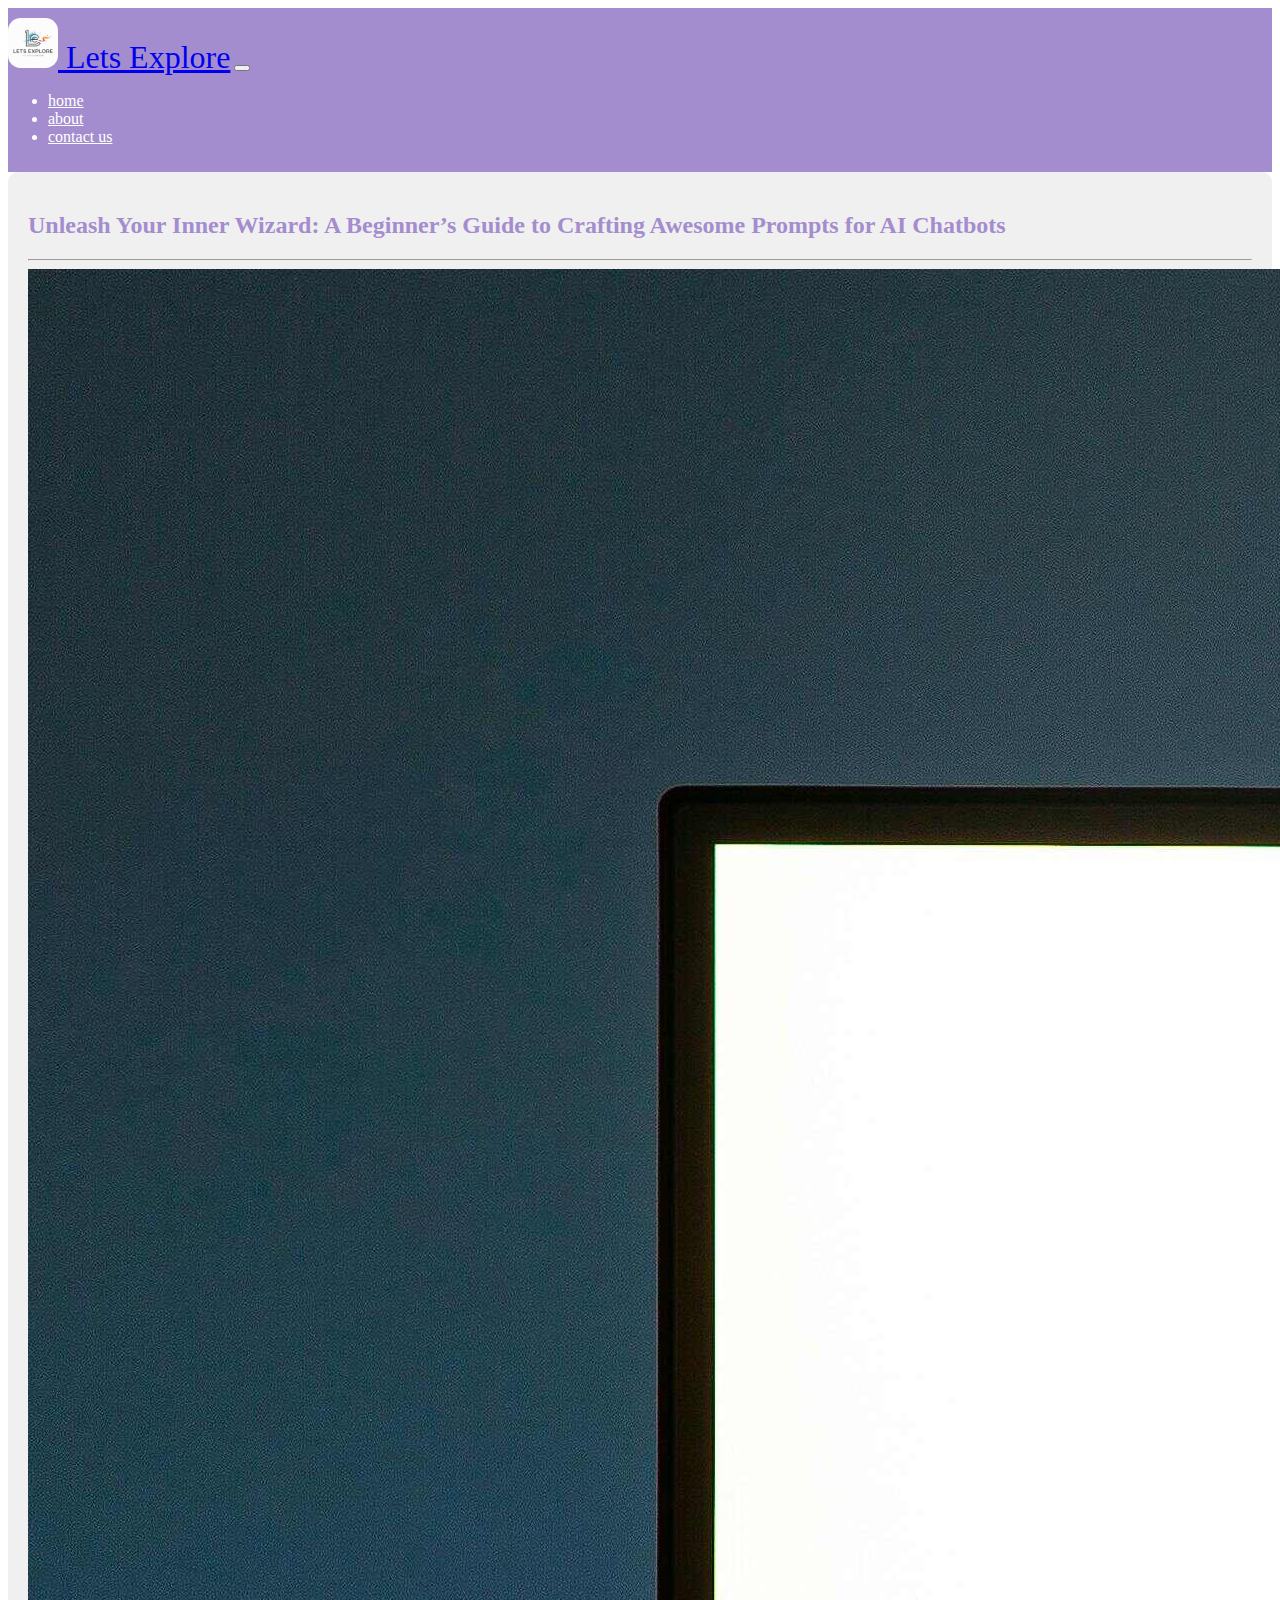
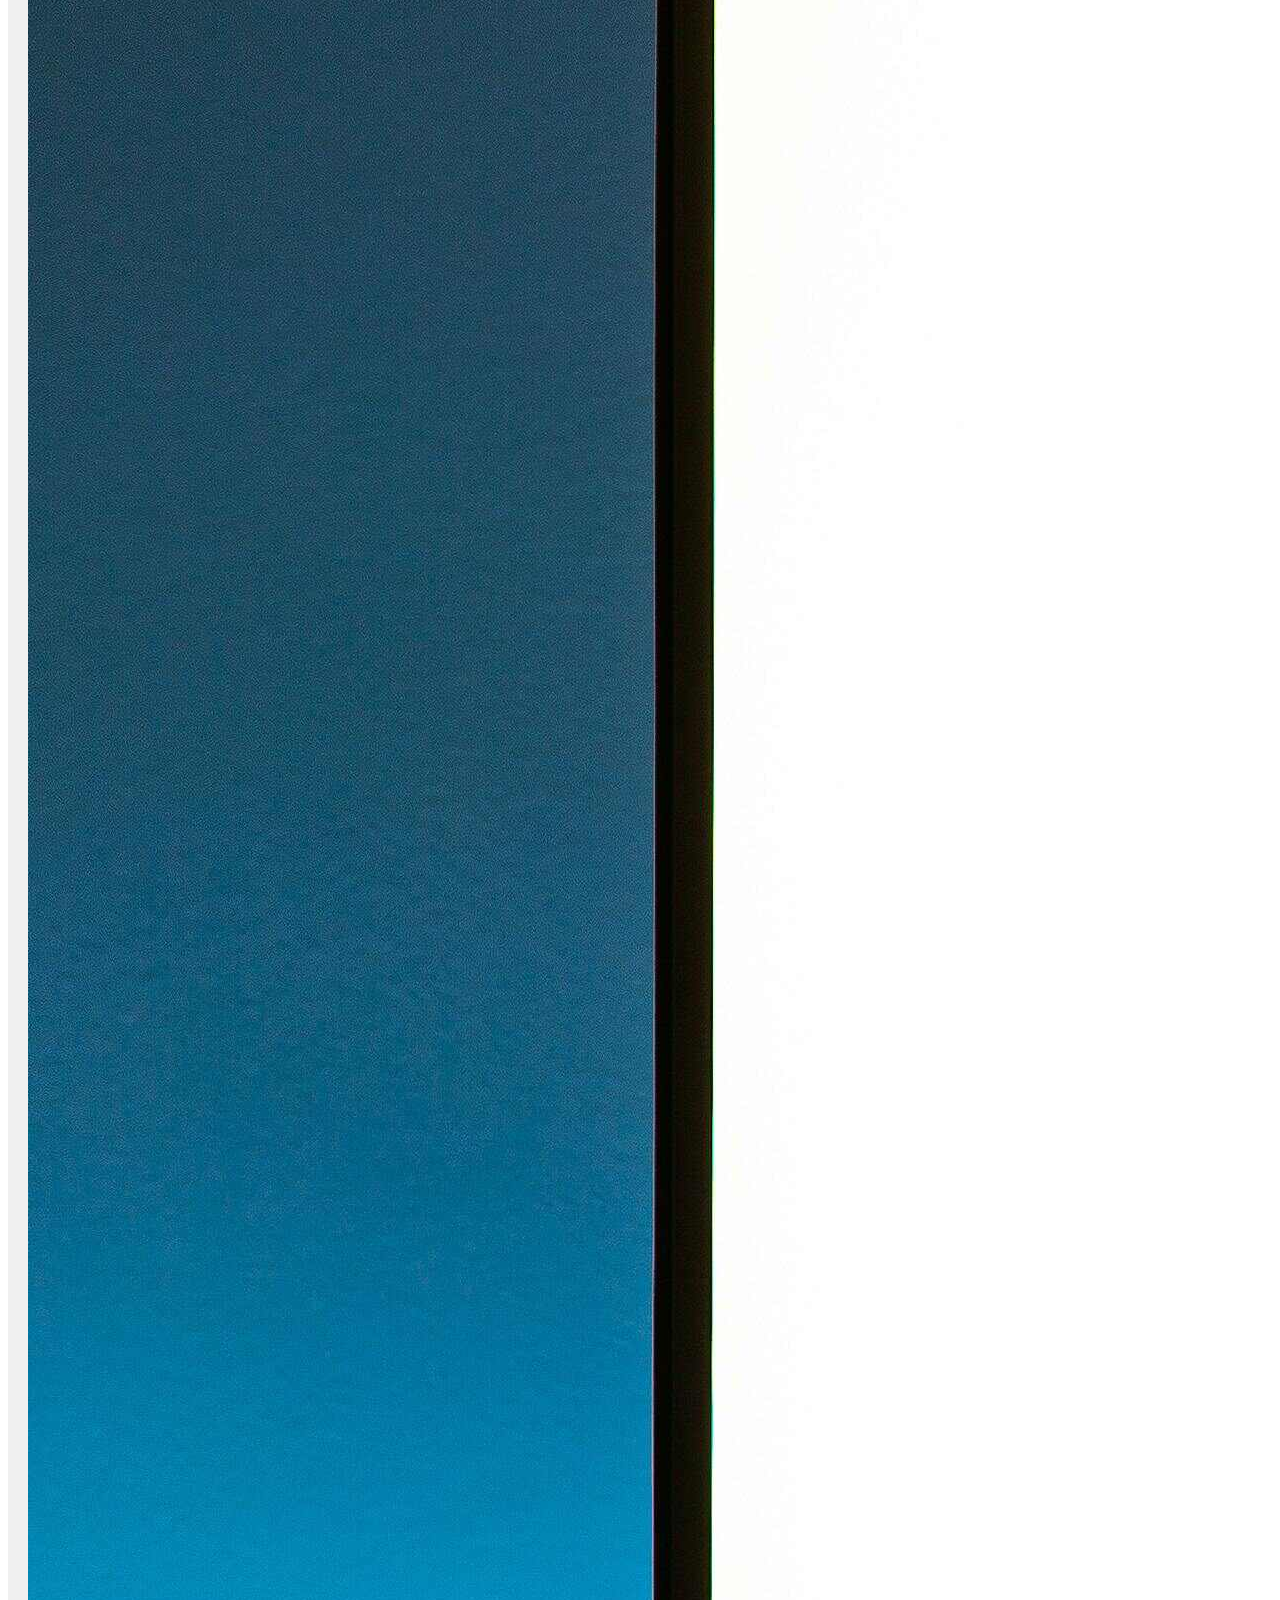
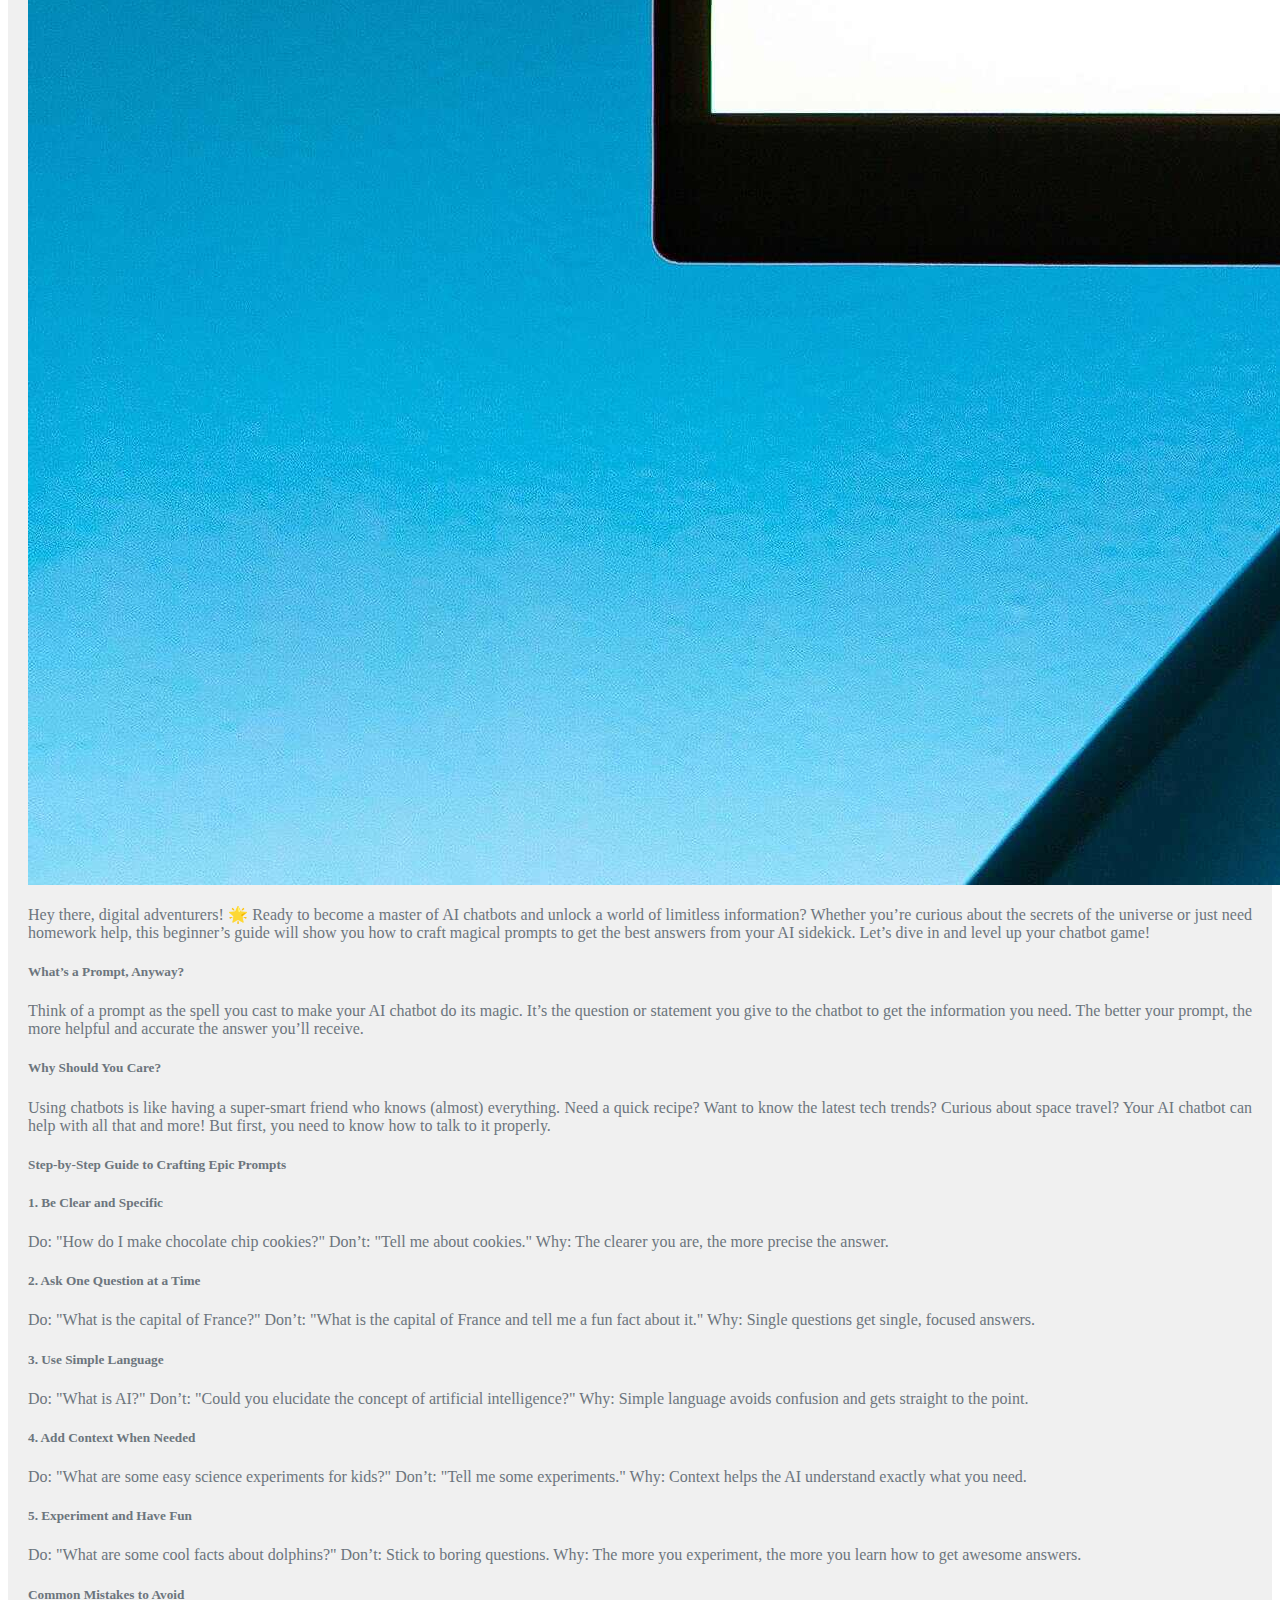
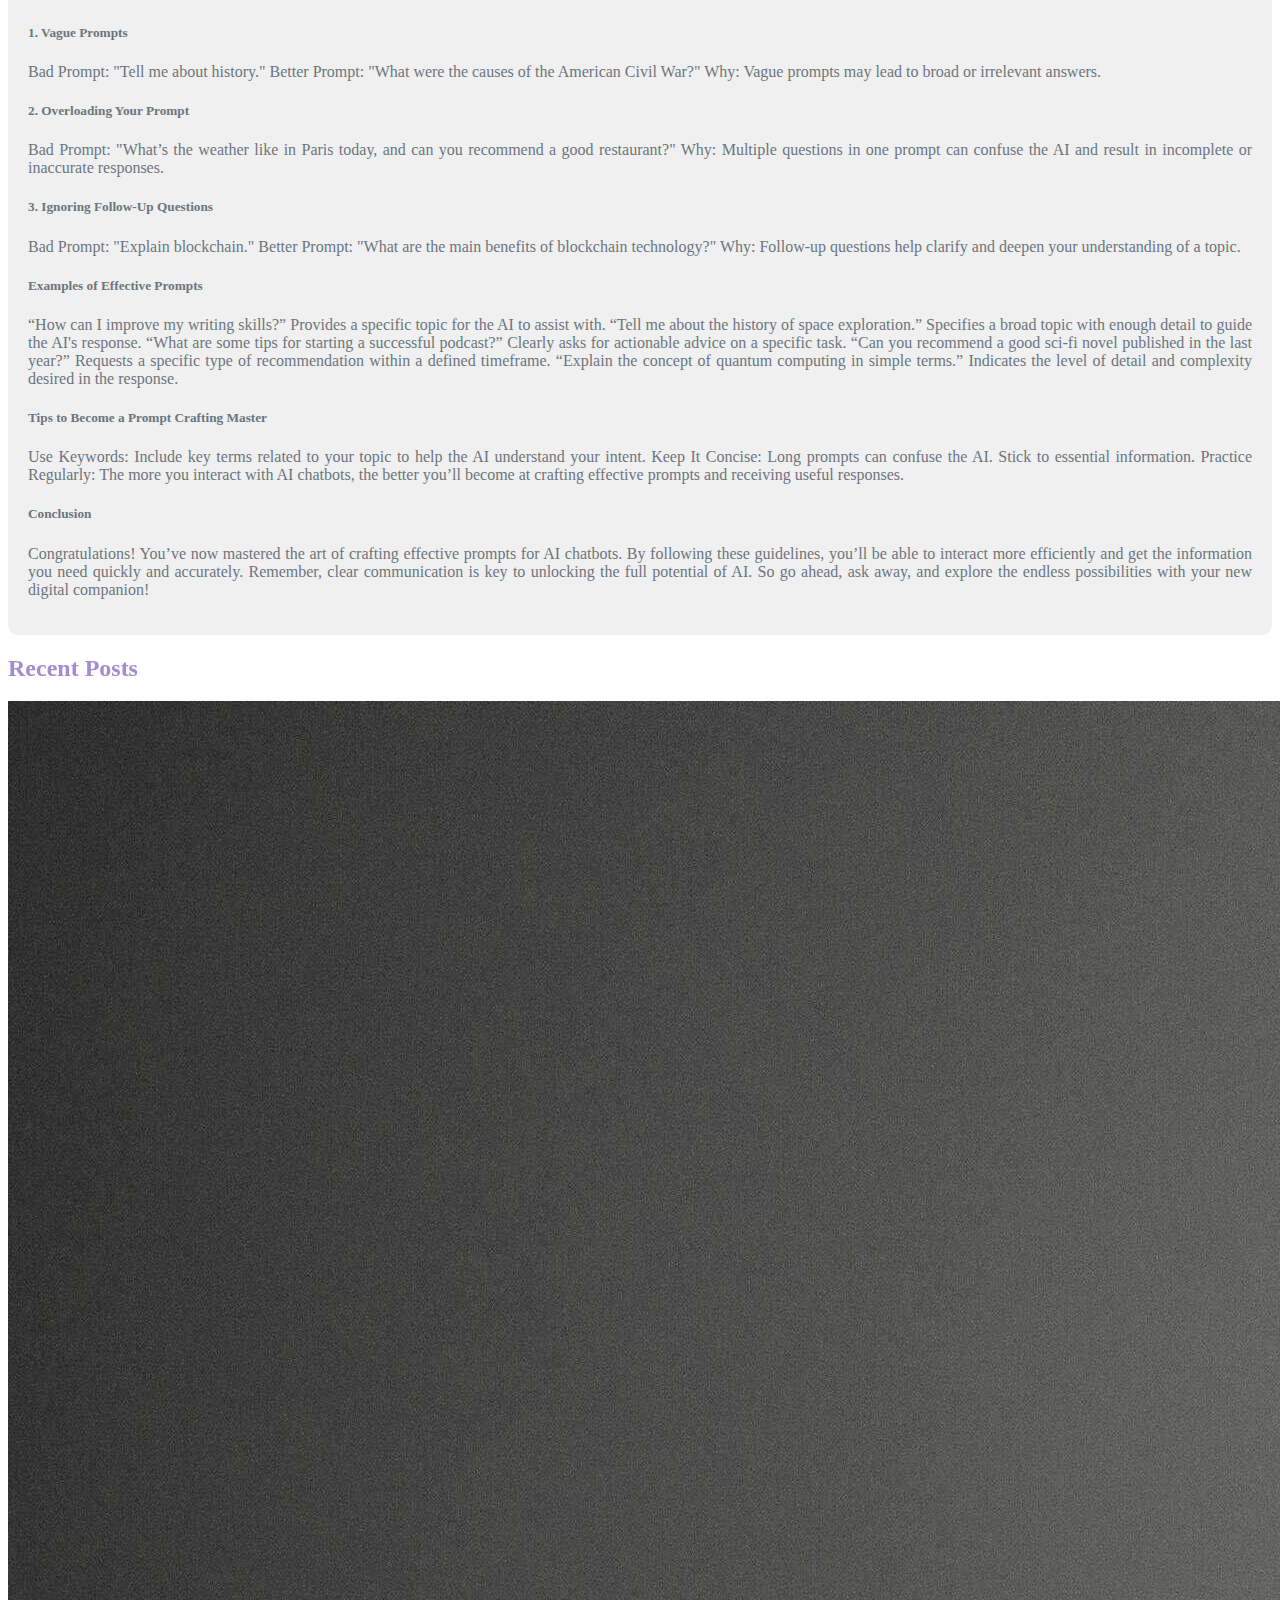
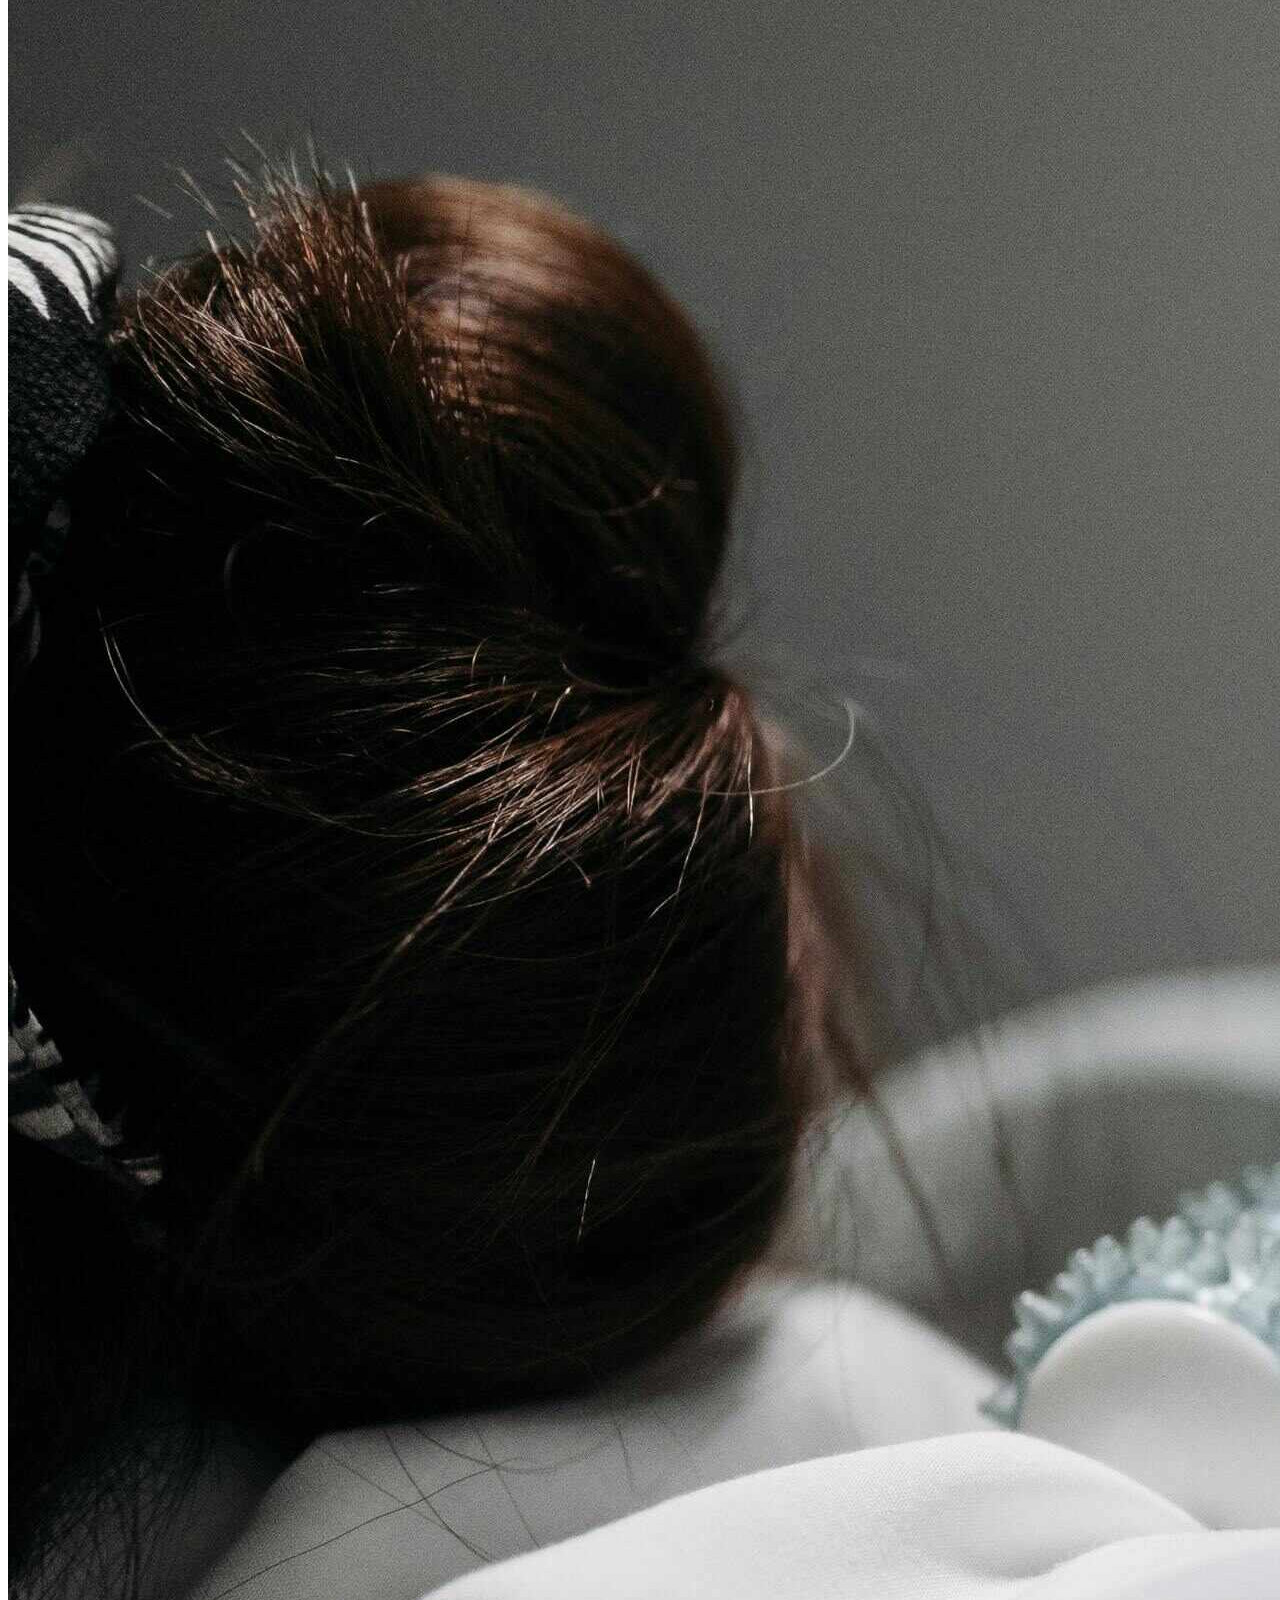
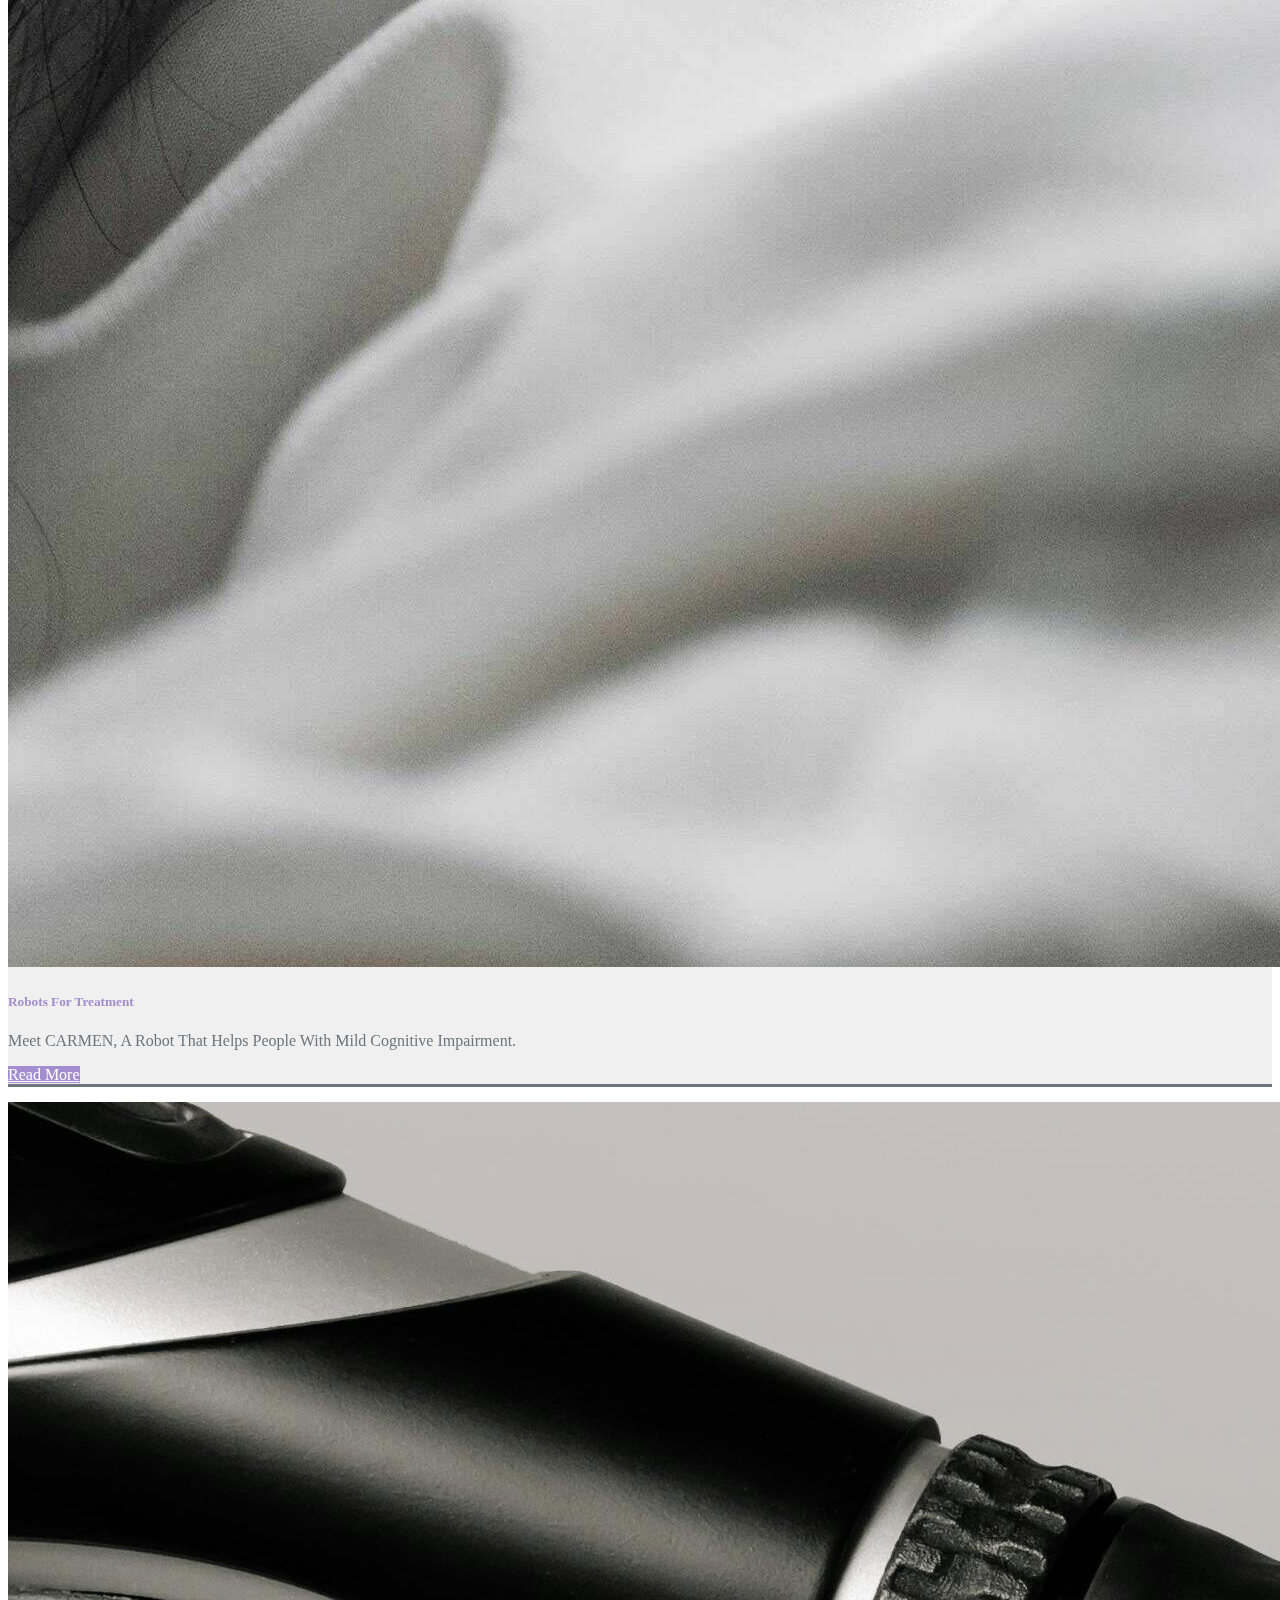
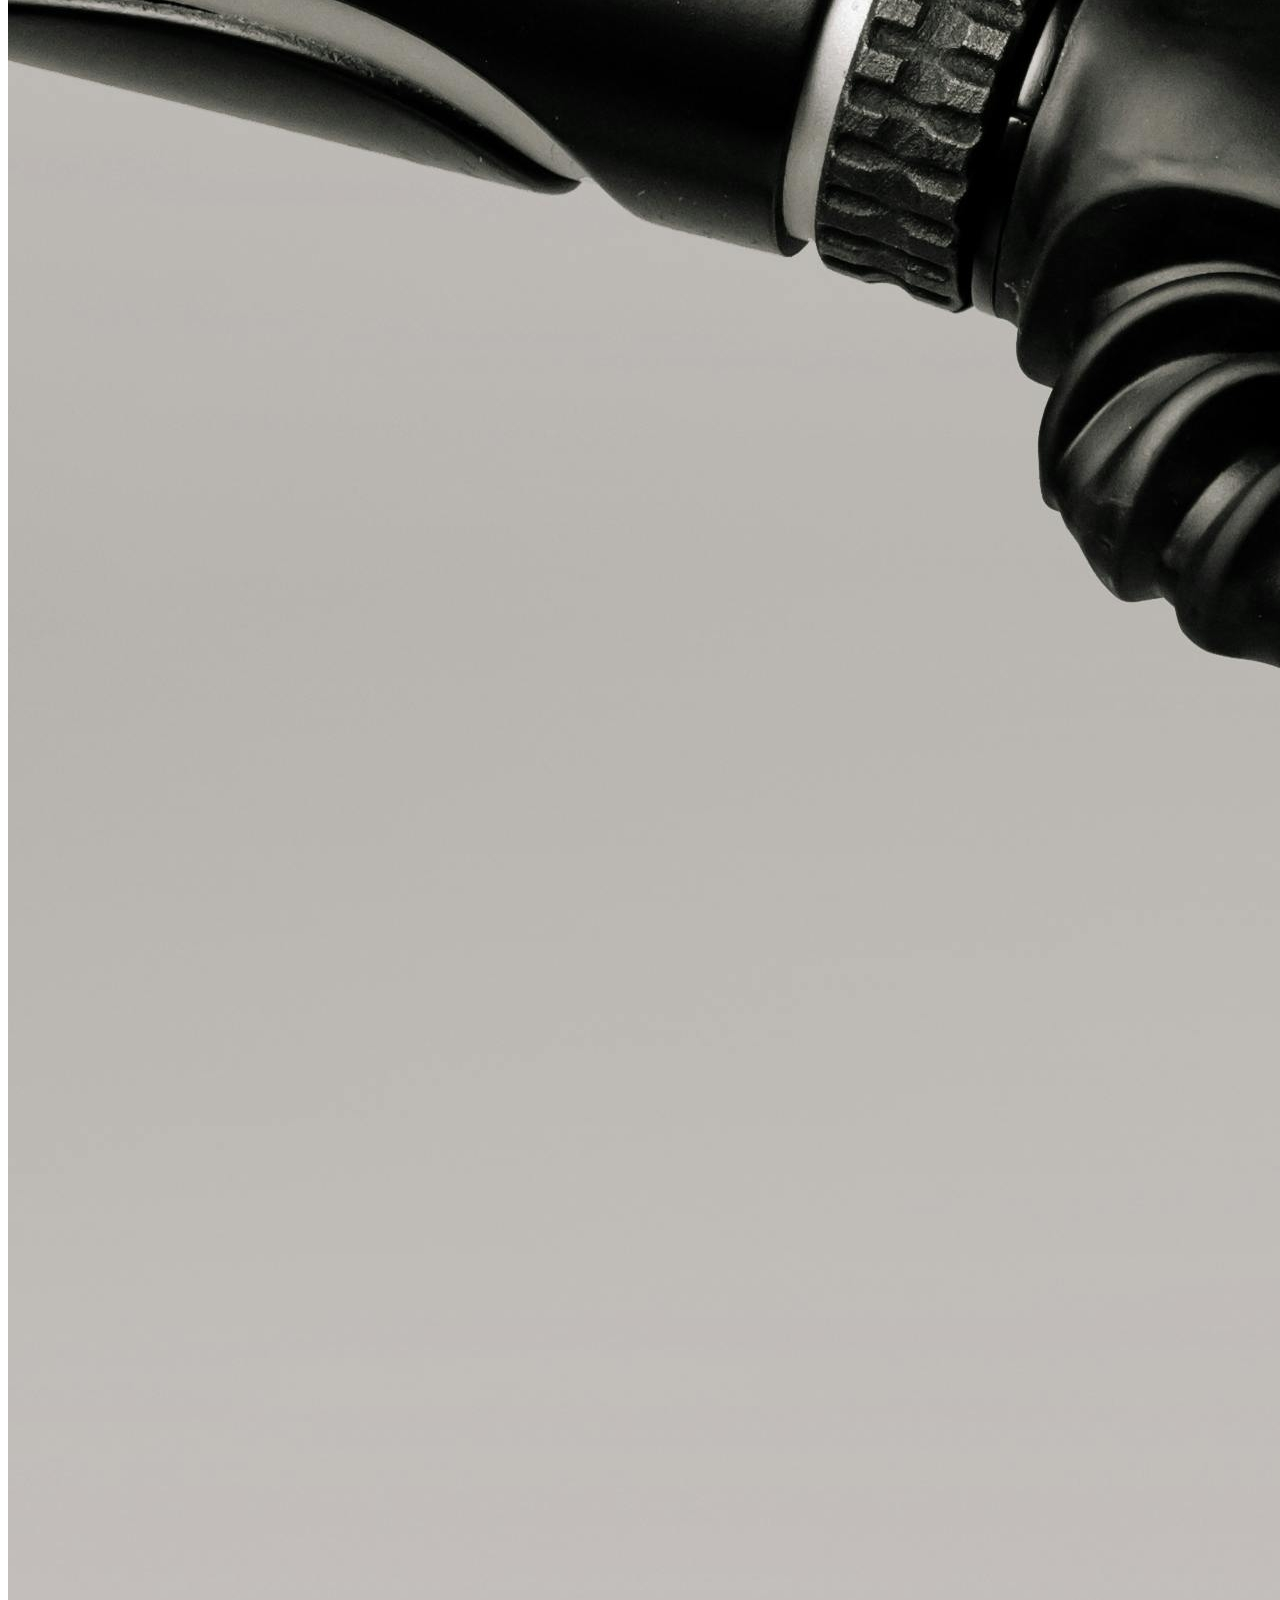
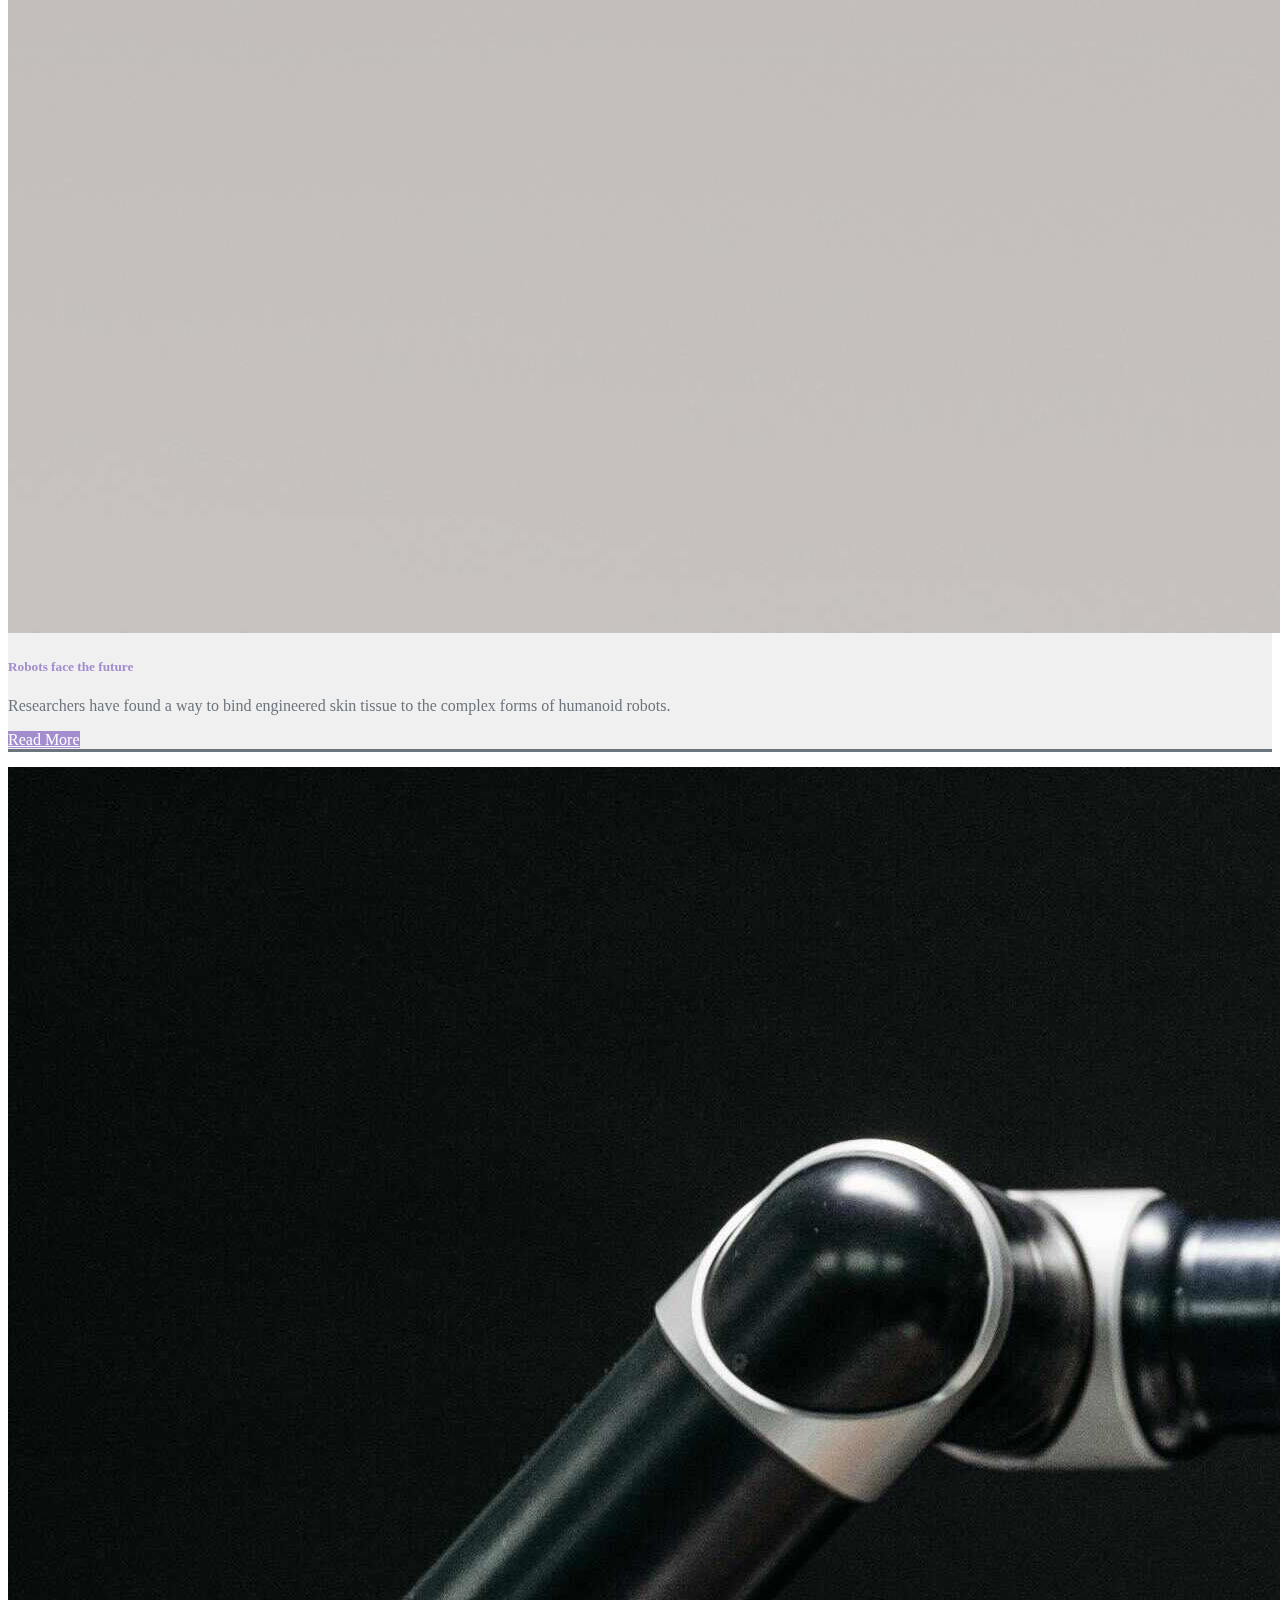
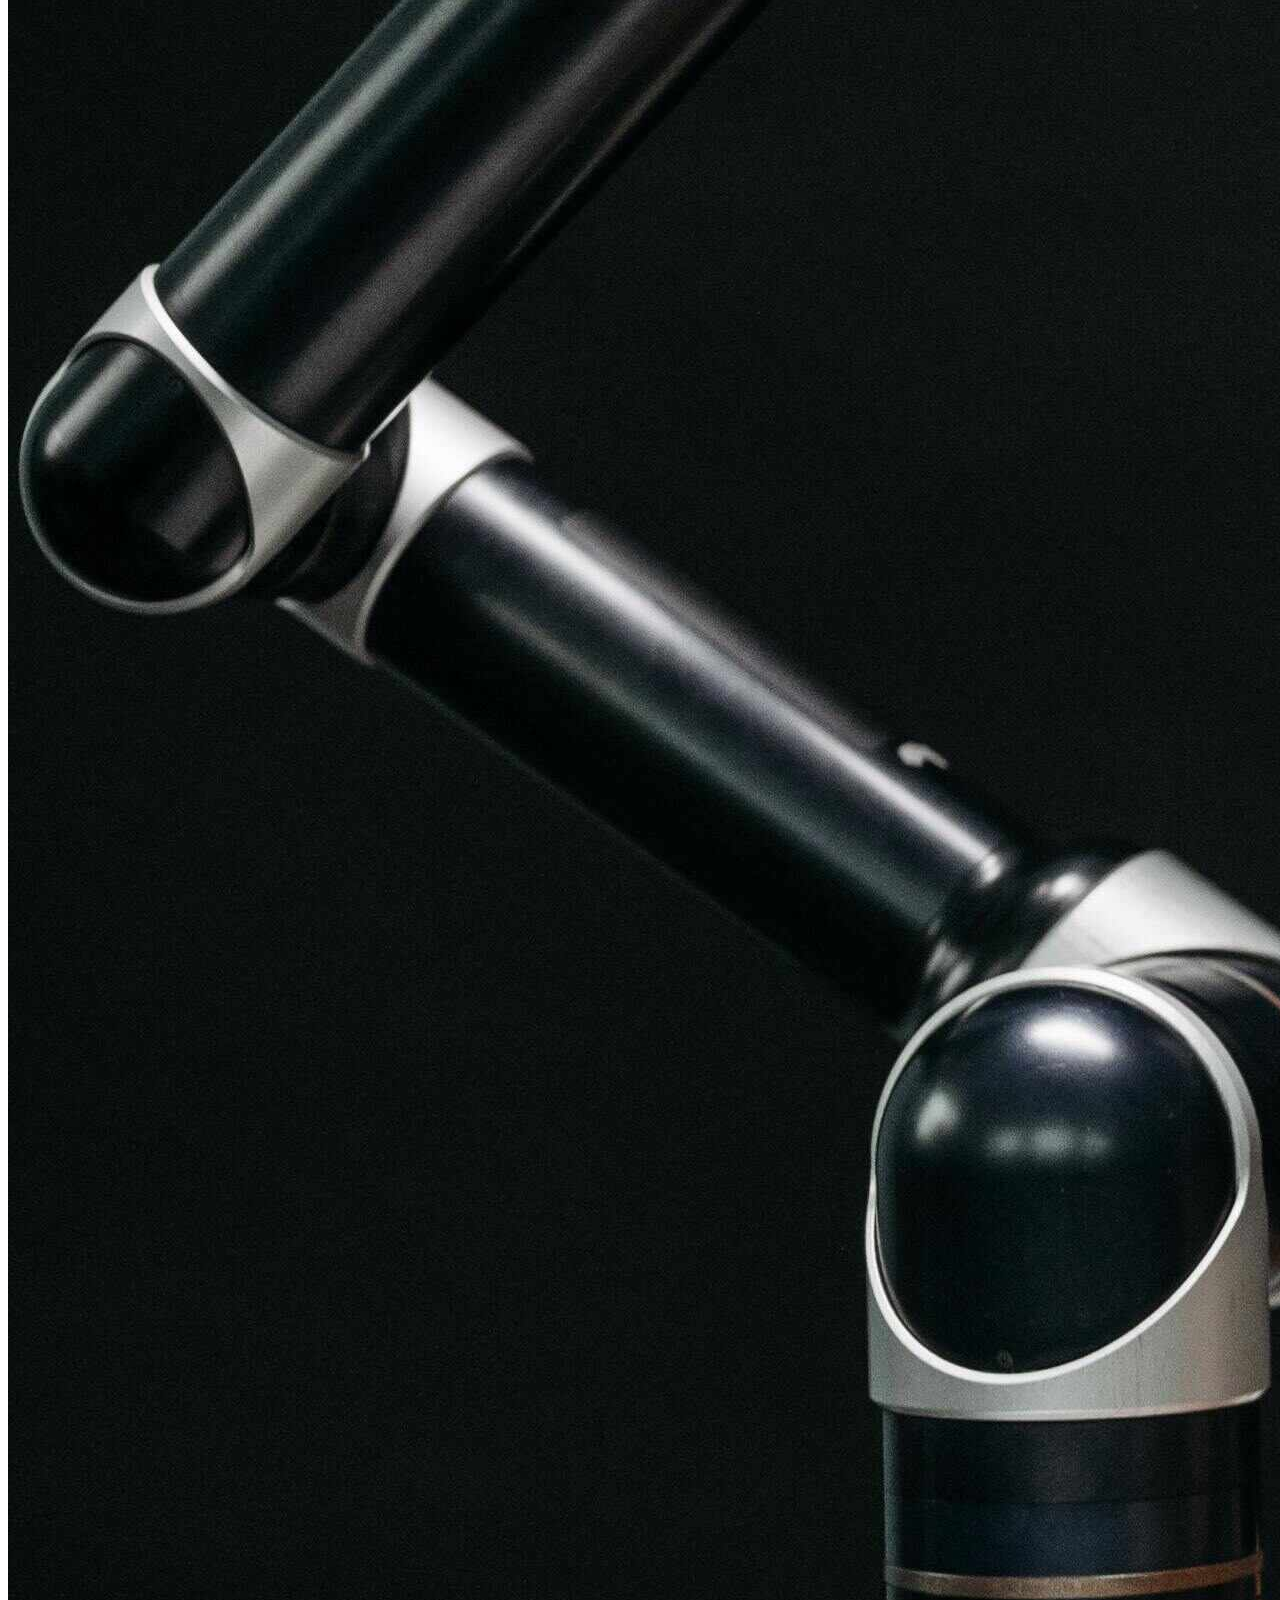
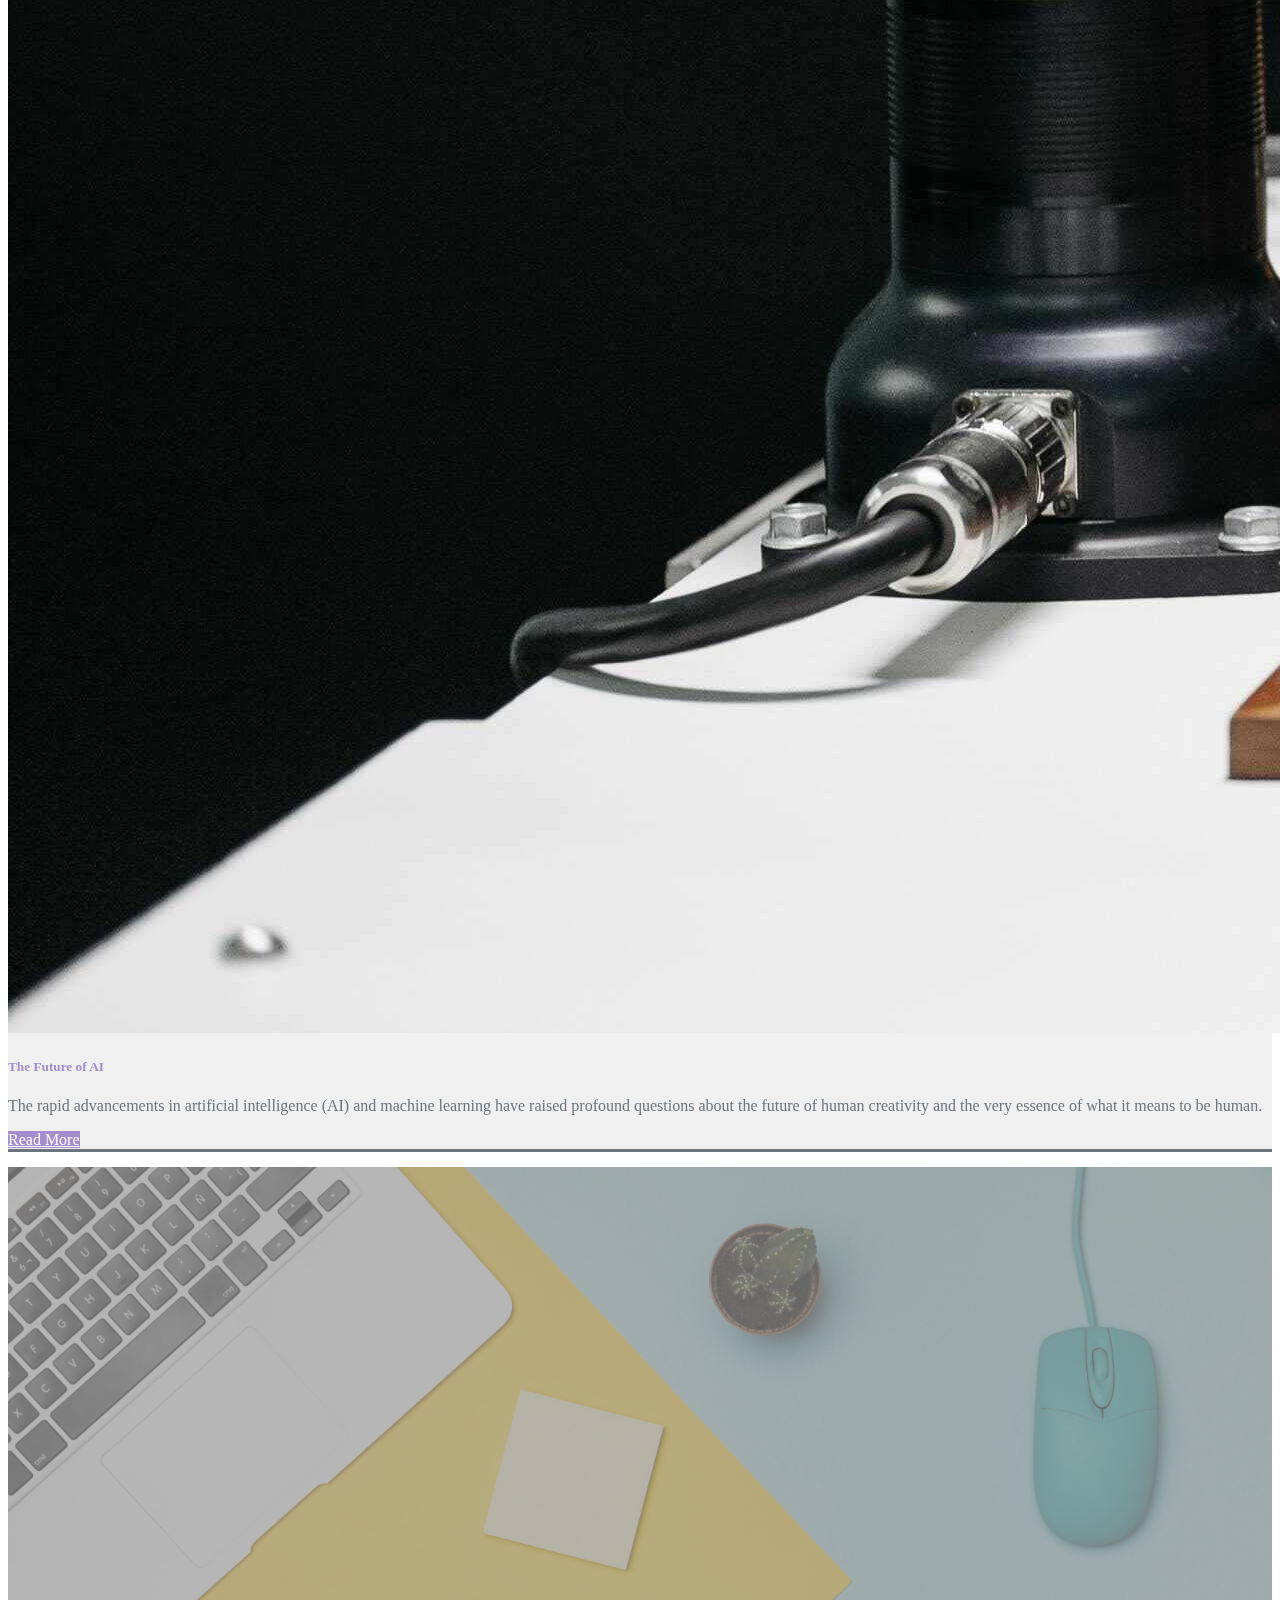
<file: Card6.html>
<!DOCTYPE html>
<html lang="en">

<head>
    <meta charset="UTF-8">
    <meta name="viewport" content="width=device-width, initial-scale=1.0">
    <title>Mastering AI Conversations</title>
    <link rel="icon" href="Logo/Logo colorful.jpeg" type="image/x-icon">
    <link href="https://cdn.jsdelivr.net/npm/bootstrap@5.2.3/dist/css/bootstrap.min.css" rel="stylesheet"
        integrity="sha384-rbsA2VBKQhggwzxH7pPCaAqO46MgnOM80zW1RWuH61DGLwZJEdK2Kadq2F9CUG65" crossorigin="anonymous">
    <style>
        body {
            background-color: white;
            font-family: Georgia, 'Times New Roman', Times, serif
        }

        /* Navbar */
        .navbar {
            background-color: #a48dce;
            color: white;
            padding: 10px 0;
        }

        .navbar-brand {
            font-size: xx-large;
        }

        .navbar-brand img {
            height: 50px;
            border-radius: 25%;
        }

        .nav-link {
            color: white !important;
        }

        .nav-link:hover {
            color: #f0f0f0 !important;
        }

        /* article */
        .main-content {
            background-color: #f0f0f0;
            padding: 20px;
            border-radius: 10px;
            color: #6c757d;
            text-align: justify;
        }

        /* sidebar recent posts */
        .card {
            margin: 15px 0;
            background-color: #f0f0f0;
            border-bottom: solid #6c757d;
            color: #6c757d;
            text-align: justify;
        }

        .related-posts {
            border-radius: 10px;
        }

        .sticky-sidebar {
            position: -webkit-sticky;
            position: sticky;
            top: 20px;
        }

        /* Feedback */
        /* .feedback-form {
            background-color: rgba(150, 148, 148, 0.685);
            padding: 20px;
            color: white;
            border-radius: 10px; } */


        /* Buttons */
        .btn-primary {
            background-color: #a48dce;
            border-color: #a48dce;
            color: white;
        }

        .btn-primary:hover {
            background-color: #916ebd;
            border-color: #916ebd;
        }


        /* Embedded form styles */
        .google-form {
            background-color: rgba(150, 148, 148, 0.685);
            /* padding: 20px;
            border-radius: 10px; */
        }

        .google-form iframe {
            width: 100%;
            height: 800px;
            border: none;
        }

        /* footer style */
        .footer {
            background-color: #a48dce;
            color: white;
            padding: 20px 0;
        }

        .footer a {
            color: white;
            text-decoration: none;
        }

        .footer .social-icons a {
            margin: 0 10px;
            color: white;
        }

        .footer .social-icons img {
            width: 30px;
            height: 30px;
        }

        .footer .back-to-top a {
            color: white;
        }
    </style>
</head>

<body>
    <header>
        <!-- Navbar -->
        <nav class="navbar navbar-expand-lg navbar-dark">
            <div class="container">
                <a class="navbar-brand" href="#"><img src="Logo/Logo colorful.jpeg" alt="logo"> Lets Explore</a>
                <button class="navbar-toggler" type="button" data-bs-toggle="collapse"
                    data-bs-target="#navbarSupportedContent" aria-controls="navbarSupportedContent"
                    aria-expanded="false" aria-label="Toggle navigation">
                    <span class="navbar-toggler-icon"></span>
                </button>
                <div class="collapse navbar-collapse" id="navbarSupportedContent">
                    <ul class="navbar-nav ms-auto mb-2 mb-lg-0">
                        <li class="nav-item">
                            <a class="nav-link active text-capitalize fs-5" aria-current="page"
                                href="index.html">home</a>
                        </li>
                        <li class="nav-item">
                            <a class="nav-link text-capitalize fs-5" href="About.html">about</a>
                        </li>
                        <li class="nav-item">
                            <a class="nav-link text-capitalize fs-5" href="#contact-us">contact us</a>
                        </li>
                </div>
            </div>
        </nav>
        <!-- Navbar Ends -->
    </header>

    <!-- Main Content -->
    <main class="container py-5">
        <div class="row">
            <!-- Article -->
            <div class="col-md-8">
                <div class="main-content">
                    <article>
                        <h2 class="mb-4 text-capitalize" style="color: #a48dce;">Unleash Your Inner Wizard: A Beginner’s
                            Guide to Crafting Awesome Prompts for AI Chatbots</h2>
                        <hr>
                        <img src="Pics/openai.jpg" class="img-fluid mb-4" alt="Mastering AI Conversations">
                        <p class="fs-5">Hey there, digital adventurers! 🌟 Ready to become a master of AI chatbots and
                            unlock a world of limitless information? Whether you’re curious about the secrets of the
                            universe or just need homework help, this beginner’s guide will show you how to craft
                            magical prompts to get the best answers from your AI sidekick. Let’s dive in and level up
                            your chatbot game!</p>
                        <h5><b>What’s a Prompt, Anyway?</b></h5>
                        <p class="fs-5">Think of a prompt as the spell you cast to make your AI chatbot do its magic.
                            It’s the question or statement you give to the chatbot to get the information you need. The
                            better your prompt, the more helpful and accurate the answer you’ll receive.</p>
                        <h5><b>Why Should You Care?</b></h5>
                        <p class="fs-5">Using chatbots is like having a super-smart friend who knows (almost)
                            everything. Need a quick recipe? Want to know the latest tech trends? Curious about space
                            travel? Your AI chatbot can help with all that and more! But first, you need to know how to
                            talk to it properly.</p>
                        <h5><b>Step-by-Step Guide to Crafting Epic Prompts</b></h5>
                        <h5>1. Be Clear and Specific</h5>
                        <p class="fs-5">Do: "How do I make chocolate chip cookies?"
                            Don’t: "Tell me about cookies."
                            Why: The clearer you are, the more precise the answer.</p>
                        <h5>2. Ask One Question at a Time</h5>
                        <p class="fs-5">Do: "What is the capital of France?"
                            Don’t: "What is the capital of France and tell me a fun fact about it."
                            Why: Single questions get single, focused answers.</p>
                        <h5>3. Use Simple Language</h5>
                        <p class="fs-5">Do: "What is AI?"
                            Don’t: "Could you elucidate the concept of artificial intelligence?"
                            Why: Simple language avoids confusion and gets straight to the point.</p>
                        <h5>4. Add Context When Needed</h5>
                        <p class="fs-5">Do: "What are some easy science experiments for kids?"
                            Don’t: "Tell me some experiments."
                            Why: Context helps the AI understand exactly what you need.</p>
                        <h5>5. Experiment and Have Fun</h5>
                        <p class="fs-5">Do: "What are some cool facts about dolphins?"
                            Don’t: Stick to boring questions.
                            Why: The more you experiment, the more you learn how to get awesome answers.</p>
                        <h5><b>Common Mistakes to Avoid</b></h5>
                        <h5>1. Vague Prompts</h5>
                        <p class="fs-5">Bad Prompt: "Tell me about history."
                            Better Prompt: "What were the causes of the American Civil War?" Why: Vague prompts may lead
                            to broad or irrelevant answers.</p>
                        <h5>2. Overloading Your Prompt</h5>
                        <p class="fs-5">Bad Prompt: "What’s the weather like in Paris today, and can you recommend a
                            good restaurant?"
                            Why: Multiple questions in one prompt can confuse the AI and result in incomplete or
                            inaccurate responses.</p>
                        <h5>3. Ignoring Follow-Up Questions</h5>
                        <p class="fs-5">Bad Prompt: "Explain blockchain."
                            Better Prompt: "What are the main benefits of blockchain technology?"
                            Why: Follow-up questions help clarify and deepen your understanding of a topic.</p>
                        <h5><b>Examples of Effective Prompts</b></h5>
                        <p class="fs-5">“How can I improve my writing skills?”

                            Provides a specific topic for the AI to assist with.
                            “Tell me about the history of space exploration.”

                            Specifies a broad topic with enough detail to guide the AI's response.
                            “What are some tips for starting a successful podcast?”

                            Clearly asks for actionable advice on a specific task.
                            “Can you recommend a good sci-fi novel published in the last year?”

                            Requests a specific type of recommendation within a defined timeframe.
                            “Explain the concept of quantum computing in simple terms.”

                            Indicates the level of detail and complexity desired in the response.</p>
                        <h5><b>Tips to Become a Prompt Crafting Master</b></h5>
                        <p class="fs-5">Use Keywords: Include key terms related to your topic to help the AI understand
                            your intent.
                            Keep It Concise: Long prompts can confuse the AI. Stick to essential information.
                            Practice Regularly: The more you interact with AI chatbots, the better you’ll become at
                            crafting effective prompts and receiving useful responses.</p>
                        <h5><b>Conclusion</b></h5>
                        <p class="fs-5">Congratulations! You’ve now mastered the art of crafting effective prompts for
                            AI chatbots. By following these guidelines, you’ll be able to interact more efficiently and
                            get the information you need quickly and accurately. Remember, clear communication is key to
                            unlocking the full potential of AI. So go ahead, ask away, and explore the endless
                            possibilities with your new digital companion!</p>
                </div>
            </div>
            <!-- Article Ends -->

            <!-- Space -->
            <div class="col-md-1">
            </div>
            <!-- Space Ends -->

            <!-- sidebar -->
            <div class="col-md-3">
                <div class="related-posts sticky-sidebar">
                    <h2 class="mb-4" style="color: #a48dce;">Recent Posts</h2>
                    <div class="card mb-3">
                        <img src="Pics/Ai in medicine.jpg" class="card-img-top" alt="Robots">
                        <div class="card-body">
                            <h5 class="card-title" style="color: #a48dce;">Robots For Treatment</h5>
                            <p class="card-text">Meet CARMEN, A Robot That Helps People With Mild Cognitive Impairment.
                            </p>
                            <a href="Card2.html" class="btn btn-primary">Read More</a>
                        </div>
                    </div>
                    <div class="card mb-3">
                        <img src="Pics/AI & human.jpg" class="card-img-top" alt="robots">
                        <div class="card-body">
                            <h5 class="card-title" style="color: #a48dce;">Robots face the future</h5>
                            <p class="card-text">Researchers have found a way to bind engineered skin tissue to the
                                complex forms of
                                humanoid robots.</p>
                            <a href="Card3.html" class="btn btn-primary">Read More</a>
                        </div>
                    </div>
                    <div class="card mb-3">
                        <img src="Pics/AI Chess.jpg" class="card-img-top" alt="AI">
                        <div class="card-body">
                            <h5 class="card-title" style="color: #a48dce;">The Future of AI</h5>
                            <p class="card-text">The rapid advancements in artificial intelligence (AI) and machine
                                learning have
                                raised profound questions about the future of human creativity and the very essence of
                                what it means to
                                be human.</p>
                            <a href="Card4.html" class="btn btn-primary">Read More</a>
                        </div>
                    </div>
                </div>
            </div>
            <!-- sidebar Ends -->
        </div>
    </main>
    <!-- Main Content End -->

    <!-- Feedback Form -->
    <div class="container-fluid py-0 px-0" style="background-image: url('Pics/desk1.jpg'); background-size: cover;">
        <div class="row">
            <div class="col-md-8">
                <div class="feedback-form mt-0">
                    <!-- <h2 class="mb-4">Your Feedback</h2>
              <form>
                <div class="mb-3">
                  <label for="nameInput" class="form-label">Your Name</label>
                  <input type="text" class="form-control" id="nameInput" placeholder="Enter your name">
                </div>
                <div class="mb-3">
                  <label for="emailInput" class="form-label">Email address</label>
                  <input type="email" class="form-control" id="emailInput" placeholder="Enter your email">
                </div>
                <div class="mb-3">
                  <label for="messageInput" class="form-label">Your Message</label>
                  <textarea class="form-control" id="messageInput" rows="3" placeholder="Enter your message"></textarea>
                </div>
                <button type="submit" class="btn btn-primary">Submit</button>
              </form> -->
                    <div class="google-form">
                        <iframe
                            src="https://docs.google.com/forms/d/e/1FAIpQLSdLaRxfeA08lt4Kdzv8v87hTYpC__UyDR_InJKAdBfdtrAN3w/viewform?embedded=true"
                            frameborder="0" marginheight="0" marginwidth="0">Loading…</iframe>
                    </div>
                </div>
            </div>
        </div>
    </div>
    <!-- Feedback Form Ends -->

    <!-- Newsletter stars -->
    <section class="mt-0 py-5" style="background-color: #f0f0f0; border-top: solid #6c757d; color: #6c757d;">
        <div class="container">
            <div class="row">
                <div class="col-md-6 ms-auto">
                    <div class="text-center mb-4">
                        <h3 class="mb-3" style="color: #a48dce;">Subscribe to Our Newsletter</h3>
                        <p>Stay updated with our latest news and updates!</p>
                    </div>
                    <form>
                        <div class="mb-3">
                            <label for="emailInput" class="form-label">Email address</label>
                            <input type="email" class="form-control" id="emailInput" aria-describedby="emailHelp"
                                placeholder="Enter your email">
                            <div id="emailHelp" class="form-text">We'll never share your email with anyone else.</div>
                        </div>
                        <button type="submit" class="btn btn-primary">Subscribe</button>
                    </form>
                </div>
                <div class="col-md-1 ms-auto"></div>
            </div>
        </div>
    </section>
    <!-- Newsletter ends -->


    <!-- Footer -->
    <footer class="footer text-center">
        <div class="container">
            <div class="row">
                <div class="col-md-4 mb-3 mb-md-0" id="contact-us">
                    <h5>Contact Us</h5>
                    <p>Email: saadatyaseen309@gmail.com</p>
                    <p>Phone: +92 349 6291309</p>
                </div>
                <div class="col-md-4 mb-3 mb-md-0">
                    <h5>Follow Us</h5>
                    <div class="social-icons">
                        <a href="https://wa.me/923496291309" aria-label="whatsapp"><img src="Icons/whatsapp.png"
                                alt="whatsapp"></a>
                        <a href="https://x.com/saadat_yaseen" aria-label="Twitter"><img src="Icons/twitter X.png"
                                alt="Twitter"></a>
                        <a href="https://www.instagram.com/saadat_yaseen" aria-label="Instagram"><img
                                src="Icons/instagram.png" alt="Instagram"></a>
                        <a href="https://www.linkedin.com/in/saadat-yaseen-95805b1b9/" aria-label="LinkedIn"><img
                                src="Icons/Linkedin.png" alt="LinkedIn"></a>
                    </div>
                </div>
                <div class="col-md-4">
                    <h5>Quick Links</h5>
                    <div class="back-to-top">
                        <a href="#top">Back to Top</a>
                    </div>
                </div>
            </div>
            <hr style="border-top: 1px solid white; margin: 20px 0;">
            <p class="mb-0">© 2024 Lets Explore. All rights reserved.</p>
        </div>
    </footer>
    <!-- Footer Ends -->

    <script src="https://cdn.jsdelivr.net/npm/bootstrap@5.2.3/dist/js/bootstrap.bundle.min.js"
        integrity="sha384-kenU1KFdBIe4zVF0s0G1M5b4hcpxyD9F7jL+jjXkk+Q2h455rYXK/7HAuoJl+0I4"
        crossorigin="anonymous"></script>
</body>

</html>
</file>
